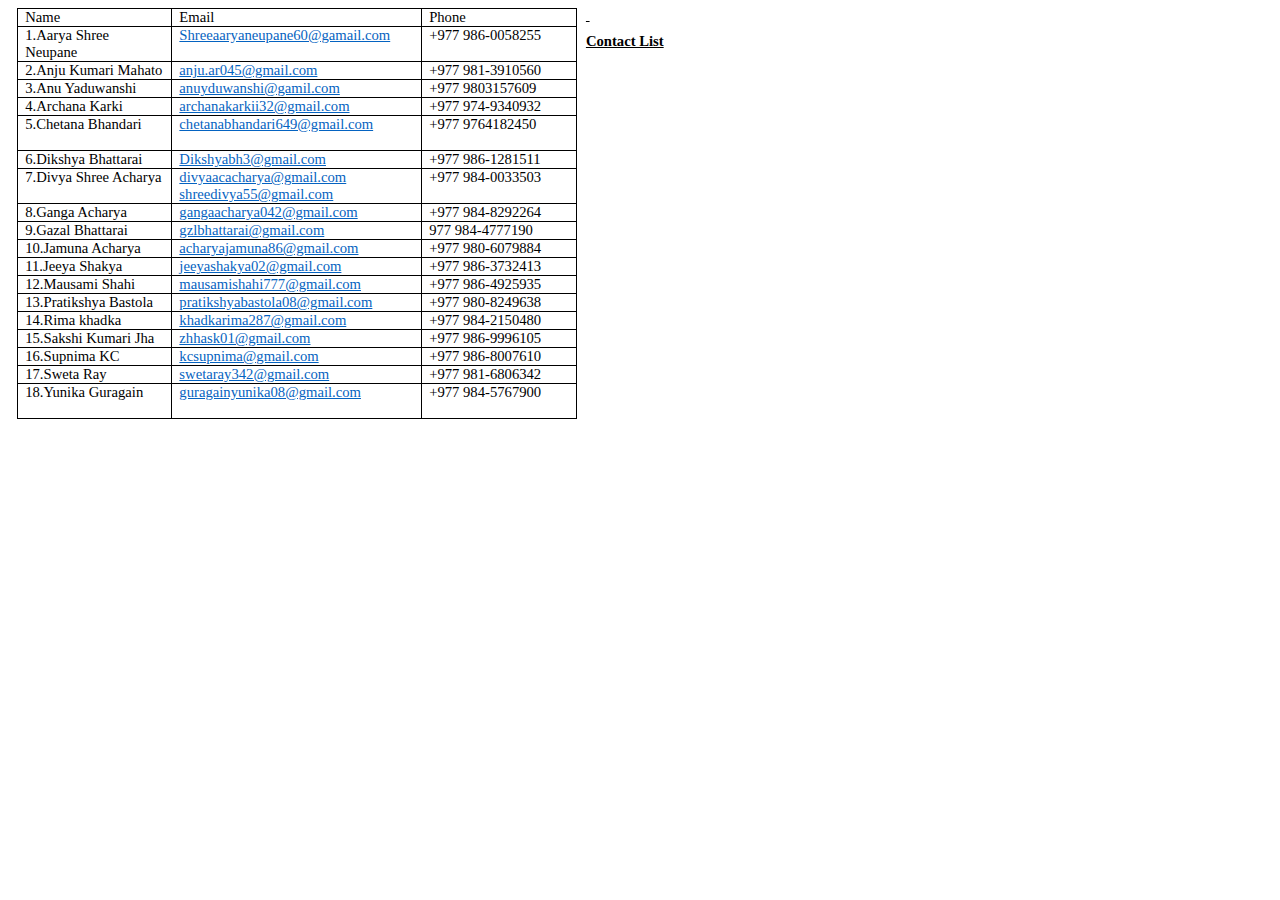
<file: contactlist.html>
<html xmlns:v="urn:schemas-microsoft-com:vml"
xmlns:o="urn:schemas-microsoft-com:office:office"
xmlns:w="urn:schemas-microsoft-com:office:word"
xmlns:m="http://schemas.microsoft.com/office/2004/12/omml"
xmlns="http://www.w3.org/TR/REC-html40">

<head>
<meta http-equiv=Content-Type content="text/html; charset=utf-8">
<meta name=ProgId content=Word.Document>
<meta name=Generator content="Microsoft Word 14">
<meta name=Originator content="Microsoft Word 14">
<link rel=File-List href="contactlist_files/filelist.xml">
<!--[if gte mso 9]><xml>
 <o:DocumentProperties>
  <o:Author>Microsoft account</o:Author>
  <o:Template>Normal</o:Template>
  <o:LastAuthor>Shiva Prasad Acharya</o:LastAuthor>
  <o:Revision>4</o:Revision>
  <o:TotalTime>44</o:TotalTime>
  <o:LastPrinted>2025-08-09T15:16:00Z</o:LastPrinted>
  <o:Created>2025-08-09T15:19:00Z</o:Created>
  <o:LastSaved>2025-08-09T15:19:00Z</o:LastSaved>
  <o:Pages>1</o:Pages>
  <o:Words>311</o:Words>
  <o:Characters>1774</o:Characters>
  <o:Company>HP</o:Company>
  <o:Lines>14</o:Lines>
  <o:Paragraphs>4</o:Paragraphs>
  <o:CharactersWithSpaces>2081</o:CharactersWithSpaces>
  <o:Version>14.00</o:Version>
 </o:DocumentProperties>
 <o:OfficeDocumentSettings>
  <o:RelyOnVML/>
  <o:AllowPNG/>
 </o:OfficeDocumentSettings>
</xml><![endif]-->
<link rel=themeData href="contactlist_files/themedata.thmx">
<link rel=colorSchemeMapping href="contactlist_files/colorschememapping.xml">
<!--[if gte mso 9]><xml>
 <w:WordDocument>
  <w:GrammarState>Clean</w:GrammarState>
  <w:TrackMoves>false</w:TrackMoves>
  <w:TrackFormatting/>
  <w:PunctuationKerning/>
  <w:ValidateAgainstSchemas/>
  <w:SaveIfXMLInvalid>false</w:SaveIfXMLInvalid>
  <w:IgnoreMixedContent>false</w:IgnoreMixedContent>
  <w:AlwaysShowPlaceholderText>false</w:AlwaysShowPlaceholderText>
  <w:DoNotPromoteQF/>
  <w:LidThemeOther>EN-US</w:LidThemeOther>
  <w:LidThemeAsian>X-NONE</w:LidThemeAsian>
  <w:LidThemeComplexScript>NE</w:LidThemeComplexScript>
  <w:Compatibility>
   <w:BreakWrappedTables/>
   <w:SnapToGridInCell/>
   <w:WrapTextWithPunct/>
   <w:UseAsianBreakRules/>
   <w:DontGrowAutofit/>
   <w:SplitPgBreakAndParaMark/>
   <w:EnableOpenTypeKerning/>
   <w:DontFlipMirrorIndents/>
   <w:OverrideTableStyleHps/>
  </w:Compatibility>
  <m:mathPr>
   <m:mathFont m:val="Cambria Math"/>
   <m:brkBin m:val="before"/>
   <m:brkBinSub m:val="&#45;-"/>
   <m:smallFrac m:val="off"/>
   <m:dispDef/>
   <m:lMargin m:val="0"/>
   <m:rMargin m:val="0"/>
   <m:defJc m:val="centerGroup"/>
   <m:wrapIndent m:val="1440"/>
   <m:intLim m:val="subSup"/>
   <m:naryLim m:val="undOvr"/>
  </m:mathPr></w:WordDocument>
</xml><![endif]--><!--[if gte mso 9]><xml>
 <w:LatentStyles DefLockedState="false" DefUnhideWhenUsed="true"
  DefSemiHidden="true" DefQFormat="false" DefPriority="99"
  LatentStyleCount="267">
  <w:LsdException Locked="false" Priority="0" SemiHidden="false"
   UnhideWhenUsed="false" QFormat="true" Name="Normal"/>
  <w:LsdException Locked="false" Priority="9" SemiHidden="false"
   UnhideWhenUsed="false" QFormat="true" Name="heading 1"/>
  <w:LsdException Locked="false" Priority="9" QFormat="true" Name="heading 2"/>
  <w:LsdException Locked="false" Priority="9" QFormat="true" Name="heading 3"/>
  <w:LsdException Locked="false" Priority="9" QFormat="true" Name="heading 4"/>
  <w:LsdException Locked="false" Priority="9" QFormat="true" Name="heading 5"/>
  <w:LsdException Locked="false" Priority="9" QFormat="true" Name="heading 6"/>
  <w:LsdException Locked="false" Priority="9" QFormat="true" Name="heading 7"/>
  <w:LsdException Locked="false" Priority="9" QFormat="true" Name="heading 8"/>
  <w:LsdException Locked="false" Priority="9" QFormat="true" Name="heading 9"/>
  <w:LsdException Locked="false" Priority="39" Name="toc 1"/>
  <w:LsdException Locked="false" Priority="39" Name="toc 2"/>
  <w:LsdException Locked="false" Priority="39" Name="toc 3"/>
  <w:LsdException Locked="false" Priority="39" Name="toc 4"/>
  <w:LsdException Locked="false" Priority="39" Name="toc 5"/>
  <w:LsdException Locked="false" Priority="39" Name="toc 6"/>
  <w:LsdException Locked="false" Priority="39" Name="toc 7"/>
  <w:LsdException Locked="false" Priority="39" Name="toc 8"/>
  <w:LsdException Locked="false" Priority="39" Name="toc 9"/>
  <w:LsdException Locked="false" Priority="35" QFormat="true" Name="caption"/>
  <w:LsdException Locked="false" Priority="10" SemiHidden="false"
   UnhideWhenUsed="false" QFormat="true" Name="Title"/>
  <w:LsdException Locked="false" Priority="1" Name="Default Paragraph Font"/>
  <w:LsdException Locked="false" Priority="11" SemiHidden="false"
   UnhideWhenUsed="false" QFormat="true" Name="Subtitle"/>
  <w:LsdException Locked="false" Priority="22" SemiHidden="false"
   UnhideWhenUsed="false" QFormat="true" Name="Strong"/>
  <w:LsdException Locked="false" Priority="20" SemiHidden="false"
   UnhideWhenUsed="false" QFormat="true" Name="Emphasis"/>
  <w:LsdException Locked="false" Priority="39" SemiHidden="false"
   UnhideWhenUsed="false" Name="Table Grid"/>
  <w:LsdException Locked="false" UnhideWhenUsed="false" Name="Placeholder Text"/>
  <w:LsdException Locked="false" Priority="1" SemiHidden="false"
   UnhideWhenUsed="false" QFormat="true" Name="No Spacing"/>
  <w:LsdException Locked="false" Priority="60" SemiHidden="false"
   UnhideWhenUsed="false" Name="Light Shading"/>
  <w:LsdException Locked="false" Priority="61" SemiHidden="false"
   UnhideWhenUsed="false" Name="Light List"/>
  <w:LsdException Locked="false" Priority="62" SemiHidden="false"
   UnhideWhenUsed="false" Name="Light Grid"/>
  <w:LsdException Locked="false" Priority="63" SemiHidden="false"
   UnhideWhenUsed="false" Name="Medium Shading 1"/>
  <w:LsdException Locked="false" Priority="64" SemiHidden="false"
   UnhideWhenUsed="false" Name="Medium Shading 2"/>
  <w:LsdException Locked="false" Priority="65" SemiHidden="false"
   UnhideWhenUsed="false" Name="Medium List 1"/>
  <w:LsdException Locked="false" Priority="66" SemiHidden="false"
   UnhideWhenUsed="false" Name="Medium List 2"/>
  <w:LsdException Locked="false" Priority="67" SemiHidden="false"
   UnhideWhenUsed="false" Name="Medium Grid 1"/>
  <w:LsdException Locked="false" Priority="68" SemiHidden="false"
   UnhideWhenUsed="false" Name="Medium Grid 2"/>
  <w:LsdException Locked="false" Priority="69" SemiHidden="false"
   UnhideWhenUsed="false" Name="Medium Grid 3"/>
  <w:LsdException Locked="false" Priority="70" SemiHidden="false"
   UnhideWhenUsed="false" Name="Dark List"/>
  <w:LsdException Locked="false" Priority="71" SemiHidden="false"
   UnhideWhenUsed="false" Name="Colorful Shading"/>
  <w:LsdException Locked="false" Priority="72" SemiHidden="false"
   UnhideWhenUsed="false" Name="Colorful List"/>
  <w:LsdException Locked="false" Priority="73" SemiHidden="false"
   UnhideWhenUsed="false" Name="Colorful Grid"/>
  <w:LsdException Locked="false" Priority="60" SemiHidden="false"
   UnhideWhenUsed="false" Name="Light Shading Accent 1"/>
  <w:LsdException Locked="false" Priority="61" SemiHidden="false"
   UnhideWhenUsed="false" Name="Light List Accent 1"/>
  <w:LsdException Locked="false" Priority="62" SemiHidden="false"
   UnhideWhenUsed="false" Name="Light Grid Accent 1"/>
  <w:LsdException Locked="false" Priority="63" SemiHidden="false"
   UnhideWhenUsed="false" Name="Medium Shading 1 Accent 1"/>
  <w:LsdException Locked="false" Priority="64" SemiHidden="false"
   UnhideWhenUsed="false" Name="Medium Shading 2 Accent 1"/>
  <w:LsdException Locked="false" Priority="65" SemiHidden="false"
   UnhideWhenUsed="false" Name="Medium List 1 Accent 1"/>
  <w:LsdException Locked="false" UnhideWhenUsed="false" Name="Revision"/>
  <w:LsdException Locked="false" Priority="34" SemiHidden="false"
   UnhideWhenUsed="false" QFormat="true" Name="List Paragraph"/>
  <w:LsdException Locked="false" Priority="29" SemiHidden="false"
   UnhideWhenUsed="false" QFormat="true" Name="Quote"/>
  <w:LsdException Locked="false" Priority="30" SemiHidden="false"
   UnhideWhenUsed="false" QFormat="true" Name="Intense Quote"/>
  <w:LsdException Locked="false" Priority="66" SemiHidden="false"
   UnhideWhenUsed="false" Name="Medium List 2 Accent 1"/>
  <w:LsdException Locked="false" Priority="67" SemiHidden="false"
   UnhideWhenUsed="false" Name="Medium Grid 1 Accent 1"/>
  <w:LsdException Locked="false" Priority="68" SemiHidden="false"
   UnhideWhenUsed="false" Name="Medium Grid 2 Accent 1"/>
  <w:LsdException Locked="false" Priority="69" SemiHidden="false"
   UnhideWhenUsed="false" Name="Medium Grid 3 Accent 1"/>
  <w:LsdException Locked="false" Priority="70" SemiHidden="false"
   UnhideWhenUsed="false" Name="Dark List Accent 1"/>
  <w:LsdException Locked="false" Priority="71" SemiHidden="false"
   UnhideWhenUsed="false" Name="Colorful Shading Accent 1"/>
  <w:LsdException Locked="false" Priority="72" SemiHidden="false"
   UnhideWhenUsed="false" Name="Colorful List Accent 1"/>
  <w:LsdException Locked="false" Priority="73" SemiHidden="false"
   UnhideWhenUsed="false" Name="Colorful Grid Accent 1"/>
  <w:LsdException Locked="false" Priority="60" SemiHidden="false"
   UnhideWhenUsed="false" Name="Light Shading Accent 2"/>
  <w:LsdException Locked="false" Priority="61" SemiHidden="false"
   UnhideWhenUsed="false" Name="Light List Accent 2"/>
  <w:LsdException Locked="false" Priority="62" SemiHidden="false"
   UnhideWhenUsed="false" Name="Light Grid Accent 2"/>
  <w:LsdException Locked="false" Priority="63" SemiHidden="false"
   UnhideWhenUsed="false" Name="Medium Shading 1 Accent 2"/>
  <w:LsdException Locked="false" Priority="64" SemiHidden="false"
   UnhideWhenUsed="false" Name="Medium Shading 2 Accent 2"/>
  <w:LsdException Locked="false" Priority="65" SemiHidden="false"
   UnhideWhenUsed="false" Name="Medium List 1 Accent 2"/>
  <w:LsdException Locked="false" Priority="66" SemiHidden="false"
   UnhideWhenUsed="false" Name="Medium List 2 Accent 2"/>
  <w:LsdException Locked="false" Priority="67" SemiHidden="false"
   UnhideWhenUsed="false" Name="Medium Grid 1 Accent 2"/>
  <w:LsdException Locked="false" Priority="68" SemiHidden="false"
   UnhideWhenUsed="false" Name="Medium Grid 2 Accent 2"/>
  <w:LsdException Locked="false" Priority="69" SemiHidden="false"
   UnhideWhenUsed="false" Name="Medium Grid 3 Accent 2"/>
  <w:LsdException Locked="false" Priority="70" SemiHidden="false"
   UnhideWhenUsed="false" Name="Dark List Accent 2"/>
  <w:LsdException Locked="false" Priority="71" SemiHidden="false"
   UnhideWhenUsed="false" Name="Colorful Shading Accent 2"/>
  <w:LsdException Locked="false" Priority="72" SemiHidden="false"
   UnhideWhenUsed="false" Name="Colorful List Accent 2"/>
  <w:LsdException Locked="false" Priority="73" SemiHidden="false"
   UnhideWhenUsed="false" Name="Colorful Grid Accent 2"/>
  <w:LsdException Locked="false" Priority="60" SemiHidden="false"
   UnhideWhenUsed="false" Name="Light Shading Accent 3"/>
  <w:LsdException Locked="false" Priority="61" SemiHidden="false"
   UnhideWhenUsed="false" Name="Light List Accent 3"/>
  <w:LsdException Locked="false" Priority="62" SemiHidden="false"
   UnhideWhenUsed="false" Name="Light Grid Accent 3"/>
  <w:LsdException Locked="false" Priority="63" SemiHidden="false"
   UnhideWhenUsed="false" Name="Medium Shading 1 Accent 3"/>
  <w:LsdException Locked="false" Priority="64" SemiHidden="false"
   UnhideWhenUsed="false" Name="Medium Shading 2 Accent 3"/>
  <w:LsdException Locked="false" Priority="65" SemiHidden="false"
   UnhideWhenUsed="false" Name="Medium List 1 Accent 3"/>
  <w:LsdException Locked="false" Priority="66" SemiHidden="false"
   UnhideWhenUsed="false" Name="Medium List 2 Accent 3"/>
  <w:LsdException Locked="false" Priority="67" SemiHidden="false"
   UnhideWhenUsed="false" Name="Medium Grid 1 Accent 3"/>
  <w:LsdException Locked="false" Priority="68" SemiHidden="false"
   UnhideWhenUsed="false" Name="Medium Grid 2 Accent 3"/>
  <w:LsdException Locked="false" Priority="69" SemiHidden="false"
   UnhideWhenUsed="false" Name="Medium Grid 3 Accent 3"/>
  <w:LsdException Locked="false" Priority="70" SemiHidden="false"
   UnhideWhenUsed="false" Name="Dark List Accent 3"/>
  <w:LsdException Locked="false" Priority="71" SemiHidden="false"
   UnhideWhenUsed="false" Name="Colorful Shading Accent 3"/>
  <w:LsdException Locked="false" Priority="72" SemiHidden="false"
   UnhideWhenUsed="false" Name="Colorful List Accent 3"/>
  <w:LsdException Locked="false" Priority="73" SemiHidden="false"
   UnhideWhenUsed="false" Name="Colorful Grid Accent 3"/>
  <w:LsdException Locked="false" Priority="60" SemiHidden="false"
   UnhideWhenUsed="false" Name="Light Shading Accent 4"/>
  <w:LsdException Locked="false" Priority="61" SemiHidden="false"
   UnhideWhenUsed="false" Name="Light List Accent 4"/>
  <w:LsdException Locked="false" Priority="62" SemiHidden="false"
   UnhideWhenUsed="false" Name="Light Grid Accent 4"/>
  <w:LsdException Locked="false" Priority="63" SemiHidden="false"
   UnhideWhenUsed="false" Name="Medium Shading 1 Accent 4"/>
  <w:LsdException Locked="false" Priority="64" SemiHidden="false"
   UnhideWhenUsed="false" Name="Medium Shading 2 Accent 4"/>
  <w:LsdException Locked="false" Priority="65" SemiHidden="false"
   UnhideWhenUsed="false" Name="Medium List 1 Accent 4"/>
  <w:LsdException Locked="false" Priority="66" SemiHidden="false"
   UnhideWhenUsed="false" Name="Medium List 2 Accent 4"/>
  <w:LsdException Locked="false" Priority="67" SemiHidden="false"
   UnhideWhenUsed="false" Name="Medium Grid 1 Accent 4"/>
  <w:LsdException Locked="false" Priority="68" SemiHidden="false"
   UnhideWhenUsed="false" Name="Medium Grid 2 Accent 4"/>
  <w:LsdException Locked="false" Priority="69" SemiHidden="false"
   UnhideWhenUsed="false" Name="Medium Grid 3 Accent 4"/>
  <w:LsdException Locked="false" Priority="70" SemiHidden="false"
   UnhideWhenUsed="false" Name="Dark List Accent 4"/>
  <w:LsdException Locked="false" Priority="71" SemiHidden="false"
   UnhideWhenUsed="false" Name="Colorful Shading Accent 4"/>
  <w:LsdException Locked="false" Priority="72" SemiHidden="false"
   UnhideWhenUsed="false" Name="Colorful List Accent 4"/>
  <w:LsdException Locked="false" Priority="73" SemiHidden="false"
   UnhideWhenUsed="false" Name="Colorful Grid Accent 4"/>
  <w:LsdException Locked="false" Priority="60" SemiHidden="false"
   UnhideWhenUsed="false" Name="Light Shading Accent 5"/>
  <w:LsdException Locked="false" Priority="61" SemiHidden="false"
   UnhideWhenUsed="false" Name="Light List Accent 5"/>
  <w:LsdException Locked="false" Priority="62" SemiHidden="false"
   UnhideWhenUsed="false" Name="Light Grid Accent 5"/>
  <w:LsdException Locked="false" Priority="63" SemiHidden="false"
   UnhideWhenUsed="false" Name="Medium Shading 1 Accent 5"/>
  <w:LsdException Locked="false" Priority="64" SemiHidden="false"
   UnhideWhenUsed="false" Name="Medium Shading 2 Accent 5"/>
  <w:LsdException Locked="false" Priority="65" SemiHidden="false"
   UnhideWhenUsed="false" Name="Medium List 1 Accent 5"/>
  <w:LsdException Locked="false" Priority="66" SemiHidden="false"
   UnhideWhenUsed="false" Name="Medium List 2 Accent 5"/>
  <w:LsdException Locked="false" Priority="67" SemiHidden="false"
   UnhideWhenUsed="false" Name="Medium Grid 1 Accent 5"/>
  <w:LsdException Locked="false" Priority="68" SemiHidden="false"
   UnhideWhenUsed="false" Name="Medium Grid 2 Accent 5"/>
  <w:LsdException Locked="false" Priority="69" SemiHidden="false"
   UnhideWhenUsed="false" Name="Medium Grid 3 Accent 5"/>
  <w:LsdException Locked="false" Priority="70" SemiHidden="false"
   UnhideWhenUsed="false" Name="Dark List Accent 5"/>
  <w:LsdException Locked="false" Priority="71" SemiHidden="false"
   UnhideWhenUsed="false" Name="Colorful Shading Accent 5"/>
  <w:LsdException Locked="false" Priority="72" SemiHidden="false"
   UnhideWhenUsed="false" Name="Colorful List Accent 5"/>
  <w:LsdException Locked="false" Priority="73" SemiHidden="false"
   UnhideWhenUsed="false" Name="Colorful Grid Accent 5"/>
  <w:LsdException Locked="false" Priority="60" SemiHidden="false"
   UnhideWhenUsed="false" Name="Light Shading Accent 6"/>
  <w:LsdException Locked="false" Priority="61" SemiHidden="false"
   UnhideWhenUsed="false" Name="Light List Accent 6"/>
  <w:LsdException Locked="false" Priority="62" SemiHidden="false"
   UnhideWhenUsed="false" Name="Light Grid Accent 6"/>
  <w:LsdException Locked="false" Priority="63" SemiHidden="false"
   UnhideWhenUsed="false" Name="Medium Shading 1 Accent 6"/>
  <w:LsdException Locked="false" Priority="64" SemiHidden="false"
   UnhideWhenUsed="false" Name="Medium Shading 2 Accent 6"/>
  <w:LsdException Locked="false" Priority="65" SemiHidden="false"
   UnhideWhenUsed="false" Name="Medium List 1 Accent 6"/>
  <w:LsdException Locked="false" Priority="66" SemiHidden="false"
   UnhideWhenUsed="false" Name="Medium List 2 Accent 6"/>
  <w:LsdException Locked="false" Priority="67" SemiHidden="false"
   UnhideWhenUsed="false" Name="Medium Grid 1 Accent 6"/>
  <w:LsdException Locked="false" Priority="68" SemiHidden="false"
   UnhideWhenUsed="false" Name="Medium Grid 2 Accent 6"/>
  <w:LsdException Locked="false" Priority="69" SemiHidden="false"
   UnhideWhenUsed="false" Name="Medium Grid 3 Accent 6"/>
  <w:LsdException Locked="false" Priority="70" SemiHidden="false"
   UnhideWhenUsed="false" Name="Dark List Accent 6"/>
  <w:LsdException Locked="false" Priority="71" SemiHidden="false"
   UnhideWhenUsed="false" Name="Colorful Shading Accent 6"/>
  <w:LsdException Locked="false" Priority="72" SemiHidden="false"
   UnhideWhenUsed="false" Name="Colorful List Accent 6"/>
  <w:LsdException Locked="false" Priority="73" SemiHidden="false"
   UnhideWhenUsed="false" Name="Colorful Grid Accent 6"/>
  <w:LsdException Locked="false" Priority="19" SemiHidden="false"
   UnhideWhenUsed="false" QFormat="true" Name="Subtle Emphasis"/>
  <w:LsdException Locked="false" Priority="21" SemiHidden="false"
   UnhideWhenUsed="false" QFormat="true" Name="Intense Emphasis"/>
  <w:LsdException Locked="false" Priority="31" SemiHidden="false"
   UnhideWhenUsed="false" QFormat="true" Name="Subtle Reference"/>
  <w:LsdException Locked="false" Priority="32" SemiHidden="false"
   UnhideWhenUsed="false" QFormat="true" Name="Intense Reference"/>
  <w:LsdException Locked="false" Priority="33" SemiHidden="false"
   UnhideWhenUsed="false" QFormat="true" Name="Book Title"/>
  <w:LsdException Locked="false" Priority="37" Name="Bibliography"/>
  <w:LsdException Locked="false" Priority="39" QFormat="true" Name="TOC Heading"/>
 </w:LatentStyles>
</xml><![endif]-->
<style>
<!--
 /* Font Definitions */
 @font-face
	{font-family:Mangal;
	panose-1:2 4 5 3 5 2 3 3 2 2;
	mso-font-charset:1;
	mso-generic-font-family:auto;
	mso-font-pitch:variable;
	mso-font-signature:32771 0 0 0 1 0;}
@font-face
	{font-family:Mangal;
	panose-1:2 4 5 3 5 2 3 3 2 2;
	mso-font-charset:1;
	mso-generic-font-family:auto;
	mso-font-pitch:variable;
	mso-font-signature:32771 0 0 0 1 0;}
@font-face
	{font-family:Calibri;
	panose-1:2 15 5 2 2 2 4 3 2 4;
	mso-font-charset:0;
	mso-generic-font-family:swiss;
	mso-font-pitch:variable;
	mso-font-signature:-469750017 -1040178053 9 0 511 0;}
 /* Style Definitions */
 p.MsoNormal, li.MsoNormal, div.MsoNormal
	{mso-style-unhide:no;
	mso-style-qformat:yes;
	mso-style-parent:"";
	margin-top:0cm;
	margin-right:0cm;
	margin-bottom:8.0pt;
	margin-left:0cm;
	line-height:107%;
	mso-pagination:widow-orphan;
	font-size:11.0pt;
	font-family:"Calibri","sans-serif";
	mso-ascii-font-family:Calibri;
	mso-ascii-theme-font:minor-latin;
	mso-fareast-font-family:Calibri;
	mso-fareast-theme-font:minor-latin;
	mso-hansi-font-family:Calibri;
	mso-hansi-theme-font:minor-latin;
	mso-bidi-font-family:Mangal;
	mso-bidi-theme-font:minor-bidi;
	mso-bidi-language:AR-SA;}
a:link, span.MsoHyperlink
	{mso-style-priority:99;
	color:#0563C1;
	mso-themecolor:hyperlink;
	text-decoration:underline;
	text-underline:single;}
a:visited, span.MsoHyperlinkFollowed
	{mso-style-noshow:yes;
	mso-style-priority:99;
	color:#954F72;
	mso-themecolor:followedhyperlink;
	text-decoration:underline;
	text-underline:single;}
.MsoChpDefault
	{mso-style-type:export-only;
	mso-default-props:yes;
	mso-bidi-font-size:11.0pt;
	font-family:"Calibri","sans-serif";
	mso-ascii-font-family:Calibri;
	mso-ascii-theme-font:minor-latin;
	mso-fareast-font-family:Calibri;
	mso-fareast-theme-font:minor-latin;
	mso-hansi-font-family:Calibri;
	mso-hansi-theme-font:minor-latin;
	mso-bidi-font-family:Mangal;
	mso-bidi-theme-font:minor-bidi;
	mso-bidi-language:AR-SA;}
.MsoPapDefault
	{mso-style-type:export-only;
	margin-bottom:8.0pt;
	line-height:107%;}
@page WordSection1
	{size:612.0pt 792.0pt;
	margin:72.0pt 72.0pt 72.0pt 72.0pt;
	mso-header-margin:36.0pt;
	mso-footer-margin:36.0pt;
	mso-paper-source:0;}
div.WordSection1
	{page:WordSection1;}
-->
</style>
<!--[if gte mso 10]>
<style>
 /* Style Definitions */
 table.MsoNormalTable
	{mso-style-name:"Table Normal";
	mso-tstyle-rowband-size:0;
	mso-tstyle-colband-size:0;
	mso-style-noshow:yes;
	mso-style-priority:99;
	mso-style-parent:"";
	mso-padding-alt:0cm 5.4pt 0cm 5.4pt;
	mso-para-margin-top:0cm;
	mso-para-margin-right:0cm;
	mso-para-margin-bottom:8.0pt;
	mso-para-margin-left:0cm;
	line-height:107%;
	mso-pagination:widow-orphan;
	font-size:11.0pt;
	font-family:"Calibri","sans-serif";
	mso-ascii-font-family:Calibri;
	mso-ascii-theme-font:minor-latin;
	mso-hansi-font-family:Calibri;
	mso-hansi-theme-font:minor-latin;
	mso-bidi-font-family:Mangal;
	mso-bidi-theme-font:minor-bidi;
	mso-bidi-language:AR-SA;}
table.MsoTableGrid
	{mso-style-name:"Table Grid";
	mso-tstyle-rowband-size:0;
	mso-tstyle-colband-size:0;
	mso-style-priority:39;
	mso-style-unhide:no;
	border:solid windowtext 1.0pt;
	mso-border-alt:solid windowtext .5pt;
	mso-padding-alt:0cm 5.4pt 0cm 5.4pt;
	mso-border-insideh:.5pt solid windowtext;
	mso-border-insidev:.5pt solid windowtext;
	mso-para-margin:0cm;
	mso-para-margin-bottom:.0001pt;
	mso-pagination:widow-orphan;
	font-size:11.0pt;
	font-family:"Calibri","sans-serif";
	mso-ascii-font-family:Calibri;
	mso-ascii-theme-font:minor-latin;
	mso-hansi-font-family:Calibri;
	mso-hansi-theme-font:minor-latin;
	mso-bidi-font-family:Mangal;
	mso-bidi-theme-font:minor-bidi;
	mso-bidi-language:AR-SA;}
</style>
<![endif]--><!--[if gte mso 9]><xml>
 <o:shapedefaults v:ext="edit" spidmax="1026"/>
</xml><![endif]--><!--[if gte mso 9]><xml>
 <o:shapelayout v:ext="edit">
  <o:idmap v:ext="edit" data="1"/>
 </o:shapelayout></xml><![endif]-->
</head>

<body lang=EN-US link="#0563C1" vlink="#954F72" style='tab-interval:36.0pt'>

<div class=WordSection1>

<table class=MsoTableGrid border=1 cellspacing=0 cellpadding=0 align=left
 style='border-collapse:collapse;border:none;mso-border-alt:solid windowtext .5pt;
 mso-yfti-tbllook:1184;mso-table-lspace:9.0pt;margin-left:6.75pt;mso-table-rspace:
 9.0pt;margin-right:6.75pt;mso-table-anchor-vertical:page;mso-table-anchor-horizontal:
 margin;mso-table-left:left;mso-table-top:71.3pt;mso-padding-alt:0cm 5.4pt 0cm 5.4pt'>
 <tr style='mso-yfti-irow:0;mso-yfti-firstrow:yes'>
  <td width=139 valign=top style='width:104.1pt;border:solid windowtext 1.0pt;
  mso-border-alt:solid windowtext .5pt;padding:0cm 5.4pt 0cm 5.4pt'>
  <p class=MsoNormal style='margin-bottom:0cm;margin-bottom:.0001pt;line-height:
  normal;mso-element:frame;mso-element-frame-hspace:9.0pt;mso-element-wrap:
  around;mso-element-anchor-vertical:page;mso-element-anchor-horizontal:margin;
  mso-element-top:71.3pt;mso-height-rule:exactly'>Name </p>
  </td>
  <td width=234 valign=top style='width:175.8pt;border:solid windowtext 1.0pt;
  border-left:none;mso-border-left-alt:solid windowtext .5pt;mso-border-alt:
  solid windowtext .5pt;padding:0cm 5.4pt 0cm 5.4pt'>
  <p class=MsoNormal style='margin-bottom:0cm;margin-bottom:.0001pt;line-height:
  normal;mso-element:frame;mso-element-frame-hspace:9.0pt;mso-element-wrap:
  around;mso-element-anchor-vertical:page;mso-element-anchor-horizontal:margin;
  mso-element-top:71.3pt;mso-height-rule:exactly'>Email </p>
  </td>
  <td width=140 valign=top style='width:104.7pt;border:solid windowtext 1.0pt;
  border-left:none;mso-border-left-alt:solid windowtext .5pt;mso-border-alt:
  solid windowtext .5pt;padding:0cm 5.4pt 0cm 5.4pt'>
  <p class=MsoNormal style='margin-bottom:0cm;margin-bottom:.0001pt;line-height:
  normal;mso-element:frame;mso-element-frame-hspace:9.0pt;mso-element-wrap:
  around;mso-element-anchor-vertical:page;mso-element-anchor-horizontal:margin;
  mso-element-top:71.3pt;mso-height-rule:exactly'>Phone </p>
  </td>
 </tr>
 <tr style='mso-yfti-irow:1'>
  <td width=139 valign=top style='width:104.1pt;border:solid windowtext 1.0pt;
  border-top:none;mso-border-top-alt:solid windowtext .5pt;mso-border-alt:solid windowtext .5pt;
  padding:0cm 5.4pt 0cm 5.4pt'>
  <p class=MsoNormal style='margin-bottom:0cm;margin-bottom:.0001pt;line-height:
  normal;mso-element:frame;mso-element-frame-hspace:9.0pt;mso-element-wrap:
  around;mso-element-anchor-vertical:page;mso-element-anchor-horizontal:margin;
  mso-element-top:71.3pt;mso-height-rule:exactly'>1.Aarya Shree Neupane </p>
  </td>
  <td width=234 valign=top style='width:175.8pt;border-top:none;border-left:
  none;border-bottom:solid windowtext 1.0pt;border-right:solid windowtext 1.0pt;
  mso-border-top-alt:solid windowtext .5pt;mso-border-left-alt:solid windowtext .5pt;
  mso-border-alt:solid windowtext .5pt;padding:0cm 5.4pt 0cm 5.4pt'>
  <p class=MsoNormal style='margin-bottom:0cm;margin-bottom:.0001pt;line-height:
  normal;mso-element:frame;mso-element-frame-hspace:9.0pt;mso-element-wrap:
  around;mso-element-anchor-vertical:page;mso-element-anchor-horizontal:margin;
  mso-element-top:71.3pt;mso-height-rule:exactly'><a
  href="mailto:Shreeaaryaneupane60@gamail.com">Shreeaaryaneupane60@gamail.com</a>
  </p>
  </td>
  <td width=140 valign=top style='width:104.7pt;border-top:none;border-left:
  none;border-bottom:solid windowtext 1.0pt;border-right:solid windowtext 1.0pt;
  mso-border-top-alt:solid windowtext .5pt;mso-border-left-alt:solid windowtext .5pt;
  mso-border-alt:solid windowtext .5pt;padding:0cm 5.4pt 0cm 5.4pt'>
  <p class=MsoNormal style='margin-bottom:0cm;margin-bottom:.0001pt;line-height:
  normal;mso-element:frame;mso-element-frame-hspace:9.0pt;mso-element-wrap:
  around;mso-element-anchor-vertical:page;mso-element-anchor-horizontal:margin;
  mso-element-top:71.3pt;mso-height-rule:exactly'>+977 986-0058255</p>
  </td>
 </tr>
 <tr style='mso-yfti-irow:2'>
  <td width=139 valign=top style='width:104.1pt;border:solid windowtext 1.0pt;
  border-top:none;mso-border-top-alt:solid windowtext .5pt;mso-border-alt:solid windowtext .5pt;
  padding:0cm 5.4pt 0cm 5.4pt'>
  <p class=MsoNormal style='margin-bottom:0cm;margin-bottom:.0001pt;line-height:
  normal;mso-element:frame;mso-element-frame-hspace:9.0pt;mso-element-wrap:
  around;mso-element-anchor-vertical:page;mso-element-anchor-horizontal:margin;
  mso-element-top:71.3pt;mso-height-rule:exactly'>2.Anju Kumari Mahato </p>
  </td>
  <td width=234 valign=top style='width:175.8pt;border-top:none;border-left:
  none;border-bottom:solid windowtext 1.0pt;border-right:solid windowtext 1.0pt;
  mso-border-top-alt:solid windowtext .5pt;mso-border-left-alt:solid windowtext .5pt;
  mso-border-alt:solid windowtext .5pt;padding:0cm 5.4pt 0cm 5.4pt'>
  <p class=MsoNormal style='margin-bottom:0cm;margin-bottom:.0001pt;line-height:
  normal;mso-element:frame;mso-element-frame-hspace:9.0pt;mso-element-wrap:
  around;mso-element-anchor-vertical:page;mso-element-anchor-horizontal:margin;
  mso-element-top:71.3pt;mso-height-rule:exactly'><a
  href="mailto:anju.ar045@gmail.com">anju.ar045@gmail.com</a> </p>
  </td>
  <td width=140 valign=top style='width:104.7pt;border-top:none;border-left:
  none;border-bottom:solid windowtext 1.0pt;border-right:solid windowtext 1.0pt;
  mso-border-top-alt:solid windowtext .5pt;mso-border-left-alt:solid windowtext .5pt;
  mso-border-alt:solid windowtext .5pt;padding:0cm 5.4pt 0cm 5.4pt'>
  <p class=MsoNormal style='margin-bottom:0cm;margin-bottom:.0001pt;line-height:
  normal;mso-element:frame;mso-element-frame-hspace:9.0pt;mso-element-wrap:
  around;mso-element-anchor-vertical:page;mso-element-anchor-horizontal:margin;
  mso-element-top:71.3pt;mso-height-rule:exactly'>+977 981-3910560</p>
  </td>
 </tr>
 <tr style='mso-yfti-irow:3'>
  <td width=139 valign=top style='width:104.1pt;border:solid windowtext 1.0pt;
  border-top:none;mso-border-top-alt:solid windowtext .5pt;mso-border-alt:solid windowtext .5pt;
  padding:0cm 5.4pt 0cm 5.4pt'>
  <p class=MsoNormal style='margin-bottom:0cm;margin-bottom:.0001pt;line-height:
  normal;mso-element:frame;mso-element-frame-hspace:9.0pt;mso-element-wrap:
  around;mso-element-anchor-vertical:page;mso-element-anchor-horizontal:margin;
  mso-element-top:71.3pt;mso-height-rule:exactly'>3.Anu Yaduwanshi </p>
  </td>
  <td width=234 valign=top style='width:175.8pt;border-top:none;border-left:
  none;border-bottom:solid windowtext 1.0pt;border-right:solid windowtext 1.0pt;
  mso-border-top-alt:solid windowtext .5pt;mso-border-left-alt:solid windowtext .5pt;
  mso-border-alt:solid windowtext .5pt;padding:0cm 5.4pt 0cm 5.4pt'>
  <p class=MsoNormal style='margin-bottom:0cm;margin-bottom:.0001pt;line-height:
  normal;mso-element:frame;mso-element-frame-hspace:9.0pt;mso-element-wrap:
  around;mso-element-anchor-vertical:page;mso-element-anchor-horizontal:margin;
  mso-element-top:71.3pt;mso-height-rule:exactly'><a
  href="mailto:anuyduwanshi@gamil.com">anuyduwanshi@gamil.com</a> </p>
  </td>
  <td width=140 valign=top style='width:104.7pt;border-top:none;border-left:
  none;border-bottom:solid windowtext 1.0pt;border-right:solid windowtext 1.0pt;
  mso-border-top-alt:solid windowtext .5pt;mso-border-left-alt:solid windowtext .5pt;
  mso-border-alt:solid windowtext .5pt;padding:0cm 5.4pt 0cm 5.4pt'>
  <p class=MsoNormal style='margin-bottom:0cm;margin-bottom:.0001pt;line-height:
  normal;mso-element:frame;mso-element-frame-hspace:9.0pt;mso-element-wrap:
  around;mso-element-anchor-vertical:page;mso-element-anchor-horizontal:margin;
  mso-element-top:71.3pt;mso-height-rule:exactly'>+977 9803157609</p>
  </td>
 </tr>
 <tr style='mso-yfti-irow:4'>
  <td width=139 valign=top style='width:104.1pt;border:solid windowtext 1.0pt;
  border-top:none;mso-border-top-alt:solid windowtext .5pt;mso-border-alt:solid windowtext .5pt;
  padding:0cm 5.4pt 0cm 5.4pt'>
  <p class=MsoNormal style='margin-bottom:0cm;margin-bottom:.0001pt;line-height:
  normal;mso-element:frame;mso-element-frame-hspace:9.0pt;mso-element-wrap:
  around;mso-element-anchor-vertical:page;mso-element-anchor-horizontal:margin;
  mso-element-top:71.3pt;mso-height-rule:exactly'>4.Archana Karki </p>
  </td>
  <td width=234 valign=top style='width:175.8pt;border-top:none;border-left:
  none;border-bottom:solid windowtext 1.0pt;border-right:solid windowtext 1.0pt;
  mso-border-top-alt:solid windowtext .5pt;mso-border-left-alt:solid windowtext .5pt;
  mso-border-alt:solid windowtext .5pt;padding:0cm 5.4pt 0cm 5.4pt'>
  <p class=MsoNormal style='margin-bottom:0cm;margin-bottom:.0001pt;line-height:
  normal;mso-element:frame;mso-element-frame-hspace:9.0pt;mso-element-wrap:
  around;mso-element-anchor-vertical:page;mso-element-anchor-horizontal:margin;
  mso-element-top:71.3pt;mso-height-rule:exactly'><a
  href="mailto:archanakarkii32@gmail.com">archanakarkii32@gmail.com</a> </p>
  </td>
  <td width=140 valign=top style='width:104.7pt;border-top:none;border-left:
  none;border-bottom:solid windowtext 1.0pt;border-right:solid windowtext 1.0pt;
  mso-border-top-alt:solid windowtext .5pt;mso-border-left-alt:solid windowtext .5pt;
  mso-border-alt:solid windowtext .5pt;padding:0cm 5.4pt 0cm 5.4pt'>
  <p class=MsoNormal style='margin-bottom:0cm;margin-bottom:.0001pt;line-height:
  normal;mso-element:frame;mso-element-frame-hspace:9.0pt;mso-element-wrap:
  around;mso-element-anchor-vertical:page;mso-element-anchor-horizontal:margin;
  mso-element-top:71.3pt;mso-height-rule:exactly'>+977 974-9340932</p>
  </td>
 </tr>
 <tr style='mso-yfti-irow:5'>
  <td width=139 valign=top style='width:104.1pt;border:solid windowtext 1.0pt;
  border-top:none;mso-border-top-alt:solid windowtext .5pt;mso-border-alt:solid windowtext .5pt;
  padding:0cm 5.4pt 0cm 5.4pt'>
  <p class=MsoNormal style='margin-bottom:0cm;margin-bottom:.0001pt;line-height:
  normal;mso-element:frame;mso-element-frame-hspace:9.0pt;mso-element-wrap:
  around;mso-element-anchor-vertical:page;mso-element-anchor-horizontal:margin;
  mso-element-top:71.3pt;mso-height-rule:exactly'>5.Chetana Bhandari</p>
  <p class=MsoNormal style='margin-bottom:0cm;margin-bottom:.0001pt;line-height:
  normal;mso-element:frame;mso-element-frame-hspace:9.0pt;mso-element-wrap:
  around;mso-element-anchor-vertical:page;mso-element-anchor-horizontal:margin;
  mso-element-top:71.3pt;mso-height-rule:exactly'><o:p>&nbsp;</o:p></p>
  </td>
  <td width=234 valign=top style='width:175.8pt;border-top:none;border-left:
  none;border-bottom:solid windowtext 1.0pt;border-right:solid windowtext 1.0pt;
  mso-border-top-alt:solid windowtext .5pt;mso-border-left-alt:solid windowtext .5pt;
  mso-border-alt:solid windowtext .5pt;padding:0cm 5.4pt 0cm 5.4pt'>
  <p class=MsoNormal style='margin-bottom:0cm;margin-bottom:.0001pt;line-height:
  normal;mso-element:frame;mso-element-frame-hspace:9.0pt;mso-element-wrap:
  around;mso-element-anchor-vertical:page;mso-element-anchor-horizontal:margin;
  mso-element-top:71.3pt;mso-height-rule:exactly'><a
  href="mailto:chetanabhandari649@gmail.com">chetanabhandari649@gmail.com</a> </p>
  </td>
  <td width=140 valign=top style='width:104.7pt;border-top:none;border-left:
  none;border-bottom:solid windowtext 1.0pt;border-right:solid windowtext 1.0pt;
  mso-border-top-alt:solid windowtext .5pt;mso-border-left-alt:solid windowtext .5pt;
  mso-border-alt:solid windowtext .5pt;padding:0cm 5.4pt 0cm 5.4pt'>
  <p class=MsoNormal style='margin-bottom:0cm;margin-bottom:.0001pt;line-height:
  normal;mso-element:frame;mso-element-frame-hspace:9.0pt;mso-element-wrap:
  around;mso-element-anchor-vertical:page;mso-element-anchor-horizontal:margin;
  mso-element-top:71.3pt;mso-height-rule:exactly'>+977 9764182450</p>
  </td>
 </tr>
 <tr style='mso-yfti-irow:6'>
  <td width=139 valign=top style='width:104.1pt;border:solid windowtext 1.0pt;
  border-top:none;mso-border-top-alt:solid windowtext .5pt;mso-border-alt:solid windowtext .5pt;
  padding:0cm 5.4pt 0cm 5.4pt'>
  <p class=MsoNormal style='margin-bottom:0cm;margin-bottom:.0001pt;line-height:
  normal;mso-element:frame;mso-element-frame-hspace:9.0pt;mso-element-wrap:
  around;mso-element-anchor-vertical:page;mso-element-anchor-horizontal:margin;
  mso-element-top:71.3pt;mso-height-rule:exactly'>6.Dikshya Bhattarai<span
  style='mso-spacerun:yes'>  </span></p>
  </td>
  <td width=234 valign=top style='width:175.8pt;border-top:none;border-left:
  none;border-bottom:solid windowtext 1.0pt;border-right:solid windowtext 1.0pt;
  mso-border-top-alt:solid windowtext .5pt;mso-border-left-alt:solid windowtext .5pt;
  mso-border-alt:solid windowtext .5pt;padding:0cm 5.4pt 0cm 5.4pt'>
  <p class=MsoNormal style='margin-bottom:0cm;margin-bottom:.0001pt;line-height:
  normal;mso-element:frame;mso-element-frame-hspace:9.0pt;mso-element-wrap:
  around;mso-element-anchor-vertical:page;mso-element-anchor-horizontal:margin;
  mso-element-top:71.3pt;mso-height-rule:exactly'><a
  href="mailto:Dikshyabh3@gmail.com">Dikshyabh3@gmail.com</a> </p>
  </td>
  <td width=140 valign=top style='width:104.7pt;border-top:none;border-left:
  none;border-bottom:solid windowtext 1.0pt;border-right:solid windowtext 1.0pt;
  mso-border-top-alt:solid windowtext .5pt;mso-border-left-alt:solid windowtext .5pt;
  mso-border-alt:solid windowtext .5pt;padding:0cm 5.4pt 0cm 5.4pt'>
  <p class=MsoNormal style='margin-bottom:0cm;margin-bottom:.0001pt;line-height:
  normal;mso-element:frame;mso-element-frame-hspace:9.0pt;mso-element-wrap:
  around;mso-element-anchor-vertical:page;mso-element-anchor-horizontal:margin;
  mso-element-top:71.3pt;mso-height-rule:exactly'>+977 986-1281511</p>
  </td>
 </tr>
 <tr style='mso-yfti-irow:7'>
  <td width=139 valign=top style='width:104.1pt;border:solid windowtext 1.0pt;
  border-top:none;mso-border-top-alt:solid windowtext .5pt;mso-border-alt:solid windowtext .5pt;
  padding:0cm 5.4pt 0cm 5.4pt'>
  <p class=MsoNormal style='margin-bottom:0cm;margin-bottom:.0001pt;line-height:
  normal;mso-element:frame;mso-element-frame-hspace:9.0pt;mso-element-wrap:
  around;mso-element-anchor-vertical:page;mso-element-anchor-horizontal:margin;
  mso-element-top:71.3pt;mso-height-rule:exactly'>7.Divya Shree Acharya </p>
  </td>
  <td width=234 valign=top style='width:175.8pt;border-top:none;border-left:
  none;border-bottom:solid windowtext 1.0pt;border-right:solid windowtext 1.0pt;
  mso-border-top-alt:solid windowtext .5pt;mso-border-left-alt:solid windowtext .5pt;
  mso-border-alt:solid windowtext .5pt;padding:0cm 5.4pt 0cm 5.4pt'>
  <p class=MsoNormal style='margin-bottom:0cm;margin-bottom:.0001pt;line-height:
  normal;mso-element:frame;mso-element-frame-hspace:9.0pt;mso-element-wrap:
  around;mso-element-anchor-vertical:page;mso-element-anchor-horizontal:margin;
  mso-element-top:71.3pt;mso-height-rule:exactly'><a
  href="mailto:divyaacacharya@gmail.com">divyaacacharya@gmail.com</a> </p>
  <p class=MsoNormal style='margin-bottom:0cm;margin-bottom:.0001pt;line-height:
  normal;mso-element:frame;mso-element-frame-hspace:9.0pt;mso-element-wrap:
  around;mso-element-anchor-vertical:page;mso-element-anchor-horizontal:margin;
  mso-element-top:71.3pt;mso-height-rule:exactly'><a
  href="mailto:shreedivya55@gmail.com">shreedivya55@gmail.com</a> </p>
  </td>
  <td width=140 valign=top style='width:104.7pt;border-top:none;border-left:
  none;border-bottom:solid windowtext 1.0pt;border-right:solid windowtext 1.0pt;
  mso-border-top-alt:solid windowtext .5pt;mso-border-left-alt:solid windowtext .5pt;
  mso-border-alt:solid windowtext .5pt;padding:0cm 5.4pt 0cm 5.4pt'>
  <p class=MsoNormal style='margin-bottom:0cm;margin-bottom:.0001pt;line-height:
  normal;mso-element:frame;mso-element-frame-hspace:9.0pt;mso-element-wrap:
  around;mso-element-anchor-vertical:page;mso-element-anchor-horizontal:margin;
  mso-element-top:71.3pt;mso-height-rule:exactly'>+977 984-0033503</p>
  </td>
 </tr>
 <tr style='mso-yfti-irow:8'>
  <td width=139 valign=top style='width:104.1pt;border:solid windowtext 1.0pt;
  border-top:none;mso-border-top-alt:solid windowtext .5pt;mso-border-alt:solid windowtext .5pt;
  padding:0cm 5.4pt 0cm 5.4pt'>
  <p class=MsoNormal style='margin-bottom:0cm;margin-bottom:.0001pt;line-height:
  normal;mso-element:frame;mso-element-frame-hspace:9.0pt;mso-element-wrap:
  around;mso-element-anchor-vertical:page;mso-element-anchor-horizontal:margin;
  mso-element-top:71.3pt;mso-height-rule:exactly'>8.Ganga Acharya </p>
  </td>
  <td width=234 valign=top style='width:175.8pt;border-top:none;border-left:
  none;border-bottom:solid windowtext 1.0pt;border-right:solid windowtext 1.0pt;
  mso-border-top-alt:solid windowtext .5pt;mso-border-left-alt:solid windowtext .5pt;
  mso-border-alt:solid windowtext .5pt;padding:0cm 5.4pt 0cm 5.4pt'>
  <p class=MsoNormal style='margin-bottom:0cm;margin-bottom:.0001pt;line-height:
  normal;mso-element:frame;mso-element-frame-hspace:9.0pt;mso-element-wrap:
  around;mso-element-anchor-vertical:page;mso-element-anchor-horizontal:margin;
  mso-element-top:71.3pt;mso-height-rule:exactly'><a
  href="mailto:gangaacharya042@gmail.com">gangaacharya042@gmail.com</a> </p>
  </td>
  <td width=140 valign=top style='width:104.7pt;border-top:none;border-left:
  none;border-bottom:solid windowtext 1.0pt;border-right:solid windowtext 1.0pt;
  mso-border-top-alt:solid windowtext .5pt;mso-border-left-alt:solid windowtext .5pt;
  mso-border-alt:solid windowtext .5pt;padding:0cm 5.4pt 0cm 5.4pt'>
  <p class=MsoNormal style='margin-bottom:0cm;margin-bottom:.0001pt;line-height:
  normal;mso-element:frame;mso-element-frame-hspace:9.0pt;mso-element-wrap:
  around;mso-element-anchor-vertical:page;mso-element-anchor-horizontal:margin;
  mso-element-top:71.3pt;mso-height-rule:exactly'>+977 984-8292264</p>
  </td>
 </tr>
 <tr style='mso-yfti-irow:9'>
  <td width=139 valign=top style='width:104.1pt;border:solid windowtext 1.0pt;
  border-top:none;mso-border-top-alt:solid windowtext .5pt;mso-border-alt:solid windowtext .5pt;
  padding:0cm 5.4pt 0cm 5.4pt'>
  <p class=MsoNormal style='margin-bottom:0cm;margin-bottom:.0001pt;line-height:
  normal;mso-element:frame;mso-element-frame-hspace:9.0pt;mso-element-wrap:
  around;mso-element-anchor-vertical:page;mso-element-anchor-horizontal:margin;
  mso-element-top:71.3pt;mso-height-rule:exactly'>9.Gazal Bhattarai </p>
  </td>
  <td width=234 valign=top style='width:175.8pt;border-top:none;border-left:
  none;border-bottom:solid windowtext 1.0pt;border-right:solid windowtext 1.0pt;
  mso-border-top-alt:solid windowtext .5pt;mso-border-left-alt:solid windowtext .5pt;
  mso-border-alt:solid windowtext .5pt;padding:0cm 5.4pt 0cm 5.4pt'>
  <p class=MsoNormal style='margin-bottom:0cm;margin-bottom:.0001pt;line-height:
  normal;mso-element:frame;mso-element-frame-hspace:9.0pt;mso-element-wrap:
  around;mso-element-anchor-vertical:page;mso-element-anchor-horizontal:margin;
  mso-element-top:71.3pt;mso-height-rule:exactly'><a
  href="mailto:gzlbhattarai@gmail.com">gzlbhattarai@gmail.com</a> </p>
  </td>
  <td width=140 valign=top style='width:104.7pt;border-top:none;border-left:
  none;border-bottom:solid windowtext 1.0pt;border-right:solid windowtext 1.0pt;
  mso-border-top-alt:solid windowtext .5pt;mso-border-left-alt:solid windowtext .5pt;
  mso-border-alt:solid windowtext .5pt;padding:0cm 5.4pt 0cm 5.4pt'>
  <p class=MsoNormal style='margin-bottom:0cm;margin-bottom:.0001pt;line-height:
  normal;mso-element:frame;mso-element-frame-hspace:9.0pt;mso-element-wrap:
  around;mso-element-anchor-vertical:page;mso-element-anchor-horizontal:margin;
  mso-element-top:71.3pt;mso-height-rule:exactly'>977 984-4777190</p>
  </td>
 </tr>
 <tr style='mso-yfti-irow:10'>
  <td width=139 valign=top style='width:104.1pt;border:solid windowtext 1.0pt;
  border-top:none;mso-border-top-alt:solid windowtext .5pt;mso-border-alt:solid windowtext .5pt;
  padding:0cm 5.4pt 0cm 5.4pt'>
  <p class=MsoNormal style='margin-bottom:0cm;margin-bottom:.0001pt;line-height:
  normal;mso-element:frame;mso-element-frame-hspace:9.0pt;mso-element-wrap:
  around;mso-element-anchor-vertical:page;mso-element-anchor-horizontal:margin;
  mso-element-top:71.3pt;mso-height-rule:exactly'>10.Jamuna Acharya </p>
  </td>
  <td width=234 valign=top style='width:175.8pt;border-top:none;border-left:
  none;border-bottom:solid windowtext 1.0pt;border-right:solid windowtext 1.0pt;
  mso-border-top-alt:solid windowtext .5pt;mso-border-left-alt:solid windowtext .5pt;
  mso-border-alt:solid windowtext .5pt;padding:0cm 5.4pt 0cm 5.4pt'>
  <p class=MsoNormal style='margin-bottom:0cm;margin-bottom:.0001pt;line-height:
  normal;mso-element:frame;mso-element-frame-hspace:9.0pt;mso-element-wrap:
  around;mso-element-anchor-vertical:page;mso-element-anchor-horizontal:margin;
  mso-element-top:71.3pt;mso-height-rule:exactly'><a
  href="mailto:acharyajamuna86@gmail.com">acharyajamuna86@gmail.com</a> </p>
  </td>
  <td width=140 valign=top style='width:104.7pt;border-top:none;border-left:
  none;border-bottom:solid windowtext 1.0pt;border-right:solid windowtext 1.0pt;
  mso-border-top-alt:solid windowtext .5pt;mso-border-left-alt:solid windowtext .5pt;
  mso-border-alt:solid windowtext .5pt;padding:0cm 5.4pt 0cm 5.4pt'>
  <p class=MsoNormal style='margin-bottom:0cm;margin-bottom:.0001pt;line-height:
  normal;mso-element:frame;mso-element-frame-hspace:9.0pt;mso-element-wrap:
  around;mso-element-anchor-vertical:page;mso-element-anchor-horizontal:margin;
  mso-element-top:71.3pt;mso-height-rule:exactly'>+977 980-6079884</p>
  </td>
 </tr>
 <tr style='mso-yfti-irow:11'>
  <td width=139 valign=top style='width:104.1pt;border:solid windowtext 1.0pt;
  border-top:none;mso-border-top-alt:solid windowtext .5pt;mso-border-alt:solid windowtext .5pt;
  padding:0cm 5.4pt 0cm 5.4pt'>
  <p class=MsoNormal style='margin-bottom:0cm;margin-bottom:.0001pt;line-height:
  normal;mso-element:frame;mso-element-frame-hspace:9.0pt;mso-element-wrap:
  around;mso-element-anchor-vertical:page;mso-element-anchor-horizontal:margin;
  mso-element-top:71.3pt;mso-height-rule:exactly'>11.Jeeya Shakya </p>
  </td>
  <td width=234 valign=top style='width:175.8pt;border-top:none;border-left:
  none;border-bottom:solid windowtext 1.0pt;border-right:solid windowtext 1.0pt;
  mso-border-top-alt:solid windowtext .5pt;mso-border-left-alt:solid windowtext .5pt;
  mso-border-alt:solid windowtext .5pt;padding:0cm 5.4pt 0cm 5.4pt'>
  <p class=MsoNormal style='margin-bottom:0cm;margin-bottom:.0001pt;line-height:
  normal;mso-element:frame;mso-element-frame-hspace:9.0pt;mso-element-wrap:
  around;mso-element-anchor-vertical:page;mso-element-anchor-horizontal:margin;
  mso-element-top:71.3pt;mso-height-rule:exactly'><a
  href="mailto:jeeyashakya02@gmail.com">jeeyashakya02@gmail.com</a> </p>
  </td>
  <td width=140 valign=top style='width:104.7pt;border-top:none;border-left:
  none;border-bottom:solid windowtext 1.0pt;border-right:solid windowtext 1.0pt;
  mso-border-top-alt:solid windowtext .5pt;mso-border-left-alt:solid windowtext .5pt;
  mso-border-alt:solid windowtext .5pt;padding:0cm 5.4pt 0cm 5.4pt'>
  <p class=MsoNormal style='margin-bottom:0cm;margin-bottom:.0001pt;line-height:
  normal;mso-element:frame;mso-element-frame-hspace:9.0pt;mso-element-wrap:
  around;mso-element-anchor-vertical:page;mso-element-anchor-horizontal:margin;
  mso-element-top:71.3pt;mso-height-rule:exactly'>+977 986-3732413</p>
  </td>
 </tr>
 <tr style='mso-yfti-irow:12'>
  <td width=139 valign=top style='width:104.1pt;border:solid windowtext 1.0pt;
  border-top:none;mso-border-top-alt:solid windowtext .5pt;mso-border-alt:solid windowtext .5pt;
  padding:0cm 5.4pt 0cm 5.4pt'>
  <p class=MsoNormal style='margin-bottom:0cm;margin-bottom:.0001pt;line-height:
  normal;mso-element:frame;mso-element-frame-hspace:9.0pt;mso-element-wrap:
  around;mso-element-anchor-vertical:page;mso-element-anchor-horizontal:margin;
  mso-element-top:71.3pt;mso-height-rule:exactly'>12.Mausami Shahi </p>
  </td>
  <td width=234 valign=top style='width:175.8pt;border-top:none;border-left:
  none;border-bottom:solid windowtext 1.0pt;border-right:solid windowtext 1.0pt;
  mso-border-top-alt:solid windowtext .5pt;mso-border-left-alt:solid windowtext .5pt;
  mso-border-alt:solid windowtext .5pt;padding:0cm 5.4pt 0cm 5.4pt'>
  <p class=MsoNormal style='margin-bottom:0cm;margin-bottom:.0001pt;line-height:
  normal;mso-element:frame;mso-element-frame-hspace:9.0pt;mso-element-wrap:
  around;mso-element-anchor-vertical:page;mso-element-anchor-horizontal:margin;
  mso-element-top:71.3pt;mso-height-rule:exactly'><a
  href="mailto:mausamishahi777@gmail.com">mausamishahi777@gmail.com</a> </p>
  </td>
  <td width=140 valign=top style='width:104.7pt;border-top:none;border-left:
  none;border-bottom:solid windowtext 1.0pt;border-right:solid windowtext 1.0pt;
  mso-border-top-alt:solid windowtext .5pt;mso-border-left-alt:solid windowtext .5pt;
  mso-border-alt:solid windowtext .5pt;padding:0cm 5.4pt 0cm 5.4pt'>
  <p class=MsoNormal style='margin-bottom:0cm;margin-bottom:.0001pt;line-height:
  normal;mso-element:frame;mso-element-frame-hspace:9.0pt;mso-element-wrap:
  around;mso-element-anchor-vertical:page;mso-element-anchor-horizontal:margin;
  mso-element-top:71.3pt;mso-height-rule:exactly'>+977 986-4925935</p>
  </td>
 </tr>
 <tr style='mso-yfti-irow:13'>
  <td width=139 valign=top style='width:104.1pt;border:solid windowtext 1.0pt;
  border-top:none;mso-border-top-alt:solid windowtext .5pt;mso-border-alt:solid windowtext .5pt;
  padding:0cm 5.4pt 0cm 5.4pt'>
  <p class=MsoNormal style='margin-bottom:0cm;margin-bottom:.0001pt;line-height:
  normal;mso-element:frame;mso-element-frame-hspace:9.0pt;mso-element-wrap:
  around;mso-element-anchor-vertical:page;mso-element-anchor-horizontal:margin;
  mso-element-top:71.3pt;mso-height-rule:exactly'>13.Pratikshya Bastola </p>
  </td>
  <td width=234 valign=top style='width:175.8pt;border-top:none;border-left:
  none;border-bottom:solid windowtext 1.0pt;border-right:solid windowtext 1.0pt;
  mso-border-top-alt:solid windowtext .5pt;mso-border-left-alt:solid windowtext .5pt;
  mso-border-alt:solid windowtext .5pt;padding:0cm 5.4pt 0cm 5.4pt'>
  <p class=MsoNormal style='margin-bottom:0cm;margin-bottom:.0001pt;line-height:
  normal;mso-element:frame;mso-element-frame-hspace:9.0pt;mso-element-wrap:
  around;mso-element-anchor-vertical:page;mso-element-anchor-horizontal:margin;
  mso-element-top:71.3pt;mso-height-rule:exactly'><a
  href="mailto:pratikshyabastola08@gmail.com">pratikshyabastola08@gmail.com</a>
  </p>
  </td>
  <td width=140 valign=top style='width:104.7pt;border-top:none;border-left:
  none;border-bottom:solid windowtext 1.0pt;border-right:solid windowtext 1.0pt;
  mso-border-top-alt:solid windowtext .5pt;mso-border-left-alt:solid windowtext .5pt;
  mso-border-alt:solid windowtext .5pt;padding:0cm 5.4pt 0cm 5.4pt'>
  <p class=MsoNormal style='margin-bottom:0cm;margin-bottom:.0001pt;line-height:
  normal;mso-element:frame;mso-element-frame-hspace:9.0pt;mso-element-wrap:
  around;mso-element-anchor-vertical:page;mso-element-anchor-horizontal:margin;
  mso-element-top:71.3pt;mso-height-rule:exactly'>+977 980-8249638</p>
  </td>
 </tr>
 <tr style='mso-yfti-irow:14'>
  <td width=139 valign=top style='width:104.1pt;border:solid windowtext 1.0pt;
  border-top:none;mso-border-top-alt:solid windowtext .5pt;mso-border-alt:solid windowtext .5pt;
  padding:0cm 5.4pt 0cm 5.4pt'>
  <p class=MsoNormal style='margin-bottom:0cm;margin-bottom:.0001pt;line-height:
  normal;mso-element:frame;mso-element-frame-hspace:9.0pt;mso-element-wrap:
  around;mso-element-anchor-vertical:page;mso-element-anchor-horizontal:margin;
  mso-element-top:71.3pt;mso-height-rule:exactly'>14.Rima khadka </p>
  </td>
  <td width=234 valign=top style='width:175.8pt;border-top:none;border-left:
  none;border-bottom:solid windowtext 1.0pt;border-right:solid windowtext 1.0pt;
  mso-border-top-alt:solid windowtext .5pt;mso-border-left-alt:solid windowtext .5pt;
  mso-border-alt:solid windowtext .5pt;padding:0cm 5.4pt 0cm 5.4pt'>
  <p class=MsoNormal style='margin-bottom:0cm;margin-bottom:.0001pt;line-height:
  normal;mso-element:frame;mso-element-frame-hspace:9.0pt;mso-element-wrap:
  around;mso-element-anchor-vertical:page;mso-element-anchor-horizontal:margin;
  mso-element-top:71.3pt;mso-height-rule:exactly'><a
  href="mailto:khadkarima287@gmail.com">khadkarima287@gmail.com</a> </p>
  </td>
  <td width=140 valign=top style='width:104.7pt;border-top:none;border-left:
  none;border-bottom:solid windowtext 1.0pt;border-right:solid windowtext 1.0pt;
  mso-border-top-alt:solid windowtext .5pt;mso-border-left-alt:solid windowtext .5pt;
  mso-border-alt:solid windowtext .5pt;padding:0cm 5.4pt 0cm 5.4pt'>
  <p class=MsoNormal style='margin-bottom:0cm;margin-bottom:.0001pt;line-height:
  normal;mso-element:frame;mso-element-frame-hspace:9.0pt;mso-element-wrap:
  around;mso-element-anchor-vertical:page;mso-element-anchor-horizontal:margin;
  mso-element-top:71.3pt;mso-height-rule:exactly'>+977 984-2150480</p>
  </td>
 </tr>
 <tr style='mso-yfti-irow:15'>
  <td width=139 valign=top style='width:104.1pt;border:solid windowtext 1.0pt;
  border-top:none;mso-border-top-alt:solid windowtext .5pt;mso-border-alt:solid windowtext .5pt;
  padding:0cm 5.4pt 0cm 5.4pt'>
  <p class=MsoNormal style='margin-bottom:0cm;margin-bottom:.0001pt;line-height:
  normal;mso-element:frame;mso-element-frame-hspace:9.0pt;mso-element-wrap:
  around;mso-element-anchor-vertical:page;mso-element-anchor-horizontal:margin;
  mso-element-top:71.3pt;mso-height-rule:exactly'>15.Sakshi Kumari Jha </p>
  </td>
  <td width=234 valign=top style='width:175.8pt;border-top:none;border-left:
  none;border-bottom:solid windowtext 1.0pt;border-right:solid windowtext 1.0pt;
  mso-border-top-alt:solid windowtext .5pt;mso-border-left-alt:solid windowtext .5pt;
  mso-border-alt:solid windowtext .5pt;padding:0cm 5.4pt 0cm 5.4pt'>
  <p class=MsoNormal style='margin-bottom:0cm;margin-bottom:.0001pt;line-height:
  normal;mso-element:frame;mso-element-frame-hspace:9.0pt;mso-element-wrap:
  around;mso-element-anchor-vertical:page;mso-element-anchor-horizontal:margin;
  mso-element-top:71.3pt;mso-height-rule:exactly'><a
  href="mailto:zhhask01@gmail.com">zhhask01@gmail.com</a> </p>
  </td>
  <td width=140 valign=top style='width:104.7pt;border-top:none;border-left:
  none;border-bottom:solid windowtext 1.0pt;border-right:solid windowtext 1.0pt;
  mso-border-top-alt:solid windowtext .5pt;mso-border-left-alt:solid windowtext .5pt;
  mso-border-alt:solid windowtext .5pt;padding:0cm 5.4pt 0cm 5.4pt'>
  <p class=MsoNormal style='margin-bottom:0cm;margin-bottom:.0001pt;line-height:
  normal;mso-element:frame;mso-element-frame-hspace:9.0pt;mso-element-wrap:
  around;mso-element-anchor-vertical:page;mso-element-anchor-horizontal:margin;
  mso-element-top:71.3pt;mso-height-rule:exactly'>+977 986-9996105</p>
  </td>
 </tr>
 <tr style='mso-yfti-irow:16'>
  <td width=139 valign=top style='width:104.1pt;border:solid windowtext 1.0pt;
  border-top:none;mso-border-top-alt:solid windowtext .5pt;mso-border-alt:solid windowtext .5pt;
  padding:0cm 5.4pt 0cm 5.4pt'>
  <p class=MsoNormal style='margin-bottom:0cm;margin-bottom:.0001pt;line-height:
  normal;mso-element:frame;mso-element-frame-hspace:9.0pt;mso-element-wrap:
  around;mso-element-anchor-vertical:page;mso-element-anchor-horizontal:margin;
  mso-element-top:71.3pt;mso-height-rule:exactly'>16.Supnima KC </p>
  </td>
  <td width=234 valign=top style='width:175.8pt;border-top:none;border-left:
  none;border-bottom:solid windowtext 1.0pt;border-right:solid windowtext 1.0pt;
  mso-border-top-alt:solid windowtext .5pt;mso-border-left-alt:solid windowtext .5pt;
  mso-border-alt:solid windowtext .5pt;padding:0cm 5.4pt 0cm 5.4pt'>
  <p class=MsoNormal style='margin-bottom:0cm;margin-bottom:.0001pt;line-height:
  normal;mso-element:frame;mso-element-frame-hspace:9.0pt;mso-element-wrap:
  around;mso-element-anchor-vertical:page;mso-element-anchor-horizontal:margin;
  mso-element-top:71.3pt;mso-height-rule:exactly'><a
  href="mailto:kcsupnima@gmail.com">kcsupnima@gmail.com</a> </p>
  </td>
  <td width=140 valign=top style='width:104.7pt;border-top:none;border-left:
  none;border-bottom:solid windowtext 1.0pt;border-right:solid windowtext 1.0pt;
  mso-border-top-alt:solid windowtext .5pt;mso-border-left-alt:solid windowtext .5pt;
  mso-border-alt:solid windowtext .5pt;padding:0cm 5.4pt 0cm 5.4pt'>
  <p class=MsoNormal style='margin-bottom:0cm;margin-bottom:.0001pt;line-height:
  normal;mso-element:frame;mso-element-frame-hspace:9.0pt;mso-element-wrap:
  around;mso-element-anchor-vertical:page;mso-element-anchor-horizontal:margin;
  mso-element-top:71.3pt;mso-height-rule:exactly'>+977 986-8007610</p>
  </td>
 </tr>
 <tr style='mso-yfti-irow:17'>
  <td width=139 valign=top style='width:104.1pt;border:solid windowtext 1.0pt;
  border-top:none;mso-border-top-alt:solid windowtext .5pt;mso-border-alt:solid windowtext .5pt;
  padding:0cm 5.4pt 0cm 5.4pt'>
  <p class=MsoNormal style='margin-bottom:0cm;margin-bottom:.0001pt;line-height:
  normal;mso-element:frame;mso-element-frame-hspace:9.0pt;mso-element-wrap:
  around;mso-element-anchor-vertical:page;mso-element-anchor-horizontal:margin;
  mso-element-top:71.3pt;mso-height-rule:exactly'>17.Sweta Ray </p>
  </td>
  <td width=234 valign=top style='width:175.8pt;border-top:none;border-left:
  none;border-bottom:solid windowtext 1.0pt;border-right:solid windowtext 1.0pt;
  mso-border-top-alt:solid windowtext .5pt;mso-border-left-alt:solid windowtext .5pt;
  mso-border-alt:solid windowtext .5pt;padding:0cm 5.4pt 0cm 5.4pt'>
  <p class=MsoNormal style='margin-bottom:0cm;margin-bottom:.0001pt;line-height:
  normal;mso-element:frame;mso-element-frame-hspace:9.0pt;mso-element-wrap:
  around;mso-element-anchor-vertical:page;mso-element-anchor-horizontal:margin;
  mso-element-top:71.3pt;mso-height-rule:exactly'><a
  href="mailto:swetaray342@gmail.com">swetaray342@gmail.com</a> </p>
  </td>
  <td width=140 valign=top style='width:104.7pt;border-top:none;border-left:
  none;border-bottom:solid windowtext 1.0pt;border-right:solid windowtext 1.0pt;
  mso-border-top-alt:solid windowtext .5pt;mso-border-left-alt:solid windowtext .5pt;
  mso-border-alt:solid windowtext .5pt;padding:0cm 5.4pt 0cm 5.4pt'>
  <p class=MsoNormal style='margin-bottom:0cm;margin-bottom:.0001pt;line-height:
  normal;mso-element:frame;mso-element-frame-hspace:9.0pt;mso-element-wrap:
  around;mso-element-anchor-vertical:page;mso-element-anchor-horizontal:margin;
  mso-element-top:71.3pt;mso-height-rule:exactly'>+977 981-6806342</p>
  </td>
 </tr>
 <tr style='mso-yfti-irow:18;mso-yfti-lastrow:yes'>
  <td width=139 valign=top style='width:104.1pt;border:solid windowtext 1.0pt;
  border-top:none;mso-border-top-alt:solid windowtext .5pt;mso-border-alt:solid windowtext .5pt;
  padding:0cm 5.4pt 0cm 5.4pt'>
  <p class=MsoNormal style='margin-bottom:0cm;margin-bottom:.0001pt;line-height:
  normal;mso-element:frame;mso-element-frame-hspace:9.0pt;mso-element-wrap:
  around;mso-element-anchor-vertical:page;mso-element-anchor-horizontal:margin;
  mso-element-top:71.3pt;mso-height-rule:exactly'>18.Yunika Guragain </p>
  <p class=MsoNormal style='margin-bottom:0cm;margin-bottom:.0001pt;line-height:
  normal;mso-element:frame;mso-element-frame-hspace:9.0pt;mso-element-wrap:
  around;mso-element-anchor-vertical:page;mso-element-anchor-horizontal:margin;
  mso-element-top:71.3pt;mso-height-rule:exactly'><o:p>&nbsp;</o:p></p>
  </td>
  <td width=234 valign=top style='width:175.8pt;border-top:none;border-left:
  none;border-bottom:solid windowtext 1.0pt;border-right:solid windowtext 1.0pt;
  mso-border-top-alt:solid windowtext .5pt;mso-border-left-alt:solid windowtext .5pt;
  mso-border-alt:solid windowtext .5pt;padding:0cm 5.4pt 0cm 5.4pt'>
  <p class=MsoNormal style='margin-bottom:0cm;margin-bottom:.0001pt;line-height:
  normal;mso-element:frame;mso-element-frame-hspace:9.0pt;mso-element-wrap:
  around;mso-element-anchor-vertical:page;mso-element-anchor-horizontal:margin;
  mso-element-top:71.3pt;mso-height-rule:exactly'><a
  href="mailto:guragainyunika08@gmail.com">guragainyunika08@gmail.com</a> </p>
  </td>
  <td width=140 valign=top style='width:104.7pt;border-top:none;border-left:
  none;border-bottom:solid windowtext 1.0pt;border-right:solid windowtext 1.0pt;
  mso-border-top-alt:solid windowtext .5pt;mso-border-left-alt:solid windowtext .5pt;
  mso-border-alt:solid windowtext .5pt;padding:0cm 5.4pt 0cm 5.4pt'>
  <p class=MsoNormal style='margin-bottom:0cm;margin-bottom:.0001pt;line-height:
  normal;mso-element:frame;mso-element-frame-hspace:9.0pt;mso-element-wrap:
  around;mso-element-anchor-vertical:page;mso-element-anchor-horizontal:margin;
  mso-element-top:71.3pt;mso-height-rule:exactly'>+977 984-5767900</p>
  </td>
 </tr>
</table>

<p class=MsoNormal><b><u><o:p><span style='text-decoration:none'>&nbsp;</span></o:p></u></b></p>

<p class=MsoNormal><b><u>Contact List<o:p></o:p></u></b></p>

</div>

</body>

</html>
</file>
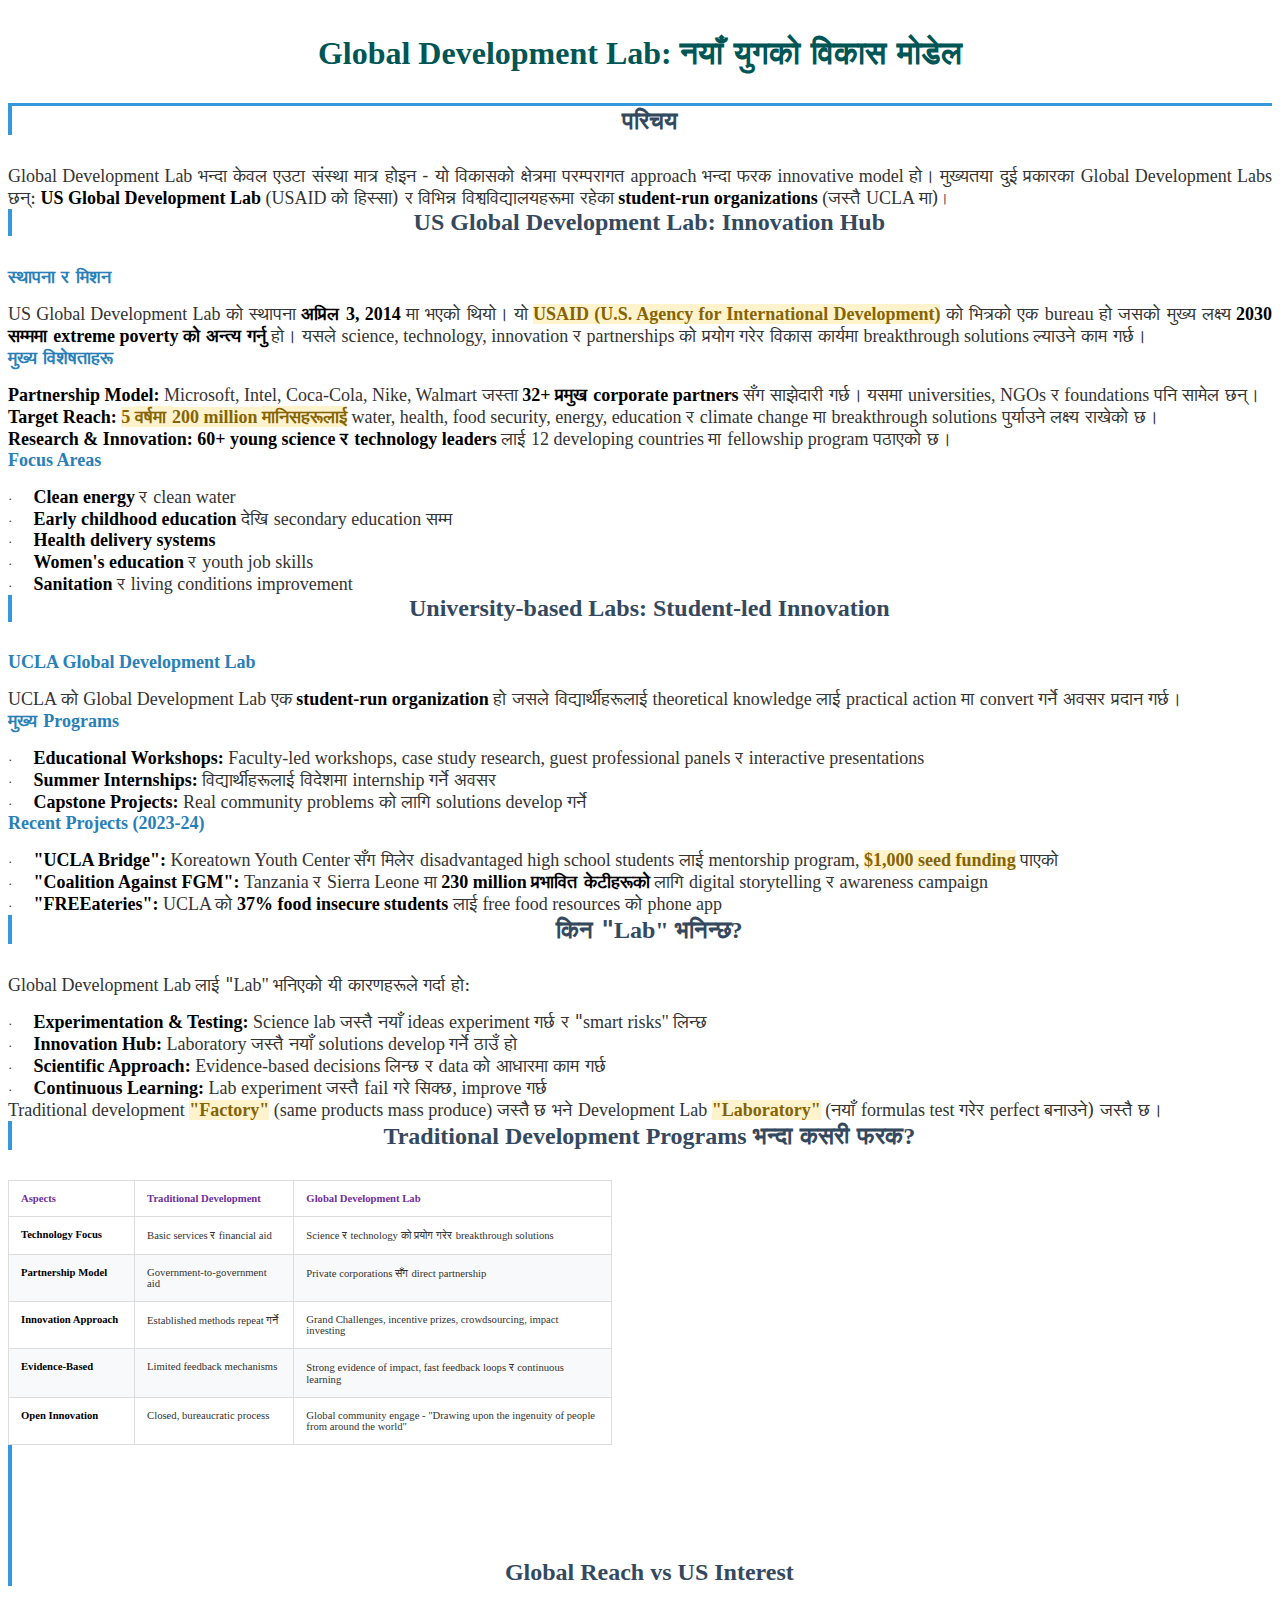
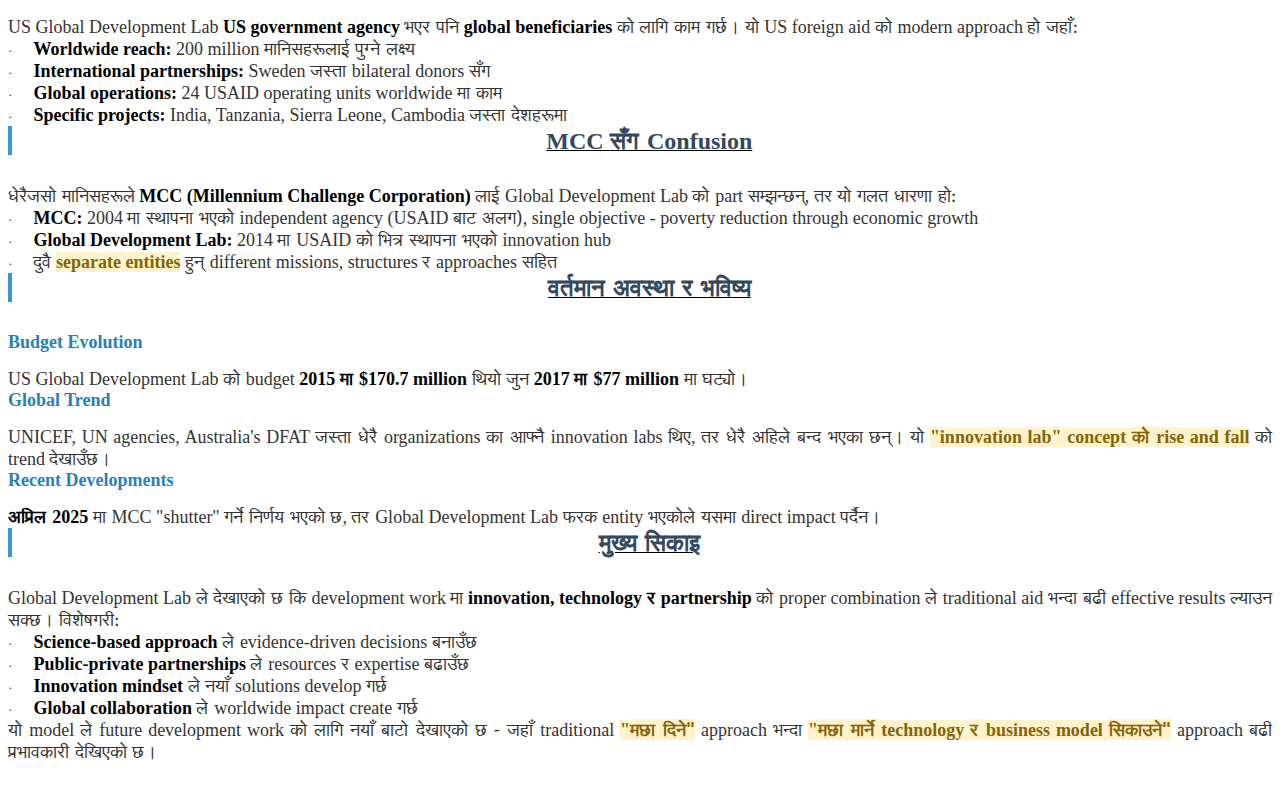
<file: GDL-USA.htm>
<html xmlns:v="urn:schemas-microsoft-com:vml"
xmlns:o="urn:schemas-microsoft-com:office:office"
xmlns:w="urn:schemas-microsoft-com:office:word"
xmlns:m="http://schemas.microsoft.com/office/2004/12/omml"
xmlns="http://www.w3.org/TR/REC-html40">

<head>
<meta http-equiv=Content-Type content="text/html; charset=windows-1252">
<meta name=ProgId content=Word.Document>
<meta name=Generator content="Microsoft Word 15">
<meta name=Originator content="Microsoft Word 15">
<link rel=File-List href="GDL-USA_files/filelist.xml">
<!--[if gte mso 9]><xml>
 <o:DocumentProperties>
  <o:Author>Microsoft account</o:Author>
  <o:Template>Normal</o:Template>
  <o:LastAuthor>Microsoft account</o:LastAuthor>
  <o:Revision>2</o:Revision>
  <o:TotalTime>3</o:TotalTime>
  <o:Created>2025-08-12T03:32:00Z</o:Created>
  <o:LastSaved>2025-08-12T03:32:00Z</o:LastSaved>
  <o:Pages>5</o:Pages>
  <o:Words>815</o:Words>
  <o:Characters>4647</o:Characters>
  <o:Lines>38</o:Lines>
  <o:Paragraphs>10</o:Paragraphs>
  <o:CharactersWithSpaces>5452</o:CharactersWithSpaces>
  <o:Version>15.00</o:Version>
 </o:DocumentProperties>
 <o:OfficeDocumentSettings>
  <o:AllowPNG/>
 </o:OfficeDocumentSettings>
</xml><![endif]-->
<link rel=themeData href="GDL-USA_files/themedata.thmx">
<link rel=colorSchemeMapping href="GDL-USA_files/colorschememapping.xml">
<!--[if gte mso 9]><xml>
 <w:WordDocument>
  <w:SpellingState>Clean</w:SpellingState>
  <w:GrammarState>Clean</w:GrammarState>
  <w:TrackMoves>false</w:TrackMoves>
  <w:TrackFormatting/>
  <w:PunctuationKerning/>
  <w:ValidateAgainstSchemas/>
  <w:SaveIfXMLInvalid>false</w:SaveIfXMLInvalid>
  <w:IgnoreMixedContent>false</w:IgnoreMixedContent>
  <w:AlwaysShowPlaceholderText>false</w:AlwaysShowPlaceholderText>
  <w:DoNotPromoteQF/>
  <w:LidThemeOther>EN-US</w:LidThemeOther>
  <w:LidThemeAsian>X-NONE</w:LidThemeAsian>
  <w:LidThemeComplexScript>NE</w:LidThemeComplexScript>
  <w:Compatibility>
   <w:BreakWrappedTables/>
   <w:SnapToGridInCell/>
   <w:WrapTextWithPunct/>
   <w:UseAsianBreakRules/>
   <w:DontGrowAutofit/>
   <w:SplitPgBreakAndParaMark/>
   <w:EnableOpenTypeKerning/>
   <w:DontFlipMirrorIndents/>
   <w:OverrideTableStyleHps/>
  </w:Compatibility>
  <m:mathPr>
   <m:mathFont m:val="Cambria Math"/>
   <m:brkBin m:val="before"/>
   <m:brkBinSub m:val="&#45;-"/>
   <m:smallFrac m:val="off"/>
   <m:dispDef/>
   <m:lMargin m:val="0"/>
   <m:rMargin m:val="0"/>
   <m:defJc m:val="centerGroup"/>
   <m:wrapIndent m:val="1440"/>
   <m:intLim m:val="subSup"/>
   <m:naryLim m:val="undOvr"/>
  </m:mathPr></w:WordDocument>
</xml><![endif]--><!--[if gte mso 9]><xml>
 <w:LatentStyles DefLockedState="false" DefUnhideWhenUsed="false"
  DefSemiHidden="false" DefQFormat="false" DefPriority="99"
  LatentStyleCount="371">
  <w:LsdException Locked="false" Priority="0" QFormat="true" Name="Normal"/>
  <w:LsdException Locked="false" Priority="9" QFormat="true" Name="heading 1"/>
  <w:LsdException Locked="false" Priority="9" SemiHidden="true"
   UnhideWhenUsed="true" QFormat="true" Name="heading 2"/>
  <w:LsdException Locked="false" Priority="9" SemiHidden="true"
   UnhideWhenUsed="true" QFormat="true" Name="heading 3"/>
  <w:LsdException Locked="false" Priority="9" SemiHidden="true"
   UnhideWhenUsed="true" QFormat="true" Name="heading 4"/>
  <w:LsdException Locked="false" Priority="9" SemiHidden="true"
   UnhideWhenUsed="true" QFormat="true" Name="heading 5"/>
  <w:LsdException Locked="false" Priority="9" SemiHidden="true"
   UnhideWhenUsed="true" QFormat="true" Name="heading 6"/>
  <w:LsdException Locked="false" Priority="9" SemiHidden="true"
   UnhideWhenUsed="true" QFormat="true" Name="heading 7"/>
  <w:LsdException Locked="false" Priority="9" SemiHidden="true"
   UnhideWhenUsed="true" QFormat="true" Name="heading 8"/>
  <w:LsdException Locked="false" Priority="9" SemiHidden="true"
   UnhideWhenUsed="true" QFormat="true" Name="heading 9"/>
  <w:LsdException Locked="false" SemiHidden="true" UnhideWhenUsed="true"
   Name="index 1"/>
  <w:LsdException Locked="false" SemiHidden="true" UnhideWhenUsed="true"
   Name="index 2"/>
  <w:LsdException Locked="false" SemiHidden="true" UnhideWhenUsed="true"
   Name="index 3"/>
  <w:LsdException Locked="false" SemiHidden="true" UnhideWhenUsed="true"
   Name="index 4"/>
  <w:LsdException Locked="false" SemiHidden="true" UnhideWhenUsed="true"
   Name="index 5"/>
  <w:LsdException Locked="false" SemiHidden="true" UnhideWhenUsed="true"
   Name="index 6"/>
  <w:LsdException Locked="false" SemiHidden="true" UnhideWhenUsed="true"
   Name="index 7"/>
  <w:LsdException Locked="false" SemiHidden="true" UnhideWhenUsed="true"
   Name="index 8"/>
  <w:LsdException Locked="false" SemiHidden="true" UnhideWhenUsed="true"
   Name="index 9"/>
  <w:LsdException Locked="false" Priority="39" SemiHidden="true"
   UnhideWhenUsed="true" Name="toc 1"/>
  <w:LsdException Locked="false" Priority="39" SemiHidden="true"
   UnhideWhenUsed="true" Name="toc 2"/>
  <w:LsdException Locked="false" Priority="39" SemiHidden="true"
   UnhideWhenUsed="true" Name="toc 3"/>
  <w:LsdException Locked="false" Priority="39" SemiHidden="true"
   UnhideWhenUsed="true" Name="toc 4"/>
  <w:LsdException Locked="false" Priority="39" SemiHidden="true"
   UnhideWhenUsed="true" Name="toc 5"/>
  <w:LsdException Locked="false" Priority="39" SemiHidden="true"
   UnhideWhenUsed="true" Name="toc 6"/>
  <w:LsdException Locked="false" Priority="39" SemiHidden="true"
   UnhideWhenUsed="true" Name="toc 7"/>
  <w:LsdException Locked="false" Priority="39" SemiHidden="true"
   UnhideWhenUsed="true" Name="toc 8"/>
  <w:LsdException Locked="false" Priority="39" SemiHidden="true"
   UnhideWhenUsed="true" Name="toc 9"/>
  <w:LsdException Locked="false" SemiHidden="true" UnhideWhenUsed="true"
   Name="Normal Indent"/>
  <w:LsdException Locked="false" SemiHidden="true" UnhideWhenUsed="true"
   Name="footnote text"/>
  <w:LsdException Locked="false" SemiHidden="true" UnhideWhenUsed="true"
   Name="annotation text"/>
  <w:LsdException Locked="false" SemiHidden="true" UnhideWhenUsed="true"
   Name="header"/>
  <w:LsdException Locked="false" SemiHidden="true" UnhideWhenUsed="true"
   Name="footer"/>
  <w:LsdException Locked="false" SemiHidden="true" UnhideWhenUsed="true"
   Name="index heading"/>
  <w:LsdException Locked="false" Priority="35" SemiHidden="true"
   UnhideWhenUsed="true" QFormat="true" Name="caption"/>
  <w:LsdException Locked="false" SemiHidden="true" UnhideWhenUsed="true"
   Name="table of figures"/>
  <w:LsdException Locked="false" SemiHidden="true" UnhideWhenUsed="true"
   Name="envelope address"/>
  <w:LsdException Locked="false" SemiHidden="true" UnhideWhenUsed="true"
   Name="envelope return"/>
  <w:LsdException Locked="false" SemiHidden="true" UnhideWhenUsed="true"
   Name="footnote reference"/>
  <w:LsdException Locked="false" SemiHidden="true" UnhideWhenUsed="true"
   Name="annotation reference"/>
  <w:LsdException Locked="false" SemiHidden="true" UnhideWhenUsed="true"
   Name="line number"/>
  <w:LsdException Locked="false" SemiHidden="true" UnhideWhenUsed="true"
   Name="page number"/>
  <w:LsdException Locked="false" SemiHidden="true" UnhideWhenUsed="true"
   Name="endnote reference"/>
  <w:LsdException Locked="false" SemiHidden="true" UnhideWhenUsed="true"
   Name="endnote text"/>
  <w:LsdException Locked="false" SemiHidden="true" UnhideWhenUsed="true"
   Name="table of authorities"/>
  <w:LsdException Locked="false" SemiHidden="true" UnhideWhenUsed="true"
   Name="macro"/>
  <w:LsdException Locked="false" SemiHidden="true" UnhideWhenUsed="true"
   Name="toa heading"/>
  <w:LsdException Locked="false" SemiHidden="true" UnhideWhenUsed="true"
   Name="List"/>
  <w:LsdException Locked="false" SemiHidden="true" UnhideWhenUsed="true"
   Name="List Bullet"/>
  <w:LsdException Locked="false" SemiHidden="true" UnhideWhenUsed="true"
   Name="List Number"/>
  <w:LsdException Locked="false" SemiHidden="true" UnhideWhenUsed="true"
   Name="List 2"/>
  <w:LsdException Locked="false" SemiHidden="true" UnhideWhenUsed="true"
   Name="List 3"/>
  <w:LsdException Locked="false" SemiHidden="true" UnhideWhenUsed="true"
   Name="List 4"/>
  <w:LsdException Locked="false" SemiHidden="true" UnhideWhenUsed="true"
   Name="List 5"/>
  <w:LsdException Locked="false" SemiHidden="true" UnhideWhenUsed="true"
   Name="List Bullet 2"/>
  <w:LsdException Locked="false" SemiHidden="true" UnhideWhenUsed="true"
   Name="List Bullet 3"/>
  <w:LsdException Locked="false" SemiHidden="true" UnhideWhenUsed="true"
   Name="List Bullet 4"/>
  <w:LsdException Locked="false" SemiHidden="true" UnhideWhenUsed="true"
   Name="List Bullet 5"/>
  <w:LsdException Locked="false" SemiHidden="true" UnhideWhenUsed="true"
   Name="List Number 2"/>
  <w:LsdException Locked="false" SemiHidden="true" UnhideWhenUsed="true"
   Name="List Number 3"/>
  <w:LsdException Locked="false" SemiHidden="true" UnhideWhenUsed="true"
   Name="List Number 4"/>
  <w:LsdException Locked="false" SemiHidden="true" UnhideWhenUsed="true"
   Name="List Number 5"/>
  <w:LsdException Locked="false" Priority="10" QFormat="true" Name="Title"/>
  <w:LsdException Locked="false" SemiHidden="true" UnhideWhenUsed="true"
   Name="Closing"/>
  <w:LsdException Locked="false" SemiHidden="true" UnhideWhenUsed="true"
   Name="Signature"/>
  <w:LsdException Locked="false" Priority="1" SemiHidden="true"
   UnhideWhenUsed="true" Name="Default Paragraph Font"/>
  <w:LsdException Locked="false" SemiHidden="true" UnhideWhenUsed="true"
   Name="Body Text"/>
  <w:LsdException Locked="false" SemiHidden="true" UnhideWhenUsed="true"
   Name="Body Text Indent"/>
  <w:LsdException Locked="false" SemiHidden="true" UnhideWhenUsed="true"
   Name="List Continue"/>
  <w:LsdException Locked="false" SemiHidden="true" UnhideWhenUsed="true"
   Name="List Continue 2"/>
  <w:LsdException Locked="false" SemiHidden="true" UnhideWhenUsed="true"
   Name="List Continue 3"/>
  <w:LsdException Locked="false" SemiHidden="true" UnhideWhenUsed="true"
   Name="List Continue 4"/>
  <w:LsdException Locked="false" SemiHidden="true" UnhideWhenUsed="true"
   Name="List Continue 5"/>
  <w:LsdException Locked="false" SemiHidden="true" UnhideWhenUsed="true"
   Name="Message Header"/>
  <w:LsdException Locked="false" Priority="11" QFormat="true" Name="Subtitle"/>
  <w:LsdException Locked="false" SemiHidden="true" UnhideWhenUsed="true"
   Name="Salutation"/>
  <w:LsdException Locked="false" SemiHidden="true" UnhideWhenUsed="true"
   Name="Date"/>
  <w:LsdException Locked="false" SemiHidden="true" UnhideWhenUsed="true"
   Name="Body Text First Indent"/>
  <w:LsdException Locked="false" SemiHidden="true" UnhideWhenUsed="true"
   Name="Body Text First Indent 2"/>
  <w:LsdException Locked="false" SemiHidden="true" UnhideWhenUsed="true"
   Name="Note Heading"/>
  <w:LsdException Locked="false" SemiHidden="true" UnhideWhenUsed="true"
   Name="Body Text 2"/>
  <w:LsdException Locked="false" SemiHidden="true" UnhideWhenUsed="true"
   Name="Body Text 3"/>
  <w:LsdException Locked="false" SemiHidden="true" UnhideWhenUsed="true"
   Name="Body Text Indent 2"/>
  <w:LsdException Locked="false" SemiHidden="true" UnhideWhenUsed="true"
   Name="Body Text Indent 3"/>
  <w:LsdException Locked="false" SemiHidden="true" UnhideWhenUsed="true"
   Name="Block Text"/>
  <w:LsdException Locked="false" SemiHidden="true" UnhideWhenUsed="true"
   Name="Hyperlink"/>
  <w:LsdException Locked="false" SemiHidden="true" UnhideWhenUsed="true"
   Name="FollowedHyperlink"/>
  <w:LsdException Locked="false" Priority="22" QFormat="true" Name="Strong"/>
  <w:LsdException Locked="false" Priority="20" QFormat="true" Name="Emphasis"/>
  <w:LsdException Locked="false" SemiHidden="true" UnhideWhenUsed="true"
   Name="Document Map"/>
  <w:LsdException Locked="false" SemiHidden="true" UnhideWhenUsed="true"
   Name="Plain Text"/>
  <w:LsdException Locked="false" SemiHidden="true" UnhideWhenUsed="true"
   Name="E-mail Signature"/>
  <w:LsdException Locked="false" SemiHidden="true" UnhideWhenUsed="true"
   Name="HTML Top of Form"/>
  <w:LsdException Locked="false" SemiHidden="true" UnhideWhenUsed="true"
   Name="HTML Bottom of Form"/>
  <w:LsdException Locked="false" SemiHidden="true" UnhideWhenUsed="true"
   Name="Normal (Web)"/>
  <w:LsdException Locked="false" SemiHidden="true" UnhideWhenUsed="true"
   Name="HTML Acronym"/>
  <w:LsdException Locked="false" SemiHidden="true" UnhideWhenUsed="true"
   Name="HTML Address"/>
  <w:LsdException Locked="false" SemiHidden="true" UnhideWhenUsed="true"
   Name="HTML Cite"/>
  <w:LsdException Locked="false" SemiHidden="true" UnhideWhenUsed="true"
   Name="HTML Code"/>
  <w:LsdException Locked="false" SemiHidden="true" UnhideWhenUsed="true"
   Name="HTML Definition"/>
  <w:LsdException Locked="false" SemiHidden="true" UnhideWhenUsed="true"
   Name="HTML Keyboard"/>
  <w:LsdException Locked="false" SemiHidden="true" UnhideWhenUsed="true"
   Name="HTML Preformatted"/>
  <w:LsdException Locked="false" SemiHidden="true" UnhideWhenUsed="true"
   Name="HTML Sample"/>
  <w:LsdException Locked="false" SemiHidden="true" UnhideWhenUsed="true"
   Name="HTML Typewriter"/>
  <w:LsdException Locked="false" SemiHidden="true" UnhideWhenUsed="true"
   Name="HTML Variable"/>
  <w:LsdException Locked="false" SemiHidden="true" UnhideWhenUsed="true"
   Name="Normal Table"/>
  <w:LsdException Locked="false" SemiHidden="true" UnhideWhenUsed="true"
   Name="annotation subject"/>
  <w:LsdException Locked="false" SemiHidden="true" UnhideWhenUsed="true"
   Name="No List"/>
  <w:LsdException Locked="false" SemiHidden="true" UnhideWhenUsed="true"
   Name="Outline List 1"/>
  <w:LsdException Locked="false" SemiHidden="true" UnhideWhenUsed="true"
   Name="Outline List 2"/>
  <w:LsdException Locked="false" SemiHidden="true" UnhideWhenUsed="true"
   Name="Outline List 3"/>
  <w:LsdException Locked="false" SemiHidden="true" UnhideWhenUsed="true"
   Name="Table Simple 1"/>
  <w:LsdException Locked="false" SemiHidden="true" UnhideWhenUsed="true"
   Name="Table Simple 2"/>
  <w:LsdException Locked="false" SemiHidden="true" UnhideWhenUsed="true"
   Name="Table Simple 3"/>
  <w:LsdException Locked="false" SemiHidden="true" UnhideWhenUsed="true"
   Name="Table Classic 1"/>
  <w:LsdException Locked="false" SemiHidden="true" UnhideWhenUsed="true"
   Name="Table Classic 2"/>
  <w:LsdException Locked="false" SemiHidden="true" UnhideWhenUsed="true"
   Name="Table Classic 3"/>
  <w:LsdException Locked="false" SemiHidden="true" UnhideWhenUsed="true"
   Name="Table Classic 4"/>
  <w:LsdException Locked="false" SemiHidden="true" UnhideWhenUsed="true"
   Name="Table Colorful 1"/>
  <w:LsdException Locked="false" SemiHidden="true" UnhideWhenUsed="true"
   Name="Table Colorful 2"/>
  <w:LsdException Locked="false" SemiHidden="true" UnhideWhenUsed="true"
   Name="Table Colorful 3"/>
  <w:LsdException Locked="false" SemiHidden="true" UnhideWhenUsed="true"
   Name="Table Columns 1"/>
  <w:LsdException Locked="false" SemiHidden="true" UnhideWhenUsed="true"
   Name="Table Columns 2"/>
  <w:LsdException Locked="false" SemiHidden="true" UnhideWhenUsed="true"
   Name="Table Columns 3"/>
  <w:LsdException Locked="false" SemiHidden="true" UnhideWhenUsed="true"
   Name="Table Columns 4"/>
  <w:LsdException Locked="false" SemiHidden="true" UnhideWhenUsed="true"
   Name="Table Columns 5"/>
  <w:LsdException Locked="false" SemiHidden="true" UnhideWhenUsed="true"
   Name="Table Grid 1"/>
  <w:LsdException Locked="false" SemiHidden="true" UnhideWhenUsed="true"
   Name="Table Grid 2"/>
  <w:LsdException Locked="false" SemiHidden="true" UnhideWhenUsed="true"
   Name="Table Grid 3"/>
  <w:LsdException Locked="false" SemiHidden="true" UnhideWhenUsed="true"
   Name="Table Grid 4"/>
  <w:LsdException Locked="false" SemiHidden="true" UnhideWhenUsed="true"
   Name="Table Grid 5"/>
  <w:LsdException Locked="false" SemiHidden="true" UnhideWhenUsed="true"
   Name="Table Grid 6"/>
  <w:LsdException Locked="false" SemiHidden="true" UnhideWhenUsed="true"
   Name="Table Grid 7"/>
  <w:LsdException Locked="false" SemiHidden="true" UnhideWhenUsed="true"
   Name="Table Grid 8"/>
  <w:LsdException Locked="false" SemiHidden="true" UnhideWhenUsed="true"
   Name="Table List 1"/>
  <w:LsdException Locked="false" SemiHidden="true" UnhideWhenUsed="true"
   Name="Table List 2"/>
  <w:LsdException Locked="false" SemiHidden="true" UnhideWhenUsed="true"
   Name="Table List 3"/>
  <w:LsdException Locked="false" SemiHidden="true" UnhideWhenUsed="true"
   Name="Table List 4"/>
  <w:LsdException Locked="false" SemiHidden="true" UnhideWhenUsed="true"
   Name="Table List 5"/>
  <w:LsdException Locked="false" SemiHidden="true" UnhideWhenUsed="true"
   Name="Table List 6"/>
  <w:LsdException Locked="false" SemiHidden="true" UnhideWhenUsed="true"
   Name="Table List 7"/>
  <w:LsdException Locked="false" SemiHidden="true" UnhideWhenUsed="true"
   Name="Table List 8"/>
  <w:LsdException Locked="false" SemiHidden="true" UnhideWhenUsed="true"
   Name="Table 3D effects 1"/>
  <w:LsdException Locked="false" SemiHidden="true" UnhideWhenUsed="true"
   Name="Table 3D effects 2"/>
  <w:LsdException Locked="false" SemiHidden="true" UnhideWhenUsed="true"
   Name="Table 3D effects 3"/>
  <w:LsdException Locked="false" SemiHidden="true" UnhideWhenUsed="true"
   Name="Table Contemporary"/>
  <w:LsdException Locked="false" SemiHidden="true" UnhideWhenUsed="true"
   Name="Table Elegant"/>
  <w:LsdException Locked="false" SemiHidden="true" UnhideWhenUsed="true"
   Name="Table Professional"/>
  <w:LsdException Locked="false" SemiHidden="true" UnhideWhenUsed="true"
   Name="Table Subtle 1"/>
  <w:LsdException Locked="false" SemiHidden="true" UnhideWhenUsed="true"
   Name="Table Subtle 2"/>
  <w:LsdException Locked="false" SemiHidden="true" UnhideWhenUsed="true"
   Name="Table Web 1"/>
  <w:LsdException Locked="false" SemiHidden="true" UnhideWhenUsed="true"
   Name="Table Web 2"/>
  <w:LsdException Locked="false" SemiHidden="true" UnhideWhenUsed="true"
   Name="Table Web 3"/>
  <w:LsdException Locked="false" SemiHidden="true" UnhideWhenUsed="true"
   Name="Balloon Text"/>
  <w:LsdException Locked="false" Priority="39" Name="Table Grid"/>
  <w:LsdException Locked="false" SemiHidden="true" UnhideWhenUsed="true"
   Name="Table Theme"/>
  <w:LsdException Locked="false" SemiHidden="true" Name="Placeholder Text"/>
  <w:LsdException Locked="false" Priority="1" QFormat="true" Name="No Spacing"/>
  <w:LsdException Locked="false" Priority="60" Name="Light Shading"/>
  <w:LsdException Locked="false" Priority="61" Name="Light List"/>
  <w:LsdException Locked="false" Priority="62" Name="Light Grid"/>
  <w:LsdException Locked="false" Priority="63" Name="Medium Shading 1"/>
  <w:LsdException Locked="false" Priority="64" Name="Medium Shading 2"/>
  <w:LsdException Locked="false" Priority="65" Name="Medium List 1"/>
  <w:LsdException Locked="false" Priority="66" Name="Medium List 2"/>
  <w:LsdException Locked="false" Priority="67" Name="Medium Grid 1"/>
  <w:LsdException Locked="false" Priority="68" Name="Medium Grid 2"/>
  <w:LsdException Locked="false" Priority="69" Name="Medium Grid 3"/>
  <w:LsdException Locked="false" Priority="70" Name="Dark List"/>
  <w:LsdException Locked="false" Priority="71" Name="Colorful Shading"/>
  <w:LsdException Locked="false" Priority="72" Name="Colorful List"/>
  <w:LsdException Locked="false" Priority="73" Name="Colorful Grid"/>
  <w:LsdException Locked="false" Priority="60" Name="Light Shading Accent 1"/>
  <w:LsdException Locked="false" Priority="61" Name="Light List Accent 1"/>
  <w:LsdException Locked="false" Priority="62" Name="Light Grid Accent 1"/>
  <w:LsdException Locked="false" Priority="63" Name="Medium Shading 1 Accent 1"/>
  <w:LsdException Locked="false" Priority="64" Name="Medium Shading 2 Accent 1"/>
  <w:LsdException Locked="false" Priority="65" Name="Medium List 1 Accent 1"/>
  <w:LsdException Locked="false" SemiHidden="true" Name="Revision"/>
  <w:LsdException Locked="false" Priority="34" QFormat="true"
   Name="List Paragraph"/>
  <w:LsdException Locked="false" Priority="29" QFormat="true" Name="Quote"/>
  <w:LsdException Locked="false" Priority="30" QFormat="true"
   Name="Intense Quote"/>
  <w:LsdException Locked="false" Priority="66" Name="Medium List 2 Accent 1"/>
  <w:LsdException Locked="false" Priority="67" Name="Medium Grid 1 Accent 1"/>
  <w:LsdException Locked="false" Priority="68" Name="Medium Grid 2 Accent 1"/>
  <w:LsdException Locked="false" Priority="69" Name="Medium Grid 3 Accent 1"/>
  <w:LsdException Locked="false" Priority="70" Name="Dark List Accent 1"/>
  <w:LsdException Locked="false" Priority="71" Name="Colorful Shading Accent 1"/>
  <w:LsdException Locked="false" Priority="72" Name="Colorful List Accent 1"/>
  <w:LsdException Locked="false" Priority="73" Name="Colorful Grid Accent 1"/>
  <w:LsdException Locked="false" Priority="60" Name="Light Shading Accent 2"/>
  <w:LsdException Locked="false" Priority="61" Name="Light List Accent 2"/>
  <w:LsdException Locked="false" Priority="62" Name="Light Grid Accent 2"/>
  <w:LsdException Locked="false" Priority="63" Name="Medium Shading 1 Accent 2"/>
  <w:LsdException Locked="false" Priority="64" Name="Medium Shading 2 Accent 2"/>
  <w:LsdException Locked="false" Priority="65" Name="Medium List 1 Accent 2"/>
  <w:LsdException Locked="false" Priority="66" Name="Medium List 2 Accent 2"/>
  <w:LsdException Locked="false" Priority="67" Name="Medium Grid 1 Accent 2"/>
  <w:LsdException Locked="false" Priority="68" Name="Medium Grid 2 Accent 2"/>
  <w:LsdException Locked="false" Priority="69" Name="Medium Grid 3 Accent 2"/>
  <w:LsdException Locked="false" Priority="70" Name="Dark List Accent 2"/>
  <w:LsdException Locked="false" Priority="71" Name="Colorful Shading Accent 2"/>
  <w:LsdException Locked="false" Priority="72" Name="Colorful List Accent 2"/>
  <w:LsdException Locked="false" Priority="73" Name="Colorful Grid Accent 2"/>
  <w:LsdException Locked="false" Priority="60" Name="Light Shading Accent 3"/>
  <w:LsdException Locked="false" Priority="61" Name="Light List Accent 3"/>
  <w:LsdException Locked="false" Priority="62" Name="Light Grid Accent 3"/>
  <w:LsdException Locked="false" Priority="63" Name="Medium Shading 1 Accent 3"/>
  <w:LsdException Locked="false" Priority="64" Name="Medium Shading 2 Accent 3"/>
  <w:LsdException Locked="false" Priority="65" Name="Medium List 1 Accent 3"/>
  <w:LsdException Locked="false" Priority="66" Name="Medium List 2 Accent 3"/>
  <w:LsdException Locked="false" Priority="67" Name="Medium Grid 1 Accent 3"/>
  <w:LsdException Locked="false" Priority="68" Name="Medium Grid 2 Accent 3"/>
  <w:LsdException Locked="false" Priority="69" Name="Medium Grid 3 Accent 3"/>
  <w:LsdException Locked="false" Priority="70" Name="Dark List Accent 3"/>
  <w:LsdException Locked="false" Priority="71" Name="Colorful Shading Accent 3"/>
  <w:LsdException Locked="false" Priority="72" Name="Colorful List Accent 3"/>
  <w:LsdException Locked="false" Priority="73" Name="Colorful Grid Accent 3"/>
  <w:LsdException Locked="false" Priority="60" Name="Light Shading Accent 4"/>
  <w:LsdException Locked="false" Priority="61" Name="Light List Accent 4"/>
  <w:LsdException Locked="false" Priority="62" Name="Light Grid Accent 4"/>
  <w:LsdException Locked="false" Priority="63" Name="Medium Shading 1 Accent 4"/>
  <w:LsdException Locked="false" Priority="64" Name="Medium Shading 2 Accent 4"/>
  <w:LsdException Locked="false" Priority="65" Name="Medium List 1 Accent 4"/>
  <w:LsdException Locked="false" Priority="66" Name="Medium List 2 Accent 4"/>
  <w:LsdException Locked="false" Priority="67" Name="Medium Grid 1 Accent 4"/>
  <w:LsdException Locked="false" Priority="68" Name="Medium Grid 2 Accent 4"/>
  <w:LsdException Locked="false" Priority="69" Name="Medium Grid 3 Accent 4"/>
  <w:LsdException Locked="false" Priority="70" Name="Dark List Accent 4"/>
  <w:LsdException Locked="false" Priority="71" Name="Colorful Shading Accent 4"/>
  <w:LsdException Locked="false" Priority="72" Name="Colorful List Accent 4"/>
  <w:LsdException Locked="false" Priority="73" Name="Colorful Grid Accent 4"/>
  <w:LsdException Locked="false" Priority="60" Name="Light Shading Accent 5"/>
  <w:LsdException Locked="false" Priority="61" Name="Light List Accent 5"/>
  <w:LsdException Locked="false" Priority="62" Name="Light Grid Accent 5"/>
  <w:LsdException Locked="false" Priority="63" Name="Medium Shading 1 Accent 5"/>
  <w:LsdException Locked="false" Priority="64" Name="Medium Shading 2 Accent 5"/>
  <w:LsdException Locked="false" Priority="65" Name="Medium List 1 Accent 5"/>
  <w:LsdException Locked="false" Priority="66" Name="Medium List 2 Accent 5"/>
  <w:LsdException Locked="false" Priority="67" Name="Medium Grid 1 Accent 5"/>
  <w:LsdException Locked="false" Priority="68" Name="Medium Grid 2 Accent 5"/>
  <w:LsdException Locked="false" Priority="69" Name="Medium Grid 3 Accent 5"/>
  <w:LsdException Locked="false" Priority="70" Name="Dark List Accent 5"/>
  <w:LsdException Locked="false" Priority="71" Name="Colorful Shading Accent 5"/>
  <w:LsdException Locked="false" Priority="72" Name="Colorful List Accent 5"/>
  <w:LsdException Locked="false" Priority="73" Name="Colorful Grid Accent 5"/>
  <w:LsdException Locked="false" Priority="60" Name="Light Shading Accent 6"/>
  <w:LsdException Locked="false" Priority="61" Name="Light List Accent 6"/>
  <w:LsdException Locked="false" Priority="62" Name="Light Grid Accent 6"/>
  <w:LsdException Locked="false" Priority="63" Name="Medium Shading 1 Accent 6"/>
  <w:LsdException Locked="false" Priority="64" Name="Medium Shading 2 Accent 6"/>
  <w:LsdException Locked="false" Priority="65" Name="Medium List 1 Accent 6"/>
  <w:LsdException Locked="false" Priority="66" Name="Medium List 2 Accent 6"/>
  <w:LsdException Locked="false" Priority="67" Name="Medium Grid 1 Accent 6"/>
  <w:LsdException Locked="false" Priority="68" Name="Medium Grid 2 Accent 6"/>
  <w:LsdException Locked="false" Priority="69" Name="Medium Grid 3 Accent 6"/>
  <w:LsdException Locked="false" Priority="70" Name="Dark List Accent 6"/>
  <w:LsdException Locked="false" Priority="71" Name="Colorful Shading Accent 6"/>
  <w:LsdException Locked="false" Priority="72" Name="Colorful List Accent 6"/>
  <w:LsdException Locked="false" Priority="73" Name="Colorful Grid Accent 6"/>
  <w:LsdException Locked="false" Priority="19" QFormat="true"
   Name="Subtle Emphasis"/>
  <w:LsdException Locked="false" Priority="21" QFormat="true"
   Name="Intense Emphasis"/>
  <w:LsdException Locked="false" Priority="31" QFormat="true"
   Name="Subtle Reference"/>
  <w:LsdException Locked="false" Priority="32" QFormat="true"
   Name="Intense Reference"/>
  <w:LsdException Locked="false" Priority="33" QFormat="true" Name="Book Title"/>
  <w:LsdException Locked="false" Priority="37" SemiHidden="true"
   UnhideWhenUsed="true" Name="Bibliography"/>
  <w:LsdException Locked="false" Priority="39" SemiHidden="true"
   UnhideWhenUsed="true" QFormat="true" Name="TOC Heading"/>
  <w:LsdException Locked="false" Priority="41" Name="Plain Table 1"/>
  <w:LsdException Locked="false" Priority="42" Name="Plain Table 2"/>
  <w:LsdException Locked="false" Priority="43" Name="Plain Table 3"/>
  <w:LsdException Locked="false" Priority="44" Name="Plain Table 4"/>
  <w:LsdException Locked="false" Priority="45" Name="Plain Table 5"/>
  <w:LsdException Locked="false" Priority="40" Name="Grid Table Light"/>
  <w:LsdException Locked="false" Priority="46" Name="Grid Table 1 Light"/>
  <w:LsdException Locked="false" Priority="47" Name="Grid Table 2"/>
  <w:LsdException Locked="false" Priority="48" Name="Grid Table 3"/>
  <w:LsdException Locked="false" Priority="49" Name="Grid Table 4"/>
  <w:LsdException Locked="false" Priority="50" Name="Grid Table 5 Dark"/>
  <w:LsdException Locked="false" Priority="51" Name="Grid Table 6 Colorful"/>
  <w:LsdException Locked="false" Priority="52" Name="Grid Table 7 Colorful"/>
  <w:LsdException Locked="false" Priority="46"
   Name="Grid Table 1 Light Accent 1"/>
  <w:LsdException Locked="false" Priority="47" Name="Grid Table 2 Accent 1"/>
  <w:LsdException Locked="false" Priority="48" Name="Grid Table 3 Accent 1"/>
  <w:LsdException Locked="false" Priority="49" Name="Grid Table 4 Accent 1"/>
  <w:LsdException Locked="false" Priority="50" Name="Grid Table 5 Dark Accent 1"/>
  <w:LsdException Locked="false" Priority="51"
   Name="Grid Table 6 Colorful Accent 1"/>
  <w:LsdException Locked="false" Priority="52"
   Name="Grid Table 7 Colorful Accent 1"/>
  <w:LsdException Locked="false" Priority="46"
   Name="Grid Table 1 Light Accent 2"/>
  <w:LsdException Locked="false" Priority="47" Name="Grid Table 2 Accent 2"/>
  <w:LsdException Locked="false" Priority="48" Name="Grid Table 3 Accent 2"/>
  <w:LsdException Locked="false" Priority="49" Name="Grid Table 4 Accent 2"/>
  <w:LsdException Locked="false" Priority="50" Name="Grid Table 5 Dark Accent 2"/>
  <w:LsdException Locked="false" Priority="51"
   Name="Grid Table 6 Colorful Accent 2"/>
  <w:LsdException Locked="false" Priority="52"
   Name="Grid Table 7 Colorful Accent 2"/>
  <w:LsdException Locked="false" Priority="46"
   Name="Grid Table 1 Light Accent 3"/>
  <w:LsdException Locked="false" Priority="47" Name="Grid Table 2 Accent 3"/>
  <w:LsdException Locked="false" Priority="48" Name="Grid Table 3 Accent 3"/>
  <w:LsdException Locked="false" Priority="49" Name="Grid Table 4 Accent 3"/>
  <w:LsdException Locked="false" Priority="50" Name="Grid Table 5 Dark Accent 3"/>
  <w:LsdException Locked="false" Priority="51"
   Name="Grid Table 6 Colorful Accent 3"/>
  <w:LsdException Locked="false" Priority="52"
   Name="Grid Table 7 Colorful Accent 3"/>
  <w:LsdException Locked="false" Priority="46"
   Name="Grid Table 1 Light Accent 4"/>
  <w:LsdException Locked="false" Priority="47" Name="Grid Table 2 Accent 4"/>
  <w:LsdException Locked="false" Priority="48" Name="Grid Table 3 Accent 4"/>
  <w:LsdException Locked="false" Priority="49" Name="Grid Table 4 Accent 4"/>
  <w:LsdException Locked="false" Priority="50" Name="Grid Table 5 Dark Accent 4"/>
  <w:LsdException Locked="false" Priority="51"
   Name="Grid Table 6 Colorful Accent 4"/>
  <w:LsdException Locked="false" Priority="52"
   Name="Grid Table 7 Colorful Accent 4"/>
  <w:LsdException Locked="false" Priority="46"
   Name="Grid Table 1 Light Accent 5"/>
  <w:LsdException Locked="false" Priority="47" Name="Grid Table 2 Accent 5"/>
  <w:LsdException Locked="false" Priority="48" Name="Grid Table 3 Accent 5"/>
  <w:LsdException Locked="false" Priority="49" Name="Grid Table 4 Accent 5"/>
  <w:LsdException Locked="false" Priority="50" Name="Grid Table 5 Dark Accent 5"/>
  <w:LsdException Locked="false" Priority="51"
   Name="Grid Table 6 Colorful Accent 5"/>
  <w:LsdException Locked="false" Priority="52"
   Name="Grid Table 7 Colorful Accent 5"/>
  <w:LsdException Locked="false" Priority="46"
   Name="Grid Table 1 Light Accent 6"/>
  <w:LsdException Locked="false" Priority="47" Name="Grid Table 2 Accent 6"/>
  <w:LsdException Locked="false" Priority="48" Name="Grid Table 3 Accent 6"/>
  <w:LsdException Locked="false" Priority="49" Name="Grid Table 4 Accent 6"/>
  <w:LsdException Locked="false" Priority="50" Name="Grid Table 5 Dark Accent 6"/>
  <w:LsdException Locked="false" Priority="51"
   Name="Grid Table 6 Colorful Accent 6"/>
  <w:LsdException Locked="false" Priority="52"
   Name="Grid Table 7 Colorful Accent 6"/>
  <w:LsdException Locked="false" Priority="46" Name="List Table 1 Light"/>
  <w:LsdException Locked="false" Priority="47" Name="List Table 2"/>
  <w:LsdException Locked="false" Priority="48" Name="List Table 3"/>
  <w:LsdException Locked="false" Priority="49" Name="List Table 4"/>
  <w:LsdException Locked="false" Priority="50" Name="List Table 5 Dark"/>
  <w:LsdException Locked="false" Priority="51" Name="List Table 6 Colorful"/>
  <w:LsdException Locked="false" Priority="52" Name="List Table 7 Colorful"/>
  <w:LsdException Locked="false" Priority="46"
   Name="List Table 1 Light Accent 1"/>
  <w:LsdException Locked="false" Priority="47" Name="List Table 2 Accent 1"/>
  <w:LsdException Locked="false" Priority="48" Name="List Table 3 Accent 1"/>
  <w:LsdException Locked="false" Priority="49" Name="List Table 4 Accent 1"/>
  <w:LsdException Locked="false" Priority="50" Name="List Table 5 Dark Accent 1"/>
  <w:LsdException Locked="false" Priority="51"
   Name="List Table 6 Colorful Accent 1"/>
  <w:LsdException Locked="false" Priority="52"
   Name="List Table 7 Colorful Accent 1"/>
  <w:LsdException Locked="false" Priority="46"
   Name="List Table 1 Light Accent 2"/>
  <w:LsdException Locked="false" Priority="47" Name="List Table 2 Accent 2"/>
  <w:LsdException Locked="false" Priority="48" Name="List Table 3 Accent 2"/>
  <w:LsdException Locked="false" Priority="49" Name="List Table 4 Accent 2"/>
  <w:LsdException Locked="false" Priority="50" Name="List Table 5 Dark Accent 2"/>
  <w:LsdException Locked="false" Priority="51"
   Name="List Table 6 Colorful Accent 2"/>
  <w:LsdException Locked="false" Priority="52"
   Name="List Table 7 Colorful Accent 2"/>
  <w:LsdException Locked="false" Priority="46"
   Name="List Table 1 Light Accent 3"/>
  <w:LsdException Locked="false" Priority="47" Name="List Table 2 Accent 3"/>
  <w:LsdException Locked="false" Priority="48" Name="List Table 3 Accent 3"/>
  <w:LsdException Locked="false" Priority="49" Name="List Table 4 Accent 3"/>
  <w:LsdException Locked="false" Priority="50" Name="List Table 5 Dark Accent 3"/>
  <w:LsdException Locked="false" Priority="51"
   Name="List Table 6 Colorful Accent 3"/>
  <w:LsdException Locked="false" Priority="52"
   Name="List Table 7 Colorful Accent 3"/>
  <w:LsdException Locked="false" Priority="46"
   Name="List Table 1 Light Accent 4"/>
  <w:LsdException Locked="false" Priority="47" Name="List Table 2 Accent 4"/>
  <w:LsdException Locked="false" Priority="48" Name="List Table 3 Accent 4"/>
  <w:LsdException Locked="false" Priority="49" Name="List Table 4 Accent 4"/>
  <w:LsdException Locked="false" Priority="50" Name="List Table 5 Dark Accent 4"/>
  <w:LsdException Locked="false" Priority="51"
   Name="List Table 6 Colorful Accent 4"/>
  <w:LsdException Locked="false" Priority="52"
   Name="List Table 7 Colorful Accent 4"/>
  <w:LsdException Locked="false" Priority="46"
   Name="List Table 1 Light Accent 5"/>
  <w:LsdException Locked="false" Priority="47" Name="List Table 2 Accent 5"/>
  <w:LsdException Locked="false" Priority="48" Name="List Table 3 Accent 5"/>
  <w:LsdException Locked="false" Priority="49" Name="List Table 4 Accent 5"/>
  <w:LsdException Locked="false" Priority="50" Name="List Table 5 Dark Accent 5"/>
  <w:LsdException Locked="false" Priority="51"
   Name="List Table 6 Colorful Accent 5"/>
  <w:LsdException Locked="false" Priority="52"
   Name="List Table 7 Colorful Accent 5"/>
  <w:LsdException Locked="false" Priority="46"
   Name="List Table 1 Light Accent 6"/>
  <w:LsdException Locked="false" Priority="47" Name="List Table 2 Accent 6"/>
  <w:LsdException Locked="false" Priority="48" Name="List Table 3 Accent 6"/>
  <w:LsdException Locked="false" Priority="49" Name="List Table 4 Accent 6"/>
  <w:LsdException Locked="false" Priority="50" Name="List Table 5 Dark Accent 6"/>
  <w:LsdException Locked="false" Priority="51"
   Name="List Table 6 Colorful Accent 6"/>
  <w:LsdException Locked="false" Priority="52"
   Name="List Table 7 Colorful Accent 6"/>
 </w:LatentStyles>
</xml><![endif]-->
<style>
<!--
 /* Font Definitions */
 @font-face
	{font-family:Wingdings;
	panose-1:5 0 0 0 0 0 0 0 0 0;
	mso-font-charset:2;
	mso-generic-font-family:auto;
	mso-font-pitch:variable;
	mso-font-signature:0 268435456 0 0 -2147483648 0;}
@font-face
	{font-family:Mangal;
	panose-1:2 4 5 3 5 2 3 3 2 2;
	mso-font-charset:0;
	mso-generic-font-family:roman;
	mso-font-pitch:variable;
	mso-font-signature:32771 0 0 0 1 0;}
@font-face
	{font-family:"Cambria Math";
	panose-1:2 4 5 3 5 4 6 3 2 4;
	mso-font-charset:1;
	mso-generic-font-family:roman;
	mso-font-format:other;
	mso-font-pitch:variable;
	mso-font-signature:0 0 0 0 0 0;}
@font-face
	{font-family:Calibri;
	panose-1:2 15 5 2 2 2 4 3 2 4;
	mso-font-charset:0;
	mso-generic-font-family:swiss;
	mso-font-pitch:variable;
	mso-font-signature:-469750017 -1040178053 9 0 511 0;}
@font-face
	{font-family:"Segoe UI";
	panose-1:2 11 5 2 4 2 4 2 2 3;
	mso-font-charset:0;
	mso-generic-font-family:swiss;
	mso-font-pitch:variable;
	mso-font-signature:-469750017 -1073683329 9 0 511 0;}
 /* Style Definitions */
 p.MsoNormal, li.MsoNormal, div.MsoNormal
	{mso-style-unhide:no;
	mso-style-qformat:yes;
	mso-style-parent:"";
	margin-top:0cm;
	margin-right:0cm;
	margin-bottom:8.0pt;
	margin-left:0cm;
	line-height:107%;
	mso-pagination:widow-orphan;
	font-size:11.0pt;
	font-family:"Calibri","sans-serif";
	mso-ascii-font-family:Calibri;
	mso-ascii-theme-font:minor-latin;
	mso-fareast-font-family:Calibri;
	mso-fareast-theme-font:minor-latin;
	mso-hansi-font-family:Calibri;
	mso-hansi-theme-font:minor-latin;
	mso-bidi-font-family:Mangal;
	mso-bidi-theme-font:minor-bidi;
	mso-bidi-language:AR-SA;}
h1
	{mso-style-priority:9;
	mso-style-unhide:no;
	mso-style-qformat:yes;
	mso-style-link:"Heading 1 Char";
	mso-margin-top-alt:auto;
	margin-right:0cm;
	mso-margin-bottom-alt:auto;
	margin-left:0cm;
	mso-pagination:widow-orphan;
	mso-outline-level:1;
	font-size:24.0pt;
	font-family:"Times New Roman","serif";
	mso-fareast-font-family:"Times New Roman";
	font-weight:bold;}
h2
	{mso-style-priority:9;
	mso-style-unhide:no;
	mso-style-qformat:yes;
	mso-style-link:"Heading 2 Char";
	mso-margin-top-alt:auto;
	margin-right:0cm;
	mso-margin-bottom-alt:auto;
	margin-left:0cm;
	mso-pagination:widow-orphan;
	mso-outline-level:2;
	font-size:18.0pt;
	font-family:"Times New Roman","serif";
	mso-fareast-font-family:"Times New Roman";
	font-weight:bold;}
h3
	{mso-style-priority:9;
	mso-style-unhide:no;
	mso-style-qformat:yes;
	mso-style-link:"Heading 3 Char";
	mso-margin-top-alt:auto;
	margin-right:0cm;
	mso-margin-bottom-alt:auto;
	margin-left:0cm;
	mso-pagination:widow-orphan;
	mso-outline-level:3;
	font-size:13.5pt;
	font-family:"Times New Roman","serif";
	mso-fareast-font-family:"Times New Roman";
	font-weight:bold;}
p
	{mso-style-noshow:yes;
	mso-style-priority:99;
	mso-margin-top-alt:auto;
	margin-right:0cm;
	mso-margin-bottom-alt:auto;
	margin-left:0cm;
	mso-pagination:widow-orphan;
	font-size:12.0pt;
	font-family:"Times New Roman","serif";
	mso-fareast-font-family:"Times New Roman";}
span.Heading1Char
	{mso-style-name:"Heading 1 Char";
	mso-style-priority:9;
	mso-style-unhide:no;
	mso-style-locked:yes;
	mso-style-link:"Heading 1";
	mso-ansi-font-size:24.0pt;
	mso-bidi-font-size:24.0pt;
	font-family:"Times New Roman","serif";
	mso-ascii-font-family:"Times New Roman";
	mso-fareast-font-family:"Times New Roman";
	mso-hansi-font-family:"Times New Roman";
	mso-bidi-font-family:"Times New Roman";
	mso-font-kerning:18.0pt;
	mso-bidi-language:NE;
	font-weight:bold;}
span.Heading2Char
	{mso-style-name:"Heading 2 Char";
	mso-style-priority:9;
	mso-style-unhide:no;
	mso-style-locked:yes;
	mso-style-link:"Heading 2";
	mso-ansi-font-size:18.0pt;
	mso-bidi-font-size:18.0pt;
	font-family:"Times New Roman","serif";
	mso-ascii-font-family:"Times New Roman";
	mso-fareast-font-family:"Times New Roman";
	mso-hansi-font-family:"Times New Roman";
	mso-bidi-font-family:"Times New Roman";
	mso-bidi-language:NE;
	font-weight:bold;}
span.Heading3Char
	{mso-style-name:"Heading 3 Char";
	mso-style-priority:9;
	mso-style-unhide:no;
	mso-style-locked:yes;
	mso-style-link:"Heading 3";
	mso-ansi-font-size:13.5pt;
	mso-bidi-font-size:13.5pt;
	font-family:"Times New Roman","serif";
	mso-ascii-font-family:"Times New Roman";
	mso-fareast-font-family:"Times New Roman";
	mso-hansi-font-family:"Times New Roman";
	mso-bidi-font-family:"Times New Roman";
	mso-bidi-language:NE;
	font-weight:bold;}
span.gdl-highlight
	{mso-style-name:gdl-highlight;
	mso-style-unhide:no;}
span.SpellE
	{mso-style-name:"";
	mso-spl-e:yes;}
span.GramE
	{mso-style-name:"";
	mso-gram-e:yes;}
.MsoChpDefault
	{mso-style-type:export-only;
	mso-default-props:yes;
	mso-bidi-font-size:11.0pt;
	font-family:"Calibri","sans-serif";
	mso-ascii-font-family:Calibri;
	mso-ascii-theme-font:minor-latin;
	mso-fareast-font-family:Calibri;
	mso-fareast-theme-font:minor-latin;
	mso-hansi-font-family:Calibri;
	mso-hansi-theme-font:minor-latin;
	mso-bidi-font-family:Mangal;
	mso-bidi-theme-font:minor-bidi;
	mso-bidi-language:AR-SA;}
.MsoPapDefault
	{mso-style-type:export-only;
	margin-bottom:8.0pt;
	line-height:107%;}
@page WordSection1
	{size:612.0pt 792.0pt;
	margin:72.0pt 72.0pt 72.0pt 72.0pt;
	mso-header-margin:36.0pt;
	mso-footer-margin:36.0pt;
	mso-paper-source:0;}
div.WordSection1
	{page:WordSection1;}
 /* List Definitions */
 @list l0
	{mso-list-id:249047755;
	mso-list-template-ids:-380458400;}
@list l0:level1
	{mso-level-number-format:bullet;
	mso-level-text:\F0B7;
	mso-level-tab-stop:36.0pt;
	mso-level-number-position:left;
	text-indent:-18.0pt;
	mso-ansi-font-size:10.0pt;
	font-family:Symbol;}
@list l0:level2
	{mso-level-number-format:bullet;
	mso-level-text:o;
	mso-level-tab-stop:72.0pt;
	mso-level-number-position:left;
	text-indent:-18.0pt;
	mso-ansi-font-size:10.0pt;
	font-family:"Courier New";
	mso-bidi-font-family:"Times New Roman";}
@list l0:level3
	{mso-level-number-format:bullet;
	mso-level-text:\F0A7;
	mso-level-tab-stop:108.0pt;
	mso-level-number-position:left;
	text-indent:-18.0pt;
	mso-ansi-font-size:10.0pt;
	font-family:Wingdings;}
@list l0:level4
	{mso-level-number-format:bullet;
	mso-level-text:\F0A7;
	mso-level-tab-stop:144.0pt;
	mso-level-number-position:left;
	text-indent:-18.0pt;
	mso-ansi-font-size:10.0pt;
	font-family:Wingdings;}
@list l0:level5
	{mso-level-number-format:bullet;
	mso-level-text:\F0A7;
	mso-level-tab-stop:180.0pt;
	mso-level-number-position:left;
	text-indent:-18.0pt;
	mso-ansi-font-size:10.0pt;
	font-family:Wingdings;}
@list l0:level6
	{mso-level-number-format:bullet;
	mso-level-text:\F0A7;
	mso-level-tab-stop:216.0pt;
	mso-level-number-position:left;
	text-indent:-18.0pt;
	mso-ansi-font-size:10.0pt;
	font-family:Wingdings;}
@list l0:level7
	{mso-level-number-format:bullet;
	mso-level-text:\F0A7;
	mso-level-tab-stop:252.0pt;
	mso-level-number-position:left;
	text-indent:-18.0pt;
	mso-ansi-font-size:10.0pt;
	font-family:Wingdings;}
@list l0:level8
	{mso-level-number-format:bullet;
	mso-level-text:\F0A7;
	mso-level-tab-stop:288.0pt;
	mso-level-number-position:left;
	text-indent:-18.0pt;
	mso-ansi-font-size:10.0pt;
	font-family:Wingdings;}
@list l0:level9
	{mso-level-number-format:bullet;
	mso-level-text:\F0A7;
	mso-level-tab-stop:324.0pt;
	mso-level-number-position:left;
	text-indent:-18.0pt;
	mso-ansi-font-size:10.0pt;
	font-family:Wingdings;}
@list l1
	{mso-list-id:727845699;
	mso-list-template-ids:1448219100;}
@list l1:level1
	{mso-level-number-format:bullet;
	mso-level-text:\F0B7;
	mso-level-tab-stop:36.0pt;
	mso-level-number-position:left;
	text-indent:-18.0pt;
	mso-ansi-font-size:10.0pt;
	font-family:Symbol;}
@list l1:level2
	{mso-level-number-format:bullet;
	mso-level-text:o;
	mso-level-tab-stop:72.0pt;
	mso-level-number-position:left;
	text-indent:-18.0pt;
	mso-ansi-font-size:10.0pt;
	font-family:"Courier New";
	mso-bidi-font-family:"Times New Roman";}
@list l1:level3
	{mso-level-number-format:bullet;
	mso-level-text:\F0A7;
	mso-level-tab-stop:108.0pt;
	mso-level-number-position:left;
	text-indent:-18.0pt;
	mso-ansi-font-size:10.0pt;
	font-family:Wingdings;}
@list l1:level4
	{mso-level-number-format:bullet;
	mso-level-text:\F0A7;
	mso-level-tab-stop:144.0pt;
	mso-level-number-position:left;
	text-indent:-18.0pt;
	mso-ansi-font-size:10.0pt;
	font-family:Wingdings;}
@list l1:level5
	{mso-level-number-format:bullet;
	mso-level-text:\F0A7;
	mso-level-tab-stop:180.0pt;
	mso-level-number-position:left;
	text-indent:-18.0pt;
	mso-ansi-font-size:10.0pt;
	font-family:Wingdings;}
@list l1:level6
	{mso-level-number-format:bullet;
	mso-level-text:\F0A7;
	mso-level-tab-stop:216.0pt;
	mso-level-number-position:left;
	text-indent:-18.0pt;
	mso-ansi-font-size:10.0pt;
	font-family:Wingdings;}
@list l1:level7
	{mso-level-number-format:bullet;
	mso-level-text:\F0A7;
	mso-level-tab-stop:252.0pt;
	mso-level-number-position:left;
	text-indent:-18.0pt;
	mso-ansi-font-size:10.0pt;
	font-family:Wingdings;}
@list l1:level8
	{mso-level-number-format:bullet;
	mso-level-text:\F0A7;
	mso-level-tab-stop:288.0pt;
	mso-level-number-position:left;
	text-indent:-18.0pt;
	mso-ansi-font-size:10.0pt;
	font-family:Wingdings;}
@list l1:level9
	{mso-level-number-format:bullet;
	mso-level-text:\F0A7;
	mso-level-tab-stop:324.0pt;
	mso-level-number-position:left;
	text-indent:-18.0pt;
	mso-ansi-font-size:10.0pt;
	font-family:Wingdings;}
@list l2
	{mso-list-id:1052536212;
	mso-list-template-ids:112647512;}
@list l2:level1
	{mso-level-number-format:bullet;
	mso-level-text:\F0B7;
	mso-level-tab-stop:36.0pt;
	mso-level-number-position:left;
	text-indent:-18.0pt;
	mso-ansi-font-size:10.0pt;
	font-family:Symbol;}
@list l2:level2
	{mso-level-number-format:bullet;
	mso-level-text:o;
	mso-level-tab-stop:72.0pt;
	mso-level-number-position:left;
	text-indent:-18.0pt;
	mso-ansi-font-size:10.0pt;
	font-family:"Courier New";
	mso-bidi-font-family:"Times New Roman";}
@list l2:level3
	{mso-level-number-format:bullet;
	mso-level-text:\F0A7;
	mso-level-tab-stop:108.0pt;
	mso-level-number-position:left;
	text-indent:-18.0pt;
	mso-ansi-font-size:10.0pt;
	font-family:Wingdings;}
@list l2:level4
	{mso-level-number-format:bullet;
	mso-level-text:\F0A7;
	mso-level-tab-stop:144.0pt;
	mso-level-number-position:left;
	text-indent:-18.0pt;
	mso-ansi-font-size:10.0pt;
	font-family:Wingdings;}
@list l2:level5
	{mso-level-number-format:bullet;
	mso-level-text:\F0A7;
	mso-level-tab-stop:180.0pt;
	mso-level-number-position:left;
	text-indent:-18.0pt;
	mso-ansi-font-size:10.0pt;
	font-family:Wingdings;}
@list l2:level6
	{mso-level-number-format:bullet;
	mso-level-text:\F0A7;
	mso-level-tab-stop:216.0pt;
	mso-level-number-position:left;
	text-indent:-18.0pt;
	mso-ansi-font-size:10.0pt;
	font-family:Wingdings;}
@list l2:level7
	{mso-level-number-format:bullet;
	mso-level-text:\F0A7;
	mso-level-tab-stop:252.0pt;
	mso-level-number-position:left;
	text-indent:-18.0pt;
	mso-ansi-font-size:10.0pt;
	font-family:Wingdings;}
@list l2:level8
	{mso-level-number-format:bullet;
	mso-level-text:\F0A7;
	mso-level-tab-stop:288.0pt;
	mso-level-number-position:left;
	text-indent:-18.0pt;
	mso-ansi-font-size:10.0pt;
	font-family:Wingdings;}
@list l2:level9
	{mso-level-number-format:bullet;
	mso-level-text:\F0A7;
	mso-level-tab-stop:324.0pt;
	mso-level-number-position:left;
	text-indent:-18.0pt;
	mso-ansi-font-size:10.0pt;
	font-family:Wingdings;}
@list l3
	{mso-list-id:1135635949;
	mso-list-template-ids:-357789286;}
@list l3:level1
	{mso-level-number-format:bullet;
	mso-level-text:\F0B7;
	mso-level-tab-stop:36.0pt;
	mso-level-number-position:left;
	text-indent:-18.0pt;
	mso-ansi-font-size:10.0pt;
	font-family:Symbol;}
@list l3:level2
	{mso-level-number-format:bullet;
	mso-level-text:o;
	mso-level-tab-stop:72.0pt;
	mso-level-number-position:left;
	text-indent:-18.0pt;
	mso-ansi-font-size:10.0pt;
	font-family:"Courier New";
	mso-bidi-font-family:"Times New Roman";}
@list l3:level3
	{mso-level-number-format:bullet;
	mso-level-text:\F0A7;
	mso-level-tab-stop:108.0pt;
	mso-level-number-position:left;
	text-indent:-18.0pt;
	mso-ansi-font-size:10.0pt;
	font-family:Wingdings;}
@list l3:level4
	{mso-level-number-format:bullet;
	mso-level-text:\F0A7;
	mso-level-tab-stop:144.0pt;
	mso-level-number-position:left;
	text-indent:-18.0pt;
	mso-ansi-font-size:10.0pt;
	font-family:Wingdings;}
@list l3:level5
	{mso-level-number-format:bullet;
	mso-level-text:\F0A7;
	mso-level-tab-stop:180.0pt;
	mso-level-number-position:left;
	text-indent:-18.0pt;
	mso-ansi-font-size:10.0pt;
	font-family:Wingdings;}
@list l3:level6
	{mso-level-number-format:bullet;
	mso-level-text:\F0A7;
	mso-level-tab-stop:216.0pt;
	mso-level-number-position:left;
	text-indent:-18.0pt;
	mso-ansi-font-size:10.0pt;
	font-family:Wingdings;}
@list l3:level7
	{mso-level-number-format:bullet;
	mso-level-text:\F0A7;
	mso-level-tab-stop:252.0pt;
	mso-level-number-position:left;
	text-indent:-18.0pt;
	mso-ansi-font-size:10.0pt;
	font-family:Wingdings;}
@list l3:level8
	{mso-level-number-format:bullet;
	mso-level-text:\F0A7;
	mso-level-tab-stop:288.0pt;
	mso-level-number-position:left;
	text-indent:-18.0pt;
	mso-ansi-font-size:10.0pt;
	font-family:Wingdings;}
@list l3:level9
	{mso-level-number-format:bullet;
	mso-level-text:\F0A7;
	mso-level-tab-stop:324.0pt;
	mso-level-number-position:left;
	text-indent:-18.0pt;
	mso-ansi-font-size:10.0pt;
	font-family:Wingdings;}
@list l4
	{mso-list-id:1428308821;
	mso-list-template-ids:-1915984622;}
@list l4:level1
	{mso-level-number-format:bullet;
	mso-level-text:\F0B7;
	mso-level-tab-stop:36.0pt;
	mso-level-number-position:left;
	text-indent:-18.0pt;
	mso-ansi-font-size:10.0pt;
	font-family:Symbol;}
@list l4:level2
	{mso-level-number-format:bullet;
	mso-level-text:o;
	mso-level-tab-stop:72.0pt;
	mso-level-number-position:left;
	text-indent:-18.0pt;
	mso-ansi-font-size:10.0pt;
	font-family:"Courier New";
	mso-bidi-font-family:"Times New Roman";}
@list l4:level3
	{mso-level-number-format:bullet;
	mso-level-text:\F0A7;
	mso-level-tab-stop:108.0pt;
	mso-level-number-position:left;
	text-indent:-18.0pt;
	mso-ansi-font-size:10.0pt;
	font-family:Wingdings;}
@list l4:level4
	{mso-level-number-format:bullet;
	mso-level-text:\F0A7;
	mso-level-tab-stop:144.0pt;
	mso-level-number-position:left;
	text-indent:-18.0pt;
	mso-ansi-font-size:10.0pt;
	font-family:Wingdings;}
@list l4:level5
	{mso-level-number-format:bullet;
	mso-level-text:\F0A7;
	mso-level-tab-stop:180.0pt;
	mso-level-number-position:left;
	text-indent:-18.0pt;
	mso-ansi-font-size:10.0pt;
	font-family:Wingdings;}
@list l4:level6
	{mso-level-number-format:bullet;
	mso-level-text:\F0A7;
	mso-level-tab-stop:216.0pt;
	mso-level-number-position:left;
	text-indent:-18.0pt;
	mso-ansi-font-size:10.0pt;
	font-family:Wingdings;}
@list l4:level7
	{mso-level-number-format:bullet;
	mso-level-text:\F0A7;
	mso-level-tab-stop:252.0pt;
	mso-level-number-position:left;
	text-indent:-18.0pt;
	mso-ansi-font-size:10.0pt;
	font-family:Wingdings;}
@list l4:level8
	{mso-level-number-format:bullet;
	mso-level-text:\F0A7;
	mso-level-tab-stop:288.0pt;
	mso-level-number-position:left;
	text-indent:-18.0pt;
	mso-ansi-font-size:10.0pt;
	font-family:Wingdings;}
@list l4:level9
	{mso-level-number-format:bullet;
	mso-level-text:\F0A7;
	mso-level-tab-stop:324.0pt;
	mso-level-number-position:left;
	text-indent:-18.0pt;
	mso-ansi-font-size:10.0pt;
	font-family:Wingdings;}
@list l5
	{mso-list-id:1668362780;
	mso-list-template-ids:646485636;}
@list l5:level1
	{mso-level-number-format:bullet;
	mso-level-text:\F0B7;
	mso-level-tab-stop:36.0pt;
	mso-level-number-position:left;
	text-indent:-18.0pt;
	mso-ansi-font-size:10.0pt;
	font-family:Symbol;}
@list l5:level2
	{mso-level-number-format:bullet;
	mso-level-text:o;
	mso-level-tab-stop:72.0pt;
	mso-level-number-position:left;
	text-indent:-18.0pt;
	mso-ansi-font-size:10.0pt;
	font-family:"Courier New";
	mso-bidi-font-family:"Times New Roman";}
@list l5:level3
	{mso-level-number-format:bullet;
	mso-level-text:\F0A7;
	mso-level-tab-stop:108.0pt;
	mso-level-number-position:left;
	text-indent:-18.0pt;
	mso-ansi-font-size:10.0pt;
	font-family:Wingdings;}
@list l5:level4
	{mso-level-number-format:bullet;
	mso-level-text:\F0A7;
	mso-level-tab-stop:144.0pt;
	mso-level-number-position:left;
	text-indent:-18.0pt;
	mso-ansi-font-size:10.0pt;
	font-family:Wingdings;}
@list l5:level5
	{mso-level-number-format:bullet;
	mso-level-text:\F0A7;
	mso-level-tab-stop:180.0pt;
	mso-level-number-position:left;
	text-indent:-18.0pt;
	mso-ansi-font-size:10.0pt;
	font-family:Wingdings;}
@list l5:level6
	{mso-level-number-format:bullet;
	mso-level-text:\F0A7;
	mso-level-tab-stop:216.0pt;
	mso-level-number-position:left;
	text-indent:-18.0pt;
	mso-ansi-font-size:10.0pt;
	font-family:Wingdings;}
@list l5:level7
	{mso-level-number-format:bullet;
	mso-level-text:\F0A7;
	mso-level-tab-stop:252.0pt;
	mso-level-number-position:left;
	text-indent:-18.0pt;
	mso-ansi-font-size:10.0pt;
	font-family:Wingdings;}
@list l5:level8
	{mso-level-number-format:bullet;
	mso-level-text:\F0A7;
	mso-level-tab-stop:288.0pt;
	mso-level-number-position:left;
	text-indent:-18.0pt;
	mso-ansi-font-size:10.0pt;
	font-family:Wingdings;}
@list l5:level9
	{mso-level-number-format:bullet;
	mso-level-text:\F0A7;
	mso-level-tab-stop:324.0pt;
	mso-level-number-position:left;
	text-indent:-18.0pt;
	mso-ansi-font-size:10.0pt;
	font-family:Wingdings;}
@list l6
	{mso-list-id:1902907670;
	mso-list-template-ids:1434341936;}
@list l6:level1
	{mso-level-number-format:bullet;
	mso-level-text:\F0B7;
	mso-level-tab-stop:36.0pt;
	mso-level-number-position:left;
	text-indent:-18.0pt;
	mso-ansi-font-size:10.0pt;
	font-family:Symbol;}
@list l6:level2
	{mso-level-number-format:bullet;
	mso-level-text:o;
	mso-level-tab-stop:72.0pt;
	mso-level-number-position:left;
	text-indent:-18.0pt;
	mso-ansi-font-size:10.0pt;
	font-family:"Courier New";
	mso-bidi-font-family:"Times New Roman";}
@list l6:level3
	{mso-level-number-format:bullet;
	mso-level-text:\F0A7;
	mso-level-tab-stop:108.0pt;
	mso-level-number-position:left;
	text-indent:-18.0pt;
	mso-ansi-font-size:10.0pt;
	font-family:Wingdings;}
@list l6:level4
	{mso-level-number-format:bullet;
	mso-level-text:\F0A7;
	mso-level-tab-stop:144.0pt;
	mso-level-number-position:left;
	text-indent:-18.0pt;
	mso-ansi-font-size:10.0pt;
	font-family:Wingdings;}
@list l6:level5
	{mso-level-number-format:bullet;
	mso-level-text:\F0A7;
	mso-level-tab-stop:180.0pt;
	mso-level-number-position:left;
	text-indent:-18.0pt;
	mso-ansi-font-size:10.0pt;
	font-family:Wingdings;}
@list l6:level6
	{mso-level-number-format:bullet;
	mso-level-text:\F0A7;
	mso-level-tab-stop:216.0pt;
	mso-level-number-position:left;
	text-indent:-18.0pt;
	mso-ansi-font-size:10.0pt;
	font-family:Wingdings;}
@list l6:level7
	{mso-level-number-format:bullet;
	mso-level-text:\F0A7;
	mso-level-tab-stop:252.0pt;
	mso-level-number-position:left;
	text-indent:-18.0pt;
	mso-ansi-font-size:10.0pt;
	font-family:Wingdings;}
@list l6:level8
	{mso-level-number-format:bullet;
	mso-level-text:\F0A7;
	mso-level-tab-stop:288.0pt;
	mso-level-number-position:left;
	text-indent:-18.0pt;
	mso-ansi-font-size:10.0pt;
	font-family:Wingdings;}
@list l6:level9
	{mso-level-number-format:bullet;
	mso-level-text:\F0A7;
	mso-level-tab-stop:324.0pt;
	mso-level-number-position:left;
	text-indent:-18.0pt;
	mso-ansi-font-size:10.0pt;
	font-family:Wingdings;}
ol
	{margin-bottom:0cm;}
ul
	{margin-bottom:0cm;}
-->
</style>
<!--[if gte mso 10]>
<style>
 /* Style Definitions */
 table.MsoNormalTable
	{mso-style-name:"Table Normal";
	mso-tstyle-rowband-size:0;
	mso-tstyle-colband-size:0;
	mso-style-noshow:yes;
	mso-style-priority:99;
	mso-style-parent:"";
	mso-padding-alt:0cm 5.4pt 0cm 5.4pt;
	mso-para-margin-top:0cm;
	mso-para-margin-right:0cm;
	mso-para-margin-bottom:8.0pt;
	mso-para-margin-left:0cm;
	line-height:107%;
	mso-pagination:widow-orphan;
	font-size:11.0pt;
	font-family:"Calibri","sans-serif";
	mso-ascii-font-family:Calibri;
	mso-ascii-theme-font:minor-latin;
	mso-hansi-font-family:Calibri;
	mso-hansi-theme-font:minor-latin;
	mso-bidi-font-family:Mangal;
	mso-bidi-theme-font:minor-bidi;
	mso-bidi-language:AR-SA;}
</style>
<![endif]--><!--[if gte mso 9]><xml>
 <o:shapedefaults v:ext="edit" spidmax="1026"/>
</xml><![endif]--><!--[if gte mso 9]><xml>
 <o:shapelayout v:ext="edit">
  <o:idmap v:ext="edit" data="1"/>
 </o:shapelayout></xml><![endif]-->
</head>

<body lang=EN-US style='tab-interval:36.0pt'>

<div class=WordSection1>

<p class=MsoNormal><o:p>&nbsp;</o:p></p>

<div style='mso-element:para-border-div;border:none;border-bottom:solid #3498DB 2.25pt;
padding:0cm 0cm 8.0pt 0cm'>

<p class=MsoNormal align=center style='margin-bottom:15.0pt;text-align:center;
line-height:normal;mso-outline-level:1;border:none;mso-border-bottom-alt:solid #3498DB 2.25pt;
padding:0cm;mso-padding-alt:0cm 0cm 8.0pt 0cm'><b><span style='font-size:24.0pt;
font-family:"Segoe UI","sans-serif";mso-fareast-font-family:"Times New Roman";
color:#005555;mso-font-kerning:18.0pt;mso-bidi-language:NE'>Global Development
Lab: </span></b><b><span lang=NE style='font-size:24.0pt;font-family:"Mangal","serif";
mso-ascii-font-family:"Segoe UI";mso-fareast-font-family:"Times New Roman";
mso-hansi-font-family:"Segoe UI";color:#005555;mso-font-kerning:18.0pt;
mso-bidi-language:NE'>&#2344;&#2351;&#2366;&#2305;
&#2351;&#2369;&#2327;&#2325;&#2379; &#2357;&#2367;&#2325;&#2366;&#2360;
&#2350;&#2379;&#2337;&#2375;&#2354;</span></b><b><span style='font-size:24.0pt;
font-family:"Segoe UI","sans-serif";mso-fareast-font-family:"Times New Roman";
color:#005555;mso-font-kerning:18.0pt;mso-bidi-language:NE'><o:p></o:p></span></b></p>

</div>

<div style='mso-element:para-border-div;border:none;border-left:solid #3498DB 3.0pt;
padding:0cm 0cm 0cm 11.0pt'>

<p class=MsoNormal align=center style='margin-bottom:22.5pt;text-align:center;
line-height:normal;mso-outline-level:2;border:none;mso-border-left-alt:solid #3498DB 3.0pt;
padding:0cm;mso-padding-alt:0cm 0cm 0cm 11.0pt'><b><span lang=NE
style='font-size:18.0pt;font-family:"Mangal","serif";mso-ascii-font-family:
"Segoe UI";mso-fareast-font-family:"Times New Roman";mso-hansi-font-family:
"Segoe UI";color:#34495E;mso-bidi-language:NE'>&#2346;&#2352;&#2367;&#2330;&#2351;</span></b><b><span
style='font-size:18.0pt;font-family:"Segoe UI","sans-serif";mso-fareast-font-family:
"Times New Roman";color:#34495E;mso-bidi-language:NE'><o:p></o:p></span></b></p>

</div>

<p class=MsoNormal style='margin-bottom:0cm;margin-bottom:.0001pt;text-align:
justify;line-height:normal'><span style='font-size:13.5pt;font-family:"Segoe UI","sans-serif";
mso-fareast-font-family:"Times New Roman";color:#333333;mso-bidi-language:NE'>Global
Development Lab </span><span lang=NE style='font-size:13.5pt;font-family:"Mangal","serif";
mso-ascii-font-family:"Segoe UI";mso-fareast-font-family:"Times New Roman";
mso-hansi-font-family:"Segoe UI";color:#333333;mso-bidi-language:NE'>&#2349;&#2344;&#2381;&#2342;&#2366;
&#2325;&#2375;&#2357;&#2354; &#2319;&#2313;&#2335;&#2366;
&#2360;&#2306;&#2360;&#2381;&#2341;&#2366; &#2350;&#2366;&#2340;&#2381;&#2352;
&#2361;&#2379;&#2311;&#2344; - &#2351;&#2379;
&#2357;&#2367;&#2325;&#2366;&#2360;&#2325;&#2379;
&#2325;&#2381;&#2359;&#2375;&#2340;&#2381;&#2352;&#2350;&#2366;
&#2346;&#2352;&#2350;&#2381;&#2346;&#2352;&#2366;&#2327;&#2340; </span><span
style='font-size:13.5pt;font-family:"Segoe UI","sans-serif";mso-fareast-font-family:
"Times New Roman";color:#333333;mso-bidi-language:NE'>approach </span><span
lang=NE style='font-size:13.5pt;font-family:"Mangal","serif";mso-ascii-font-family:
"Segoe UI";mso-fareast-font-family:"Times New Roman";mso-hansi-font-family:
"Segoe UI";color:#333333;mso-bidi-language:NE'>&#2349;&#2344;&#2381;&#2342;&#2366;
&#2347;&#2352;&#2325; </span><span style='font-size:13.5pt;font-family:"Segoe UI","sans-serif";
mso-fareast-font-family:"Times New Roman";color:#333333;mso-bidi-language:NE'>innovative
model </span><span lang=NE style='font-size:13.5pt;font-family:"Mangal","serif";
mso-ascii-font-family:"Segoe UI";mso-fareast-font-family:"Times New Roman";
mso-hansi-font-family:"Segoe UI";color:#333333;mso-bidi-language:NE'>&#2361;&#2379;&#2404;
&#2350;&#2369;&#2326;&#2381;&#2351;&#2340;&#2351;&#2366; &#2342;&#2369;&#2312;
&#2346;&#2381;&#2352;&#2325;&#2366;&#2352;&#2325;&#2366; </span><span
style='font-size:13.5pt;font-family:"Segoe UI","sans-serif";mso-fareast-font-family:
"Times New Roman";color:#333333;mso-bidi-language:NE'>Global Development Labs </span><span
lang=NE style='font-size:13.5pt;font-family:"Mangal","serif";mso-ascii-font-family:
"Segoe UI";mso-fareast-font-family:"Times New Roman";mso-hansi-font-family:
"Segoe UI";color:#333333;mso-bidi-language:NE'>&#2331;&#2344;&#2381;:</span><span
style='font-size:13.5pt;font-family:"Segoe UI","sans-serif";mso-fareast-font-family:
"Times New Roman";color:#333333;mso-bidi-language:NE'>&nbsp;</span><b><span
style='font-size:13.5pt;font-family:"Segoe UI","sans-serif";mso-fareast-font-family:
"Times New Roman";color:black;mso-bidi-language:NE'>US Global Development Lab</span></b><span
style='font-size:13.5pt;font-family:"Segoe UI","sans-serif";mso-fareast-font-family:
"Times New Roman";color:#333333;mso-bidi-language:NE'>&nbsp;(USAID </span><span
lang=NE style='font-size:13.5pt;font-family:"Mangal","serif";mso-ascii-font-family:
"Segoe UI";mso-fareast-font-family:"Times New Roman";mso-hansi-font-family:
"Segoe UI";color:#333333;mso-bidi-language:NE'>&#2325;&#2379;
&#2361;&#2367;&#2360;&#2381;&#2360;&#2366;) &#2352;
&#2357;&#2367;&#2349;&#2367;&#2344;&#2381;&#2344;
&#2357;&#2367;&#2358;&#2381;&#2357;&#2357;&#2367;&#2342;&#2381;&#2351;&#2366;&#2354;&#2351;&#2361;&#2352;&#2370;&#2350;&#2366;
&#2352;&#2361;&#2375;&#2325;&#2366;</span><span style='font-size:13.5pt;
font-family:"Segoe UI","sans-serif";mso-fareast-font-family:"Times New Roman";
color:#333333;mso-bidi-language:NE'>&nbsp;</span><b><span style='font-size:
13.5pt;font-family:"Segoe UI","sans-serif";mso-fareast-font-family:"Times New Roman";
color:black;mso-bidi-language:NE'>student-run organizations</span></b><span
style='font-size:13.5pt;font-family:"Segoe UI","sans-serif";mso-fareast-font-family:
"Times New Roman";color:#333333;mso-bidi-language:NE'>&nbsp;(</span><span
lang=NE style='font-size:13.5pt;font-family:"Mangal","serif";mso-ascii-font-family:
"Segoe UI";mso-fareast-font-family:"Times New Roman";mso-hansi-font-family:
"Segoe UI";color:#333333;mso-bidi-language:NE'>&#2332;&#2360;&#2381;&#2340;&#2376;
</span><span style='font-size:13.5pt;font-family:"Segoe UI","sans-serif";
mso-fareast-font-family:"Times New Roman";color:#333333;mso-bidi-language:NE'>UCLA
</span><span lang=NE style='font-size:13.5pt;font-family:"Mangal","serif";
mso-ascii-font-family:"Segoe UI";mso-fareast-font-family:"Times New Roman";
mso-hansi-font-family:"Segoe UI";color:#333333;mso-bidi-language:NE'>&#2350;&#2366;<span
class=GramE>)&#2404;</span></span><span style='font-size:13.5pt;font-family:
"Segoe UI","sans-serif";mso-fareast-font-family:"Times New Roman";color:#333333;
mso-bidi-language:NE'><o:p></o:p></span></p>

<div style='mso-element:para-border-div;border:none;border-left:solid #3498DB 3.0pt;
padding:0cm 0cm 0cm 11.0pt'>

<p class=MsoNormal align=center style='margin-bottom:22.5pt;text-align:center;
line-height:normal;mso-outline-level:2;border:none;mso-border-left-alt:solid #3498DB 3.0pt;
padding:0cm;mso-padding-alt:0cm 0cm 0cm 11.0pt'><b><span style='font-size:18.0pt;
font-family:"Segoe UI","sans-serif";mso-fareast-font-family:"Times New Roman";
color:#34495E;mso-bidi-language:NE'>US Global Development Lab: Innovation Hub<o:p></o:p></span></b></p>

</div>

<p class=MsoNormal style='margin-bottom:11.25pt;line-height:normal;mso-outline-level:
3'><b><span lang=NE style='font-size:13.5pt;font-family:"Mangal","serif";
mso-ascii-font-family:"Segoe UI";mso-fareast-font-family:"Times New Roman";
mso-hansi-font-family:"Segoe UI";color:#2980B9;mso-bidi-language:NE'>&#2360;&#2381;&#2341;&#2366;&#2346;&#2344;&#2366;
&#2352; &#2350;&#2367;&#2358;&#2344;</span></b><b><span style='font-size:13.5pt;
font-family:"Segoe UI","sans-serif";mso-fareast-font-family:"Times New Roman";
color:#2980B9;mso-bidi-language:NE'><o:p></o:p></span></b></p>

<p class=MsoNormal style='margin-bottom:0cm;margin-bottom:.0001pt;text-align:
justify;line-height:normal'><span style='font-size:13.5pt;font-family:"Segoe UI","sans-serif";
mso-fareast-font-family:"Times New Roman";color:#333333;mso-bidi-language:NE'>US
Global Development Lab </span><span lang=NE style='font-size:13.5pt;font-family:
"Mangal","serif";mso-ascii-font-family:"Segoe UI";mso-fareast-font-family:"Times New Roman";
mso-hansi-font-family:"Segoe UI";color:#333333;mso-bidi-language:NE'>&#2325;&#2379;
&#2360;&#2381;&#2341;&#2366;&#2346;&#2344;&#2366;</span><span style='font-size:
13.5pt;font-family:"Segoe UI","sans-serif";mso-fareast-font-family:"Times New Roman";
color:#333333;mso-bidi-language:NE'>&nbsp;</span><b><span lang=NE
style='font-size:13.5pt;font-family:"Mangal","serif";mso-ascii-font-family:
"Segoe UI";mso-fareast-font-family:"Times New Roman";mso-hansi-font-family:
"Segoe UI";color:black;mso-bidi-language:NE'>&#2309;&#2346;&#2381;&#2352;&#2367;&#2354;
</span></b><b><span style='font-size:13.5pt;font-family:"Segoe UI","sans-serif";
mso-fareast-font-family:"Times New Roman";color:black;mso-bidi-language:NE'>3,
2014</span></b><span style='font-size:13.5pt;font-family:"Segoe UI","sans-serif";
mso-fareast-font-family:"Times New Roman";color:#333333;mso-bidi-language:NE'>&nbsp;</span><span
lang=NE style='font-size:13.5pt;font-family:"Mangal","serif";mso-ascii-font-family:
"Segoe UI";mso-fareast-font-family:"Times New Roman";mso-hansi-font-family:
"Segoe UI";color:#333333;mso-bidi-language:NE'>&#2350;&#2366;
&#2349;&#2319;&#2325;&#2379; &#2341;&#2367;&#2351;&#2379;&#2404; &#2351;&#2379;</span><span
style='font-size:13.5pt;font-family:"Segoe UI","sans-serif";mso-fareast-font-family:
"Times New Roman";color:#333333;mso-bidi-language:NE'>&nbsp;</span><b><span
style='font-size:13.5pt;font-family:"Segoe UI","sans-serif";mso-fareast-font-family:
"Times New Roman";color:#856404;background:#FFF3CD;mso-bidi-language:NE'>USAID
(U.S. Agency for International Development)</span></b><span style='font-size:
13.5pt;font-family:"Segoe UI","sans-serif";mso-fareast-font-family:"Times New Roman";
color:#333333;mso-bidi-language:NE'>&nbsp;</span><span lang=NE
style='font-size:13.5pt;font-family:"Mangal","serif";mso-ascii-font-family:
"Segoe UI";mso-fareast-font-family:"Times New Roman";mso-hansi-font-family:
"Segoe UI";color:#333333;mso-bidi-language:NE'>&#2325;&#2379;
&#2349;&#2367;&#2340;&#2381;&#2352;&#2325;&#2379; &#2319;&#2325; </span><span
style='font-size:13.5pt;font-family:"Segoe UI","sans-serif";mso-fareast-font-family:
"Times New Roman";color:#333333;mso-bidi-language:NE'>bureau </span><span
lang=NE style='font-size:13.5pt;font-family:"Mangal","serif";mso-ascii-font-family:
"Segoe UI";mso-fareast-font-family:"Times New Roman";mso-hansi-font-family:
"Segoe UI";color:#333333;mso-bidi-language:NE'>&#2361;&#2379;
&#2332;&#2360;&#2325;&#2379; &#2350;&#2369;&#2326;&#2381;&#2351;
&#2354;&#2325;&#2381;&#2359;&#2381;&#2351;</span><span style='font-size:13.5pt;
font-family:"Segoe UI","sans-serif";mso-fareast-font-family:"Times New Roman";
color:#333333;mso-bidi-language:NE'>&nbsp;</span><b><span style='font-size:
13.5pt;font-family:"Segoe UI","sans-serif";mso-fareast-font-family:"Times New Roman";
color:black;mso-bidi-language:NE'>2030 </span></b><b><span lang=NE
style='font-size:13.5pt;font-family:"Mangal","serif";mso-ascii-font-family:
"Segoe UI";mso-fareast-font-family:"Times New Roman";mso-hansi-font-family:
"Segoe UI";color:black;mso-bidi-language:NE'>&#2360;&#2350;&#2381;&#2350;&#2350;&#2366;
</span></b><b><span style='font-size:13.5pt;font-family:"Segoe UI","sans-serif";
mso-fareast-font-family:"Times New Roman";color:black;mso-bidi-language:NE'>extreme
poverty </span></b><b><span lang=NE style='font-size:13.5pt;font-family:"Mangal","serif";
mso-ascii-font-family:"Segoe UI";mso-fareast-font-family:"Times New Roman";
mso-hansi-font-family:"Segoe UI";color:black;mso-bidi-language:NE'>&#2325;&#2379;
&#2309;&#2344;&#2381;&#2340;&#2381;&#2351; &#2327;&#2352;&#2381;&#2344;&#2369;</span></b><span
style='font-size:13.5pt;font-family:"Segoe UI","sans-serif";mso-fareast-font-family:
"Times New Roman";color:#333333;mso-bidi-language:NE'>&nbsp;</span><span
lang=NE style='font-size:13.5pt;font-family:"Mangal","serif";mso-ascii-font-family:
"Segoe UI";mso-fareast-font-family:"Times New Roman";mso-hansi-font-family:
"Segoe UI";color:#333333;mso-bidi-language:NE'>&#2361;&#2379;&#2404;
&#2351;&#2360;&#2354;&#2375; </span><span style='font-size:13.5pt;font-family:
"Segoe UI","sans-serif";mso-fareast-font-family:"Times New Roman";color:#333333;
mso-bidi-language:NE'>science, technology, innovation </span><span lang=NE
style='font-size:13.5pt;font-family:"Mangal","serif";mso-ascii-font-family:
"Segoe UI";mso-fareast-font-family:"Times New Roman";mso-hansi-font-family:
"Segoe UI";color:#333333;mso-bidi-language:NE'>&#2352; </span><span
style='font-size:13.5pt;font-family:"Segoe UI","sans-serif";mso-fareast-font-family:
"Times New Roman";color:#333333;mso-bidi-language:NE'>partnerships </span><span
lang=NE style='font-size:13.5pt;font-family:"Mangal","serif";mso-ascii-font-family:
"Segoe UI";mso-fareast-font-family:"Times New Roman";mso-hansi-font-family:
"Segoe UI";color:#333333;mso-bidi-language:NE'>&#2325;&#2379;
&#2346;&#2381;&#2352;&#2351;&#2379;&#2327; &#2327;&#2352;&#2375;&#2352;
&#2357;&#2367;&#2325;&#2366;&#2360;
&#2325;&#2366;&#2352;&#2381;&#2351;&#2350;&#2366; </span><span
style='font-size:13.5pt;font-family:"Segoe UI","sans-serif";mso-fareast-font-family:
"Times New Roman";color:#333333;mso-bidi-language:NE'>breakthrough solutions </span><span
lang=NE style='font-size:13.5pt;font-family:"Mangal","serif";mso-ascii-font-family:
"Segoe UI";mso-fareast-font-family:"Times New Roman";mso-hansi-font-family:
"Segoe UI";color:#333333;mso-bidi-language:NE'>&#2354;&#2381;&#2351;&#2366;&#2313;&#2344;&#2375;
&#2325;&#2366;&#2350; &#2327;&#2352;&#2381;&#2331;&#2404;</span><span
style='font-size:13.5pt;font-family:"Segoe UI","sans-serif";mso-fareast-font-family:
"Times New Roman";color:#333333;mso-bidi-language:NE'><o:p></o:p></span></p>

<p class=MsoNormal style='margin-bottom:11.25pt;line-height:normal;mso-outline-level:
3'><b><span lang=NE style='font-size:13.5pt;font-family:"Mangal","serif";
mso-ascii-font-family:"Segoe UI";mso-fareast-font-family:"Times New Roman";
mso-hansi-font-family:"Segoe UI";color:#2980B9;mso-bidi-language:NE'>&#2350;&#2369;&#2326;&#2381;&#2351;
&#2357;&#2367;&#2358;&#2375;&#2359;&#2340;&#2366;&#2361;&#2352;&#2370;</span></b><b><span
style='font-size:13.5pt;font-family:"Segoe UI","sans-serif";mso-fareast-font-family:
"Times New Roman";color:#2980B9;mso-bidi-language:NE'><o:p></o:p></span></b></p>

<p class=MsoNormal style='margin-bottom:0cm;margin-bottom:.0001pt;text-align:
justify;line-height:normal'><b><span style='font-size:13.5pt;font-family:"Segoe UI","sans-serif";
mso-fareast-font-family:"Times New Roman";color:black;mso-bidi-language:NE'>Partnership
Model:</span></b><span style='font-size:13.5pt;font-family:"Segoe UI","sans-serif";
mso-fareast-font-family:"Times New Roman";color:#333333;mso-bidi-language:NE'>&nbsp;Microsoft,
Intel, Coca-Cola, Nike, Walmart </span><span lang=NE style='font-size:13.5pt;
font-family:"Mangal","serif";mso-ascii-font-family:"Segoe UI";mso-fareast-font-family:
"Times New Roman";mso-hansi-font-family:"Segoe UI";color:#333333;mso-bidi-language:
NE'>&#2332;&#2360;&#2381;&#2340;&#2366;</span><span style='font-size:13.5pt;
font-family:"Segoe UI","sans-serif";mso-fareast-font-family:"Times New Roman";
color:#333333;mso-bidi-language:NE'>&nbsp;</span><b><span style='font-size:
13.5pt;font-family:"Segoe UI","sans-serif";mso-fareast-font-family:"Times New Roman";
color:black;mso-bidi-language:NE'>32+ </span></b><b><span lang=NE
style='font-size:13.5pt;font-family:"Mangal","serif";mso-ascii-font-family:
"Segoe UI";mso-fareast-font-family:"Times New Roman";mso-hansi-font-family:
"Segoe UI";color:black;mso-bidi-language:NE'>&#2346;&#2381;&#2352;&#2350;&#2369;&#2326;
</span></b><b><span style='font-size:13.5pt;font-family:"Segoe UI","sans-serif";
mso-fareast-font-family:"Times New Roman";color:black;mso-bidi-language:NE'>corporate
<span class=GramE>partners</span></span></b><span style='font-size:13.5pt;
font-family:"Segoe UI","sans-serif";mso-fareast-font-family:"Times New Roman";
color:#333333;mso-bidi-language:NE'>&nbsp;</span><span lang=NE
style='font-size:13.5pt;font-family:"Mangal","serif";mso-ascii-font-family:
"Segoe UI";mso-fareast-font-family:"Times New Roman";mso-hansi-font-family:
"Segoe UI";color:#333333;mso-bidi-language:NE'>&#2360;&#2305;&#2327;
&#2360;&#2366;&#2333;&#2375;&#2342;&#2366;&#2352;&#2368;
&#2327;&#2352;&#2381;&#2331;&#2404; &#2351;&#2360;&#2350;&#2366; </span><span
style='font-size:13.5pt;font-family:"Segoe UI","sans-serif";mso-fareast-font-family:
"Times New Roman";color:#333333;mso-bidi-language:NE'>universities, NGOs </span><span
lang=NE style='font-size:13.5pt;font-family:"Mangal","serif";mso-ascii-font-family:
"Segoe UI";mso-fareast-font-family:"Times New Roman";mso-hansi-font-family:
"Segoe UI";color:#333333;mso-bidi-language:NE'>&#2352; </span><span
style='font-size:13.5pt;font-family:"Segoe UI","sans-serif";mso-fareast-font-family:
"Times New Roman";color:#333333;mso-bidi-language:NE'>foundations </span><span
lang=NE style='font-size:13.5pt;font-family:"Mangal","serif";mso-ascii-font-family:
"Segoe UI";mso-fareast-font-family:"Times New Roman";mso-hansi-font-family:
"Segoe UI";color:#333333;mso-bidi-language:NE'>&#2346;&#2344;&#2367;
&#2360;&#2366;&#2350;&#2375;&#2354; &#2331;&#2344;&#2381;&#2404;</span><span
style='font-size:13.5pt;font-family:"Segoe UI","sans-serif";mso-fareast-font-family:
"Times New Roman";color:#333333;mso-bidi-language:NE'><o:p></o:p></span></p>

<p class=MsoNormal style='margin-bottom:0cm;margin-bottom:.0001pt;text-align:
justify;line-height:normal'><b><span style='font-size:13.5pt;font-family:"Segoe UI","sans-serif";
mso-fareast-font-family:"Times New Roman";color:black;mso-bidi-language:NE'>Target
Reach:</span></b><span style='font-size:13.5pt;font-family:"Segoe UI","sans-serif";
mso-fareast-font-family:"Times New Roman";color:#333333;mso-bidi-language:NE'>&nbsp;</span><b><span
style='font-size:13.5pt;font-family:"Segoe UI","sans-serif";mso-fareast-font-family:
"Times New Roman";color:#856404;background:#FFF3CD;mso-bidi-language:NE'>5 </span></b><b><span
lang=NE style='font-size:13.5pt;font-family:"Mangal","serif";mso-ascii-font-family:
"Segoe UI";mso-fareast-font-family:"Times New Roman";mso-hansi-font-family:
"Segoe UI";color:#856404;background:#FFF3CD;mso-bidi-language:NE'>&#2357;&#2352;&#2381;&#2359;&#2350;&#2366;
</span></b><b><span style='font-size:13.5pt;font-family:"Segoe UI","sans-serif";
mso-fareast-font-family:"Times New Roman";color:#856404;background:#FFF3CD;
mso-bidi-language:NE'>200 million </span></b><b><span lang=NE style='font-size:
13.5pt;font-family:"Mangal","serif";mso-ascii-font-family:"Segoe UI";
mso-fareast-font-family:"Times New Roman";mso-hansi-font-family:"Segoe UI";
color:#856404;background:#FFF3CD;mso-bidi-language:NE'>&#2350;&#2366;&#2344;&#2367;&#2360;&#2361;&#2352;&#2370;&#2354;&#2366;&#2312;</span></b><span
style='font-size:13.5pt;font-family:"Segoe UI","sans-serif";mso-fareast-font-family:
"Times New Roman";color:#333333;mso-bidi-language:NE'>&nbsp;water, health, food
security, energy, education </span><span lang=NE style='font-size:13.5pt;
font-family:"Mangal","serif";mso-ascii-font-family:"Segoe UI";mso-fareast-font-family:
"Times New Roman";mso-hansi-font-family:"Segoe UI";color:#333333;mso-bidi-language:
NE'>&#2352; </span><span style='font-size:13.5pt;font-family:"Segoe UI","sans-serif";
mso-fareast-font-family:"Times New Roman";color:#333333;mso-bidi-language:NE'>climate
change </span><span lang=NE style='font-size:13.5pt;font-family:"Mangal","serif";
mso-ascii-font-family:"Segoe UI";mso-fareast-font-family:"Times New Roman";
mso-hansi-font-family:"Segoe UI";color:#333333;mso-bidi-language:NE'>&#2350;&#2366;
</span><span style='font-size:13.5pt;font-family:"Segoe UI","sans-serif";
mso-fareast-font-family:"Times New Roman";color:#333333;mso-bidi-language:NE'>breakthrough
solutions </span><span lang=NE style='font-size:13.5pt;font-family:"Mangal","serif";
mso-ascii-font-family:"Segoe UI";mso-fareast-font-family:"Times New Roman";
mso-hansi-font-family:"Segoe UI";color:#333333;mso-bidi-language:NE'>&#2346;&#2369;&#2352;&#2381;&#2351;&#2366;&#2313;&#2344;&#2375;
&#2354;&#2325;&#2381;&#2359;&#2381;&#2351;
&#2352;&#2366;&#2326;&#2375;&#2325;&#2379; &#2331;&#2404;</span><span
style='font-size:13.5pt;font-family:"Segoe UI","sans-serif";mso-fareast-font-family:
"Times New Roman";color:#333333;mso-bidi-language:NE'><o:p></o:p></span></p>

<p class=MsoNormal style='margin-bottom:0cm;margin-bottom:.0001pt;text-align:
justify;line-height:normal'><b><span style='font-size:13.5pt;font-family:"Segoe UI","sans-serif";
mso-fareast-font-family:"Times New Roman";color:black;mso-bidi-language:NE'>Research
&amp; Innovation:</span></b><span style='font-size:13.5pt;font-family:"Segoe UI","sans-serif";
mso-fareast-font-family:"Times New Roman";color:#333333;mso-bidi-language:NE'>&nbsp;</span><b><span
style='font-size:13.5pt;font-family:"Segoe UI","sans-serif";mso-fareast-font-family:
"Times New Roman";color:black;mso-bidi-language:NE'>60+ young science </span></b><b><span
lang=NE style='font-size:13.5pt;font-family:"Mangal","serif";mso-ascii-font-family:
"Segoe UI";mso-fareast-font-family:"Times New Roman";mso-hansi-font-family:
"Segoe UI";color:black;mso-bidi-language:NE'>&#2352; </span></b><b><span
style='font-size:13.5pt;font-family:"Segoe UI","sans-serif";mso-fareast-font-family:
"Times New Roman";color:black;mso-bidi-language:NE'>technology leaders</span></b><span
style='font-size:13.5pt;font-family:"Segoe UI","sans-serif";mso-fareast-font-family:
"Times New Roman";color:#333333;mso-bidi-language:NE'>&nbsp;</span><span
lang=NE style='font-size:13.5pt;font-family:"Mangal","serif";mso-ascii-font-family:
"Segoe UI";mso-fareast-font-family:"Times New Roman";mso-hansi-font-family:
"Segoe UI";color:#333333;mso-bidi-language:NE'>&#2354;&#2366;&#2312; </span><span
style='font-size:13.5pt;font-family:"Segoe UI","sans-serif";mso-fareast-font-family:
"Times New Roman";color:#333333;mso-bidi-language:NE'>12 developing countries </span><span
lang=NE style='font-size:13.5pt;font-family:"Mangal","serif";mso-ascii-font-family:
"Segoe UI";mso-fareast-font-family:"Times New Roman";mso-hansi-font-family:
"Segoe UI";color:#333333;mso-bidi-language:NE'>&#2350;&#2366; </span><span
style='font-size:13.5pt;font-family:"Segoe UI","sans-serif";mso-fareast-font-family:
"Times New Roman";color:#333333;mso-bidi-language:NE'>fellowship program </span><span
lang=NE style='font-size:13.5pt;font-family:"Mangal","serif";mso-ascii-font-family:
"Segoe UI";mso-fareast-font-family:"Times New Roman";mso-hansi-font-family:
"Segoe UI";color:#333333;mso-bidi-language:NE'>&#2346;&#2336;&#2366;&#2319;&#2325;&#2379;
&#2331;&#2404;</span><span style='font-size:13.5pt;font-family:"Segoe UI","sans-serif";
mso-fareast-font-family:"Times New Roman";color:#333333;mso-bidi-language:NE'><o:p></o:p></span></p>

<p class=MsoNormal style='margin-bottom:11.25pt;line-height:normal;mso-outline-level:
3'><b><span style='font-size:13.5pt;font-family:"Segoe UI","sans-serif";
mso-fareast-font-family:"Times New Roman";color:#2980B9;mso-bidi-language:NE'>Focus
Areas<o:p></o:p></span></b></p>

<p class=MsoNormal style='margin-top:0cm;margin-right:0cm;margin-bottom:0cm;
margin-left:18.0pt;margin-bottom:.0001pt;text-indent:-18.0pt;line-height:normal;
mso-list:l1 level1 lfo1;tab-stops:list 36.0pt'><![if !supportLists]><span
style='font-size:10.0pt;mso-bidi-font-size:13.5pt;font-family:Symbol;
mso-fareast-font-family:Symbol;mso-bidi-font-family:Symbol;color:#333333;
mso-bidi-language:NE'><span style='mso-list:Ignore'>�<span style='font:7.0pt "Times New Roman"'>&nbsp;&nbsp;&nbsp;&nbsp;&nbsp;&nbsp;&nbsp;&nbsp;
</span></span></span><![endif]><b><span style='font-size:13.5pt;font-family:
"Segoe UI","sans-serif";mso-fareast-font-family:"Times New Roman";color:black;
mso-bidi-language:NE'>Clean energy</span></b><span style='font-size:13.5pt;
font-family:"Segoe UI","sans-serif";mso-fareast-font-family:"Times New Roman";
color:#333333;mso-bidi-language:NE'>&nbsp;</span><span lang=NE
style='font-size:13.5pt;font-family:"Mangal","serif";mso-ascii-font-family:
"Segoe UI";mso-fareast-font-family:"Times New Roman";mso-hansi-font-family:
"Segoe UI";color:#333333;mso-bidi-language:NE'>&#2352; </span><span
style='font-size:13.5pt;font-family:"Segoe UI","sans-serif";mso-fareast-font-family:
"Times New Roman";color:#333333;mso-bidi-language:NE'>clean water<o:p></o:p></span></p>

<p class=MsoNormal style='margin-top:0cm;margin-right:0cm;margin-bottom:0cm;
margin-left:18.0pt;margin-bottom:.0001pt;text-indent:-18.0pt;line-height:normal;
mso-list:l1 level1 lfo1;tab-stops:list 36.0pt'><![if !supportLists]><span
style='font-size:10.0pt;mso-bidi-font-size:13.5pt;font-family:Symbol;
mso-fareast-font-family:Symbol;mso-bidi-font-family:Symbol;color:#333333;
mso-bidi-language:NE'><span style='mso-list:Ignore'>�<span style='font:7.0pt "Times New Roman"'>&nbsp;&nbsp;&nbsp;&nbsp;&nbsp;&nbsp;&nbsp;&nbsp;
</span></span></span><![endif]><b><span style='font-size:13.5pt;font-family:
"Segoe UI","sans-serif";mso-fareast-font-family:"Times New Roman";color:black;
mso-bidi-language:NE'>Early childhood education</span></b><span
style='font-size:13.5pt;font-family:"Segoe UI","sans-serif";mso-fareast-font-family:
"Times New Roman";color:#333333;mso-bidi-language:NE'>&nbsp;</span><span
lang=NE style='font-size:13.5pt;font-family:"Mangal","serif";mso-ascii-font-family:
"Segoe UI";mso-fareast-font-family:"Times New Roman";mso-hansi-font-family:
"Segoe UI";color:#333333;mso-bidi-language:NE'>&#2342;&#2375;&#2326;&#2367; </span><span
style='font-size:13.5pt;font-family:"Segoe UI","sans-serif";mso-fareast-font-family:
"Times New Roman";color:#333333;mso-bidi-language:NE'>secondary education </span><span
lang=NE style='font-size:13.5pt;font-family:"Mangal","serif";mso-ascii-font-family:
"Segoe UI";mso-fareast-font-family:"Times New Roman";mso-hansi-font-family:
"Segoe UI";color:#333333;mso-bidi-language:NE'>&#2360;&#2350;&#2381;&#2350;</span><span
style='font-size:13.5pt;font-family:"Segoe UI","sans-serif";mso-fareast-font-family:
"Times New Roman";color:#333333;mso-bidi-language:NE'><o:p></o:p></span></p>

<p class=MsoNormal style='margin-top:0cm;margin-right:0cm;margin-bottom:0cm;
margin-left:18.0pt;margin-bottom:.0001pt;text-indent:-18.0pt;line-height:normal;
mso-list:l1 level1 lfo1;tab-stops:list 36.0pt'><![if !supportLists]><span
style='font-size:10.0pt;mso-bidi-font-size:13.5pt;font-family:Symbol;
mso-fareast-font-family:Symbol;mso-bidi-font-family:Symbol;color:#333333;
mso-bidi-language:NE'><span style='mso-list:Ignore'>�<span style='font:7.0pt "Times New Roman"'>&nbsp;&nbsp;&nbsp;&nbsp;&nbsp;&nbsp;&nbsp;&nbsp;
</span></span></span><![endif]><b><span style='font-size:13.5pt;font-family:
"Segoe UI","sans-serif";mso-fareast-font-family:"Times New Roman";color:black;
mso-bidi-language:NE'>Health delivery systems</span></b><span style='font-size:
13.5pt;font-family:"Segoe UI","sans-serif";mso-fareast-font-family:"Times New Roman";
color:#333333;mso-bidi-language:NE'><o:p></o:p></span></p>

<p class=MsoNormal style='margin-top:0cm;margin-right:0cm;margin-bottom:0cm;
margin-left:18.0pt;margin-bottom:.0001pt;text-indent:-18.0pt;line-height:normal;
mso-list:l1 level1 lfo1;tab-stops:list 36.0pt'><![if !supportLists]><span
style='font-size:10.0pt;mso-bidi-font-size:13.5pt;font-family:Symbol;
mso-fareast-font-family:Symbol;mso-bidi-font-family:Symbol;color:#333333;
mso-bidi-language:NE'><span style='mso-list:Ignore'>�<span style='font:7.0pt "Times New Roman"'>&nbsp;&nbsp;&nbsp;&nbsp;&nbsp;&nbsp;&nbsp;&nbsp;
</span></span></span><![endif]><b><span style='font-size:13.5pt;font-family:
"Segoe UI","sans-serif";mso-fareast-font-family:"Times New Roman";color:black;
mso-bidi-language:NE'>Women's education</span></b><span style='font-size:13.5pt;
font-family:"Segoe UI","sans-serif";mso-fareast-font-family:"Times New Roman";
color:#333333;mso-bidi-language:NE'>&nbsp;</span><span lang=NE
style='font-size:13.5pt;font-family:"Mangal","serif";mso-ascii-font-family:
"Segoe UI";mso-fareast-font-family:"Times New Roman";mso-hansi-font-family:
"Segoe UI";color:#333333;mso-bidi-language:NE'>&#2352; </span><span
style='font-size:13.5pt;font-family:"Segoe UI","sans-serif";mso-fareast-font-family:
"Times New Roman";color:#333333;mso-bidi-language:NE'>youth job skills<o:p></o:p></span></p>

<p class=MsoNormal style='margin-top:0cm;margin-right:0cm;margin-bottom:0cm;
margin-left:18.0pt;margin-bottom:.0001pt;text-indent:-18.0pt;line-height:normal;
mso-list:l1 level1 lfo1;tab-stops:list 36.0pt'><![if !supportLists]><span
style='font-size:10.0pt;mso-bidi-font-size:13.5pt;font-family:Symbol;
mso-fareast-font-family:Symbol;mso-bidi-font-family:Symbol;color:#333333;
mso-bidi-language:NE'><span style='mso-list:Ignore'>�<span style='font:7.0pt "Times New Roman"'>&nbsp;&nbsp;&nbsp;&nbsp;&nbsp;&nbsp;&nbsp;&nbsp;
</span></span></span><![endif]><b><span style='font-size:13.5pt;font-family:
"Segoe UI","sans-serif";mso-fareast-font-family:"Times New Roman";color:black;
mso-bidi-language:NE'>Sanitation</span></b><span style='font-size:13.5pt;
font-family:"Segoe UI","sans-serif";mso-fareast-font-family:"Times New Roman";
color:#333333;mso-bidi-language:NE'>&nbsp;</span><span lang=NE
style='font-size:13.5pt;font-family:"Mangal","serif";mso-ascii-font-family:
"Segoe UI";mso-fareast-font-family:"Times New Roman";mso-hansi-font-family:
"Segoe UI";color:#333333;mso-bidi-language:NE'>&#2352; </span><span
style='font-size:13.5pt;font-family:"Segoe UI","sans-serif";mso-fareast-font-family:
"Times New Roman";color:#333333;mso-bidi-language:NE'>living conditions
improvement<o:p></o:p></span></p>

<div style='mso-element:para-border-div;border:none;border-left:solid #3498DB 3.0pt;
padding:0cm 0cm 0cm 11.0pt'>

<p class=MsoNormal align=center style='margin-bottom:22.5pt;text-align:center;
line-height:normal;mso-outline-level:2;border:none;mso-border-left-alt:solid #3498DB 3.0pt;
padding:0cm;mso-padding-alt:0cm 0cm 0cm 11.0pt'><b><span style='font-size:18.0pt;
font-family:"Segoe UI","sans-serif";mso-fareast-font-family:"Times New Roman";
color:#34495E;mso-bidi-language:NE'>University-based Labs: Student-led
Innovation<o:p></o:p></span></b></p>

</div>

<p class=MsoNormal style='margin-bottom:11.25pt;line-height:normal;mso-outline-level:
3'><b><span style='font-size:13.5pt;font-family:"Segoe UI","sans-serif";
mso-fareast-font-family:"Times New Roman";color:#2980B9;mso-bidi-language:NE'>UCLA
Global Development Lab<o:p></o:p></span></b></p>

<p class=MsoNormal style='margin-bottom:0cm;margin-bottom:.0001pt;text-align:
justify;line-height:normal'><span style='font-size:13.5pt;font-family:"Segoe UI","sans-serif";
mso-fareast-font-family:"Times New Roman";color:#333333;mso-bidi-language:NE'>UCLA
</span><span lang=NE style='font-size:13.5pt;font-family:"Mangal","serif";
mso-ascii-font-family:"Segoe UI";mso-fareast-font-family:"Times New Roman";
mso-hansi-font-family:"Segoe UI";color:#333333;mso-bidi-language:NE'>&#2325;&#2379;
</span><span style='font-size:13.5pt;font-family:"Segoe UI","sans-serif";
mso-fareast-font-family:"Times New Roman";color:#333333;mso-bidi-language:NE'>Global
Development Lab </span><span lang=NE style='font-size:13.5pt;font-family:"Mangal","serif";
mso-ascii-font-family:"Segoe UI";mso-fareast-font-family:"Times New Roman";
mso-hansi-font-family:"Segoe UI";color:#333333;mso-bidi-language:NE'>&#2319;&#2325;</span><span
style='font-size:13.5pt;font-family:"Segoe UI","sans-serif";mso-fareast-font-family:
"Times New Roman";color:#333333;mso-bidi-language:NE'>&nbsp;</span><b><span
style='font-size:13.5pt;font-family:"Segoe UI","sans-serif";mso-fareast-font-family:
"Times New Roman";color:black;mso-bidi-language:NE'>student-run organization</span></b><span
style='font-size:13.5pt;font-family:"Segoe UI","sans-serif";mso-fareast-font-family:
"Times New Roman";color:#333333;mso-bidi-language:NE'>&nbsp;</span><span
lang=NE style='font-size:13.5pt;font-family:"Mangal","serif";mso-ascii-font-family:
"Segoe UI";mso-fareast-font-family:"Times New Roman";mso-hansi-font-family:
"Segoe UI";color:#333333;mso-bidi-language:NE'>&#2361;&#2379;
&#2332;&#2360;&#2354;&#2375;
&#2357;&#2367;&#2342;&#2381;&#2351;&#2366;&#2352;&#2381;&#2341;&#2368;&#2361;&#2352;&#2370;&#2354;&#2366;&#2312;
</span><span style='font-size:13.5pt;font-family:"Segoe UI","sans-serif";
mso-fareast-font-family:"Times New Roman";color:#333333;mso-bidi-language:NE'>theoretical
knowledge </span><span lang=NE style='font-size:13.5pt;font-family:"Mangal","serif";
mso-ascii-font-family:"Segoe UI";mso-fareast-font-family:"Times New Roman";
mso-hansi-font-family:"Segoe UI";color:#333333;mso-bidi-language:NE'>&#2354;&#2366;&#2312;
</span><span style='font-size:13.5pt;font-family:"Segoe UI","sans-serif";
mso-fareast-font-family:"Times New Roman";color:#333333;mso-bidi-language:NE'>practical
action </span><span lang=NE style='font-size:13.5pt;font-family:"Mangal","serif";
mso-ascii-font-family:"Segoe UI";mso-fareast-font-family:"Times New Roman";
mso-hansi-font-family:"Segoe UI";color:#333333;mso-bidi-language:NE'>&#2350;&#2366;
</span><span style='font-size:13.5pt;font-family:"Segoe UI","sans-serif";
mso-fareast-font-family:"Times New Roman";color:#333333;mso-bidi-language:NE'>convert
</span><span lang=NE style='font-size:13.5pt;font-family:"Mangal","serif";
mso-ascii-font-family:"Segoe UI";mso-fareast-font-family:"Times New Roman";
mso-hansi-font-family:"Segoe UI";color:#333333;mso-bidi-language:NE'>&#2327;&#2352;&#2381;&#2344;&#2375;
&#2309;&#2357;&#2360;&#2352; &#2346;&#2381;&#2352;&#2342;&#2366;&#2344;
&#2327;&#2352;&#2381;&#2331;&#2404;</span><span style='font-size:13.5pt;
font-family:"Segoe UI","sans-serif";mso-fareast-font-family:"Times New Roman";
color:#333333;mso-bidi-language:NE'><o:p></o:p></span></p>

<p class=MsoNormal style='margin-bottom:11.25pt;line-height:normal;mso-outline-level:
3'><b><span lang=NE style='font-size:13.5pt;font-family:"Mangal","serif";
mso-ascii-font-family:"Segoe UI";mso-fareast-font-family:"Times New Roman";
mso-hansi-font-family:"Segoe UI";color:#2980B9;mso-bidi-language:NE'>&#2350;&#2369;&#2326;&#2381;&#2351;
</span></b><b><span style='font-size:13.5pt;font-family:"Segoe UI","sans-serif";
mso-fareast-font-family:"Times New Roman";color:#2980B9;mso-bidi-language:NE'>Programs<o:p></o:p></span></b></p>

<p class=MsoNormal style='margin-top:0cm;margin-right:0cm;margin-bottom:0cm;
margin-left:18.0pt;margin-bottom:.0001pt;text-indent:-18.0pt;line-height:normal;
mso-list:l2 level1 lfo2;tab-stops:list 36.0pt'><![if !supportLists]><span
style='font-size:10.0pt;mso-bidi-font-size:13.5pt;font-family:Symbol;
mso-fareast-font-family:Symbol;mso-bidi-font-family:Symbol;color:#333333;
mso-bidi-language:NE'><span style='mso-list:Ignore'>�<span style='font:7.0pt "Times New Roman"'>&nbsp;&nbsp;&nbsp;&nbsp;&nbsp;&nbsp;&nbsp;&nbsp;
</span></span></span><![endif]><b><span style='font-size:13.5pt;font-family:
"Segoe UI","sans-serif";mso-fareast-font-family:"Times New Roman";color:black;
mso-bidi-language:NE'>Educational Workshops:</span></b><span style='font-size:
13.5pt;font-family:"Segoe UI","sans-serif";mso-fareast-font-family:"Times New Roman";
color:#333333;mso-bidi-language:NE'>&nbsp;Faculty-led workshops, case study
research, guest professional panels </span><span lang=NE style='font-size:13.5pt;
font-family:"Mangal","serif";mso-ascii-font-family:"Segoe UI";mso-fareast-font-family:
"Times New Roman";mso-hansi-font-family:"Segoe UI";color:#333333;mso-bidi-language:
NE'>&#2352; </span><span style='font-size:13.5pt;font-family:"Segoe UI","sans-serif";
mso-fareast-font-family:"Times New Roman";color:#333333;mso-bidi-language:NE'>interactive
presentations<o:p></o:p></span></p>

<p class=MsoNormal style='margin-top:0cm;margin-right:0cm;margin-bottom:0cm;
margin-left:18.0pt;margin-bottom:.0001pt;text-indent:-18.0pt;line-height:normal;
mso-list:l2 level1 lfo2;tab-stops:list 36.0pt'><![if !supportLists]><span
style='font-size:10.0pt;mso-bidi-font-size:13.5pt;font-family:Symbol;
mso-fareast-font-family:Symbol;mso-bidi-font-family:Symbol;color:#333333;
mso-bidi-language:NE'><span style='mso-list:Ignore'>�<span style='font:7.0pt "Times New Roman"'>&nbsp;&nbsp;&nbsp;&nbsp;&nbsp;&nbsp;&nbsp;&nbsp;
</span></span></span><![endif]><b><span style='font-size:13.5pt;font-family:
"Segoe UI","sans-serif";mso-fareast-font-family:"Times New Roman";color:black;
mso-bidi-language:NE'>Summer Internships:</span></b><span style='font-size:
13.5pt;font-family:"Segoe UI","sans-serif";mso-fareast-font-family:"Times New Roman";
color:#333333;mso-bidi-language:NE'>&nbsp;</span><span lang=NE
style='font-size:13.5pt;font-family:"Mangal","serif";mso-ascii-font-family:
"Segoe UI";mso-fareast-font-family:"Times New Roman";mso-hansi-font-family:
"Segoe UI";color:#333333;mso-bidi-language:NE'>&#2357;&#2367;&#2342;&#2381;&#2351;&#2366;&#2352;&#2381;&#2341;&#2368;&#2361;&#2352;&#2370;&#2354;&#2366;&#2312;
&#2357;&#2367;&#2342;&#2375;&#2358;&#2350;&#2366; </span><span
style='font-size:13.5pt;font-family:"Segoe UI","sans-serif";mso-fareast-font-family:
"Times New Roman";color:#333333;mso-bidi-language:NE'>internship </span><span
lang=NE style='font-size:13.5pt;font-family:"Mangal","serif";mso-ascii-font-family:
"Segoe UI";mso-fareast-font-family:"Times New Roman";mso-hansi-font-family:
"Segoe UI";color:#333333;mso-bidi-language:NE'>&#2327;&#2352;&#2381;&#2344;&#2375;
&#2309;&#2357;&#2360;&#2352;</span><span style='font-size:13.5pt;font-family:
"Segoe UI","sans-serif";mso-fareast-font-family:"Times New Roman";color:#333333;
mso-bidi-language:NE'><o:p></o:p></span></p>

<p class=MsoNormal style='margin-top:0cm;margin-right:0cm;margin-bottom:0cm;
margin-left:18.0pt;margin-bottom:.0001pt;text-indent:-18.0pt;line-height:normal;
mso-list:l2 level1 lfo2;tab-stops:list 36.0pt'><![if !supportLists]><span
style='font-size:10.0pt;mso-bidi-font-size:13.5pt;font-family:Symbol;
mso-fareast-font-family:Symbol;mso-bidi-font-family:Symbol;color:#333333;
mso-bidi-language:NE'><span style='mso-list:Ignore'>�<span style='font:7.0pt "Times New Roman"'>&nbsp;&nbsp;&nbsp;&nbsp;&nbsp;&nbsp;&nbsp;&nbsp;
</span></span></span><![endif]><b><span style='font-size:13.5pt;font-family:
"Segoe UI","sans-serif";mso-fareast-font-family:"Times New Roman";color:black;
mso-bidi-language:NE'>Capstone Projects:</span></b><span style='font-size:13.5pt;
font-family:"Segoe UI","sans-serif";mso-fareast-font-family:"Times New Roman";
color:#333333;mso-bidi-language:NE'>&nbsp;Real community problems </span><span
lang=NE style='font-size:13.5pt;font-family:"Mangal","serif";mso-ascii-font-family:
"Segoe UI";mso-fareast-font-family:"Times New Roman";mso-hansi-font-family:
"Segoe UI";color:#333333;mso-bidi-language:NE'>&#2325;&#2379;
&#2354;&#2366;&#2327;&#2367; </span><span style='font-size:13.5pt;font-family:
"Segoe UI","sans-serif";mso-fareast-font-family:"Times New Roman";color:#333333;
mso-bidi-language:NE'>solutions develop </span><span lang=NE style='font-size:
13.5pt;font-family:"Mangal","serif";mso-ascii-font-family:"Segoe UI";
mso-fareast-font-family:"Times New Roman";mso-hansi-font-family:"Segoe UI";
color:#333333;mso-bidi-language:NE'>&#2327;&#2352;&#2381;&#2344;&#2375;</span><span
style='font-size:13.5pt;font-family:"Segoe UI","sans-serif";mso-fareast-font-family:
"Times New Roman";color:#333333;mso-bidi-language:NE'><o:p></o:p></span></p>

<p class=MsoNormal style='margin-bottom:11.25pt;line-height:normal;mso-outline-level:
3'><b><span style='font-size:13.5pt;font-family:"Segoe UI","sans-serif";
mso-fareast-font-family:"Times New Roman";color:#2980B9;mso-bidi-language:NE'>Recent
Projects (2023-24)<o:p></o:p></span></b></p>

<p class=MsoNormal style='margin-top:0cm;margin-right:0cm;margin-bottom:0cm;
margin-left:18.0pt;margin-bottom:.0001pt;text-indent:-18.0pt;line-height:normal;
mso-list:l0 level1 lfo3;tab-stops:list 36.0pt'><![if !supportLists]><span
style='font-size:10.0pt;mso-bidi-font-size:13.5pt;font-family:Symbol;
mso-fareast-font-family:Symbol;mso-bidi-font-family:Symbol;color:#333333;
mso-bidi-language:NE'><span style='mso-list:Ignore'>�<span style='font:7.0pt "Times New Roman"'>&nbsp;&nbsp;&nbsp;&nbsp;&nbsp;&nbsp;&nbsp;&nbsp;
</span></span></span><![endif]><b><span style='font-size:13.5pt;font-family:
"Segoe UI","sans-serif";mso-fareast-font-family:"Times New Roman";color:black;
mso-bidi-language:NE'>&quot;UCLA Bridge&quot;:</span></b><span
style='font-size:13.5pt;font-family:"Segoe UI","sans-serif";mso-fareast-font-family:
"Times New Roman";color:#333333;mso-bidi-language:NE'>&nbsp;<span class=SpellE>Koreatown</span>
Youth Center </span><span lang=NE style='font-size:13.5pt;font-family:"Mangal","serif";
mso-ascii-font-family:"Segoe UI";mso-fareast-font-family:"Times New Roman";
mso-hansi-font-family:"Segoe UI";color:#333333;mso-bidi-language:NE'>&#2360;&#2305;&#2327;
&#2350;&#2367;&#2354;&#2375;&#2352; </span><span style='font-size:13.5pt;
font-family:"Segoe UI","sans-serif";mso-fareast-font-family:"Times New Roman";
color:#333333;mso-bidi-language:NE'>disadvantaged high school students </span><span
lang=NE style='font-size:13.5pt;font-family:"Mangal","serif";mso-ascii-font-family:
"Segoe UI";mso-fareast-font-family:"Times New Roman";mso-hansi-font-family:
"Segoe UI";color:#333333;mso-bidi-language:NE'>&#2354;&#2366;&#2312; </span><span
style='font-size:13.5pt;font-family:"Segoe UI","sans-serif";mso-fareast-font-family:
"Times New Roman";color:#333333;mso-bidi-language:NE'>mentorship program,&nbsp;</span><b><span
style='font-size:13.5pt;font-family:"Segoe UI","sans-serif";mso-fareast-font-family:
"Times New Roman";color:#856404;background:#FFF3CD;mso-bidi-language:NE'>$1,000
seed funding</span></b><span style='font-size:13.5pt;font-family:"Segoe UI","sans-serif";
mso-fareast-font-family:"Times New Roman";color:#333333;mso-bidi-language:NE'>&nbsp;</span><span
lang=NE style='font-size:13.5pt;font-family:"Mangal","serif";mso-ascii-font-family:
"Segoe UI";mso-fareast-font-family:"Times New Roman";mso-hansi-font-family:
"Segoe UI";color:#333333;mso-bidi-language:NE'>&#2346;&#2366;&#2319;&#2325;&#2379;</span><span
style='font-size:13.5pt;font-family:"Segoe UI","sans-serif";mso-fareast-font-family:
"Times New Roman";color:#333333;mso-bidi-language:NE'><o:p></o:p></span></p>

<p class=MsoNormal style='margin-top:0cm;margin-right:0cm;margin-bottom:0cm;
margin-left:18.0pt;margin-bottom:.0001pt;text-indent:-18.0pt;line-height:normal;
mso-list:l0 level1 lfo3;tab-stops:list 36.0pt'><![if !supportLists]><span
style='font-size:10.0pt;mso-bidi-font-size:13.5pt;font-family:Symbol;
mso-fareast-font-family:Symbol;mso-bidi-font-family:Symbol;color:#333333;
mso-bidi-language:NE'><span style='mso-list:Ignore'>�<span style='font:7.0pt "Times New Roman"'>&nbsp;&nbsp;&nbsp;&nbsp;&nbsp;&nbsp;&nbsp;&nbsp;
</span></span></span><![endif]><b><span style='font-size:13.5pt;font-family:
"Segoe UI","sans-serif";mso-fareast-font-family:"Times New Roman";color:black;
mso-bidi-language:NE'>&quot;Coalition Against FGM&quot;:</span></b><span
style='font-size:13.5pt;font-family:"Segoe UI","sans-serif";mso-fareast-font-family:
"Times New Roman";color:#333333;mso-bidi-language:NE'>&nbsp;Tanzania </span><span
lang=NE style='font-size:13.5pt;font-family:"Mangal","serif";mso-ascii-font-family:
"Segoe UI";mso-fareast-font-family:"Times New Roman";mso-hansi-font-family:
"Segoe UI";color:#333333;mso-bidi-language:NE'>&#2352; </span><span
style='font-size:13.5pt;font-family:"Segoe UI","sans-serif";mso-fareast-font-family:
"Times New Roman";color:#333333;mso-bidi-language:NE'>Sierra Leone </span><span
lang=NE style='font-size:13.5pt;font-family:"Mangal","serif";mso-ascii-font-family:
"Segoe UI";mso-fareast-font-family:"Times New Roman";mso-hansi-font-family:
"Segoe UI";color:#333333;mso-bidi-language:NE'>&#2350;&#2366;</span><span
style='font-size:13.5pt;font-family:"Segoe UI","sans-serif";mso-fareast-font-family:
"Times New Roman";color:#333333;mso-bidi-language:NE'>&nbsp;</span><b><span
style='font-size:13.5pt;font-family:"Segoe UI","sans-serif";mso-fareast-font-family:
"Times New Roman";color:black;mso-bidi-language:NE'>230 million </span></b><b><span
lang=NE style='font-size:13.5pt;font-family:"Mangal","serif";mso-ascii-font-family:
"Segoe UI";mso-fareast-font-family:"Times New Roman";mso-hansi-font-family:
"Segoe UI";color:black;mso-bidi-language:NE'>&#2346;&#2381;&#2352;&#2349;&#2366;&#2357;&#2367;&#2340;
&#2325;&#2375;&#2335;&#2368;&#2361;&#2352;&#2370;&#2325;&#2379;</span></b><span
style='font-size:13.5pt;font-family:"Segoe UI","sans-serif";mso-fareast-font-family:
"Times New Roman";color:#333333;mso-bidi-language:NE'>&nbsp;</span><span
lang=NE style='font-size:13.5pt;font-family:"Mangal","serif";mso-ascii-font-family:
"Segoe UI";mso-fareast-font-family:"Times New Roman";mso-hansi-font-family:
"Segoe UI";color:#333333;mso-bidi-language:NE'>&#2354;&#2366;&#2327;&#2367; </span><span
style='font-size:13.5pt;font-family:"Segoe UI","sans-serif";mso-fareast-font-family:
"Times New Roman";color:#333333;mso-bidi-language:NE'>digital storytelling </span><span
lang=NE style='font-size:13.5pt;font-family:"Mangal","serif";mso-ascii-font-family:
"Segoe UI";mso-fareast-font-family:"Times New Roman";mso-hansi-font-family:
"Segoe UI";color:#333333;mso-bidi-language:NE'>&#2352; </span><span
style='font-size:13.5pt;font-family:"Segoe UI","sans-serif";mso-fareast-font-family:
"Times New Roman";color:#333333;mso-bidi-language:NE'>awareness campaign<o:p></o:p></span></p>

<p class=MsoNormal style='margin-top:0cm;margin-right:0cm;margin-bottom:0cm;
margin-left:18.0pt;margin-bottom:.0001pt;text-indent:-18.0pt;line-height:normal;
mso-list:l0 level1 lfo3;tab-stops:list 36.0pt'><![if !supportLists]><span
style='font-size:10.0pt;mso-bidi-font-size:13.5pt;font-family:Symbol;
mso-fareast-font-family:Symbol;mso-bidi-font-family:Symbol;color:#333333;
mso-bidi-language:NE'><span style='mso-list:Ignore'>�<span style='font:7.0pt "Times New Roman"'>&nbsp;&nbsp;&nbsp;&nbsp;&nbsp;&nbsp;&nbsp;&nbsp;
</span></span></span><![endif]><b><span style='font-size:13.5pt;font-family:
"Segoe UI","sans-serif";mso-fareast-font-family:"Times New Roman";color:black;
mso-bidi-language:NE'>&quot;<span class=SpellE>FREEateries</span>&quot;:</span></b><span
style='font-size:13.5pt;font-family:"Segoe UI","sans-serif";mso-fareast-font-family:
"Times New Roman";color:#333333;mso-bidi-language:NE'>&nbsp;UCLA </span><span
lang=NE style='font-size:13.5pt;font-family:"Mangal","serif";mso-ascii-font-family:
"Segoe UI";mso-fareast-font-family:"Times New Roman";mso-hansi-font-family:
"Segoe UI";color:#333333;mso-bidi-language:NE'>&#2325;&#2379;</span><span
style='font-size:13.5pt;font-family:"Segoe UI","sans-serif";mso-fareast-font-family:
"Times New Roman";color:#333333;mso-bidi-language:NE'>&nbsp;</span><b><span
style='font-size:13.5pt;font-family:"Segoe UI","sans-serif";mso-fareast-font-family:
"Times New Roman";color:black;mso-bidi-language:NE'>37% food insecure students</span></b><span
style='font-size:13.5pt;font-family:"Segoe UI","sans-serif";mso-fareast-font-family:
"Times New Roman";color:#333333;mso-bidi-language:NE'>&nbsp;</span><span
lang=NE style='font-size:13.5pt;font-family:"Mangal","serif";mso-ascii-font-family:
"Segoe UI";mso-fareast-font-family:"Times New Roman";mso-hansi-font-family:
"Segoe UI";color:#333333;mso-bidi-language:NE'>&#2354;&#2366;&#2312; </span><span
style='font-size:13.5pt;font-family:"Segoe UI","sans-serif";mso-fareast-font-family:
"Times New Roman";color:#333333;mso-bidi-language:NE'>free food resources </span><span
lang=NE style='font-size:13.5pt;font-family:"Mangal","serif";mso-ascii-font-family:
"Segoe UI";mso-fareast-font-family:"Times New Roman";mso-hansi-font-family:
"Segoe UI";color:#333333;mso-bidi-language:NE'>&#2325;&#2379; </span><span
style='font-size:13.5pt;font-family:"Segoe UI","sans-serif";mso-fareast-font-family:
"Times New Roman";color:#333333;mso-bidi-language:NE'>phone app<o:p></o:p></span></p>

<div style='mso-element:para-border-div;border:none;border-left:solid #3498DB 3.0pt;
padding:0cm 0cm 0cm 11.0pt'>

<p class=MsoNormal align=center style='margin-bottom:22.5pt;text-align:center;
line-height:normal;mso-outline-level:2;border:none;mso-border-left-alt:solid #3498DB 3.0pt;
padding:0cm;mso-padding-alt:0cm 0cm 0cm 11.0pt'><b><span lang=NE
style='font-size:18.0pt;font-family:"Mangal","serif";mso-ascii-font-family:
"Segoe UI";mso-fareast-font-family:"Times New Roman";mso-hansi-font-family:
"Segoe UI";color:#34495E;mso-bidi-language:NE'>&#2325;&#2367;&#2344; &quot;</span></b><b><span
style='font-size:18.0pt;font-family:"Segoe UI","sans-serif";mso-fareast-font-family:
"Times New Roman";color:#34495E;mso-bidi-language:NE'>Lab&quot; </span></b><b><span
lang=NE style='font-size:18.0pt;font-family:"Mangal","serif";mso-ascii-font-family:
"Segoe UI";mso-fareast-font-family:"Times New Roman";mso-hansi-font-family:
"Segoe UI";color:#34495E;mso-bidi-language:NE'>&#2349;&#2344;&#2367;&#2344;&#2381;&#2331;</span></b><b><span
style='font-size:18.0pt;font-family:"Segoe UI","sans-serif";mso-fareast-font-family:
"Times New Roman";color:#34495E;mso-bidi-language:NE'>?<o:p></o:p></span></b></p>

</div>

<p class=MsoNormal style='margin-bottom:11.25pt;text-align:justify;line-height:
normal'><span style='font-size:13.5pt;font-family:"Segoe UI","sans-serif";
mso-fareast-font-family:"Times New Roman";color:#333333;mso-bidi-language:NE'>Global
Development Lab </span><span lang=NE style='font-size:13.5pt;font-family:"Mangal","serif";
mso-ascii-font-family:"Segoe UI";mso-fareast-font-family:"Times New Roman";
mso-hansi-font-family:"Segoe UI";color:#333333;mso-bidi-language:NE'>&#2354;&#2366;&#2312;
&quot;</span><span style='font-size:13.5pt;font-family:"Segoe UI","sans-serif";
mso-fareast-font-family:"Times New Roman";color:#333333;mso-bidi-language:NE'>Lab&quot;
</span><span lang=NE style='font-size:13.5pt;font-family:"Mangal","serif";
mso-ascii-font-family:"Segoe UI";mso-fareast-font-family:"Times New Roman";
mso-hansi-font-family:"Segoe UI";color:#333333;mso-bidi-language:NE'>&#2349;&#2344;&#2367;&#2319;&#2325;&#2379;
&#2351;&#2368; &#2325;&#2366;&#2352;&#2339;&#2361;&#2352;&#2370;&#2354;&#2375;
&#2327;&#2352;&#2381;&#2342;&#2366; &#2361;&#2379;:</span><span
style='font-size:13.5pt;font-family:"Segoe UI","sans-serif";mso-fareast-font-family:
"Times New Roman";color:#333333;mso-bidi-language:NE'><o:p></o:p></span></p>

<p class=MsoNormal style='margin-top:0cm;margin-right:0cm;margin-bottom:0cm;
margin-left:18.0pt;margin-bottom:.0001pt;text-indent:-18.0pt;line-height:normal;
mso-list:l4 level1 lfo4;tab-stops:list 36.0pt'><![if !supportLists]><span
style='font-size:10.0pt;mso-bidi-font-size:13.5pt;font-family:Symbol;
mso-fareast-font-family:Symbol;mso-bidi-font-family:Symbol;color:#333333;
mso-bidi-language:NE'><span style='mso-list:Ignore'>�<span style='font:7.0pt "Times New Roman"'>&nbsp;&nbsp;&nbsp;&nbsp;&nbsp;&nbsp;&nbsp;&nbsp;
</span></span></span><![endif]><b><span style='font-size:13.5pt;font-family:
"Segoe UI","sans-serif";mso-fareast-font-family:"Times New Roman";color:black;
mso-bidi-language:NE'>Experimentation &amp; Testing:</span></b><span
style='font-size:13.5pt;font-family:"Segoe UI","sans-serif";mso-fareast-font-family:
"Times New Roman";color:#333333;mso-bidi-language:NE'>&nbsp;Science lab </span><span
lang=NE style='font-size:13.5pt;font-family:"Mangal","serif";mso-ascii-font-family:
"Segoe UI";mso-fareast-font-family:"Times New Roman";mso-hansi-font-family:
"Segoe UI";color:#333333;mso-bidi-language:NE'>&#2332;&#2360;&#2381;&#2340;&#2376;
&#2344;&#2351;&#2366;&#2305; </span><span style='font-size:13.5pt;font-family:
"Segoe UI","sans-serif";mso-fareast-font-family:"Times New Roman";color:#333333;
mso-bidi-language:NE'>ideas experiment </span><span lang=NE style='font-size:
13.5pt;font-family:"Mangal","serif";mso-ascii-font-family:"Segoe UI";
mso-fareast-font-family:"Times New Roman";mso-hansi-font-family:"Segoe UI";
color:#333333;mso-bidi-language:NE'>&#2327;&#2352;&#2381;&#2331; &#2352; &quot;</span><span
style='font-size:13.5pt;font-family:"Segoe UI","sans-serif";mso-fareast-font-family:
"Times New Roman";color:#333333;mso-bidi-language:NE'>smart risks&quot; </span><span
lang=NE style='font-size:13.5pt;font-family:"Mangal","serif";mso-ascii-font-family:
"Segoe UI";mso-fareast-font-family:"Times New Roman";mso-hansi-font-family:
"Segoe UI";color:#333333;mso-bidi-language:NE'>&#2354;&#2367;&#2344;&#2381;&#2331;</span><span
style='font-size:13.5pt;font-family:"Segoe UI","sans-serif";mso-fareast-font-family:
"Times New Roman";color:#333333;mso-bidi-language:NE'><o:p></o:p></span></p>

<p class=MsoNormal style='margin-top:0cm;margin-right:0cm;margin-bottom:0cm;
margin-left:18.0pt;margin-bottom:.0001pt;text-indent:-18.0pt;line-height:normal;
mso-list:l4 level1 lfo4;tab-stops:list 36.0pt'><![if !supportLists]><span
style='font-size:10.0pt;mso-bidi-font-size:13.5pt;font-family:Symbol;
mso-fareast-font-family:Symbol;mso-bidi-font-family:Symbol;color:#333333;
mso-bidi-language:NE'><span style='mso-list:Ignore'>�<span style='font:7.0pt "Times New Roman"'>&nbsp;&nbsp;&nbsp;&nbsp;&nbsp;&nbsp;&nbsp;&nbsp;
</span></span></span><![endif]><b><span style='font-size:13.5pt;font-family:
"Segoe UI","sans-serif";mso-fareast-font-family:"Times New Roman";color:black;
mso-bidi-language:NE'>Innovation Hub:</span></b><span style='font-size:13.5pt;
font-family:"Segoe UI","sans-serif";mso-fareast-font-family:"Times New Roman";
color:#333333;mso-bidi-language:NE'>&nbsp;Laboratory </span><span lang=NE
style='font-size:13.5pt;font-family:"Mangal","serif";mso-ascii-font-family:
"Segoe UI";mso-fareast-font-family:"Times New Roman";mso-hansi-font-family:
"Segoe UI";color:#333333;mso-bidi-language:NE'>&#2332;&#2360;&#2381;&#2340;&#2376;
&#2344;&#2351;&#2366;&#2305; </span><span style='font-size:13.5pt;font-family:
"Segoe UI","sans-serif";mso-fareast-font-family:"Times New Roman";color:#333333;
mso-bidi-language:NE'>solutions develop </span><span lang=NE style='font-size:
13.5pt;font-family:"Mangal","serif";mso-ascii-font-family:"Segoe UI";
mso-fareast-font-family:"Times New Roman";mso-hansi-font-family:"Segoe UI";
color:#333333;mso-bidi-language:NE'>&#2327;&#2352;&#2381;&#2344;&#2375;
&#2336;&#2366;&#2313;&#2305; &#2361;&#2379;</span><span style='font-size:13.5pt;
font-family:"Segoe UI","sans-serif";mso-fareast-font-family:"Times New Roman";
color:#333333;mso-bidi-language:NE'><o:p></o:p></span></p>

<p class=MsoNormal style='margin-top:0cm;margin-right:0cm;margin-bottom:0cm;
margin-left:18.0pt;margin-bottom:.0001pt;text-indent:-18.0pt;line-height:normal;
mso-list:l4 level1 lfo4;tab-stops:list 36.0pt'><![if !supportLists]><span
style='font-size:10.0pt;mso-bidi-font-size:13.5pt;font-family:Symbol;
mso-fareast-font-family:Symbol;mso-bidi-font-family:Symbol;color:#333333;
mso-bidi-language:NE'><span style='mso-list:Ignore'>�<span style='font:7.0pt "Times New Roman"'>&nbsp;&nbsp;&nbsp;&nbsp;&nbsp;&nbsp;&nbsp;&nbsp;
</span></span></span><![endif]><b><span style='font-size:13.5pt;font-family:
"Segoe UI","sans-serif";mso-fareast-font-family:"Times New Roman";color:black;
mso-bidi-language:NE'>Scientific Approach:</span></b><span style='font-size:
13.5pt;font-family:"Segoe UI","sans-serif";mso-fareast-font-family:"Times New Roman";
color:#333333;mso-bidi-language:NE'>&nbsp;Evidence-based decisions </span><span
lang=NE style='font-size:13.5pt;font-family:"Mangal","serif";mso-ascii-font-family:
"Segoe UI";mso-fareast-font-family:"Times New Roman";mso-hansi-font-family:
"Segoe UI";color:#333333;mso-bidi-language:NE'>&#2354;&#2367;&#2344;&#2381;&#2331;
&#2352; </span><span style='font-size:13.5pt;font-family:"Segoe UI","sans-serif";
mso-fareast-font-family:"Times New Roman";color:#333333;mso-bidi-language:NE'>data
</span><span lang=NE style='font-size:13.5pt;font-family:"Mangal","serif";
mso-ascii-font-family:"Segoe UI";mso-fareast-font-family:"Times New Roman";
mso-hansi-font-family:"Segoe UI";color:#333333;mso-bidi-language:NE'>&#2325;&#2379;
&#2310;&#2343;&#2366;&#2352;&#2350;&#2366; &#2325;&#2366;&#2350;
&#2327;&#2352;&#2381;&#2331;</span><span style='font-size:13.5pt;font-family:
"Segoe UI","sans-serif";mso-fareast-font-family:"Times New Roman";color:#333333;
mso-bidi-language:NE'><o:p></o:p></span></p>

<p class=MsoNormal style='margin-top:0cm;margin-right:0cm;margin-bottom:0cm;
margin-left:18.0pt;margin-bottom:.0001pt;text-indent:-18.0pt;line-height:normal;
mso-list:l4 level1 lfo4;tab-stops:list 36.0pt'><![if !supportLists]><span
style='font-size:10.0pt;mso-bidi-font-size:13.5pt;font-family:Symbol;
mso-fareast-font-family:Symbol;mso-bidi-font-family:Symbol;color:#333333;
mso-bidi-language:NE'><span style='mso-list:Ignore'>�<span style='font:7.0pt "Times New Roman"'>&nbsp;&nbsp;&nbsp;&nbsp;&nbsp;&nbsp;&nbsp;&nbsp;
</span></span></span><![endif]><b><span style='font-size:13.5pt;font-family:
"Segoe UI","sans-serif";mso-fareast-font-family:"Times New Roman";color:black;
mso-bidi-language:NE'>Continuous Learning:</span></b><span style='font-size:
13.5pt;font-family:"Segoe UI","sans-serif";mso-fareast-font-family:"Times New Roman";
color:#333333;mso-bidi-language:NE'>&nbsp;Lab experiment </span><span lang=NE
style='font-size:13.5pt;font-family:"Mangal","serif";mso-ascii-font-family:
"Segoe UI";mso-fareast-font-family:"Times New Roman";mso-hansi-font-family:
"Segoe UI";color:#333333;mso-bidi-language:NE'>&#2332;&#2360;&#2381;&#2340;&#2376;
</span><span style='font-size:13.5pt;font-family:"Segoe UI","sans-serif";
mso-fareast-font-family:"Times New Roman";color:#333333;mso-bidi-language:NE'>fail
</span><span lang=NE style='font-size:13.5pt;font-family:"Mangal","serif";
mso-ascii-font-family:"Segoe UI";mso-fareast-font-family:"Times New Roman";
mso-hansi-font-family:"Segoe UI";color:#333333;mso-bidi-language:NE'>&#2327;&#2352;&#2375;
&#2360;&#2367;&#2325;&#2381;&#2331;</span><span style='font-size:13.5pt;
font-family:"Segoe UI","sans-serif";mso-fareast-font-family:"Times New Roman";
color:#333333;mso-bidi-language:NE'>, improve </span><span lang=NE
style='font-size:13.5pt;font-family:"Mangal","serif";mso-ascii-font-family:
"Segoe UI";mso-fareast-font-family:"Times New Roman";mso-hansi-font-family:
"Segoe UI";color:#333333;mso-bidi-language:NE'>&#2327;&#2352;&#2381;&#2331;</span><span
style='font-size:13.5pt;font-family:"Segoe UI","sans-serif";mso-fareast-font-family:
"Times New Roman";color:#333333;mso-bidi-language:NE'><o:p></o:p></span></p>

<p class=MsoNormal style='margin-bottom:0cm;margin-bottom:.0001pt;text-align:
justify;line-height:normal'><span style='font-size:13.5pt;font-family:"Segoe UI","sans-serif";
mso-fareast-font-family:"Times New Roman";color:#333333;mso-bidi-language:NE'>Traditional
development&nbsp;</span><b><span style='font-size:13.5pt;font-family:"Segoe UI","sans-serif";
mso-fareast-font-family:"Times New Roman";color:#856404;background:#FFF3CD;
mso-bidi-language:NE'>&quot;Factory&quot;</span></b><span style='font-size:
13.5pt;font-family:"Segoe UI","sans-serif";mso-fareast-font-family:"Times New Roman";
color:#333333;mso-bidi-language:NE'>&nbsp;(same products mass produce) </span><span
lang=NE style='font-size:13.5pt;font-family:"Mangal","serif";mso-ascii-font-family:
"Segoe UI";mso-fareast-font-family:"Times New Roman";mso-hansi-font-family:
"Segoe UI";color:#333333;mso-bidi-language:NE'>&#2332;&#2360;&#2381;&#2340;&#2376;
&#2331; &#2349;&#2344;&#2375; </span><span style='font-size:13.5pt;font-family:
"Segoe UI","sans-serif";mso-fareast-font-family:"Times New Roman";color:#333333;
mso-bidi-language:NE'>Development Lab&nbsp;</span><b><span style='font-size:
13.5pt;font-family:"Segoe UI","sans-serif";mso-fareast-font-family:"Times New Roman";
color:#856404;background:#FFF3CD;mso-bidi-language:NE'>&quot;Laboratory&quot;</span></b><span
style='font-size:13.5pt;font-family:"Segoe UI","sans-serif";mso-fareast-font-family:
"Times New Roman";color:#333333;mso-bidi-language:NE'>&nbsp;(</span><span
lang=NE style='font-size:13.5pt;font-family:"Mangal","serif";mso-ascii-font-family:
"Segoe UI";mso-fareast-font-family:"Times New Roman";mso-hansi-font-family:
"Segoe UI";color:#333333;mso-bidi-language:NE'>&#2344;&#2351;&#2366;&#2305; </span><span
style='font-size:13.5pt;font-family:"Segoe UI","sans-serif";mso-fareast-font-family:
"Times New Roman";color:#333333;mso-bidi-language:NE'>formulas test </span><span
lang=NE style='font-size:13.5pt;font-family:"Mangal","serif";mso-ascii-font-family:
"Segoe UI";mso-fareast-font-family:"Times New Roman";mso-hansi-font-family:
"Segoe UI";color:#333333;mso-bidi-language:NE'>&#2327;&#2352;&#2375;&#2352; </span><span
style='font-size:13.5pt;font-family:"Segoe UI","sans-serif";mso-fareast-font-family:
"Times New Roman";color:#333333;mso-bidi-language:NE'>perfect </span><span
lang=NE style='font-size:13.5pt;font-family:"Mangal","serif";mso-ascii-font-family:
"Segoe UI";mso-fareast-font-family:"Times New Roman";mso-hansi-font-family:
"Segoe UI";color:#333333;mso-bidi-language:NE'>&#2348;&#2344;&#2366;&#2313;&#2344;&#2375;)
&#2332;&#2360;&#2381;&#2340;&#2376; &#2331;&#2404;</span><span
style='font-size:13.5pt;font-family:"Segoe UI","sans-serif";mso-fareast-font-family:
"Times New Roman";color:#333333;mso-bidi-language:NE'><o:p></o:p></span></p>

<div style='mso-element:para-border-div;border:none;border-left:solid #3498DB 3.0pt;
padding:0cm 0cm 0cm 11.0pt'>

<p class=MsoNormal align=center style='margin-bottom:22.5pt;text-align:center;
line-height:normal;mso-outline-level:2;border:none;mso-border-left-alt:solid #3498DB 3.0pt;
padding:0cm;mso-padding-alt:0cm 0cm 0cm 11.0pt'><b><span style='font-size:18.0pt;
font-family:"Segoe UI","sans-serif";mso-fareast-font-family:"Times New Roman";
color:#34495E;mso-bidi-language:NE'>Traditional Development Programs </span></b><b><span
lang=NE style='font-size:18.0pt;font-family:"Mangal","serif";mso-ascii-font-family:
"Segoe UI";mso-fareast-font-family:"Times New Roman";mso-hansi-font-family:
"Segoe UI";color:#34495E;mso-bidi-language:NE'>&#2349;&#2344;&#2381;&#2342;&#2366;
&#2325;&#2360;&#2352;&#2368; &#2347;&#2352;&#2325;</span></b><b><span
style='font-size:18.0pt;font-family:"Segoe UI","sans-serif";mso-fareast-font-family:
"Times New Roman";color:#34495E;mso-bidi-language:NE'>?<o:p></o:p></span></b></p>

</div>

<table class=MsoNormalTable border=0 cellspacing=0 cellpadding=0 width=604
 style='width:453.2pt;background:white;border-collapse:collapse;mso-yfti-tbllook:
 1184;mso-padding-alt:0cm 0cm 0cm 0cm'>
 <thead>
  <tr style='mso-yfti-irow:0;mso-yfti-firstrow:yes'>
   <td style='border:solid #DDDDDD 1.0pt;mso-border-alt:solid #DDDDDD .75pt;
   padding:9.0pt 9.0pt 9.0pt 9.0pt'>
   <p class=MsoNormal style='margin-bottom:0cm;margin-bottom:.0001pt;
   line-height:normal'><b><span style='font-size:8.0pt;font-family:"Segoe UI","sans-serif";
   mso-fareast-font-family:"Times New Roman";color:#7030A0;mso-bidi-language:
   NE'>Aspects<o:p></o:p></span></b></p>
   </td>
   <td width=134 style='width:100.7pt;border:solid #DDDDDD 1.0pt;border-left:
   none;mso-border-left-alt:solid #DDDDDD .75pt;mso-border-alt:solid #DDDDDD .75pt;
   padding:9.0pt 9.0pt 9.0pt 9.0pt'>
   <p class=MsoNormal style='margin-bottom:0cm;margin-bottom:.0001pt;
   line-height:normal'><b><span style='font-size:8.0pt;font-family:"Segoe UI","sans-serif";
   mso-fareast-font-family:"Times New Roman";color:#7030A0;mso-bidi-language:
   NE'>Traditional Development<o:p></o:p></span></b></p>
   </td>
   <td width=293 style='width:219.7pt;border:solid #DDDDDD 1.0pt;border-left:
   none;mso-border-left-alt:solid #DDDDDD .75pt;mso-border-alt:solid #DDDDDD .75pt;
   padding:9.0pt 9.0pt 9.0pt 9.0pt'>
   <p class=MsoNormal style='margin-bottom:0cm;margin-bottom:.0001pt;
   line-height:normal'><b><span style='font-size:8.0pt;font-family:"Segoe UI","sans-serif";
   mso-fareast-font-family:"Times New Roman";color:#7030A0;mso-bidi-language:
   NE'>Global Development Lab<o:p></o:p></span></b></p>
   </td>
  </tr>
 </thead>
 <tr style='mso-yfti-irow:1'>
  <td valign=top style='border:solid #DDDDDD 1.0pt;border-top:none;mso-border-top-alt:
  solid #DDDDDD .75pt;mso-border-alt:solid #DDDDDD .75pt;padding:9.0pt 9.0pt 9.0pt 9.0pt'>
  <p class=MsoNormal style='margin-bottom:0cm;margin-bottom:.0001pt;line-height:
  normal'><b><span style='font-size:8.0pt;font-family:"Segoe UI","sans-serif";
  mso-fareast-font-family:"Times New Roman";color:black;mso-bidi-language:NE'>Technology
  Focus</span></b><span style='font-size:8.0pt;font-family:"Segoe UI","sans-serif";
  mso-fareast-font-family:"Times New Roman";color:#333333;mso-bidi-language:
  NE'><o:p></o:p></span></p>
  </td>
  <td width=134 valign=top style='width:100.7pt;border-top:none;border-left:
  none;border-bottom:solid #DDDDDD 1.0pt;border-right:solid #DDDDDD 1.0pt;
  mso-border-top-alt:solid #DDDDDD .75pt;mso-border-left-alt:solid #DDDDDD .75pt;
  mso-border-alt:solid #DDDDDD .75pt;padding:9.0pt 9.0pt 9.0pt 9.0pt'>
  <p class=MsoNormal style='margin-bottom:0cm;margin-bottom:.0001pt;line-height:
  normal'><span style='font-size:8.0pt;font-family:"Segoe UI","sans-serif";
  mso-fareast-font-family:"Times New Roman";color:#333333;mso-bidi-language:
  NE'>Basic services </span><span lang=NE style='font-size:8.0pt;font-family:
  "Mangal","serif";mso-ascii-font-family:"Segoe UI";mso-fareast-font-family:
  "Times New Roman";mso-hansi-font-family:"Segoe UI";color:#333333;mso-bidi-language:
  NE'>&#2352; </span><span style='font-size:8.0pt;font-family:"Segoe UI","sans-serif";
  mso-fareast-font-family:"Times New Roman";color:#333333;mso-bidi-language:
  NE'>financial aid<o:p></o:p></span></p>
  </td>
  <td width=293 valign=top style='width:219.7pt;border-top:none;border-left:
  none;border-bottom:solid #DDDDDD 1.0pt;border-right:solid #DDDDDD 1.0pt;
  mso-border-top-alt:solid #DDDDDD .75pt;mso-border-left-alt:solid #DDDDDD .75pt;
  mso-border-alt:solid #DDDDDD .75pt;padding:9.0pt 9.0pt 9.0pt 9.0pt'>
  <p class=MsoNormal style='margin-bottom:0cm;margin-bottom:.0001pt;line-height:
  normal'><span style='font-size:8.0pt;font-family:"Segoe UI","sans-serif";
  mso-fareast-font-family:"Times New Roman";color:#333333;mso-bidi-language:
  NE'>Science </span><span lang=NE style='font-size:8.0pt;font-family:"Mangal","serif";
  mso-ascii-font-family:"Segoe UI";mso-fareast-font-family:"Times New Roman";
  mso-hansi-font-family:"Segoe UI";color:#333333;mso-bidi-language:NE'>&#2352; </span><span
  style='font-size:8.0pt;font-family:"Segoe UI","sans-serif";mso-fareast-font-family:
  "Times New Roman";color:#333333;mso-bidi-language:NE'>technology </span><span
  lang=NE style='font-size:8.0pt;font-family:"Mangal","serif";mso-ascii-font-family:
  "Segoe UI";mso-fareast-font-family:"Times New Roman";mso-hansi-font-family:
  "Segoe UI";color:#333333;mso-bidi-language:NE'>&#2325;&#2379;
  &#2346;&#2381;&#2352;&#2351;&#2379;&#2327; &#2327;&#2352;&#2375;&#2352; </span><span
  style='font-size:8.0pt;font-family:"Segoe UI","sans-serif";mso-fareast-font-family:
  "Times New Roman";color:#333333;mso-bidi-language:NE'>breakthrough solutions<o:p></o:p></span></p>
  </td>
 </tr>
 <tr style='mso-yfti-irow:2'>
  <td valign=top style='border:solid #DDDDDD 1.0pt;border-top:none;mso-border-top-alt:
  solid #DDDDDD .75pt;mso-border-alt:solid #DDDDDD .75pt;background:#F8F9FA;
  padding:9.0pt 9.0pt 9.0pt 9.0pt'>
  <p class=MsoNormal style='margin-bottom:0cm;margin-bottom:.0001pt;line-height:
  normal'><b><span style='font-size:8.0pt;font-family:"Segoe UI","sans-serif";
  mso-fareast-font-family:"Times New Roman";color:black;mso-bidi-language:NE'>Partnership
  Model</span></b><span style='font-size:8.0pt;font-family:"Segoe UI","sans-serif";
  mso-fareast-font-family:"Times New Roman";color:#333333;mso-bidi-language:
  NE'><o:p></o:p></span></p>
  </td>
  <td width=134 valign=top style='width:100.7pt;border-top:none;border-left:
  none;border-bottom:solid #DDDDDD 1.0pt;border-right:solid #DDDDDD 1.0pt;
  mso-border-top-alt:solid #DDDDDD .75pt;mso-border-left-alt:solid #DDDDDD .75pt;
  mso-border-alt:solid #DDDDDD .75pt;background:#F8F9FA;padding:9.0pt 9.0pt 9.0pt 9.0pt'>
  <p class=MsoNormal style='margin-bottom:0cm;margin-bottom:.0001pt;line-height:
  normal'><span style='font-size:8.0pt;font-family:"Segoe UI","sans-serif";
  mso-fareast-font-family:"Times New Roman";color:#333333;mso-bidi-language:
  NE'>Government-to-government aid<o:p></o:p></span></p>
  </td>
  <td width=293 valign=top style='width:219.7pt;border-top:none;border-left:
  none;border-bottom:solid #DDDDDD 1.0pt;border-right:solid #DDDDDD 1.0pt;
  mso-border-top-alt:solid #DDDDDD .75pt;mso-border-left-alt:solid #DDDDDD .75pt;
  mso-border-alt:solid #DDDDDD .75pt;background:#F8F9FA;padding:9.0pt 9.0pt 9.0pt 9.0pt'>
  <p class=MsoNormal style='margin-bottom:0cm;margin-bottom:.0001pt;line-height:
  normal'><span style='font-size:8.0pt;font-family:"Segoe UI","sans-serif";
  mso-fareast-font-family:"Times New Roman";color:#333333;mso-bidi-language:
  NE'>Private corporations </span><span lang=NE style='font-size:8.0pt;
  font-family:"Mangal","serif";mso-ascii-font-family:"Segoe UI";mso-fareast-font-family:
  "Times New Roman";mso-hansi-font-family:"Segoe UI";color:#333333;mso-bidi-language:
  NE'>&#2360;&#2305;&#2327; </span><span style='font-size:8.0pt;font-family:
  "Segoe UI","sans-serif";mso-fareast-font-family:"Times New Roman";color:#333333;
  mso-bidi-language:NE'>direct partnership<o:p></o:p></span></p>
  </td>
 </tr>
 <tr style='mso-yfti-irow:3'>
  <td valign=top style='border:solid #DDDDDD 1.0pt;border-top:none;mso-border-top-alt:
  solid #DDDDDD .75pt;mso-border-alt:solid #DDDDDD .75pt;padding:9.0pt 9.0pt 9.0pt 9.0pt'>
  <p class=MsoNormal style='margin-bottom:0cm;margin-bottom:.0001pt;line-height:
  normal'><b><span style='font-size:8.0pt;font-family:"Segoe UI","sans-serif";
  mso-fareast-font-family:"Times New Roman";color:black;mso-bidi-language:NE'>Innovation
  Approach</span></b><span style='font-size:8.0pt;font-family:"Segoe UI","sans-serif";
  mso-fareast-font-family:"Times New Roman";color:#333333;mso-bidi-language:
  NE'><o:p></o:p></span></p>
  </td>
  <td width=134 valign=top style='width:100.7pt;border-top:none;border-left:
  none;border-bottom:solid #DDDDDD 1.0pt;border-right:solid #DDDDDD 1.0pt;
  mso-border-top-alt:solid #DDDDDD .75pt;mso-border-left-alt:solid #DDDDDD .75pt;
  mso-border-alt:solid #DDDDDD .75pt;padding:9.0pt 9.0pt 9.0pt 9.0pt'>
  <p class=MsoNormal style='margin-bottom:0cm;margin-bottom:.0001pt;line-height:
  normal'><span style='font-size:8.0pt;font-family:"Segoe UI","sans-serif";
  mso-fareast-font-family:"Times New Roman";color:#333333;mso-bidi-language:
  NE'>Established methods repeat </span><span lang=NE style='font-size:8.0pt;
  font-family:"Mangal","serif";mso-ascii-font-family:"Segoe UI";mso-fareast-font-family:
  "Times New Roman";mso-hansi-font-family:"Segoe UI";color:#333333;mso-bidi-language:
  NE'>&#2327;&#2352;&#2381;&#2344;&#2375;</span><span style='font-size:8.0pt;
  font-family:"Segoe UI","sans-serif";mso-fareast-font-family:"Times New Roman";
  color:#333333;mso-bidi-language:NE'><o:p></o:p></span></p>
  </td>
  <td width=293 valign=top style='width:219.7pt;border-top:none;border-left:
  none;border-bottom:solid #DDDDDD 1.0pt;border-right:solid #DDDDDD 1.0pt;
  mso-border-top-alt:solid #DDDDDD .75pt;mso-border-left-alt:solid #DDDDDD .75pt;
  mso-border-alt:solid #DDDDDD .75pt;padding:9.0pt 9.0pt 9.0pt 9.0pt'>
  <p class=MsoNormal style='margin-bottom:0cm;margin-bottom:.0001pt;line-height:
  normal'><span style='font-size:8.0pt;font-family:"Segoe UI","sans-serif";
  mso-fareast-font-family:"Times New Roman";color:#333333;mso-bidi-language:
  NE'>Grand Challenges, incentive prizes, crowdsourcing, impact investing<o:p></o:p></span></p>
  </td>
 </tr>
 <tr style='mso-yfti-irow:4'>
  <td valign=top style='border:solid #DDDDDD 1.0pt;border-top:none;mso-border-top-alt:
  solid #DDDDDD .75pt;mso-border-alt:solid #DDDDDD .75pt;background:#F8F9FA;
  padding:9.0pt 9.0pt 9.0pt 9.0pt'>
  <p class=MsoNormal style='margin-bottom:0cm;margin-bottom:.0001pt;line-height:
  normal'><b><span style='font-size:8.0pt;font-family:"Segoe UI","sans-serif";
  mso-fareast-font-family:"Times New Roman";color:black;mso-bidi-language:NE'>Evidence-Based</span></b><span
  style='font-size:8.0pt;font-family:"Segoe UI","sans-serif";mso-fareast-font-family:
  "Times New Roman";color:#333333;mso-bidi-language:NE'><o:p></o:p></span></p>
  </td>
  <td width=134 valign=top style='width:100.7pt;border-top:none;border-left:
  none;border-bottom:solid #DDDDDD 1.0pt;border-right:solid #DDDDDD 1.0pt;
  mso-border-top-alt:solid #DDDDDD .75pt;mso-border-left-alt:solid #DDDDDD .75pt;
  mso-border-alt:solid #DDDDDD .75pt;background:#F8F9FA;padding:9.0pt 9.0pt 9.0pt 9.0pt'>
  <p class=MsoNormal style='margin-bottom:0cm;margin-bottom:.0001pt;line-height:
  normal'><span style='font-size:8.0pt;font-family:"Segoe UI","sans-serif";
  mso-fareast-font-family:"Times New Roman";color:#333333;mso-bidi-language:
  NE'>Limited feedback mechanisms<o:p></o:p></span></p>
  </td>
  <td width=293 valign=top style='width:219.7pt;border-top:none;border-left:
  none;border-bottom:solid #DDDDDD 1.0pt;border-right:solid #DDDDDD 1.0pt;
  mso-border-top-alt:solid #DDDDDD .75pt;mso-border-left-alt:solid #DDDDDD .75pt;
  mso-border-alt:solid #DDDDDD .75pt;background:#F8F9FA;padding:9.0pt 9.0pt 9.0pt 9.0pt'>
  <p class=MsoNormal style='margin-bottom:0cm;margin-bottom:.0001pt;line-height:
  normal'><span style='font-size:8.0pt;font-family:"Segoe UI","sans-serif";
  mso-fareast-font-family:"Times New Roman";color:#333333;mso-bidi-language:
  NE'>Strong evidence of impact, fast feedback loops </span><span lang=NE
  style='font-size:8.0pt;font-family:"Mangal","serif";mso-ascii-font-family:
  "Segoe UI";mso-fareast-font-family:"Times New Roman";mso-hansi-font-family:
  "Segoe UI";color:#333333;mso-bidi-language:NE'>&#2352; </span><span
  style='font-size:8.0pt;font-family:"Segoe UI","sans-serif";mso-fareast-font-family:
  "Times New Roman";color:#333333;mso-bidi-language:NE'>continuous learning<o:p></o:p></span></p>
  </td>
 </tr>
 <tr style='mso-yfti-irow:5;mso-yfti-lastrow:yes'>
  <td valign=top style='border:solid #DDDDDD 1.0pt;border-top:none;mso-border-top-alt:
  solid #DDDDDD .75pt;mso-border-alt:solid #DDDDDD .75pt;padding:9.0pt 9.0pt 9.0pt 9.0pt'>
  <p class=MsoNormal style='margin-bottom:0cm;margin-bottom:.0001pt;line-height:
  normal'><b><span style='font-size:8.0pt;font-family:"Segoe UI","sans-serif";
  mso-fareast-font-family:"Times New Roman";color:black;mso-bidi-language:NE'>Open
  Innovation</span></b><span style='font-size:8.0pt;font-family:"Segoe UI","sans-serif";
  mso-fareast-font-family:"Times New Roman";color:#333333;mso-bidi-language:
  NE'><o:p></o:p></span></p>
  </td>
  <td width=134 valign=top style='width:100.7pt;border-top:none;border-left:
  none;border-bottom:solid #DDDDDD 1.0pt;border-right:solid #DDDDDD 1.0pt;
  mso-border-top-alt:solid #DDDDDD .75pt;mso-border-left-alt:solid #DDDDDD .75pt;
  mso-border-alt:solid #DDDDDD .75pt;padding:9.0pt 9.0pt 9.0pt 9.0pt'>
  <p class=MsoNormal style='margin-bottom:0cm;margin-bottom:.0001pt;line-height:
  normal'><span style='font-size:8.0pt;font-family:"Segoe UI","sans-serif";
  mso-fareast-font-family:"Times New Roman";color:#333333;mso-bidi-language:
  NE'>Closed, bureaucratic process<o:p></o:p></span></p>
  </td>
  <td width=293 valign=top style='width:219.7pt;border-top:none;border-left:
  none;border-bottom:solid #DDDDDD 1.0pt;border-right:solid #DDDDDD 1.0pt;
  mso-border-top-alt:solid #DDDDDD .75pt;mso-border-left-alt:solid #DDDDDD .75pt;
  mso-border-alt:solid #DDDDDD .75pt;padding:9.0pt 9.0pt 9.0pt 9.0pt'>
  <p class=MsoNormal style='margin-bottom:0cm;margin-bottom:.0001pt;line-height:
  normal'><span style='font-size:8.0pt;font-family:"Segoe UI","sans-serif";
  mso-fareast-font-family:"Times New Roman";color:#333333;mso-bidi-language:
  NE'>Global community engage - &quot;Drawing upon the ingenuity of people from
  around the world&quot;<o:p></o:p></span></p>
  </td>
 </tr>
</table>

<div style='mso-element:para-border-div;border:none;border-left:solid #3498DB 3.0pt;
padding:0cm 0cm 0cm 11.0pt'>

<p class=MsoNormal align=center style='margin-bottom:22.5pt;text-align:center;
line-height:normal;mso-outline-level:2;border:none;mso-border-left-alt:solid #3498DB 3.0pt;
padding:0cm;mso-padding-alt:0cm 0cm 0cm 11.0pt'><b><span style='font-size:18.0pt;
font-family:"Segoe UI","sans-serif";mso-fareast-font-family:"Times New Roman";
color:#34495E;mso-bidi-language:NE'><o:p>&nbsp;</o:p></span></b></p>

<p class=MsoNormal align=center style='margin-bottom:22.5pt;text-align:center;
line-height:normal;mso-outline-level:2;border:none;mso-border-left-alt:solid #3498DB 3.0pt;
padding:0cm;mso-padding-alt:0cm 0cm 0cm 11.0pt'><b><span style='font-size:18.0pt;
font-family:"Segoe UI","sans-serif";mso-fareast-font-family:"Times New Roman";
color:#34495E;mso-bidi-language:NE'><o:p>&nbsp;</o:p></span></b></p>

<p class=MsoNormal align=center style='margin-bottom:22.5pt;text-align:center;
line-height:normal;mso-outline-level:2;border:none;mso-border-left-alt:solid #3498DB 3.0pt;
padding:0cm;mso-padding-alt:0cm 0cm 0cm 11.0pt'><b><span style='font-size:18.0pt;
font-family:"Segoe UI","sans-serif";mso-fareast-font-family:"Times New Roman";
color:#34495E;mso-bidi-language:NE'>Global Reach <span class=SpellE>vs</span>
US Interest<o:p></o:p></span></b></p>

</div>

<p class=MsoNormal style='margin-bottom:0cm;margin-bottom:.0001pt;text-align:
justify;line-height:normal'><span style='font-size:13.5pt;font-family:"Segoe UI","sans-serif";
mso-fareast-font-family:"Times New Roman";color:#333333;mso-bidi-language:NE'>US
Global Development Lab&nbsp;</span><b><span style='font-size:13.5pt;font-family:
"Segoe UI","sans-serif";mso-fareast-font-family:"Times New Roman";color:black;
mso-bidi-language:NE'>US government agency</span></b><span style='font-size:
13.5pt;font-family:"Segoe UI","sans-serif";mso-fareast-font-family:"Times New Roman";
color:#333333;mso-bidi-language:NE'>&nbsp;</span><span lang=NE
style='font-size:13.5pt;font-family:"Mangal","serif";mso-ascii-font-family:
"Segoe UI";mso-fareast-font-family:"Times New Roman";mso-hansi-font-family:
"Segoe UI";color:#333333;mso-bidi-language:NE'>&#2349;&#2319;&#2352;
&#2346;&#2344;&#2367;</span><span style='font-size:13.5pt;font-family:"Segoe UI","sans-serif";
mso-fareast-font-family:"Times New Roman";color:#333333;mso-bidi-language:NE'>&nbsp;</span><b><span
style='font-size:13.5pt;font-family:"Segoe UI","sans-serif";mso-fareast-font-family:
"Times New Roman";color:black;mso-bidi-language:NE'>global <span class=GramE>beneficiaries</span></span></b><span
style='font-size:13.5pt;font-family:"Segoe UI","sans-serif";mso-fareast-font-family:
"Times New Roman";color:#333333;mso-bidi-language:NE'>&nbsp;</span><span
lang=NE style='font-size:13.5pt;font-family:"Mangal","serif";mso-ascii-font-family:
"Segoe UI";mso-fareast-font-family:"Times New Roman";mso-hansi-font-family:
"Segoe UI";color:#333333;mso-bidi-language:NE'>&#2325;&#2379;
&#2354;&#2366;&#2327;&#2367; &#2325;&#2366;&#2350;
&#2327;&#2352;&#2381;&#2331;&#2404; &#2351;&#2379; </span><span
style='font-size:13.5pt;font-family:"Segoe UI","sans-serif";mso-fareast-font-family:
"Times New Roman";color:#333333;mso-bidi-language:NE'>US foreign aid </span><span
lang=NE style='font-size:13.5pt;font-family:"Mangal","serif";mso-ascii-font-family:
"Segoe UI";mso-fareast-font-family:"Times New Roman";mso-hansi-font-family:
"Segoe UI";color:#333333;mso-bidi-language:NE'>&#2325;&#2379; </span><span
style='font-size:13.5pt;font-family:"Segoe UI","sans-serif";mso-fareast-font-family:
"Times New Roman";color:#333333;mso-bidi-language:NE'>modern approach </span><span
lang=NE style='font-size:13.5pt;font-family:"Mangal","serif";mso-ascii-font-family:
"Segoe UI";mso-fareast-font-family:"Times New Roman";mso-hansi-font-family:
"Segoe UI";color:#333333;mso-bidi-language:NE'>&#2361;&#2379;
&#2332;&#2361;&#2366;&#2305;:</span><span style='font-size:13.5pt;font-family:
"Segoe UI","sans-serif";mso-fareast-font-family:"Times New Roman";color:#333333;
mso-bidi-language:NE'><o:p></o:p></span></p>

<p class=MsoNormal style='margin-top:0cm;margin-right:0cm;margin-bottom:0cm;
margin-left:18.0pt;margin-bottom:.0001pt;text-indent:-18.0pt;line-height:normal;
mso-list:l5 level1 lfo5;tab-stops:list 36.0pt'><![if !supportLists]><span
style='font-size:10.0pt;mso-bidi-font-size:13.5pt;font-family:Symbol;
mso-fareast-font-family:Symbol;mso-bidi-font-family:Symbol;color:#333333;
mso-bidi-language:NE'><span style='mso-list:Ignore'>�<span style='font:7.0pt "Times New Roman"'>&nbsp;&nbsp;&nbsp;&nbsp;&nbsp;&nbsp;&nbsp;&nbsp;
</span></span></span><![endif]><b><span style='font-size:13.5pt;font-family:
"Segoe UI","sans-serif";mso-fareast-font-family:"Times New Roman";color:black;
mso-bidi-language:NE'>Worldwide reach:</span></b><span style='font-size:13.5pt;
font-family:"Segoe UI","sans-serif";mso-fareast-font-family:"Times New Roman";
color:#333333;mso-bidi-language:NE'>&nbsp;200 million </span><span lang=NE
style='font-size:13.5pt;font-family:"Mangal","serif";mso-ascii-font-family:
"Segoe UI";mso-fareast-font-family:"Times New Roman";mso-hansi-font-family:
"Segoe UI";color:#333333;mso-bidi-language:NE'>&#2350;&#2366;&#2344;&#2367;&#2360;&#2361;&#2352;&#2370;&#2354;&#2366;&#2312;
&#2346;&#2369;&#2327;&#2381;&#2344;&#2375;
&#2354;&#2325;&#2381;&#2359;&#2381;&#2351;</span><span style='font-size:13.5pt;
font-family:"Segoe UI","sans-serif";mso-fareast-font-family:"Times New Roman";
color:#333333;mso-bidi-language:NE'><o:p></o:p></span></p>

<p class=MsoNormal style='margin-top:0cm;margin-right:0cm;margin-bottom:0cm;
margin-left:18.0pt;margin-bottom:.0001pt;text-indent:-18.0pt;line-height:normal;
mso-list:l5 level1 lfo5;tab-stops:list 36.0pt'><![if !supportLists]><span
style='font-size:10.0pt;mso-bidi-font-size:13.5pt;font-family:Symbol;
mso-fareast-font-family:Symbol;mso-bidi-font-family:Symbol;color:#333333;
mso-bidi-language:NE'><span style='mso-list:Ignore'>�<span style='font:7.0pt "Times New Roman"'>&nbsp;&nbsp;&nbsp;&nbsp;&nbsp;&nbsp;&nbsp;&nbsp;
</span></span></span><![endif]><b><span style='font-size:13.5pt;font-family:
"Segoe UI","sans-serif";mso-fareast-font-family:"Times New Roman";color:black;
mso-bidi-language:NE'>International partnerships:</span></b><span
style='font-size:13.5pt;font-family:"Segoe UI","sans-serif";mso-fareast-font-family:
"Times New Roman";color:#333333;mso-bidi-language:NE'>&nbsp;Sweden </span><span
lang=NE style='font-size:13.5pt;font-family:"Mangal","serif";mso-ascii-font-family:
"Segoe UI";mso-fareast-font-family:"Times New Roman";mso-hansi-font-family:
"Segoe UI";color:#333333;mso-bidi-language:NE'>&#2332;&#2360;&#2381;&#2340;&#2366;
</span><span style='font-size:13.5pt;font-family:"Segoe UI","sans-serif";
mso-fareast-font-family:"Times New Roman";color:#333333;mso-bidi-language:NE'>bilateral
donors </span><span lang=NE style='font-size:13.5pt;font-family:"Mangal","serif";
mso-ascii-font-family:"Segoe UI";mso-fareast-font-family:"Times New Roman";
mso-hansi-font-family:"Segoe UI";color:#333333;mso-bidi-language:NE'>&#2360;&#2305;&#2327;</span><span
style='font-size:13.5pt;font-family:"Segoe UI","sans-serif";mso-fareast-font-family:
"Times New Roman";color:#333333;mso-bidi-language:NE'><o:p></o:p></span></p>

<p class=MsoNormal style='margin-top:0cm;margin-right:0cm;margin-bottom:0cm;
margin-left:18.0pt;margin-bottom:.0001pt;text-indent:-18.0pt;line-height:normal;
mso-list:l5 level1 lfo5;tab-stops:list 36.0pt'><![if !supportLists]><span
style='font-size:10.0pt;mso-bidi-font-size:13.5pt;font-family:Symbol;
mso-fareast-font-family:Symbol;mso-bidi-font-family:Symbol;color:#333333;
mso-bidi-language:NE'><span style='mso-list:Ignore'>�<span style='font:7.0pt "Times New Roman"'>&nbsp;&nbsp;&nbsp;&nbsp;&nbsp;&nbsp;&nbsp;&nbsp;
</span></span></span><![endif]><b><span style='font-size:13.5pt;font-family:
"Segoe UI","sans-serif";mso-fareast-font-family:"Times New Roman";color:black;
mso-bidi-language:NE'>Global operations:</span></b><span style='font-size:13.5pt;
font-family:"Segoe UI","sans-serif";mso-fareast-font-family:"Times New Roman";
color:#333333;mso-bidi-language:NE'>&nbsp;24 USAID operating units worldwide </span><span
lang=NE style='font-size:13.5pt;font-family:"Mangal","serif";mso-ascii-font-family:
"Segoe UI";mso-fareast-font-family:"Times New Roman";mso-hansi-font-family:
"Segoe UI";color:#333333;mso-bidi-language:NE'>&#2350;&#2366;
&#2325;&#2366;&#2350;</span><span style='font-size:13.5pt;font-family:"Segoe UI","sans-serif";
mso-fareast-font-family:"Times New Roman";color:#333333;mso-bidi-language:NE'><o:p></o:p></span></p>

<p class=MsoNormal style='margin-top:0cm;margin-right:0cm;margin-bottom:0cm;
margin-left:18.0pt;margin-bottom:.0001pt;text-indent:-18.0pt;line-height:normal;
mso-list:l5 level1 lfo5;tab-stops:list 36.0pt'><![if !supportLists]><span
style='font-size:10.0pt;mso-bidi-font-size:13.5pt;font-family:Symbol;
mso-fareast-font-family:Symbol;mso-bidi-font-family:Symbol;color:#333333;
mso-bidi-language:NE'><span style='mso-list:Ignore'>�<span style='font:7.0pt "Times New Roman"'>&nbsp;&nbsp;&nbsp;&nbsp;&nbsp;&nbsp;&nbsp;&nbsp;
</span></span></span><![endif]><b><span style='font-size:13.5pt;font-family:
"Segoe UI","sans-serif";mso-fareast-font-family:"Times New Roman";color:black;
mso-bidi-language:NE'>Specific projects:</span></b><span style='font-size:13.5pt;
font-family:"Segoe UI","sans-serif";mso-fareast-font-family:"Times New Roman";
color:#333333;mso-bidi-language:NE'>&nbsp;India, Tanzania, Sierra Leone,
Cambodia </span><span lang=NE style='font-size:13.5pt;font-family:"Mangal","serif";
mso-ascii-font-family:"Segoe UI";mso-fareast-font-family:"Times New Roman";
mso-hansi-font-family:"Segoe UI";color:#333333;mso-bidi-language:NE'>&#2332;&#2360;&#2381;&#2340;&#2366;
&#2342;&#2375;&#2358;&#2361;&#2352;&#2370;&#2350;&#2366;</span><span
style='font-size:13.5pt;font-family:"Segoe UI","sans-serif";mso-fareast-font-family:
"Times New Roman";color:#333333;mso-bidi-language:NE'><o:p></o:p></span></p>

<div style='mso-element:para-border-div;border:none;border-left:solid #3498DB 3.0pt;
padding:0cm 0cm 0cm 11.0pt'>

<p class=MsoNormal align=center style='margin-bottom:22.5pt;text-align:center;
line-height:normal;mso-outline-level:2;border:none;mso-border-left-alt:solid #3498DB 3.0pt;
padding:0cm;mso-padding-alt:0cm 0cm 0cm 11.0pt'><b><u><span style='font-size:
18.0pt;font-family:"Segoe UI","sans-serif";mso-fareast-font-family:"Times New Roman";
color:#34495E;mso-bidi-language:NE'>MCC </span></u></b><b><u><span lang=NE
style='font-size:18.0pt;font-family:"Mangal","serif";mso-ascii-font-family:
"Segoe UI";mso-fareast-font-family:"Times New Roman";mso-hansi-font-family:
"Segoe UI";color:#34495E;mso-bidi-language:NE'>&#2360;&#2305;&#2327; </span></u></b><b><u><span
style='font-size:18.0pt;font-family:"Segoe UI","sans-serif";mso-fareast-font-family:
"Times New Roman";color:#34495E;mso-bidi-language:NE'>Confusion<o:p></o:p></span></u></b></p>

</div>

<p class=MsoNormal style='margin-bottom:0cm;margin-bottom:.0001pt;text-align:
justify;line-height:normal'><span lang=NE style='font-size:13.5pt;font-family:
"Mangal","serif";mso-ascii-font-family:"Segoe UI";mso-fareast-font-family:"Times New Roman";
mso-hansi-font-family:"Segoe UI";color:#333333;mso-bidi-language:NE'>&#2343;&#2375;&#2352;&#2376;&#2332;&#2360;&#2379;
&#2350;&#2366;&#2344;&#2367;&#2360;&#2361;&#2352;&#2370;&#2354;&#2375;</span><span
style='font-size:13.5pt;font-family:"Segoe UI","sans-serif";mso-fareast-font-family:
"Times New Roman";color:#333333;mso-bidi-language:NE'>&nbsp;</span><b><span
style='font-size:13.5pt;font-family:"Segoe UI","sans-serif";mso-fareast-font-family:
"Times New Roman";color:black;mso-bidi-language:NE'>MCC (Millennium Challenge
Corporation)</span></b><span style='font-size:13.5pt;font-family:"Segoe UI","sans-serif";
mso-fareast-font-family:"Times New Roman";color:#333333;mso-bidi-language:NE'>&nbsp;</span><span
lang=NE style='font-size:13.5pt;font-family:"Mangal","serif";mso-ascii-font-family:
"Segoe UI";mso-fareast-font-family:"Times New Roman";mso-hansi-font-family:
"Segoe UI";color:#333333;mso-bidi-language:NE'>&#2354;&#2366;&#2312; </span><span
style='font-size:13.5pt;font-family:"Segoe UI","sans-serif";mso-fareast-font-family:
"Times New Roman";color:#333333;mso-bidi-language:NE'>Global Development Lab </span><span
lang=NE style='font-size:13.5pt;font-family:"Mangal","serif";mso-ascii-font-family:
"Segoe UI";mso-fareast-font-family:"Times New Roman";mso-hansi-font-family:
"Segoe UI";color:#333333;mso-bidi-language:NE'>&#2325;&#2379; </span><span
style='font-size:13.5pt;font-family:"Segoe UI","sans-serif";mso-fareast-font-family:
"Times New Roman";color:#333333;mso-bidi-language:NE'>part </span><span
lang=NE style='font-size:13.5pt;font-family:"Mangal","serif";mso-ascii-font-family:
"Segoe UI";mso-fareast-font-family:"Times New Roman";mso-hansi-font-family:
"Segoe UI";color:#333333;mso-bidi-language:NE'>&#2360;&#2350;&#2381;&#2333;&#2344;&#2381;&#2331;&#2344;&#2381;</span><span
style='font-size:13.5pt;font-family:"Segoe UI","sans-serif";mso-fareast-font-family:
"Times New Roman";color:#333333;mso-bidi-language:NE'>, </span><span lang=NE
style='font-size:13.5pt;font-family:"Mangal","serif";mso-ascii-font-family:
"Segoe UI";mso-fareast-font-family:"Times New Roman";mso-hansi-font-family:
"Segoe UI";color:#333333;mso-bidi-language:NE'>&#2340;&#2352; &#2351;&#2379;
&#2327;&#2354;&#2340; &#2343;&#2366;&#2352;&#2339;&#2366; &#2361;&#2379;:</span><span
style='font-size:13.5pt;font-family:"Segoe UI","sans-serif";mso-fareast-font-family:
"Times New Roman";color:#333333;mso-bidi-language:NE'><o:p></o:p></span></p>

<p class=MsoNormal style='margin-top:0cm;margin-right:0cm;margin-bottom:0cm;
margin-left:18.0pt;margin-bottom:.0001pt;text-indent:-18.0pt;line-height:normal;
mso-list:l6 level1 lfo6;tab-stops:list 36.0pt'><![if !supportLists]><span
style='font-size:10.0pt;mso-bidi-font-size:13.5pt;font-family:Symbol;
mso-fareast-font-family:Symbol;mso-bidi-font-family:Symbol;color:#333333;
mso-bidi-language:NE'><span style='mso-list:Ignore'>�<span style='font:7.0pt "Times New Roman"'>&nbsp;&nbsp;&nbsp;&nbsp;&nbsp;&nbsp;&nbsp;&nbsp;
</span></span></span><![endif]><b><span style='font-size:13.5pt;font-family:
"Segoe UI","sans-serif";mso-fareast-font-family:"Times New Roman";color:black;
mso-bidi-language:NE'>MCC:</span></b><span style='font-size:13.5pt;font-family:
"Segoe UI","sans-serif";mso-fareast-font-family:"Times New Roman";color:#333333;
mso-bidi-language:NE'>&nbsp;2004 </span><span lang=NE style='font-size:13.5pt;
font-family:"Mangal","serif";mso-ascii-font-family:"Segoe UI";mso-fareast-font-family:
"Times New Roman";mso-hansi-font-family:"Segoe UI";color:#333333;mso-bidi-language:
NE'>&#2350;&#2366; &#2360;&#2381;&#2341;&#2366;&#2346;&#2344;&#2366;
&#2349;&#2319;&#2325;&#2379; </span><span style='font-size:13.5pt;font-family:
"Segoe UI","sans-serif";mso-fareast-font-family:"Times New Roman";color:#333333;
mso-bidi-language:NE'>independent agency (USAID </span><span lang=NE
style='font-size:13.5pt;font-family:"Mangal","serif";mso-ascii-font-family:
"Segoe UI";mso-fareast-font-family:"Times New Roman";mso-hansi-font-family:
"Segoe UI";color:#333333;mso-bidi-language:NE'>&#2348;&#2366;&#2335;
&#2309;&#2354;&#2327;)</span><span style='font-size:13.5pt;font-family:"Segoe UI","sans-serif";
mso-fareast-font-family:"Times New Roman";color:#333333;mso-bidi-language:NE'>,
single objective - poverty reduction through economic growth<o:p></o:p></span></p>

<p class=MsoNormal style='margin-top:0cm;margin-right:0cm;margin-bottom:0cm;
margin-left:18.0pt;margin-bottom:.0001pt;text-indent:-18.0pt;line-height:normal;
mso-list:l6 level1 lfo6;tab-stops:list 36.0pt'><![if !supportLists]><span
style='font-size:10.0pt;mso-bidi-font-size:13.5pt;font-family:Symbol;
mso-fareast-font-family:Symbol;mso-bidi-font-family:Symbol;color:#333333;
mso-bidi-language:NE'><span style='mso-list:Ignore'>�<span style='font:7.0pt "Times New Roman"'>&nbsp;&nbsp;&nbsp;&nbsp;&nbsp;&nbsp;&nbsp;&nbsp;
</span></span></span><![endif]><b><span style='font-size:13.5pt;font-family:
"Segoe UI","sans-serif";mso-fareast-font-family:"Times New Roman";color:black;
mso-bidi-language:NE'>Global Development Lab:</span></b><span style='font-size:
13.5pt;font-family:"Segoe UI","sans-serif";mso-fareast-font-family:"Times New Roman";
color:#333333;mso-bidi-language:NE'>&nbsp;2014 </span><span lang=NE
style='font-size:13.5pt;font-family:"Mangal","serif";mso-ascii-font-family:
"Segoe UI";mso-fareast-font-family:"Times New Roman";mso-hansi-font-family:
"Segoe UI";color:#333333;mso-bidi-language:NE'>&#2350;&#2366; </span><span
style='font-size:13.5pt;font-family:"Segoe UI","sans-serif";mso-fareast-font-family:
"Times New Roman";color:#333333;mso-bidi-language:NE'>USAID </span><span
lang=NE style='font-size:13.5pt;font-family:"Mangal","serif";mso-ascii-font-family:
"Segoe UI";mso-fareast-font-family:"Times New Roman";mso-hansi-font-family:
"Segoe UI";color:#333333;mso-bidi-language:NE'>&#2325;&#2379;
&#2349;&#2367;&#2340;&#2381;&#2352;
&#2360;&#2381;&#2341;&#2366;&#2346;&#2344;&#2366; &#2349;&#2319;&#2325;&#2379; </span><span
style='font-size:13.5pt;font-family:"Segoe UI","sans-serif";mso-fareast-font-family:
"Times New Roman";color:#333333;mso-bidi-language:NE'>innovation hub<o:p></o:p></span></p>

<p class=MsoNormal style='margin-top:0cm;margin-right:0cm;margin-bottom:0cm;
margin-left:18.0pt;margin-bottom:.0001pt;text-indent:-18.0pt;line-height:normal;
mso-list:l6 level1 lfo6;tab-stops:list 36.0pt'><![if !supportLists]><span
style='font-size:10.0pt;mso-bidi-font-size:13.5pt;font-family:Symbol;
mso-fareast-font-family:Symbol;mso-bidi-font-family:Symbol;color:#333333;
mso-bidi-language:NE'><span style='mso-list:Ignore'>�<span style='font:7.0pt "Times New Roman"'>&nbsp;&nbsp;&nbsp;&nbsp;&nbsp;&nbsp;&nbsp;&nbsp;
</span></span></span><![endif]><span lang=NE style='font-size:13.5pt;
font-family:"Mangal","serif";mso-ascii-font-family:"Segoe UI";mso-fareast-font-family:
"Times New Roman";mso-hansi-font-family:"Segoe UI";color:#333333;mso-bidi-language:
NE'>&#2342;&#2369;&#2357;&#2376;</span><span style='font-size:13.5pt;
font-family:"Segoe UI","sans-serif";mso-fareast-font-family:"Times New Roman";
color:#333333;mso-bidi-language:NE'>&nbsp;</span><b><span style='font-size:
13.5pt;font-family:"Segoe UI","sans-serif";mso-fareast-font-family:"Times New Roman";
color:#856404;background:#FFF3CD;mso-bidi-language:NE'>separate entities</span></b><span
style='font-size:13.5pt;font-family:"Segoe UI","sans-serif";mso-fareast-font-family:
"Times New Roman";color:#333333;mso-bidi-language:NE'>&nbsp;</span><span
lang=NE style='font-size:13.5pt;font-family:"Mangal","serif";mso-ascii-font-family:
"Segoe UI";mso-fareast-font-family:"Times New Roman";mso-hansi-font-family:
"Segoe UI";color:#333333;mso-bidi-language:NE'>&#2361;&#2369;&#2344;&#2381; </span><span
style='font-size:13.5pt;font-family:"Segoe UI","sans-serif";mso-fareast-font-family:
"Times New Roman";color:#333333;mso-bidi-language:NE'>different missions,
structures </span><span lang=NE style='font-size:13.5pt;font-family:"Mangal","serif";
mso-ascii-font-family:"Segoe UI";mso-fareast-font-family:"Times New Roman";
mso-hansi-font-family:"Segoe UI";color:#333333;mso-bidi-language:NE'>&#2352; </span><span
style='font-size:13.5pt;font-family:"Segoe UI","sans-serif";mso-fareast-font-family:
"Times New Roman";color:#333333;mso-bidi-language:NE'>approaches </span><span
lang=NE style='font-size:13.5pt;font-family:"Mangal","serif";mso-ascii-font-family:
"Segoe UI";mso-fareast-font-family:"Times New Roman";mso-hansi-font-family:
"Segoe UI";color:#333333;mso-bidi-language:NE'>&#2360;&#2361;&#2367;&#2340;</span><span
style='font-size:13.5pt;font-family:"Segoe UI","sans-serif";mso-fareast-font-family:
"Times New Roman";color:#333333;mso-bidi-language:NE'><o:p></o:p></span></p>

<div style='mso-element:para-border-div;border:none;border-left:solid #3498DB 3.0pt;
padding:0cm 0cm 0cm 11.0pt'>

<p class=MsoNormal align=center style='margin-bottom:22.5pt;text-align:center;
line-height:normal;mso-outline-level:2;border:none;mso-border-left-alt:solid #3498DB 3.0pt;
padding:0cm;mso-padding-alt:0cm 0cm 0cm 11.0pt'><b><u><span lang=NE
style='font-size:18.0pt;font-family:"Mangal","serif";mso-ascii-font-family:
"Segoe UI";mso-fareast-font-family:"Times New Roman";mso-hansi-font-family:
"Segoe UI";color:#34495E;mso-bidi-language:NE'>&#2357;&#2352;&#2381;&#2340;&#2350;&#2366;&#2344;
&#2309;&#2357;&#2360;&#2381;&#2341;&#2366; &#2352;
&#2349;&#2357;&#2367;&#2359;&#2381;&#2351;</span></u></b><b><u><span
style='font-size:18.0pt;font-family:"Segoe UI","sans-serif";mso-fareast-font-family:
"Times New Roman";color:#34495E;mso-bidi-language:NE'><o:p></o:p></span></u></b></p>

</div>

<p class=MsoNormal style='margin-bottom:11.25pt;line-height:normal;mso-outline-level:
3'><b><span style='font-size:13.5pt;font-family:"Segoe UI","sans-serif";
mso-fareast-font-family:"Times New Roman";color:#2980B9;mso-bidi-language:NE'>Budget
Evolution<o:p></o:p></span></b></p>

<p class=MsoNormal style='margin-bottom:0cm;margin-bottom:.0001pt;text-align:
justify;line-height:normal'><span style='font-size:13.5pt;font-family:"Segoe UI","sans-serif";
mso-fareast-font-family:"Times New Roman";color:#333333;mso-bidi-language:NE'>US
Global Development Lab </span><span lang=NE style='font-size:13.5pt;font-family:
"Mangal","serif";mso-ascii-font-family:"Segoe UI";mso-fareast-font-family:"Times New Roman";
mso-hansi-font-family:"Segoe UI";color:#333333;mso-bidi-language:NE'>&#2325;&#2379;
</span><span style='font-size:13.5pt;font-family:"Segoe UI","sans-serif";
mso-fareast-font-family:"Times New Roman";color:#333333;mso-bidi-language:NE'>budget&nbsp;</span><b><span
style='font-size:13.5pt;font-family:"Segoe UI","sans-serif";mso-fareast-font-family:
"Times New Roman";color:black;mso-bidi-language:NE'>2015 </span></b><b><span
lang=NE style='font-size:13.5pt;font-family:"Mangal","serif";mso-ascii-font-family:
"Segoe UI";mso-fareast-font-family:"Times New Roman";mso-hansi-font-family:
"Segoe UI";color:black;mso-bidi-language:NE'>&#2350;&#2366; </span></b><b><span
style='font-size:13.5pt;font-family:"Segoe UI","sans-serif";mso-fareast-font-family:
"Times New Roman";color:black;mso-bidi-language:NE'>$170.7 million</span></b><span
style='font-size:13.5pt;font-family:"Segoe UI","sans-serif";mso-fareast-font-family:
"Times New Roman";color:#333333;mso-bidi-language:NE'>&nbsp;</span><span
lang=NE style='font-size:13.5pt;font-family:"Mangal","serif";mso-ascii-font-family:
"Segoe UI";mso-fareast-font-family:"Times New Roman";mso-hansi-font-family:
"Segoe UI";color:#333333;mso-bidi-language:NE'>&#2341;&#2367;&#2351;&#2379;
&#2332;&#2369;&#2344;</span><span style='font-size:13.5pt;font-family:"Segoe UI","sans-serif";
mso-fareast-font-family:"Times New Roman";color:#333333;mso-bidi-language:NE'>&nbsp;</span><b><span
style='font-size:13.5pt;font-family:"Segoe UI","sans-serif";mso-fareast-font-family:
"Times New Roman";color:black;mso-bidi-language:NE'>2017 </span></b><b><span
lang=NE style='font-size:13.5pt;font-family:"Mangal","serif";mso-ascii-font-family:
"Segoe UI";mso-fareast-font-family:"Times New Roman";mso-hansi-font-family:
"Segoe UI";color:black;mso-bidi-language:NE'>&#2350;&#2366; </span></b><b><span
style='font-size:13.5pt;font-family:"Segoe UI","sans-serif";mso-fareast-font-family:
"Times New Roman";color:black;mso-bidi-language:NE'>$77 million</span></b><span
style='font-size:13.5pt;font-family:"Segoe UI","sans-serif";mso-fareast-font-family:
"Times New Roman";color:#333333;mso-bidi-language:NE'>&nbsp;</span><span
lang=NE style='font-size:13.5pt;font-family:"Mangal","serif";mso-ascii-font-family:
"Segoe UI";mso-fareast-font-family:"Times New Roman";mso-hansi-font-family:
"Segoe UI";color:#333333;mso-bidi-language:NE'>&#2350;&#2366;
&#2328;&#2335;&#2381;&#2351;&#2379;&#2404;</span><span style='font-size:13.5pt;
font-family:"Segoe UI","sans-serif";mso-fareast-font-family:"Times New Roman";
color:#333333;mso-bidi-language:NE'><o:p></o:p></span></p>

<p class=MsoNormal style='margin-bottom:11.25pt;line-height:normal;mso-outline-level:
3'><b><span style='font-size:13.5pt;font-family:"Segoe UI","sans-serif";
mso-fareast-font-family:"Times New Roman";color:#2980B9;mso-bidi-language:NE'>Global
Trend<o:p></o:p></span></b></p>

<p class=MsoNormal style='margin-bottom:0cm;margin-bottom:.0001pt;text-align:
justify;line-height:normal'><span style='font-size:13.5pt;font-family:"Segoe UI","sans-serif";
mso-fareast-font-family:"Times New Roman";color:#333333;mso-bidi-language:NE'>UNICEF,
UN agencies, Australia's DFAT </span><span lang=NE style='font-size:13.5pt;
font-family:"Mangal","serif";mso-ascii-font-family:"Segoe UI";mso-fareast-font-family:
"Times New Roman";mso-hansi-font-family:"Segoe UI";color:#333333;mso-bidi-language:
NE'>&#2332;&#2360;&#2381;&#2340;&#2366; &#2343;&#2375;&#2352;&#2376; </span><span
style='font-size:13.5pt;font-family:"Segoe UI","sans-serif";mso-fareast-font-family:
"Times New Roman";color:#333333;mso-bidi-language:NE'>organizations </span><span
lang=NE style='font-size:13.5pt;font-family:"Mangal","serif";mso-ascii-font-family:
"Segoe UI";mso-fareast-font-family:"Times New Roman";mso-hansi-font-family:
"Segoe UI";color:#333333;mso-bidi-language:NE'>&#2325;&#2366;
&#2310;&#2347;&#2381;&#2344;&#2376; </span><span style='font-size:13.5pt;
font-family:"Segoe UI","sans-serif";mso-fareast-font-family:"Times New Roman";
color:#333333;mso-bidi-language:NE'>innovation labs </span><span lang=NE
style='font-size:13.5pt;font-family:"Mangal","serif";mso-ascii-font-family:
"Segoe UI";mso-fareast-font-family:"Times New Roman";mso-hansi-font-family:
"Segoe UI";color:#333333;mso-bidi-language:NE'>&#2341;&#2367;&#2319;</span><span
style='font-size:13.5pt;font-family:"Segoe UI","sans-serif";mso-fareast-font-family:
"Times New Roman";color:#333333;mso-bidi-language:NE'>, </span><span lang=NE
style='font-size:13.5pt;font-family:"Mangal","serif";mso-ascii-font-family:
"Segoe UI";mso-fareast-font-family:"Times New Roman";mso-hansi-font-family:
"Segoe UI";color:#333333;mso-bidi-language:NE'>&#2340;&#2352;
&#2343;&#2375;&#2352;&#2376; &#2309;&#2361;&#2367;&#2354;&#2375;
&#2348;&#2344;&#2381;&#2342; &#2349;&#2319;&#2325;&#2366;
&#2331;&#2344;&#2381;&#2404; &#2351;&#2379;</span><span style='font-size:13.5pt;
font-family:"Segoe UI","sans-serif";mso-fareast-font-family:"Times New Roman";
color:#333333;mso-bidi-language:NE'>&nbsp;</span><b><span style='font-size:
13.5pt;font-family:"Segoe UI","sans-serif";mso-fareast-font-family:"Times New Roman";
color:#856404;background:#FFF3CD;mso-bidi-language:NE'>&quot;innovation
lab&quot; concept </span></b><b><span lang=NE style='font-size:13.5pt;
font-family:"Mangal","serif";mso-ascii-font-family:"Segoe UI";mso-fareast-font-family:
"Times New Roman";mso-hansi-font-family:"Segoe UI";color:#856404;background:
#FFF3CD;mso-bidi-language:NE'>&#2325;&#2379; </span></b><b><span
style='font-size:13.5pt;font-family:"Segoe UI","sans-serif";mso-fareast-font-family:
"Times New Roman";color:#856404;background:#FFF3CD;mso-bidi-language:NE'>rise
and fall</span></b><span style='font-size:13.5pt;font-family:"Segoe UI","sans-serif";
mso-fareast-font-family:"Times New Roman";color:#333333;mso-bidi-language:NE'>&nbsp;</span><span
lang=NE style='font-size:13.5pt;font-family:"Mangal","serif";mso-ascii-font-family:
"Segoe UI";mso-fareast-font-family:"Times New Roman";mso-hansi-font-family:
"Segoe UI";color:#333333;mso-bidi-language:NE'>&#2325;&#2379; </span><span
style='font-size:13.5pt;font-family:"Segoe UI","sans-serif";mso-fareast-font-family:
"Times New Roman";color:#333333;mso-bidi-language:NE'>trend </span><span
lang=NE style='font-size:13.5pt;font-family:"Mangal","serif";mso-ascii-font-family:
"Segoe UI";mso-fareast-font-family:"Times New Roman";mso-hansi-font-family:
"Segoe UI";color:#333333;mso-bidi-language:NE'>&#2342;&#2375;&#2326;&#2366;&#2313;&#2305;&#2331;&#2404;</span><span
style='font-size:13.5pt;font-family:"Segoe UI","sans-serif";mso-fareast-font-family:
"Times New Roman";color:#333333;mso-bidi-language:NE'><o:p></o:p></span></p>

<p class=MsoNormal style='margin-bottom:11.25pt;line-height:normal;mso-outline-level:
3'><b><span style='font-size:13.5pt;font-family:"Segoe UI","sans-serif";
mso-fareast-font-family:"Times New Roman";color:#2980B9;mso-bidi-language:NE'>Recent
Developments<o:p></o:p></span></b></p>

<p class=MsoNormal style='margin-bottom:0cm;margin-bottom:.0001pt;text-align:
justify;line-height:normal'><b><span lang=NE style='font-size:13.5pt;
font-family:"Mangal","serif";mso-ascii-font-family:"Segoe UI";mso-fareast-font-family:
"Times New Roman";mso-hansi-font-family:"Segoe UI";color:black;mso-bidi-language:
NE'>&#2309;&#2346;&#2381;&#2352;&#2367;&#2354; </span></b><b><span
style='font-size:13.5pt;font-family:"Segoe UI","sans-serif";mso-fareast-font-family:
"Times New Roman";color:black;mso-bidi-language:NE'>2025</span></b><span
style='font-size:13.5pt;font-family:"Segoe UI","sans-serif";mso-fareast-font-family:
"Times New Roman";color:#333333;mso-bidi-language:NE'>&nbsp;</span><span
lang=NE style='font-size:13.5pt;font-family:"Mangal","serif";mso-ascii-font-family:
"Segoe UI";mso-fareast-font-family:"Times New Roman";mso-hansi-font-family:
"Segoe UI";color:#333333;mso-bidi-language:NE'>&#2350;&#2366; </span><span
style='font-size:13.5pt;font-family:"Segoe UI","sans-serif";mso-fareast-font-family:
"Times New Roman";color:#333333;mso-bidi-language:NE'>MCC &quot;shutter&quot; </span><span
lang=NE style='font-size:13.5pt;font-family:"Mangal","serif";mso-ascii-font-family:
"Segoe UI";mso-fareast-font-family:"Times New Roman";mso-hansi-font-family:
"Segoe UI";color:#333333;mso-bidi-language:NE'>&#2327;&#2352;&#2381;&#2344;&#2375;
&#2344;&#2367;&#2352;&#2381;&#2339;&#2351; &#2349;&#2319;&#2325;&#2379; &#2331;</span><span
style='font-size:13.5pt;font-family:"Segoe UI","sans-serif";mso-fareast-font-family:
"Times New Roman";color:#333333;mso-bidi-language:NE'>, </span><span lang=NE
style='font-size:13.5pt;font-family:"Mangal","serif";mso-ascii-font-family:
"Segoe UI";mso-fareast-font-family:"Times New Roman";mso-hansi-font-family:
"Segoe UI";color:#333333;mso-bidi-language:NE'>&#2340;&#2352; </span><span
style='font-size:13.5pt;font-family:"Segoe UI","sans-serif";mso-fareast-font-family:
"Times New Roman";color:#333333;mso-bidi-language:NE'>Global Development Lab </span><span
lang=NE style='font-size:13.5pt;font-family:"Mangal","serif";mso-ascii-font-family:
"Segoe UI";mso-fareast-font-family:"Times New Roman";mso-hansi-font-family:
"Segoe UI";color:#333333;mso-bidi-language:NE'>&#2347;&#2352;&#2325; </span><span
style='font-size:13.5pt;font-family:"Segoe UI","sans-serif";mso-fareast-font-family:
"Times New Roman";color:#333333;mso-bidi-language:NE'>entity </span><span
lang=NE style='font-size:13.5pt;font-family:"Mangal","serif";mso-ascii-font-family:
"Segoe UI";mso-fareast-font-family:"Times New Roman";mso-hansi-font-family:
"Segoe UI";color:#333333;mso-bidi-language:NE'>&#2349;&#2319;&#2325;&#2379;&#2354;&#2375;
&#2351;&#2360;&#2350;&#2366; </span><span style='font-size:13.5pt;font-family:
"Segoe UI","sans-serif";mso-fareast-font-family:"Times New Roman";color:#333333;
mso-bidi-language:NE'>direct impact </span><span lang=NE style='font-size:13.5pt;
font-family:"Mangal","serif";mso-ascii-font-family:"Segoe UI";mso-fareast-font-family:
"Times New Roman";mso-hansi-font-family:"Segoe UI";color:#333333;mso-bidi-language:
NE'>&#2346;&#2352;&#2381;&#2342;&#2376;&#2344;&#2404;</span><span
style='font-size:13.5pt;font-family:"Segoe UI","sans-serif";mso-fareast-font-family:
"Times New Roman";color:#333333;mso-bidi-language:NE'><o:p></o:p></span></p>

<div style='mso-element:para-border-div;border:none;border-left:solid #3498DB 3.0pt;
padding:0cm 0cm 0cm 11.0pt'>

<p class=MsoNormal align=center style='margin-bottom:22.5pt;text-align:center;
line-height:normal;mso-outline-level:2;border:none;mso-border-left-alt:solid #3498DB 3.0pt;
padding:0cm;mso-padding-alt:0cm 0cm 0cm 11.0pt'><b><u><span lang=NE
style='font-size:18.0pt;font-family:"Mangal","serif";mso-ascii-font-family:
"Segoe UI";mso-fareast-font-family:"Times New Roman";mso-hansi-font-family:
"Segoe UI";color:#34495E;mso-bidi-language:NE'>&#2350;&#2369;&#2326;&#2381;&#2351;
&#2360;&#2367;&#2325;&#2366;&#2311;</span></u></b><b><u><span style='font-size:
18.0pt;font-family:"Segoe UI","sans-serif";mso-fareast-font-family:"Times New Roman";
color:#34495E;mso-bidi-language:NE'><o:p></o:p></span></u></b></p>

</div>

<p class=MsoNormal style='margin-bottom:0cm;margin-bottom:.0001pt;text-align:
justify;line-height:normal'><span style='font-size:13.5pt;font-family:"Segoe UI","sans-serif";
mso-fareast-font-family:"Times New Roman";color:#333333;mso-bidi-language:NE'>Global
Development Lab </span><span lang=NE style='font-size:13.5pt;font-family:"Mangal","serif";
mso-ascii-font-family:"Segoe UI";mso-fareast-font-family:"Times New Roman";
mso-hansi-font-family:"Segoe UI";color:#333333;mso-bidi-language:NE'>&#2354;&#2375;
&#2342;&#2375;&#2326;&#2366;&#2319;&#2325;&#2379; &#2331; &#2325;&#2367; </span><span
style='font-size:13.5pt;font-family:"Segoe UI","sans-serif";mso-fareast-font-family:
"Times New Roman";color:#333333;mso-bidi-language:NE'>development work </span><span
lang=NE style='font-size:13.5pt;font-family:"Mangal","serif";mso-ascii-font-family:
"Segoe UI";mso-fareast-font-family:"Times New Roman";mso-hansi-font-family:
"Segoe UI";color:#333333;mso-bidi-language:NE'>&#2350;&#2366;</span><span
style='font-size:13.5pt;font-family:"Segoe UI","sans-serif";mso-fareast-font-family:
"Times New Roman";color:#333333;mso-bidi-language:NE'>&nbsp;</span><b><span
style='font-size:13.5pt;font-family:"Segoe UI","sans-serif";mso-fareast-font-family:
"Times New Roman";color:black;mso-bidi-language:NE'>innovation, technology </span></b><b><span
lang=NE style='font-size:13.5pt;font-family:"Mangal","serif";mso-ascii-font-family:
"Segoe UI";mso-fareast-font-family:"Times New Roman";mso-hansi-font-family:
"Segoe UI";color:black;mso-bidi-language:NE'>&#2352; </span></b><b><span
style='font-size:13.5pt;font-family:"Segoe UI","sans-serif";mso-fareast-font-family:
"Times New Roman";color:black;mso-bidi-language:NE'>partnership</span></b><span
style='font-size:13.5pt;font-family:"Segoe UI","sans-serif";mso-fareast-font-family:
"Times New Roman";color:#333333;mso-bidi-language:NE'>&nbsp;</span><span
lang=NE style='font-size:13.5pt;font-family:"Mangal","serif";mso-ascii-font-family:
"Segoe UI";mso-fareast-font-family:"Times New Roman";mso-hansi-font-family:
"Segoe UI";color:#333333;mso-bidi-language:NE'>&#2325;&#2379; </span><span
style='font-size:13.5pt;font-family:"Segoe UI","sans-serif";mso-fareast-font-family:
"Times New Roman";color:#333333;mso-bidi-language:NE'>proper combination </span><span
lang=NE style='font-size:13.5pt;font-family:"Mangal","serif";mso-ascii-font-family:
"Segoe UI";mso-fareast-font-family:"Times New Roman";mso-hansi-font-family:
"Segoe UI";color:#333333;mso-bidi-language:NE'>&#2354;&#2375; </span><span
style='font-size:13.5pt;font-family:"Segoe UI","sans-serif";mso-fareast-font-family:
"Times New Roman";color:#333333;mso-bidi-language:NE'>traditional aid </span><span
lang=NE style='font-size:13.5pt;font-family:"Mangal","serif";mso-ascii-font-family:
"Segoe UI";mso-fareast-font-family:"Times New Roman";mso-hansi-font-family:
"Segoe UI";color:#333333;mso-bidi-language:NE'>&#2349;&#2344;&#2381;&#2342;&#2366;
&#2348;&#2338;&#2368; </span><span style='font-size:13.5pt;font-family:"Segoe UI","sans-serif";
mso-fareast-font-family:"Times New Roman";color:#333333;mso-bidi-language:NE'>effective
results </span><span lang=NE style='font-size:13.5pt;font-family:"Mangal","serif";
mso-ascii-font-family:"Segoe UI";mso-fareast-font-family:"Times New Roman";
mso-hansi-font-family:"Segoe UI";color:#333333;mso-bidi-language:NE'>&#2354;&#2381;&#2351;&#2366;&#2313;&#2344;
&#2360;&#2325;&#2381;&#2331;&#2404;
&#2357;&#2367;&#2358;&#2375;&#2359;&#2327;&#2352;&#2368;:</span><span
style='font-size:13.5pt;font-family:"Segoe UI","sans-serif";mso-fareast-font-family:
"Times New Roman";color:#333333;mso-bidi-language:NE'><o:p></o:p></span></p>

<p class=MsoNormal style='margin-top:0cm;margin-right:0cm;margin-bottom:0cm;
margin-left:18.0pt;margin-bottom:.0001pt;text-indent:-18.0pt;line-height:normal;
mso-list:l3 level1 lfo7;tab-stops:list 36.0pt'><![if !supportLists]><span
style='font-size:10.0pt;mso-bidi-font-size:13.5pt;font-family:Symbol;
mso-fareast-font-family:Symbol;mso-bidi-font-family:Symbol;color:#333333;
mso-bidi-language:NE'><span style='mso-list:Ignore'>�<span style='font:7.0pt "Times New Roman"'>&nbsp;&nbsp;&nbsp;&nbsp;&nbsp;&nbsp;&nbsp;&nbsp;
</span></span></span><![endif]><b><span style='font-size:13.5pt;font-family:
"Segoe UI","sans-serif";mso-fareast-font-family:"Times New Roman";color:black;
mso-bidi-language:NE'>Science-based approach</span></b><span style='font-size:
13.5pt;font-family:"Segoe UI","sans-serif";mso-fareast-font-family:"Times New Roman";
color:#333333;mso-bidi-language:NE'>&nbsp;</span><span lang=NE
style='font-size:13.5pt;font-family:"Mangal","serif";mso-ascii-font-family:
"Segoe UI";mso-fareast-font-family:"Times New Roman";mso-hansi-font-family:
"Segoe UI";color:#333333;mso-bidi-language:NE'>&#2354;&#2375; </span><span
style='font-size:13.5pt;font-family:"Segoe UI","sans-serif";mso-fareast-font-family:
"Times New Roman";color:#333333;mso-bidi-language:NE'>evidence-driven decisions
</span><span lang=NE style='font-size:13.5pt;font-family:"Mangal","serif";
mso-ascii-font-family:"Segoe UI";mso-fareast-font-family:"Times New Roman";
mso-hansi-font-family:"Segoe UI";color:#333333;mso-bidi-language:NE'>&#2348;&#2344;&#2366;&#2313;&#2305;&#2331;</span><span
style='font-size:13.5pt;font-family:"Segoe UI","sans-serif";mso-fareast-font-family:
"Times New Roman";color:#333333;mso-bidi-language:NE'><o:p></o:p></span></p>

<p class=MsoNormal style='margin-top:0cm;margin-right:0cm;margin-bottom:0cm;
margin-left:18.0pt;margin-bottom:.0001pt;text-indent:-18.0pt;line-height:normal;
mso-list:l3 level1 lfo7;tab-stops:list 36.0pt'><![if !supportLists]><span
style='font-size:10.0pt;mso-bidi-font-size:13.5pt;font-family:Symbol;
mso-fareast-font-family:Symbol;mso-bidi-font-family:Symbol;color:#333333;
mso-bidi-language:NE'><span style='mso-list:Ignore'>�<span style='font:7.0pt "Times New Roman"'>&nbsp;&nbsp;&nbsp;&nbsp;&nbsp;&nbsp;&nbsp;&nbsp;
</span></span></span><![endif]><b><span style='font-size:13.5pt;font-family:
"Segoe UI","sans-serif";mso-fareast-font-family:"Times New Roman";color:black;
mso-bidi-language:NE'>Public-private partnerships</span></b><span
style='font-size:13.5pt;font-family:"Segoe UI","sans-serif";mso-fareast-font-family:
"Times New Roman";color:#333333;mso-bidi-language:NE'>&nbsp;</span><span
lang=NE style='font-size:13.5pt;font-family:"Mangal","serif";mso-ascii-font-family:
"Segoe UI";mso-fareast-font-family:"Times New Roman";mso-hansi-font-family:
"Segoe UI";color:#333333;mso-bidi-language:NE'>&#2354;&#2375; </span><span
style='font-size:13.5pt;font-family:"Segoe UI","sans-serif";mso-fareast-font-family:
"Times New Roman";color:#333333;mso-bidi-language:NE'>resources </span><span
lang=NE style='font-size:13.5pt;font-family:"Mangal","serif";mso-ascii-font-family:
"Segoe UI";mso-fareast-font-family:"Times New Roman";mso-hansi-font-family:
"Segoe UI";color:#333333;mso-bidi-language:NE'>&#2352; </span><span
style='font-size:13.5pt;font-family:"Segoe UI","sans-serif";mso-fareast-font-family:
"Times New Roman";color:#333333;mso-bidi-language:NE'>expertise </span><span
lang=NE style='font-size:13.5pt;font-family:"Mangal","serif";mso-ascii-font-family:
"Segoe UI";mso-fareast-font-family:"Times New Roman";mso-hansi-font-family:
"Segoe UI";color:#333333;mso-bidi-language:NE'>&#2348;&#2338;&#2366;&#2313;&#2305;&#2331;</span><span
style='font-size:13.5pt;font-family:"Segoe UI","sans-serif";mso-fareast-font-family:
"Times New Roman";color:#333333;mso-bidi-language:NE'><o:p></o:p></span></p>

<p class=MsoNormal style='margin-top:0cm;margin-right:0cm;margin-bottom:0cm;
margin-left:18.0pt;margin-bottom:.0001pt;text-indent:-18.0pt;line-height:normal;
mso-list:l3 level1 lfo7;tab-stops:list 36.0pt'><![if !supportLists]><span
style='font-size:10.0pt;mso-bidi-font-size:13.5pt;font-family:Symbol;
mso-fareast-font-family:Symbol;mso-bidi-font-family:Symbol;color:#333333;
mso-bidi-language:NE'><span style='mso-list:Ignore'>�<span style='font:7.0pt "Times New Roman"'>&nbsp;&nbsp;&nbsp;&nbsp;&nbsp;&nbsp;&nbsp;&nbsp;
</span></span></span><![endif]><b><span style='font-size:13.5pt;font-family:
"Segoe UI","sans-serif";mso-fareast-font-family:"Times New Roman";color:black;
mso-bidi-language:NE'>Innovation mindset</span></b><span style='font-size:13.5pt;
font-family:"Segoe UI","sans-serif";mso-fareast-font-family:"Times New Roman";
color:#333333;mso-bidi-language:NE'>&nbsp;</span><span lang=NE
style='font-size:13.5pt;font-family:"Mangal","serif";mso-ascii-font-family:
"Segoe UI";mso-fareast-font-family:"Times New Roman";mso-hansi-font-family:
"Segoe UI";color:#333333;mso-bidi-language:NE'>&#2354;&#2375;
&#2344;&#2351;&#2366;&#2305; </span><span style='font-size:13.5pt;font-family:
"Segoe UI","sans-serif";mso-fareast-font-family:"Times New Roman";color:#333333;
mso-bidi-language:NE'>solutions develop </span><span lang=NE style='font-size:
13.5pt;font-family:"Mangal","serif";mso-ascii-font-family:"Segoe UI";
mso-fareast-font-family:"Times New Roman";mso-hansi-font-family:"Segoe UI";
color:#333333;mso-bidi-language:NE'>&#2327;&#2352;&#2381;&#2331;</span><span
style='font-size:13.5pt;font-family:"Segoe UI","sans-serif";mso-fareast-font-family:
"Times New Roman";color:#333333;mso-bidi-language:NE'><o:p></o:p></span></p>

<p class=MsoNormal style='margin-top:0cm;margin-right:0cm;margin-bottom:0cm;
margin-left:18.0pt;margin-bottom:.0001pt;text-indent:-18.0pt;line-height:normal;
mso-list:l3 level1 lfo7;tab-stops:list 36.0pt'><![if !supportLists]><span
style='font-size:10.0pt;mso-bidi-font-size:13.5pt;font-family:Symbol;
mso-fareast-font-family:Symbol;mso-bidi-font-family:Symbol;color:#333333;
mso-bidi-language:NE'><span style='mso-list:Ignore'>�<span style='font:7.0pt "Times New Roman"'>&nbsp;&nbsp;&nbsp;&nbsp;&nbsp;&nbsp;&nbsp;&nbsp;
</span></span></span><![endif]><b><span style='font-size:13.5pt;font-family:
"Segoe UI","sans-serif";mso-fareast-font-family:"Times New Roman";color:black;
mso-bidi-language:NE'>Global collaboration</span></b><span style='font-size:
13.5pt;font-family:"Segoe UI","sans-serif";mso-fareast-font-family:"Times New Roman";
color:#333333;mso-bidi-language:NE'>&nbsp;</span><span lang=NE
style='font-size:13.5pt;font-family:"Mangal","serif";mso-ascii-font-family:
"Segoe UI";mso-fareast-font-family:"Times New Roman";mso-hansi-font-family:
"Segoe UI";color:#333333;mso-bidi-language:NE'>&#2354;&#2375; </span><span
style='font-size:13.5pt;font-family:"Segoe UI","sans-serif";mso-fareast-font-family:
"Times New Roman";color:#333333;mso-bidi-language:NE'>worldwide impact create </span><span
lang=NE style='font-size:13.5pt;font-family:"Mangal","serif";mso-ascii-font-family:
"Segoe UI";mso-fareast-font-family:"Times New Roman";mso-hansi-font-family:
"Segoe UI";color:#333333;mso-bidi-language:NE'>&#2327;&#2352;&#2381;&#2331;</span><span
style='font-size:13.5pt;font-family:"Segoe UI","sans-serif";mso-fareast-font-family:
"Times New Roman";color:#333333;mso-bidi-language:NE'><o:p></o:p></span></p>

<p class=MsoNormal style='margin-bottom:0cm;margin-bottom:.0001pt;text-align:
justify;line-height:normal'><span lang=NE style='font-size:13.5pt;font-family:
"Mangal","serif";mso-ascii-font-family:"Segoe UI";mso-fareast-font-family:"Times New Roman";
mso-hansi-font-family:"Segoe UI";color:#333333;mso-bidi-language:NE'>&#2351;&#2379;
</span><span style='font-size:13.5pt;font-family:"Segoe UI","sans-serif";
mso-fareast-font-family:"Times New Roman";color:#333333;mso-bidi-language:NE'>model
</span><span lang=NE style='font-size:13.5pt;font-family:"Mangal","serif";
mso-ascii-font-family:"Segoe UI";mso-fareast-font-family:"Times New Roman";
mso-hansi-font-family:"Segoe UI";color:#333333;mso-bidi-language:NE'>&#2354;&#2375;
</span><span style='font-size:13.5pt;font-family:"Segoe UI","sans-serif";
mso-fareast-font-family:"Times New Roman";color:#333333;mso-bidi-language:NE'>future
development work </span><span lang=NE style='font-size:13.5pt;font-family:"Mangal","serif";
mso-ascii-font-family:"Segoe UI";mso-fareast-font-family:"Times New Roman";
mso-hansi-font-family:"Segoe UI";color:#333333;mso-bidi-language:NE'>&#2325;&#2379;
&#2354;&#2366;&#2327;&#2367; &#2344;&#2351;&#2366;&#2305;
&#2348;&#2366;&#2335;&#2379; &#2342;&#2375;&#2326;&#2366;&#2319;&#2325;&#2379;
&#2331; - &#2332;&#2361;&#2366;&#2305; </span><span style='font-size:13.5pt;
font-family:"Segoe UI","sans-serif";mso-fareast-font-family:"Times New Roman";
color:#333333;mso-bidi-language:NE'>traditional&nbsp;</span><b><span
style='font-size:13.5pt;font-family:"Segoe UI","sans-serif";mso-fareast-font-family:
"Times New Roman";color:#856404;background:#FFF3CD;mso-bidi-language:NE'>&quot;</span></b><b><span
lang=NE style='font-size:13.5pt;font-family:"Mangal","serif";mso-ascii-font-family:
"Segoe UI";mso-fareast-font-family:"Times New Roman";mso-hansi-font-family:
"Segoe UI";color:#856404;background:#FFF3CD;mso-bidi-language:NE'>&#2350;&#2331;&#2366;
&#2342;&#2367;&#2344;&#2375;&quot;</span></b><span style='font-size:13.5pt;
font-family:"Segoe UI","sans-serif";mso-fareast-font-family:"Times New Roman";
color:#333333;mso-bidi-language:NE'>&nbsp;approach </span><span lang=NE
style='font-size:13.5pt;font-family:"Mangal","serif";mso-ascii-font-family:
"Segoe UI";mso-fareast-font-family:"Times New Roman";mso-hansi-font-family:
"Segoe UI";color:#333333;mso-bidi-language:NE'>&#2349;&#2344;&#2381;&#2342;&#2366;</span><span
style='font-size:13.5pt;font-family:"Segoe UI","sans-serif";mso-fareast-font-family:
"Times New Roman";color:#333333;mso-bidi-language:NE'>&nbsp;</span><b><span
style='font-size:13.5pt;font-family:"Segoe UI","sans-serif";mso-fareast-font-family:
"Times New Roman";color:#856404;background:#FFF3CD;mso-bidi-language:NE'>&quot;</span></b><b><span
lang=NE style='font-size:13.5pt;font-family:"Mangal","serif";mso-ascii-font-family:
"Segoe UI";mso-fareast-font-family:"Times New Roman";mso-hansi-font-family:
"Segoe UI";color:#856404;background:#FFF3CD;mso-bidi-language:NE'>&#2350;&#2331;&#2366;
&#2350;&#2366;&#2352;&#2381;&#2344;&#2375; </span></b><b><span
style='font-size:13.5pt;font-family:"Segoe UI","sans-serif";mso-fareast-font-family:
"Times New Roman";color:#856404;background:#FFF3CD;mso-bidi-language:NE'>technology
</span></b><b><span lang=NE style='font-size:13.5pt;font-family:"Mangal","serif";
mso-ascii-font-family:"Segoe UI";mso-fareast-font-family:"Times New Roman";
mso-hansi-font-family:"Segoe UI";color:#856404;background:#FFF3CD;mso-bidi-language:
NE'>&#2352; </span></b><b><span style='font-size:13.5pt;font-family:"Segoe UI","sans-serif";
mso-fareast-font-family:"Times New Roman";color:#856404;background:#FFF3CD;
mso-bidi-language:NE'>business model </span></b><b><span lang=NE
style='font-size:13.5pt;font-family:"Mangal","serif";mso-ascii-font-family:
"Segoe UI";mso-fareast-font-family:"Times New Roman";mso-hansi-font-family:
"Segoe UI";color:#856404;background:#FFF3CD;mso-bidi-language:NE'>&#2360;&#2367;&#2325;&#2366;&#2313;&#2344;&#2375;&quot;</span></b><span
style='font-size:13.5pt;font-family:"Segoe UI","sans-serif";mso-fareast-font-family:
"Times New Roman";color:#333333;mso-bidi-language:NE'>&nbsp;approach </span><span
lang=NE style='font-size:13.5pt;font-family:"Mangal","serif";mso-ascii-font-family:
"Segoe UI";mso-fareast-font-family:"Times New Roman";mso-hansi-font-family:
"Segoe UI";color:#333333;mso-bidi-language:NE'>&#2348;&#2338;&#2368;
&#2346;&#2381;&#2352;&#2349;&#2366;&#2357;&#2325;&#2366;&#2352;&#2368;
&#2342;&#2375;&#2326;&#2367;&#2319;&#2325;&#2379; &#2331;&#2404;</span><span
style='font-size:13.5pt;font-family:"Segoe UI","sans-serif";mso-fareast-font-family:
"Times New Roman";color:#333333;mso-bidi-language:NE'><o:p></o:p></span></p>

<p class=MsoNormal><o:p>&nbsp;</o:p></p>

</div>

</body>

</html>
</file>
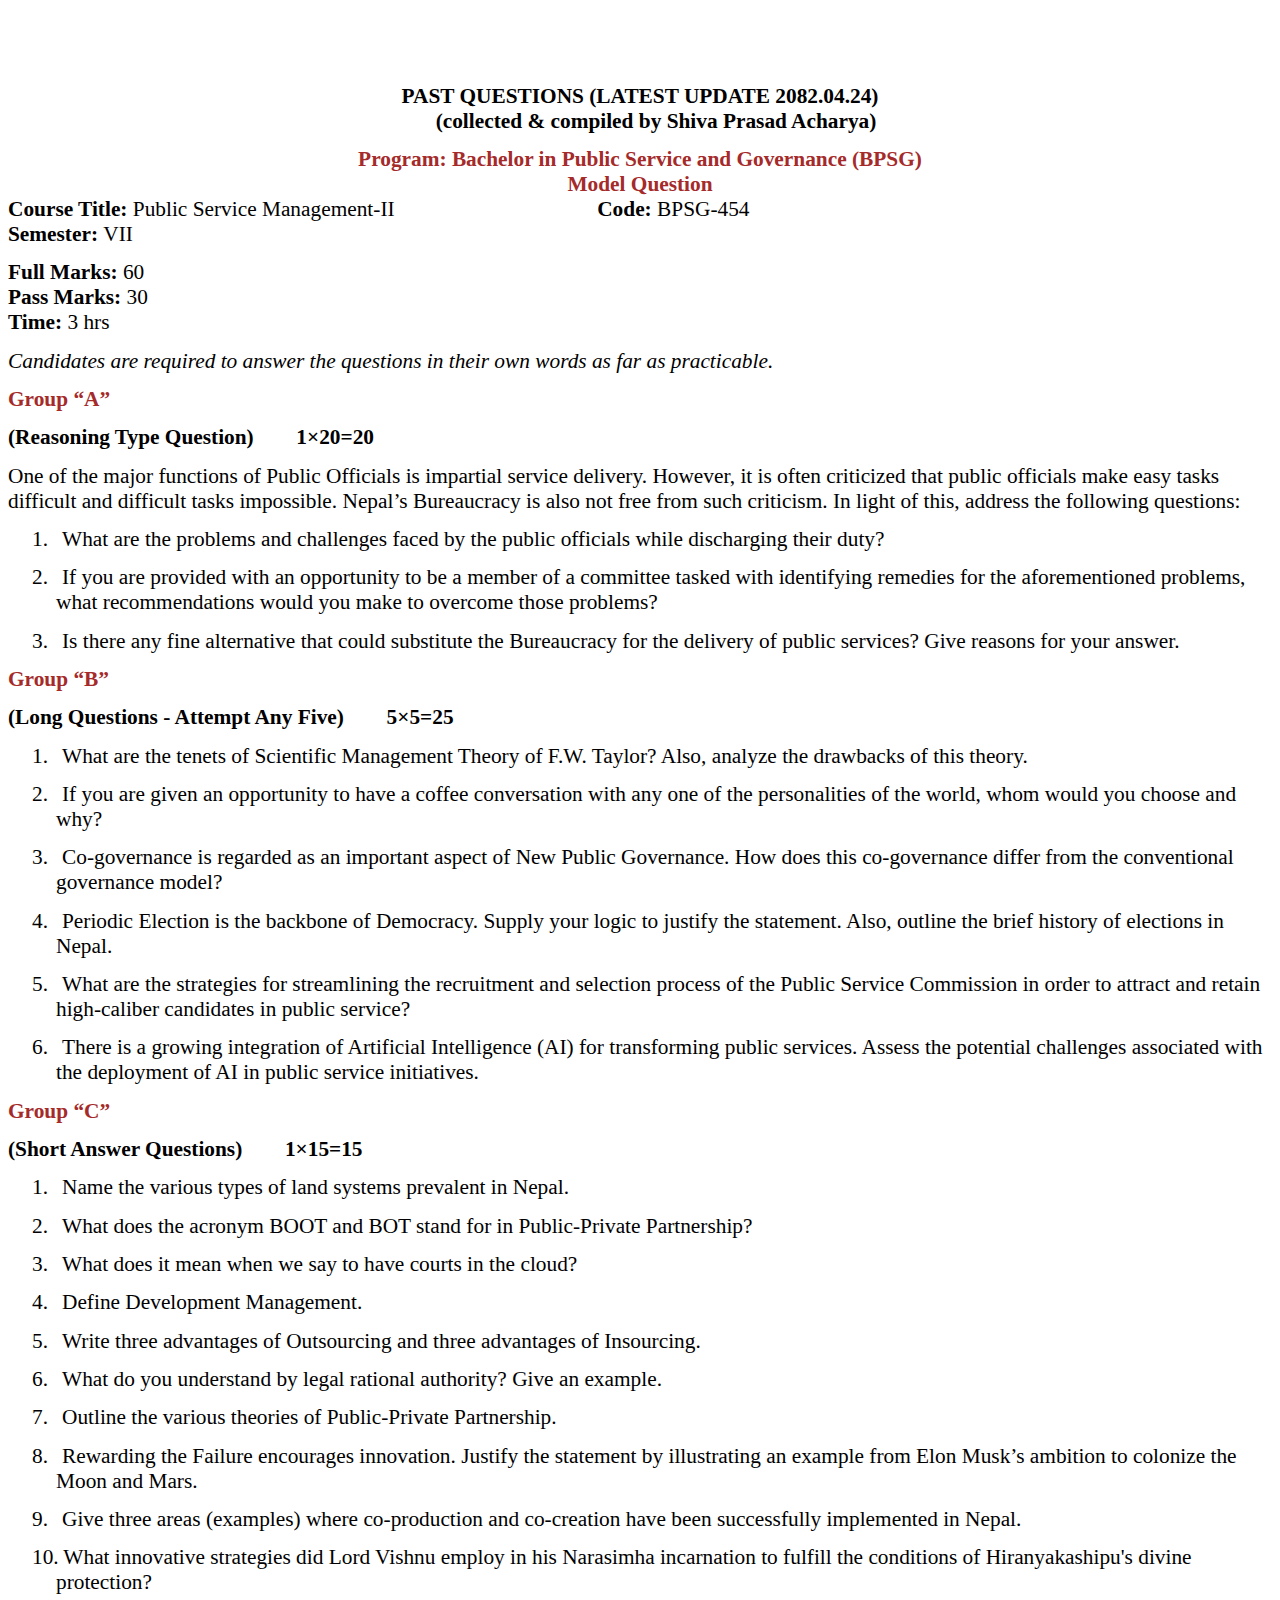
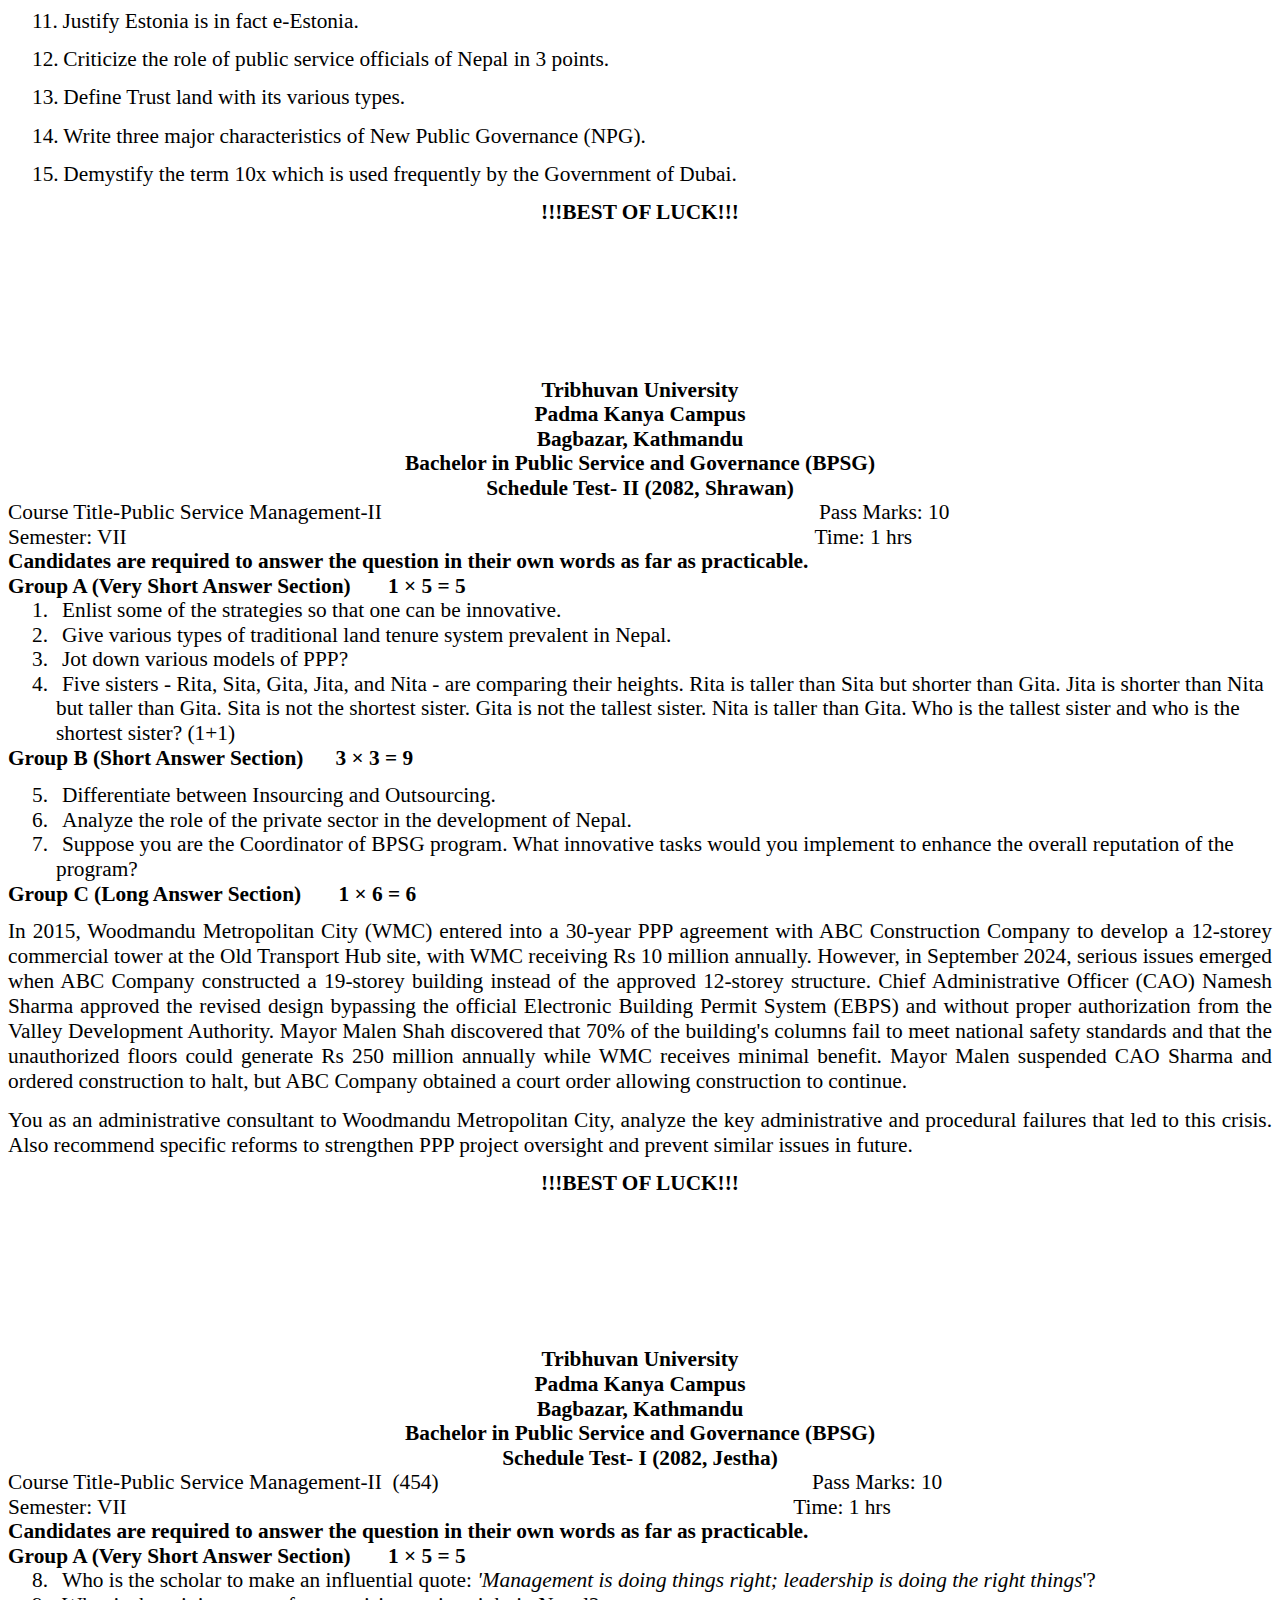
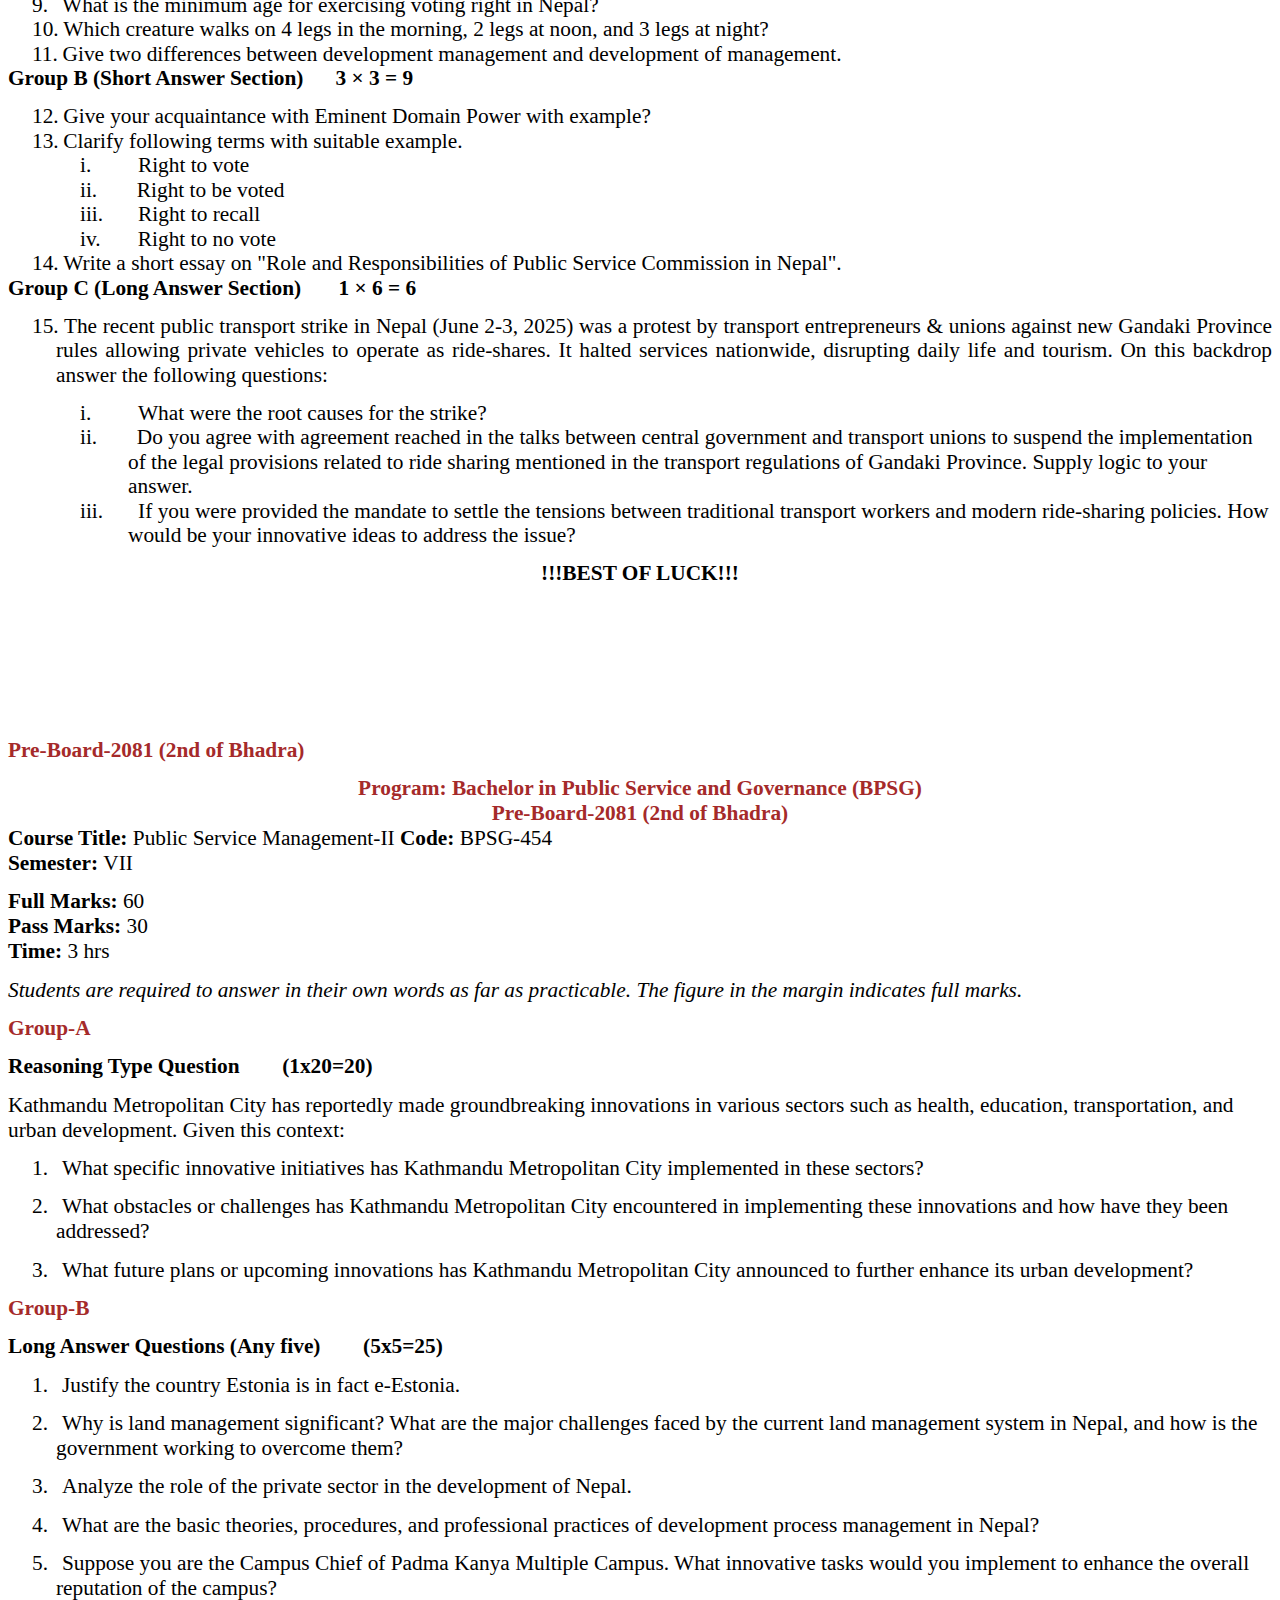
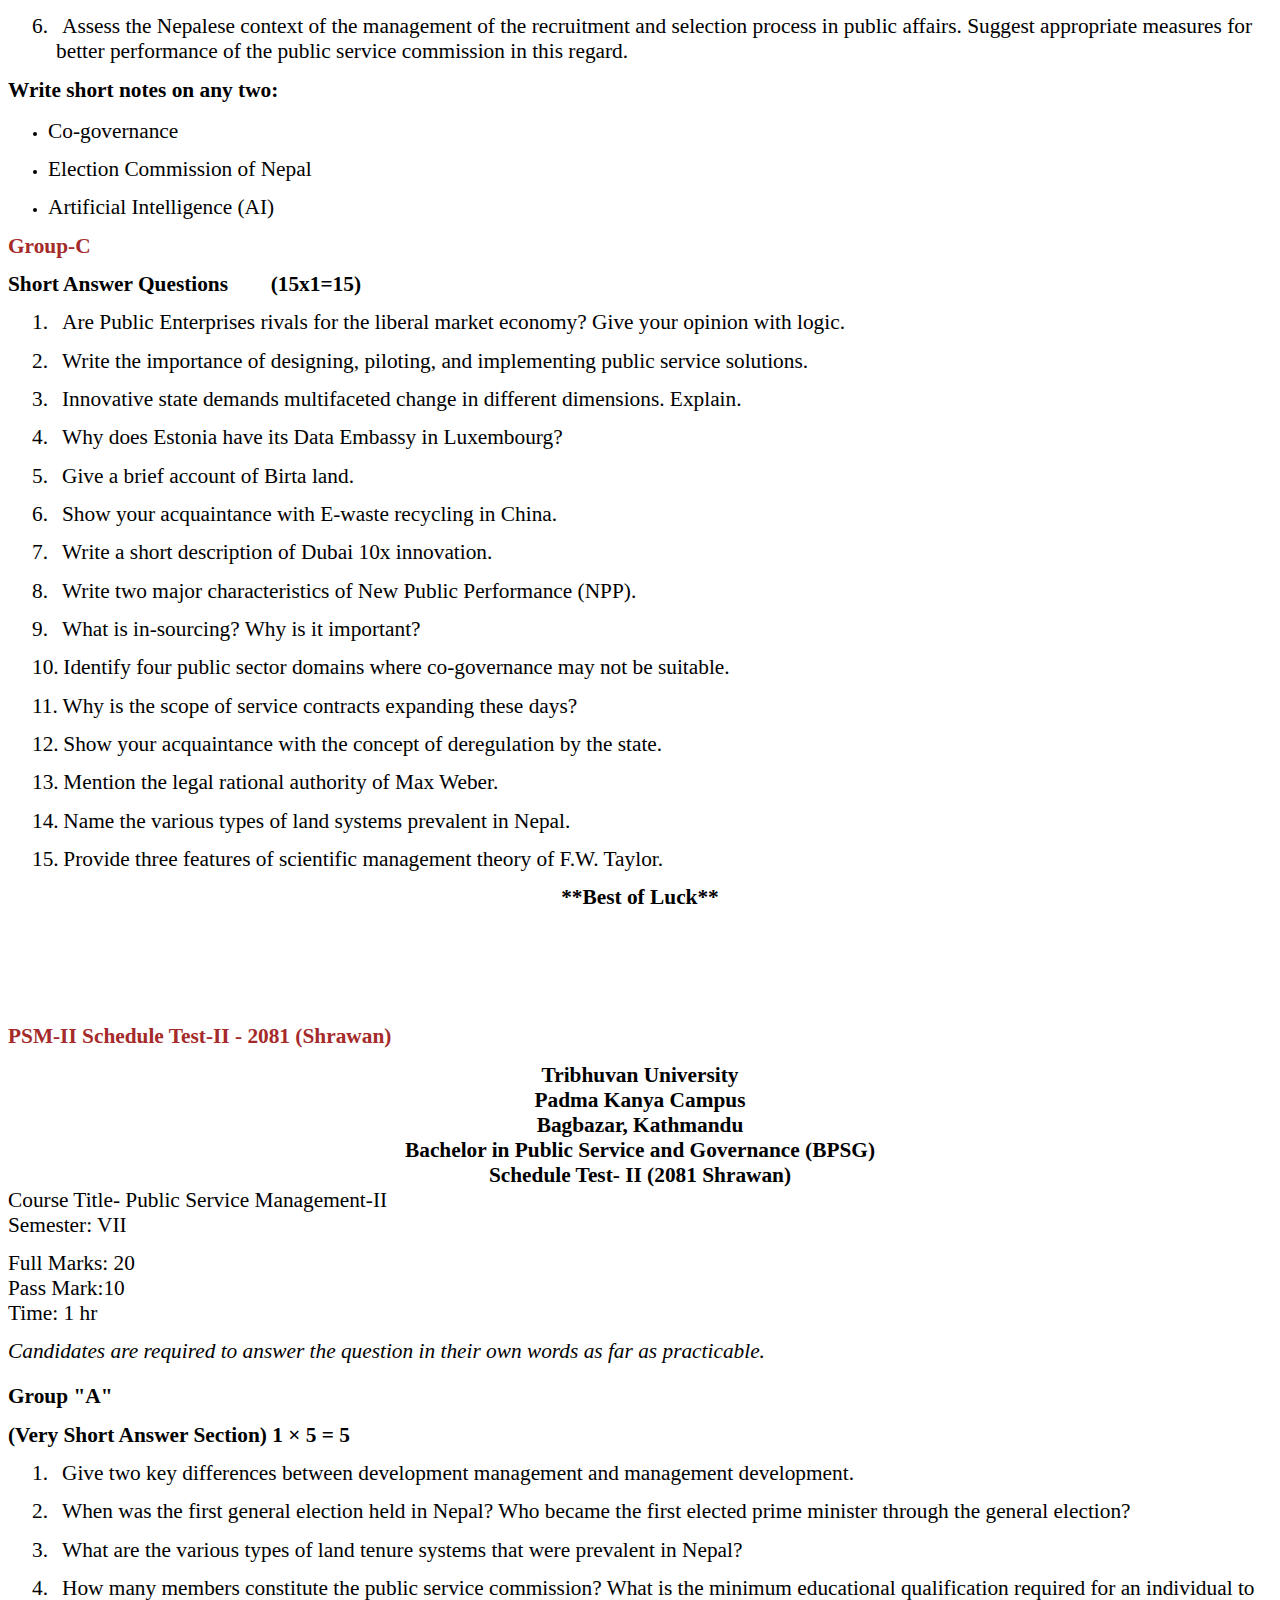
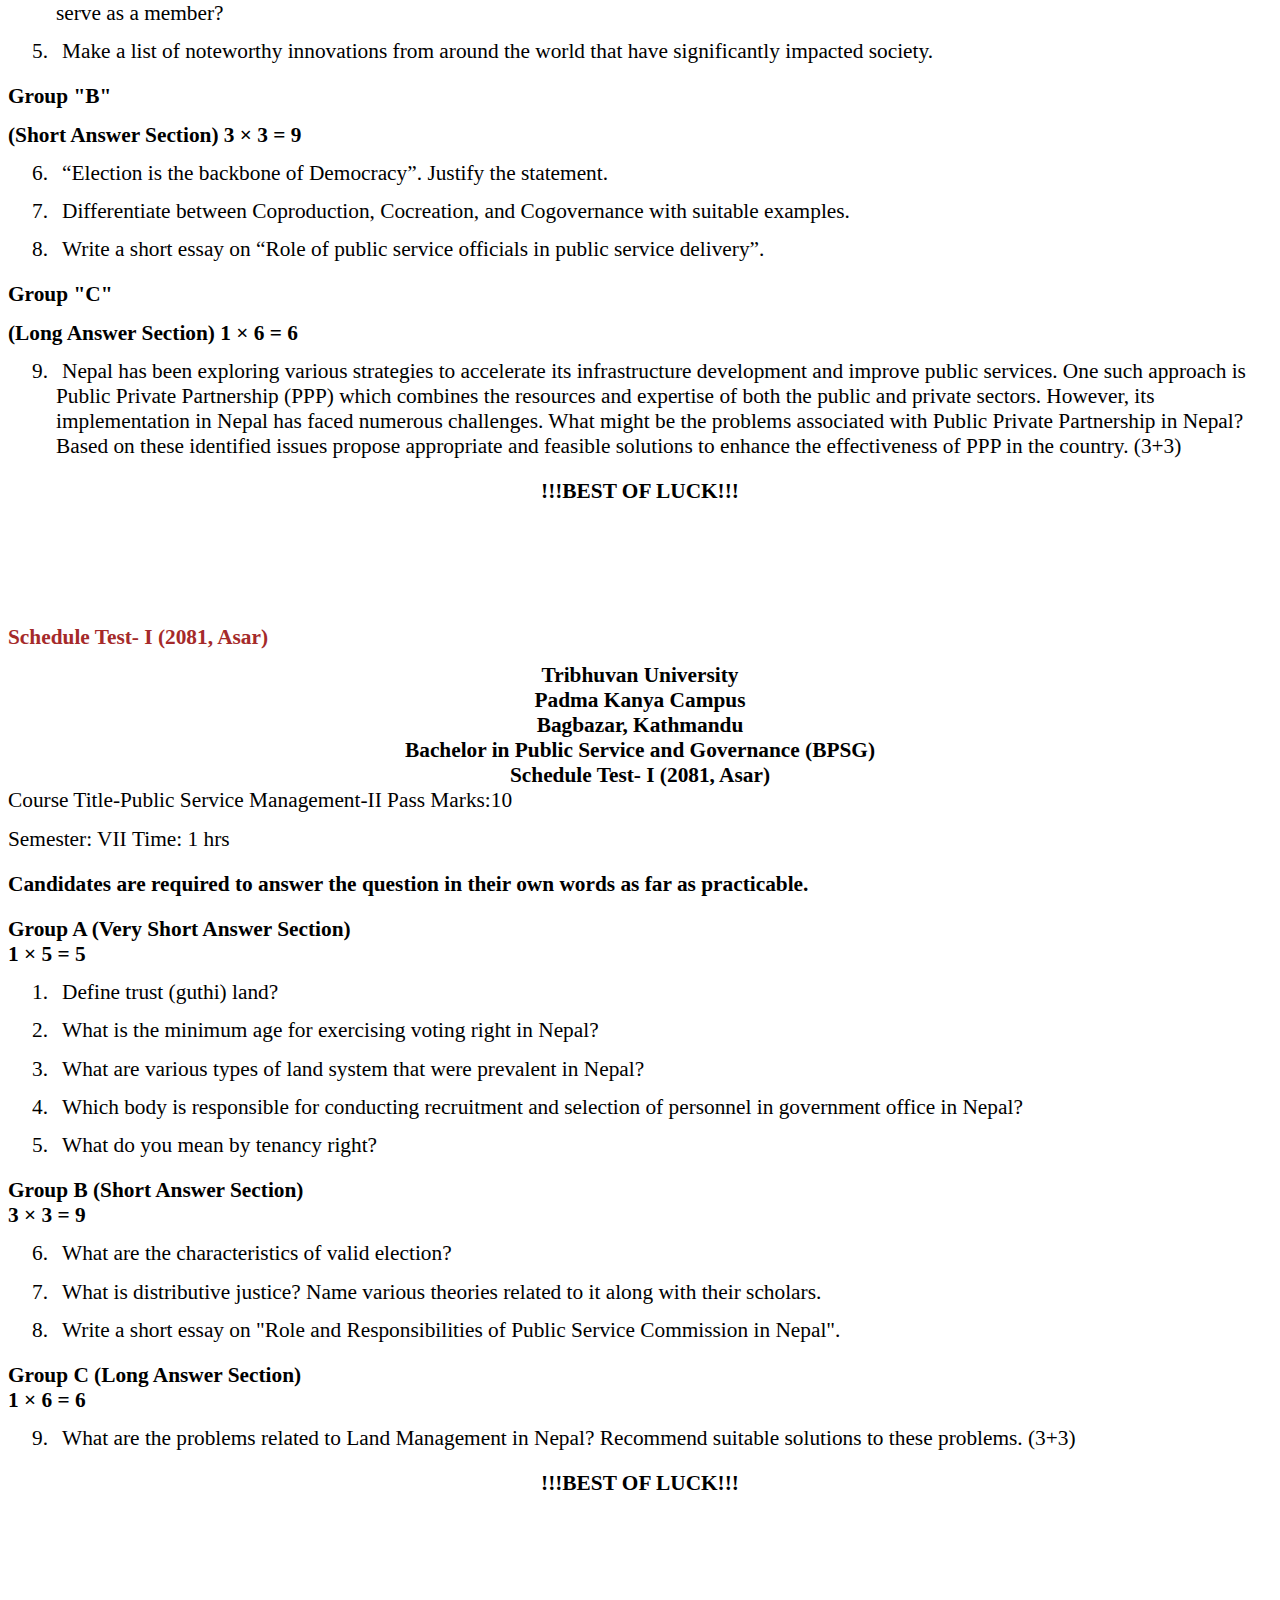
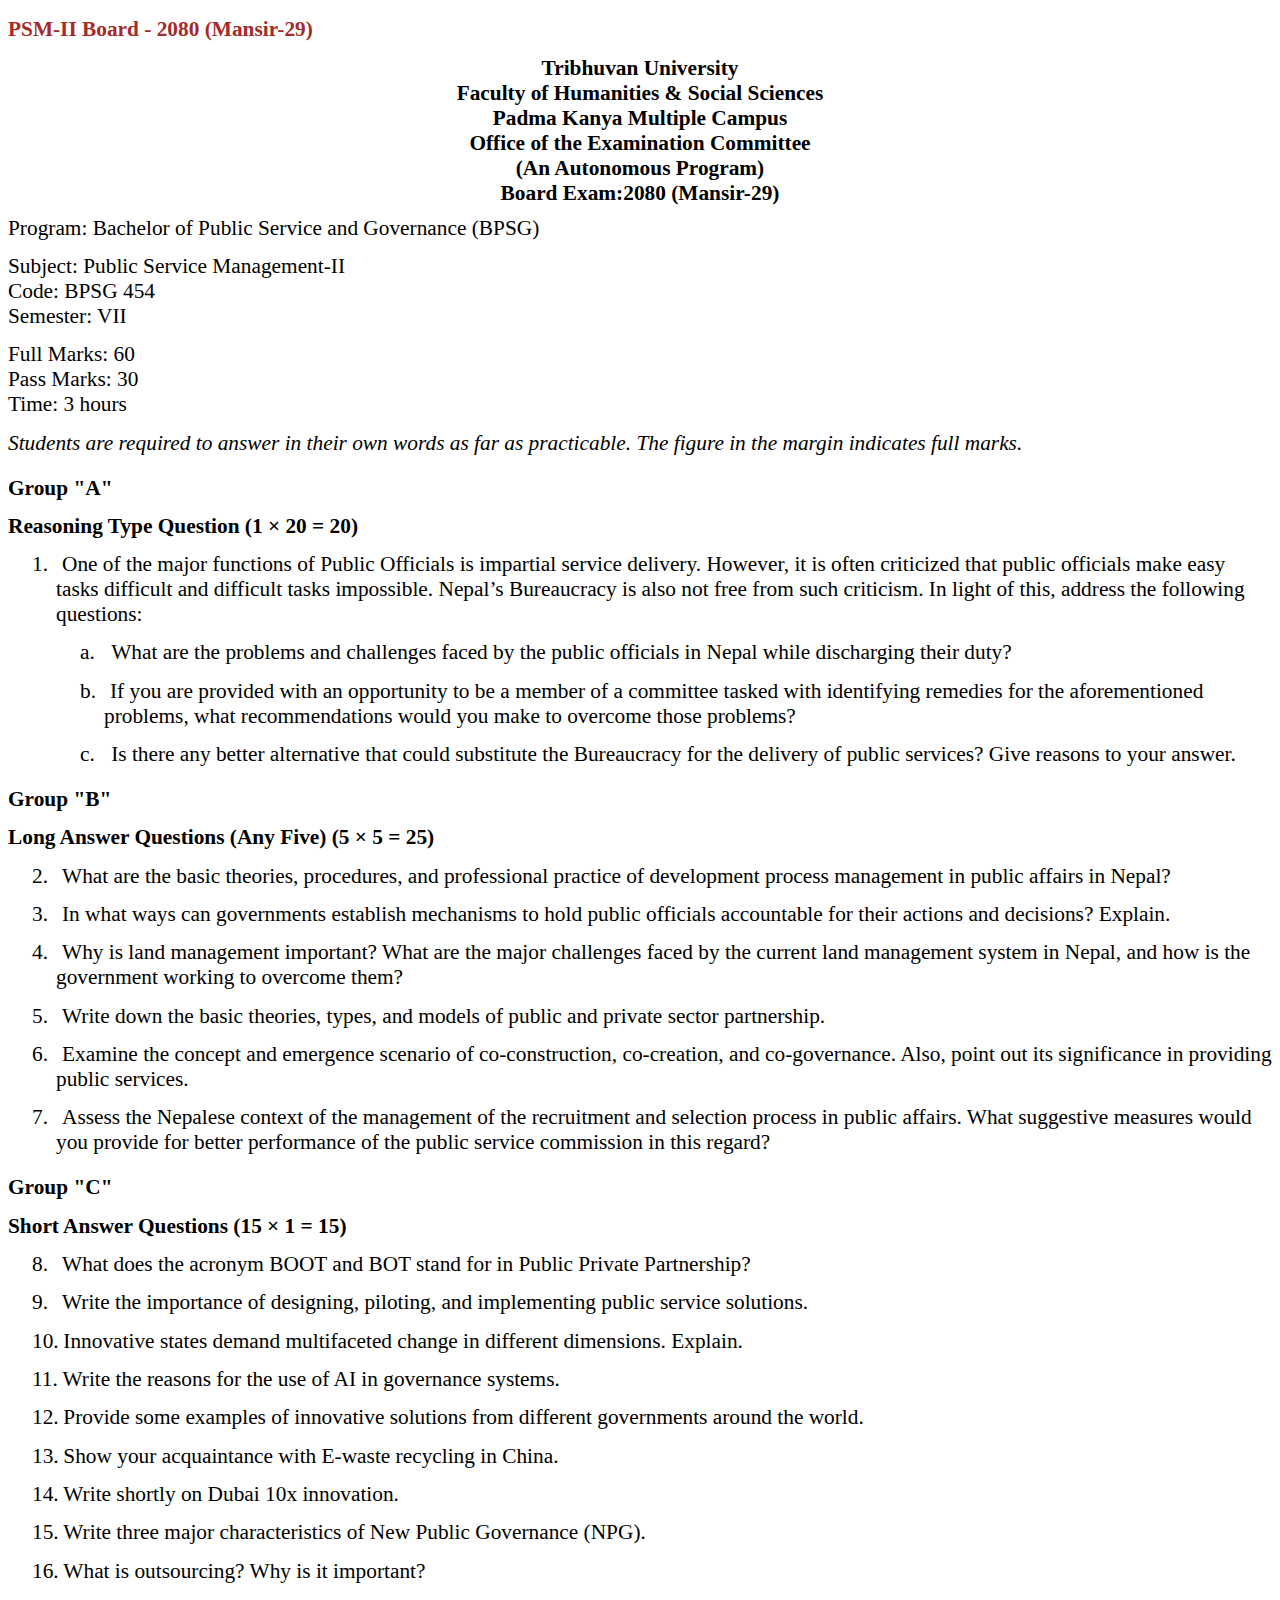
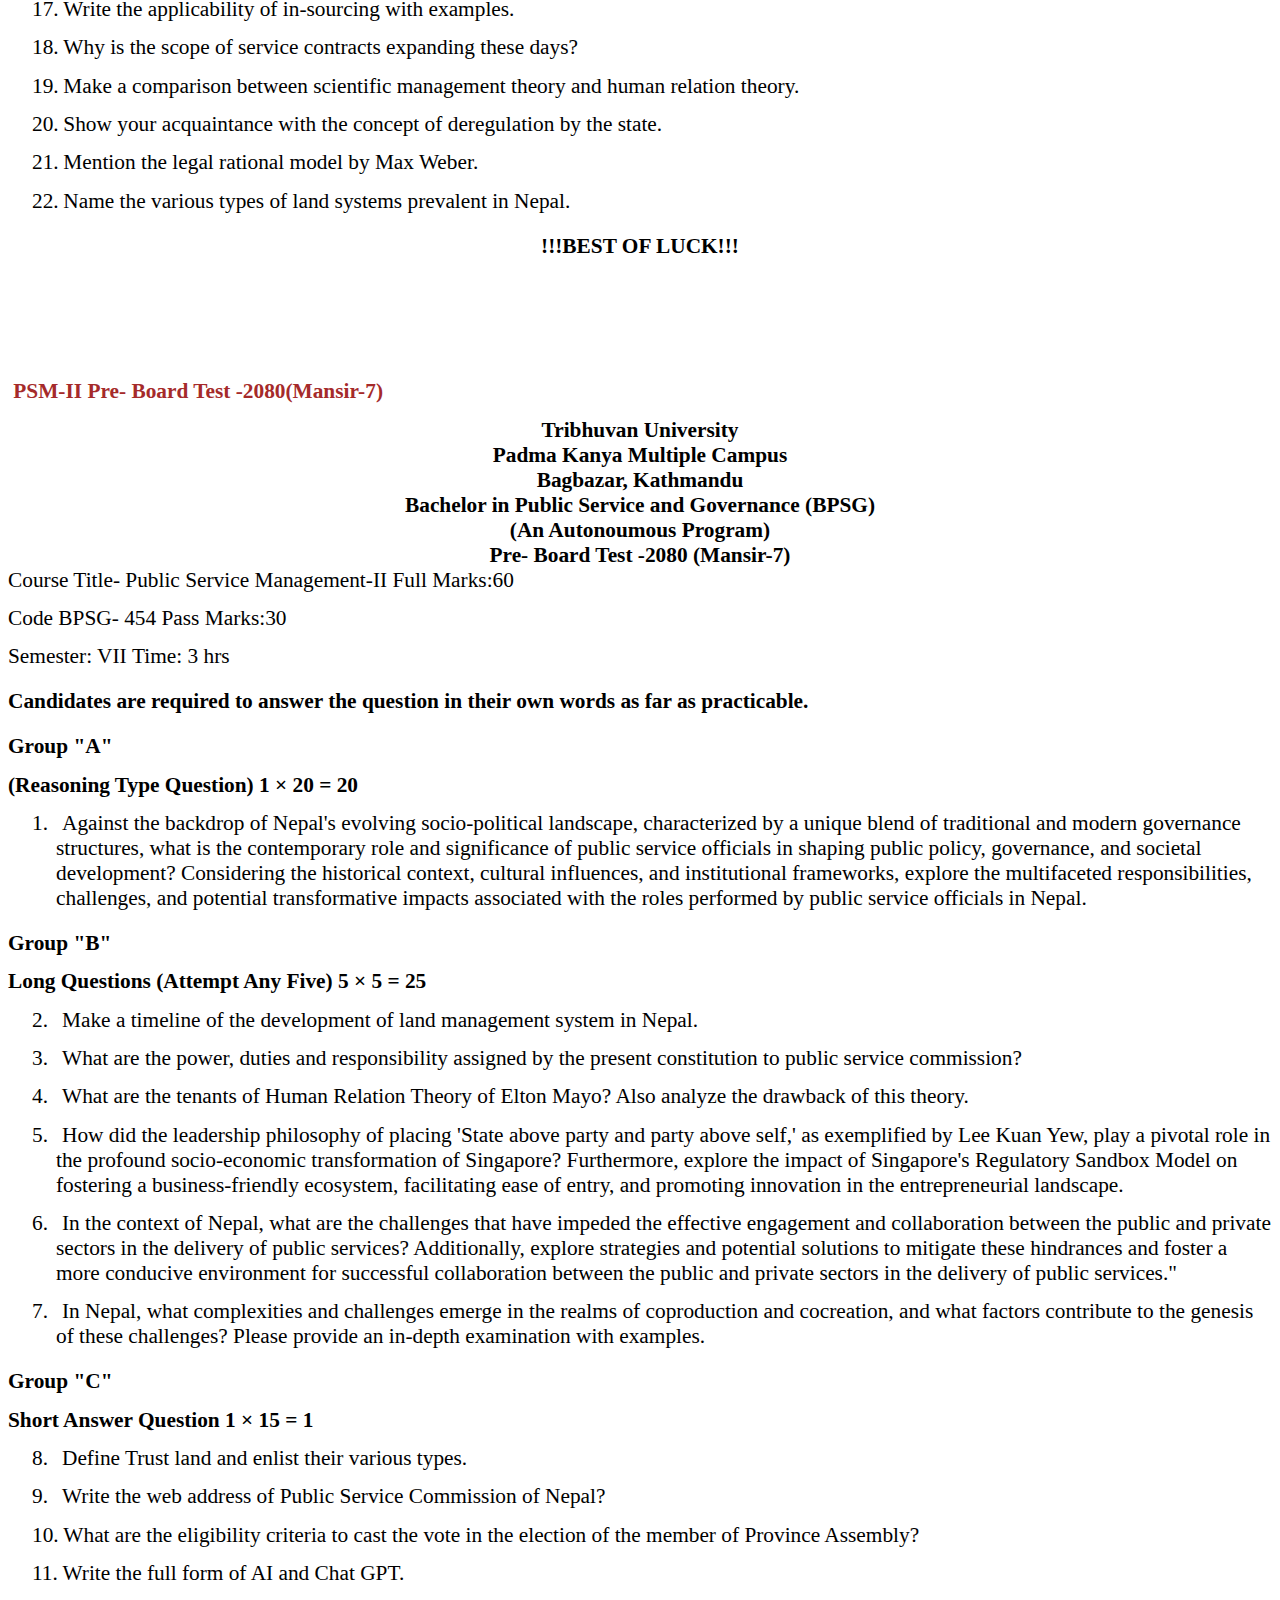
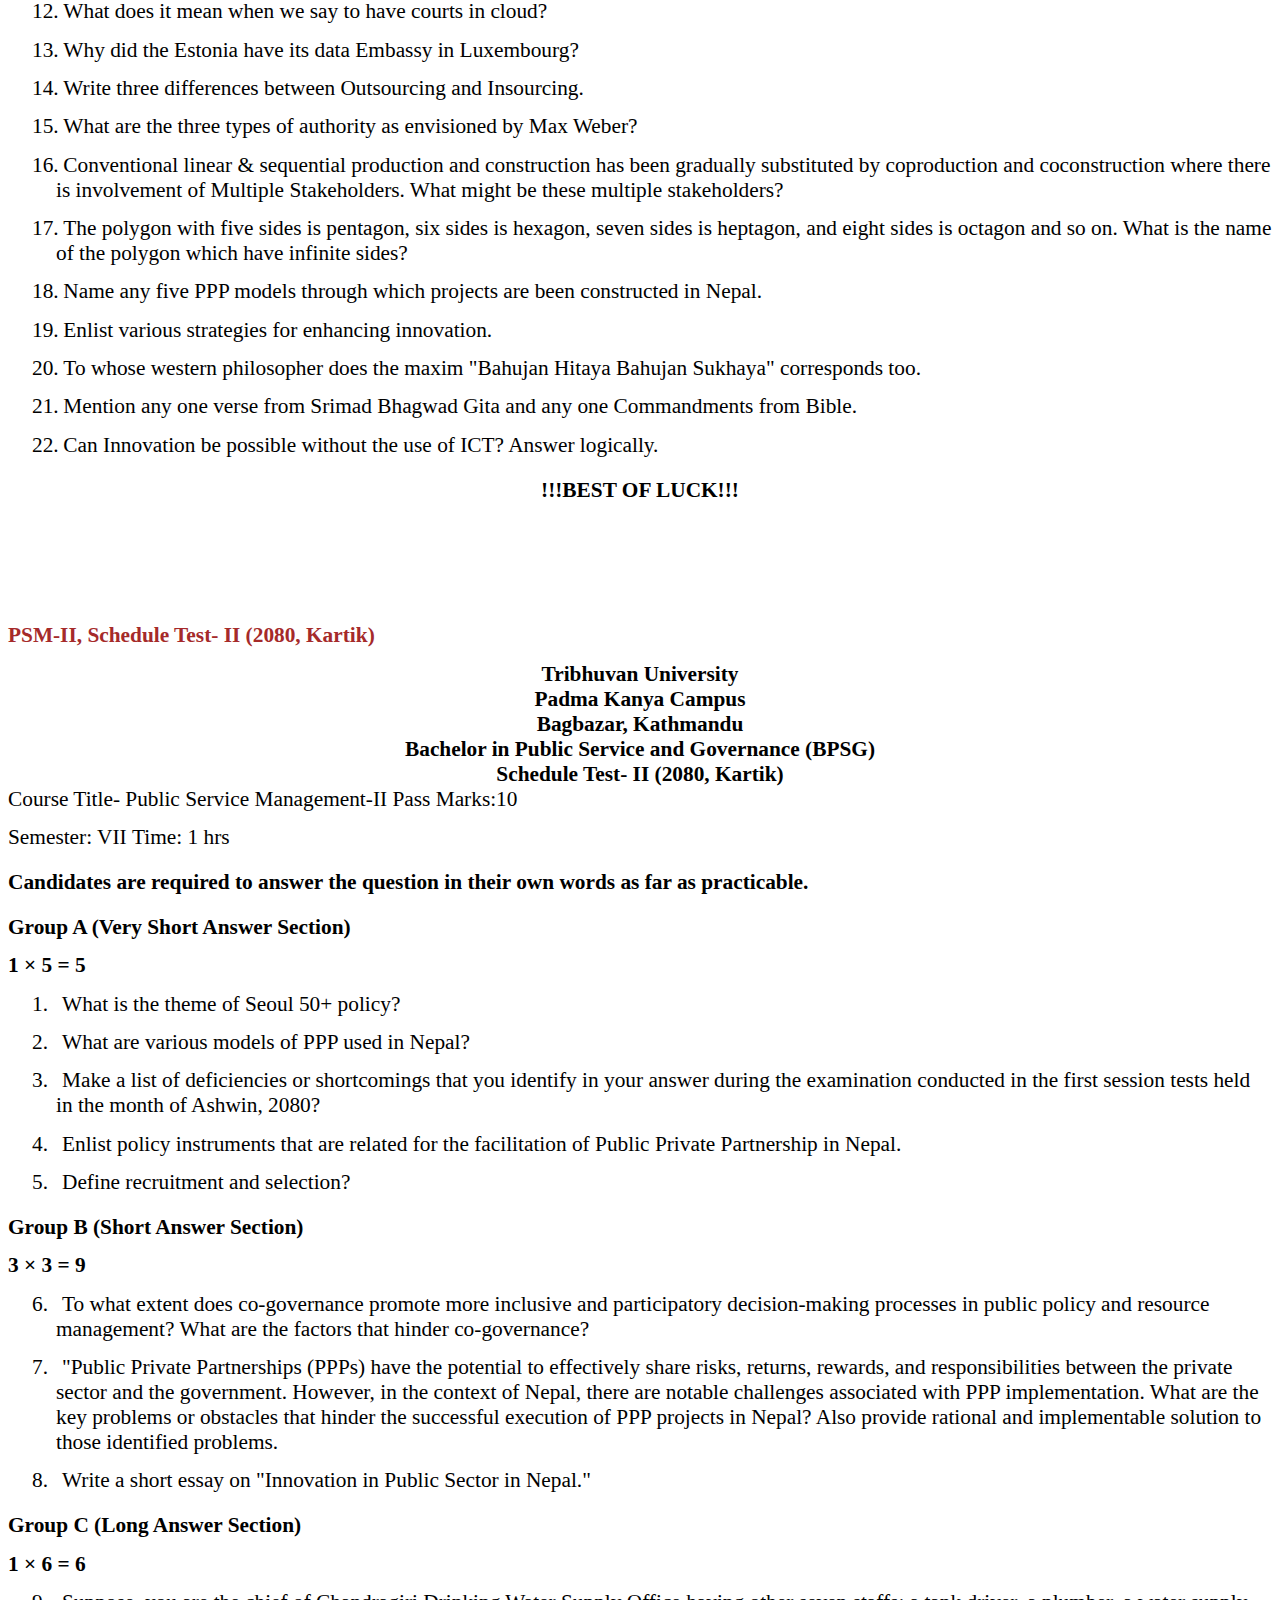
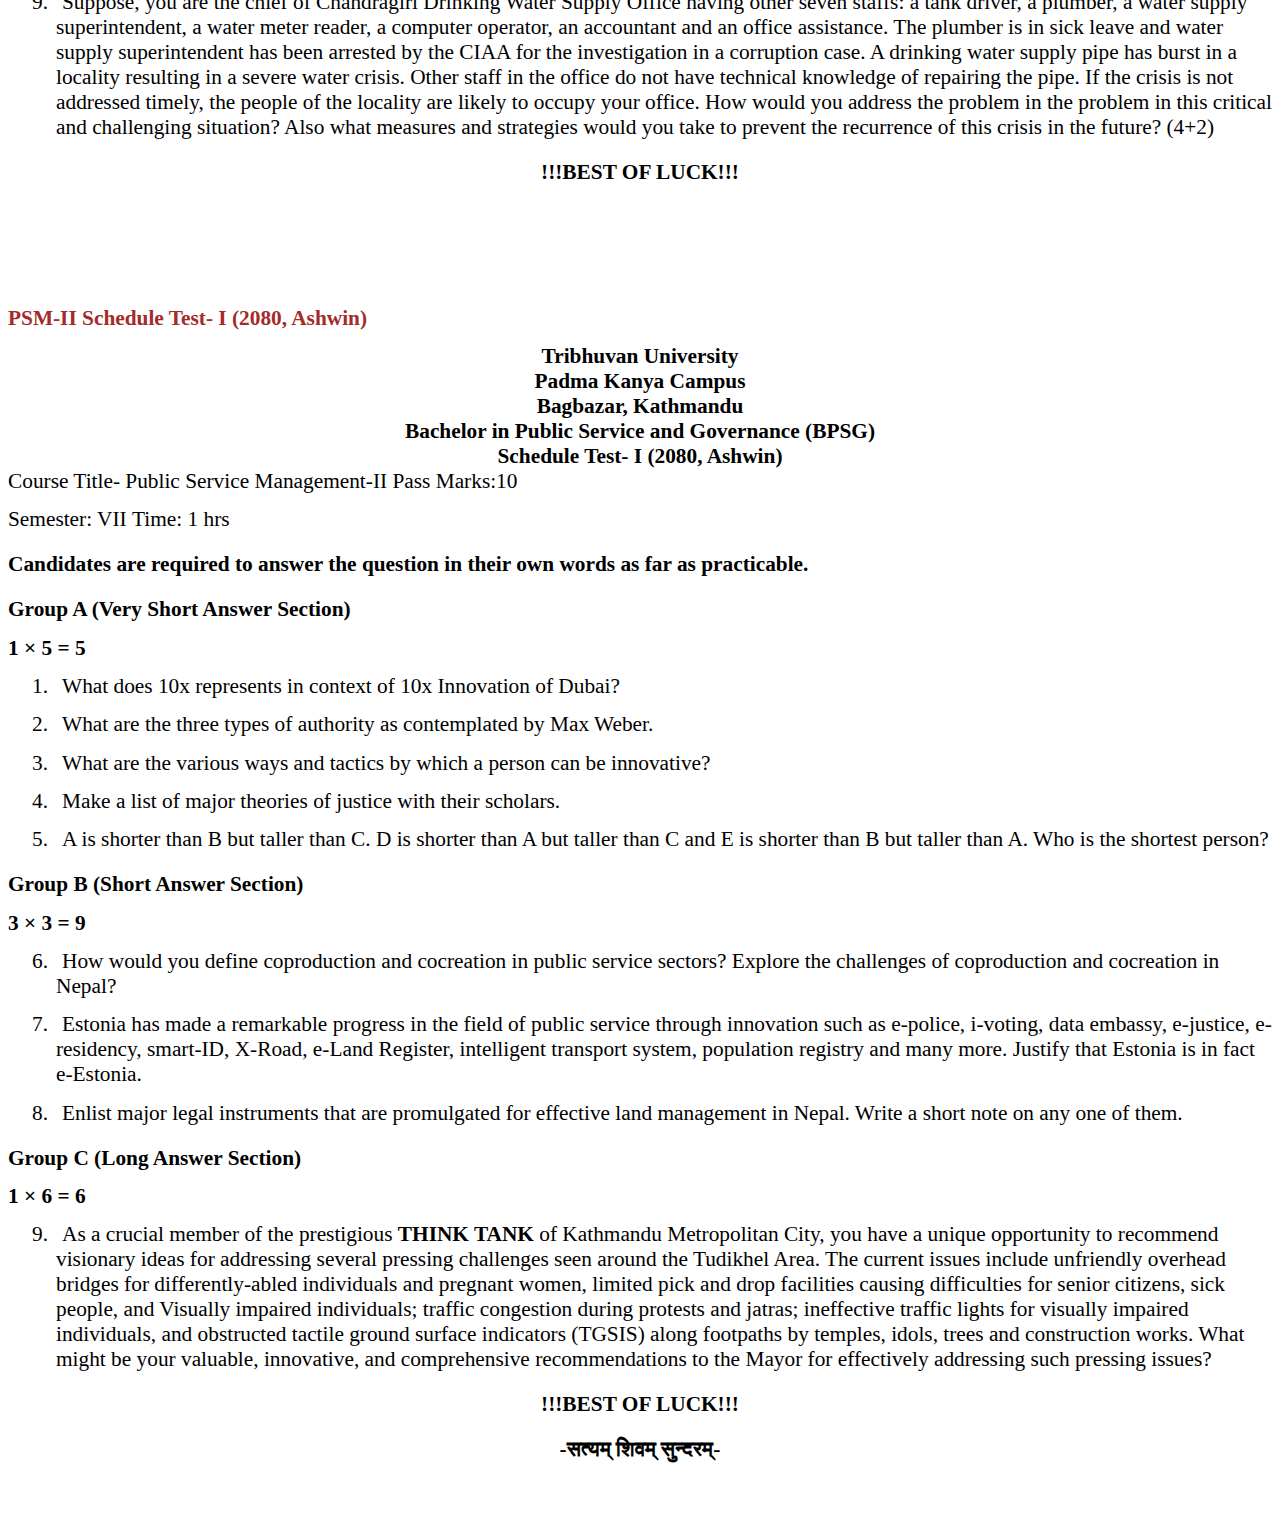
<file: pastquestions.htm>
<html xmlns:v="urn:schemas-microsoft-com:vml"
xmlns:o="urn:schemas-microsoft-com:office:office"
xmlns:w="urn:schemas-microsoft-com:office:word"
xmlns:m="http://schemas.microsoft.com/office/2004/12/omml"
xmlns="http://www.w3.org/TR/REC-html40">

<head>
<meta http-equiv=Content-Type content="text/html; charset=utf-8">
<meta name=ProgId content=Word.Document>
<meta name=Generator content="Microsoft Word 14">
<meta name=Originator content="Microsoft Word 14">
<link rel=File-List href="PAST%20QUESTION2_files/filelist.xml">
<!--[if gte mso 9]><xml>
 <o:DocumentProperties>
  <o:Author>Shiva Prasad Acharya</o:Author>
  <o:Template>Normal</o:Template>
  <o:LastAuthor>Shiva Prasad Acharya</o:LastAuthor>
  <o:Revision>2</o:Revision>
  <o:TotalTime>1</o:TotalTime>
  <o:Created>2025-08-10T04:51:00Z</o:Created>
  <o:LastSaved>2025-08-10T04:51:00Z</o:LastSaved>
  <o:Pages>24</o:Pages>
  <o:Words>3845</o:Words>
  <o:Characters>21923</o:Characters>
  <o:Company>HP</o:Company>
  <o:Lines>182</o:Lines>
  <o:Paragraphs>51</o:Paragraphs>
  <o:CharactersWithSpaces>25717</o:CharactersWithSpaces>
  <o:Version>14.00</o:Version>
 </o:DocumentProperties>
 <o:OfficeDocumentSettings>
  <o:AllowPNG/>
 </o:OfficeDocumentSettings>
</xml><![endif]-->
<link rel=themeData href="PAST%20QUESTION2_files/themedata.thmx">
<link rel=colorSchemeMapping
href="PAST%20QUESTION2_files/colorschememapping.xml">
<!--[if gte mso 9]><xml>
 <w:WordDocument>
  <w:TrackMoves>false</w:TrackMoves>
  <w:TrackFormatting/>
  <w:PunctuationKerning/>
  <w:ValidateAgainstSchemas/>
  <w:SaveIfXMLInvalid>false</w:SaveIfXMLInvalid>
  <w:IgnoreMixedContent>false</w:IgnoreMixedContent>
  <w:AlwaysShowPlaceholderText>false</w:AlwaysShowPlaceholderText>
  <w:DoNotPromoteQF/>
  <w:LidThemeOther>EN-US</w:LidThemeOther>
  <w:LidThemeAsian>X-NONE</w:LidThemeAsian>
  <w:LidThemeComplexScript>NE</w:LidThemeComplexScript>
  <w:Compatibility>
   <w:BreakWrappedTables/>
   <w:SnapToGridInCell/>
   <w:WrapTextWithPunct/>
   <w:UseAsianBreakRules/>
   <w:DontGrowAutofit/>
   <w:SplitPgBreakAndParaMark/>
   <w:EnableOpenTypeKerning/>
   <w:DontFlipMirrorIndents/>
   <w:OverrideTableStyleHps/>
  </w:Compatibility>
  <m:mathPr>
   <m:mathFont m:val="Cambria Math"/>
   <m:brkBin m:val="before"/>
   <m:brkBinSub m:val="&#45;-"/>
   <m:smallFrac m:val="off"/>
   <m:dispDef/>
   <m:lMargin m:val="0"/>
   <m:rMargin m:val="0"/>
   <m:defJc m:val="centerGroup"/>
   <m:wrapIndent m:val="1440"/>
   <m:intLim m:val="subSup"/>
   <m:naryLim m:val="undOvr"/>
  </m:mathPr></w:WordDocument>
</xml><![endif]--><!--[if gte mso 9]><xml>
 <w:LatentStyles DefLockedState="false" DefUnhideWhenUsed="true"
  DefSemiHidden="true" DefQFormat="false" DefPriority="99"
  LatentStyleCount="267">
  <w:LsdException Locked="false" Priority="0" SemiHidden="false"
   UnhideWhenUsed="false" QFormat="true" Name="Normal"/>
  <w:LsdException Locked="false" Priority="9" SemiHidden="false"
   UnhideWhenUsed="false" QFormat="true" Name="heading 1"/>
  <w:LsdException Locked="false" Priority="9" QFormat="true" Name="heading 2"/>
  <w:LsdException Locked="false" Priority="9" QFormat="true" Name="heading 3"/>
  <w:LsdException Locked="false" Priority="9" QFormat="true" Name="heading 4"/>
  <w:LsdException Locked="false" Priority="9" QFormat="true" Name="heading 5"/>
  <w:LsdException Locked="false" Priority="9" QFormat="true" Name="heading 6"/>
  <w:LsdException Locked="false" Priority="9" QFormat="true" Name="heading 7"/>
  <w:LsdException Locked="false" Priority="9" QFormat="true" Name="heading 8"/>
  <w:LsdException Locked="false" Priority="9" QFormat="true" Name="heading 9"/>
  <w:LsdException Locked="false" Priority="39" Name="toc 1"/>
  <w:LsdException Locked="false" Priority="39" Name="toc 2"/>
  <w:LsdException Locked="false" Priority="39" Name="toc 3"/>
  <w:LsdException Locked="false" Priority="39" Name="toc 4"/>
  <w:LsdException Locked="false" Priority="39" Name="toc 5"/>
  <w:LsdException Locked="false" Priority="39" Name="toc 6"/>
  <w:LsdException Locked="false" Priority="39" Name="toc 7"/>
  <w:LsdException Locked="false" Priority="39" Name="toc 8"/>
  <w:LsdException Locked="false" Priority="39" Name="toc 9"/>
  <w:LsdException Locked="false" Priority="35" QFormat="true" Name="caption"/>
  <w:LsdException Locked="false" Priority="10" SemiHidden="false"
   UnhideWhenUsed="false" QFormat="true" Name="Title"/>
  <w:LsdException Locked="false" Priority="1" Name="Default Paragraph Font"/>
  <w:LsdException Locked="false" Priority="11" SemiHidden="false"
   UnhideWhenUsed="false" QFormat="true" Name="Subtitle"/>
  <w:LsdException Locked="false" Priority="22" SemiHidden="false"
   UnhideWhenUsed="false" QFormat="true" Name="Strong"/>
  <w:LsdException Locked="false" Priority="20" SemiHidden="false"
   UnhideWhenUsed="false" QFormat="true" Name="Emphasis"/>
  <w:LsdException Locked="false" Priority="59" SemiHidden="false"
   UnhideWhenUsed="false" Name="Table Grid"/>
  <w:LsdException Locked="false" UnhideWhenUsed="false" Name="Placeholder Text"/>
  <w:LsdException Locked="false" Priority="1" SemiHidden="false"
   UnhideWhenUsed="false" QFormat="true" Name="No Spacing"/>
  <w:LsdException Locked="false" Priority="60" SemiHidden="false"
   UnhideWhenUsed="false" Name="Light Shading"/>
  <w:LsdException Locked="false" Priority="61" SemiHidden="false"
   UnhideWhenUsed="false" Name="Light List"/>
  <w:LsdException Locked="false" Priority="62" SemiHidden="false"
   UnhideWhenUsed="false" Name="Light Grid"/>
  <w:LsdException Locked="false" Priority="63" SemiHidden="false"
   UnhideWhenUsed="false" Name="Medium Shading 1"/>
  <w:LsdException Locked="false" Priority="64" SemiHidden="false"
   UnhideWhenUsed="false" Name="Medium Shading 2"/>
  <w:LsdException Locked="false" Priority="65" SemiHidden="false"
   UnhideWhenUsed="false" Name="Medium List 1"/>
  <w:LsdException Locked="false" Priority="66" SemiHidden="false"
   UnhideWhenUsed="false" Name="Medium List 2"/>
  <w:LsdException Locked="false" Priority="67" SemiHidden="false"
   UnhideWhenUsed="false" Name="Medium Grid 1"/>
  <w:LsdException Locked="false" Priority="68" SemiHidden="false"
   UnhideWhenUsed="false" Name="Medium Grid 2"/>
  <w:LsdException Locked="false" Priority="69" SemiHidden="false"
   UnhideWhenUsed="false" Name="Medium Grid 3"/>
  <w:LsdException Locked="false" Priority="70" SemiHidden="false"
   UnhideWhenUsed="false" Name="Dark List"/>
  <w:LsdException Locked="false" Priority="71" SemiHidden="false"
   UnhideWhenUsed="false" Name="Colorful Shading"/>
  <w:LsdException Locked="false" Priority="72" SemiHidden="false"
   UnhideWhenUsed="false" Name="Colorful List"/>
  <w:LsdException Locked="false" Priority="73" SemiHidden="false"
   UnhideWhenUsed="false" Name="Colorful Grid"/>
  <w:LsdException Locked="false" Priority="60" SemiHidden="false"
   UnhideWhenUsed="false" Name="Light Shading Accent 1"/>
  <w:LsdException Locked="false" Priority="61" SemiHidden="false"
   UnhideWhenUsed="false" Name="Light List Accent 1"/>
  <w:LsdException Locked="false" Priority="62" SemiHidden="false"
   UnhideWhenUsed="false" Name="Light Grid Accent 1"/>
  <w:LsdException Locked="false" Priority="63" SemiHidden="false"
   UnhideWhenUsed="false" Name="Medium Shading 1 Accent 1"/>
  <w:LsdException Locked="false" Priority="64" SemiHidden="false"
   UnhideWhenUsed="false" Name="Medium Shading 2 Accent 1"/>
  <w:LsdException Locked="false" Priority="65" SemiHidden="false"
   UnhideWhenUsed="false" Name="Medium List 1 Accent 1"/>
  <w:LsdException Locked="false" UnhideWhenUsed="false" Name="Revision"/>
  <w:LsdException Locked="false" Priority="34" SemiHidden="false"
   UnhideWhenUsed="false" QFormat="true" Name="List Paragraph"/>
  <w:LsdException Locked="false" Priority="29" SemiHidden="false"
   UnhideWhenUsed="false" QFormat="true" Name="Quote"/>
  <w:LsdException Locked="false" Priority="30" SemiHidden="false"
   UnhideWhenUsed="false" QFormat="true" Name="Intense Quote"/>
  <w:LsdException Locked="false" Priority="66" SemiHidden="false"
   UnhideWhenUsed="false" Name="Medium List 2 Accent 1"/>
  <w:LsdException Locked="false" Priority="67" SemiHidden="false"
   UnhideWhenUsed="false" Name="Medium Grid 1 Accent 1"/>
  <w:LsdException Locked="false" Priority="68" SemiHidden="false"
   UnhideWhenUsed="false" Name="Medium Grid 2 Accent 1"/>
  <w:LsdException Locked="false" Priority="69" SemiHidden="false"
   UnhideWhenUsed="false" Name="Medium Grid 3 Accent 1"/>
  <w:LsdException Locked="false" Priority="70" SemiHidden="false"
   UnhideWhenUsed="false" Name="Dark List Accent 1"/>
  <w:LsdException Locked="false" Priority="71" SemiHidden="false"
   UnhideWhenUsed="false" Name="Colorful Shading Accent 1"/>
  <w:LsdException Locked="false" Priority="72" SemiHidden="false"
   UnhideWhenUsed="false" Name="Colorful List Accent 1"/>
  <w:LsdException Locked="false" Priority="73" SemiHidden="false"
   UnhideWhenUsed="false" Name="Colorful Grid Accent 1"/>
  <w:LsdException Locked="false" Priority="60" SemiHidden="false"
   UnhideWhenUsed="false" Name="Light Shading Accent 2"/>
  <w:LsdException Locked="false" Priority="61" SemiHidden="false"
   UnhideWhenUsed="false" Name="Light List Accent 2"/>
  <w:LsdException Locked="false" Priority="62" SemiHidden="false"
   UnhideWhenUsed="false" Name="Light Grid Accent 2"/>
  <w:LsdException Locked="false" Priority="63" SemiHidden="false"
   UnhideWhenUsed="false" Name="Medium Shading 1 Accent 2"/>
  <w:LsdException Locked="false" Priority="64" SemiHidden="false"
   UnhideWhenUsed="false" Name="Medium Shading 2 Accent 2"/>
  <w:LsdException Locked="false" Priority="65" SemiHidden="false"
   UnhideWhenUsed="false" Name="Medium List 1 Accent 2"/>
  <w:LsdException Locked="false" Priority="66" SemiHidden="false"
   UnhideWhenUsed="false" Name="Medium List 2 Accent 2"/>
  <w:LsdException Locked="false" Priority="67" SemiHidden="false"
   UnhideWhenUsed="false" Name="Medium Grid 1 Accent 2"/>
  <w:LsdException Locked="false" Priority="68" SemiHidden="false"
   UnhideWhenUsed="false" Name="Medium Grid 2 Accent 2"/>
  <w:LsdException Locked="false" Priority="69" SemiHidden="false"
   UnhideWhenUsed="false" Name="Medium Grid 3 Accent 2"/>
  <w:LsdException Locked="false" Priority="70" SemiHidden="false"
   UnhideWhenUsed="false" Name="Dark List Accent 2"/>
  <w:LsdException Locked="false" Priority="71" SemiHidden="false"
   UnhideWhenUsed="false" Name="Colorful Shading Accent 2"/>
  <w:LsdException Locked="false" Priority="72" SemiHidden="false"
   UnhideWhenUsed="false" Name="Colorful List Accent 2"/>
  <w:LsdException Locked="false" Priority="73" SemiHidden="false"
   UnhideWhenUsed="false" Name="Colorful Grid Accent 2"/>
  <w:LsdException Locked="false" Priority="60" SemiHidden="false"
   UnhideWhenUsed="false" Name="Light Shading Accent 3"/>
  <w:LsdException Locked="false" Priority="61" SemiHidden="false"
   UnhideWhenUsed="false" Name="Light List Accent 3"/>
  <w:LsdException Locked="false" Priority="62" SemiHidden="false"
   UnhideWhenUsed="false" Name="Light Grid Accent 3"/>
  <w:LsdException Locked="false" Priority="63" SemiHidden="false"
   UnhideWhenUsed="false" Name="Medium Shading 1 Accent 3"/>
  <w:LsdException Locked="false" Priority="64" SemiHidden="false"
   UnhideWhenUsed="false" Name="Medium Shading 2 Accent 3"/>
  <w:LsdException Locked="false" Priority="65" SemiHidden="false"
   UnhideWhenUsed="false" Name="Medium List 1 Accent 3"/>
  <w:LsdException Locked="false" Priority="66" SemiHidden="false"
   UnhideWhenUsed="false" Name="Medium List 2 Accent 3"/>
  <w:LsdException Locked="false" Priority="67" SemiHidden="false"
   UnhideWhenUsed="false" Name="Medium Grid 1 Accent 3"/>
  <w:LsdException Locked="false" Priority="68" SemiHidden="false"
   UnhideWhenUsed="false" Name="Medium Grid 2 Accent 3"/>
  <w:LsdException Locked="false" Priority="69" SemiHidden="false"
   UnhideWhenUsed="false" Name="Medium Grid 3 Accent 3"/>
  <w:LsdException Locked="false" Priority="70" SemiHidden="false"
   UnhideWhenUsed="false" Name="Dark List Accent 3"/>
  <w:LsdException Locked="false" Priority="71" SemiHidden="false"
   UnhideWhenUsed="false" Name="Colorful Shading Accent 3"/>
  <w:LsdException Locked="false" Priority="72" SemiHidden="false"
   UnhideWhenUsed="false" Name="Colorful List Accent 3"/>
  <w:LsdException Locked="false" Priority="73" SemiHidden="false"
   UnhideWhenUsed="false" Name="Colorful Grid Accent 3"/>
  <w:LsdException Locked="false" Priority="60" SemiHidden="false"
   UnhideWhenUsed="false" Name="Light Shading Accent 4"/>
  <w:LsdException Locked="false" Priority="61" SemiHidden="false"
   UnhideWhenUsed="false" Name="Light List Accent 4"/>
  <w:LsdException Locked="false" Priority="62" SemiHidden="false"
   UnhideWhenUsed="false" Name="Light Grid Accent 4"/>
  <w:LsdException Locked="false" Priority="63" SemiHidden="false"
   UnhideWhenUsed="false" Name="Medium Shading 1 Accent 4"/>
  <w:LsdException Locked="false" Priority="64" SemiHidden="false"
   UnhideWhenUsed="false" Name="Medium Shading 2 Accent 4"/>
  <w:LsdException Locked="false" Priority="65" SemiHidden="false"
   UnhideWhenUsed="false" Name="Medium List 1 Accent 4"/>
  <w:LsdException Locked="false" Priority="66" SemiHidden="false"
   UnhideWhenUsed="false" Name="Medium List 2 Accent 4"/>
  <w:LsdException Locked="false" Priority="67" SemiHidden="false"
   UnhideWhenUsed="false" Name="Medium Grid 1 Accent 4"/>
  <w:LsdException Locked="false" Priority="68" SemiHidden="false"
   UnhideWhenUsed="false" Name="Medium Grid 2 Accent 4"/>
  <w:LsdException Locked="false" Priority="69" SemiHidden="false"
   UnhideWhenUsed="false" Name="Medium Grid 3 Accent 4"/>
  <w:LsdException Locked="false" Priority="70" SemiHidden="false"
   UnhideWhenUsed="false" Name="Dark List Accent 4"/>
  <w:LsdException Locked="false" Priority="71" SemiHidden="false"
   UnhideWhenUsed="false" Name="Colorful Shading Accent 4"/>
  <w:LsdException Locked="false" Priority="72" SemiHidden="false"
   UnhideWhenUsed="false" Name="Colorful List Accent 4"/>
  <w:LsdException Locked="false" Priority="73" SemiHidden="false"
   UnhideWhenUsed="false" Name="Colorful Grid Accent 4"/>
  <w:LsdException Locked="false" Priority="60" SemiHidden="false"
   UnhideWhenUsed="false" Name="Light Shading Accent 5"/>
  <w:LsdException Locked="false" Priority="61" SemiHidden="false"
   UnhideWhenUsed="false" Name="Light List Accent 5"/>
  <w:LsdException Locked="false" Priority="62" SemiHidden="false"
   UnhideWhenUsed="false" Name="Light Grid Accent 5"/>
  <w:LsdException Locked="false" Priority="63" SemiHidden="false"
   UnhideWhenUsed="false" Name="Medium Shading 1 Accent 5"/>
  <w:LsdException Locked="false" Priority="64" SemiHidden="false"
   UnhideWhenUsed="false" Name="Medium Shading 2 Accent 5"/>
  <w:LsdException Locked="false" Priority="65" SemiHidden="false"
   UnhideWhenUsed="false" Name="Medium List 1 Accent 5"/>
  <w:LsdException Locked="false" Priority="66" SemiHidden="false"
   UnhideWhenUsed="false" Name="Medium List 2 Accent 5"/>
  <w:LsdException Locked="false" Priority="67" SemiHidden="false"
   UnhideWhenUsed="false" Name="Medium Grid 1 Accent 5"/>
  <w:LsdException Locked="false" Priority="68" SemiHidden="false"
   UnhideWhenUsed="false" Name="Medium Grid 2 Accent 5"/>
  <w:LsdException Locked="false" Priority="69" SemiHidden="false"
   UnhideWhenUsed="false" Name="Medium Grid 3 Accent 5"/>
  <w:LsdException Locked="false" Priority="70" SemiHidden="false"
   UnhideWhenUsed="false" Name="Dark List Accent 5"/>
  <w:LsdException Locked="false" Priority="71" SemiHidden="false"
   UnhideWhenUsed="false" Name="Colorful Shading Accent 5"/>
  <w:LsdException Locked="false" Priority="72" SemiHidden="false"
   UnhideWhenUsed="false" Name="Colorful List Accent 5"/>
  <w:LsdException Locked="false" Priority="73" SemiHidden="false"
   UnhideWhenUsed="false" Name="Colorful Grid Accent 5"/>
  <w:LsdException Locked="false" Priority="60" SemiHidden="false"
   UnhideWhenUsed="false" Name="Light Shading Accent 6"/>
  <w:LsdException Locked="false" Priority="61" SemiHidden="false"
   UnhideWhenUsed="false" Name="Light List Accent 6"/>
  <w:LsdException Locked="false" Priority="62" SemiHidden="false"
   UnhideWhenUsed="false" Name="Light Grid Accent 6"/>
  <w:LsdException Locked="false" Priority="63" SemiHidden="false"
   UnhideWhenUsed="false" Name="Medium Shading 1 Accent 6"/>
  <w:LsdException Locked="false" Priority="64" SemiHidden="false"
   UnhideWhenUsed="false" Name="Medium Shading 2 Accent 6"/>
  <w:LsdException Locked="false" Priority="65" SemiHidden="false"
   UnhideWhenUsed="false" Name="Medium List 1 Accent 6"/>
  <w:LsdException Locked="false" Priority="66" SemiHidden="false"
   UnhideWhenUsed="false" Name="Medium List 2 Accent 6"/>
  <w:LsdException Locked="false" Priority="67" SemiHidden="false"
   UnhideWhenUsed="false" Name="Medium Grid 1 Accent 6"/>
  <w:LsdException Locked="false" Priority="68" SemiHidden="false"
   UnhideWhenUsed="false" Name="Medium Grid 2 Accent 6"/>
  <w:LsdException Locked="false" Priority="69" SemiHidden="false"
   UnhideWhenUsed="false" Name="Medium Grid 3 Accent 6"/>
  <w:LsdException Locked="false" Priority="70" SemiHidden="false"
   UnhideWhenUsed="false" Name="Dark List Accent 6"/>
  <w:LsdException Locked="false" Priority="71" SemiHidden="false"
   UnhideWhenUsed="false" Name="Colorful Shading Accent 6"/>
  <w:LsdException Locked="false" Priority="72" SemiHidden="false"
   UnhideWhenUsed="false" Name="Colorful List Accent 6"/>
  <w:LsdException Locked="false" Priority="73" SemiHidden="false"
   UnhideWhenUsed="false" Name="Colorful Grid Accent 6"/>
  <w:LsdException Locked="false" Priority="19" SemiHidden="false"
   UnhideWhenUsed="false" QFormat="true" Name="Subtle Emphasis"/>
  <w:LsdException Locked="false" Priority="21" SemiHidden="false"
   UnhideWhenUsed="false" QFormat="true" Name="Intense Emphasis"/>
  <w:LsdException Locked="false" Priority="31" SemiHidden="false"
   UnhideWhenUsed="false" QFormat="true" Name="Subtle Reference"/>
  <w:LsdException Locked="false" Priority="32" SemiHidden="false"
   UnhideWhenUsed="false" QFormat="true" Name="Intense Reference"/>
  <w:LsdException Locked="false" Priority="33" SemiHidden="false"
   UnhideWhenUsed="false" QFormat="true" Name="Book Title"/>
  <w:LsdException Locked="false" Priority="37" Name="Bibliography"/>
  <w:LsdException Locked="false" Priority="39" QFormat="true" Name="TOC Heading"/>
 </w:LatentStyles>
</xml><![endif]-->
<style>
<!--
 /* Font Definitions */
 @font-face
	{font-family:Wingdings;
	panose-1:5 0 0 0 0 0 0 0 0 0;
	mso-font-charset:2;
	mso-generic-font-family:auto;
	mso-font-pitch:variable;
	mso-font-signature:0 268435456 0 0 -2147483648 0;}
@font-face
	{font-family:Mangal;
	panose-1:2 4 5 3 5 2 3 3 2 2;
	mso-font-charset:0;
	mso-generic-font-family:roman;
	mso-font-pitch:variable;
	mso-font-signature:32771 0 0 0 1 0;}
@font-face
	{font-family:Mangal;
	panose-1:2 4 5 3 5 2 3 3 2 2;
	mso-font-charset:0;
	mso-generic-font-family:roman;
	mso-font-pitch:variable;
	mso-font-signature:32771 0 0 0 1 0;}
@font-face
	{font-family:Calibri;
	panose-1:2 15 5 2 2 2 4 3 2 4;
	mso-font-charset:0;
	mso-generic-font-family:swiss;
	mso-font-pitch:variable;
	mso-font-signature:-469750017 -1040178053 9 0 511 0;}
@font-face
	{font-family:Kokila;
	panose-1:2 11 6 4 2 2 2 2 2 4;
	mso-font-charset:0;
	mso-generic-font-family:swiss;
	mso-font-pitch:variable;
	mso-font-signature:32771 0 0 0 1 0;}
 /* Style Definitions */
 p.MsoNormal, li.MsoNormal, div.MsoNormal
	{mso-style-unhide:no;
	mso-style-qformat:yes;
	mso-style-parent:"";
	margin-top:0cm;
	margin-right:0cm;
	margin-bottom:10.0pt;
	margin-left:0cm;
	line-height:115%;
	mso-pagination:widow-orphan;
	font-size:11.0pt;
	mso-bidi-font-size:10.0pt;
	font-family:"Calibri","sans-serif";
	mso-ascii-font-family:Calibri;
	mso-ascii-theme-font:minor-latin;
	mso-fareast-font-family:Calibri;
	mso-fareast-theme-font:minor-latin;
	mso-hansi-font-family:Calibri;
	mso-hansi-theme-font:minor-latin;
	mso-bidi-font-family:Mangal;
	mso-bidi-theme-font:minor-bidi;}
h2
	{mso-style-priority:9;
	mso-style-unhide:no;
	mso-style-qformat:yes;
	mso-style-link:"Heading 2 Char";
	mso-margin-top-alt:auto;
	margin-right:0cm;
	mso-margin-bottom-alt:auto;
	margin-left:0cm;
	mso-pagination:widow-orphan;
	mso-outline-level:2;
	font-size:18.0pt;
	font-family:"Times New Roman","serif";
	mso-fareast-font-family:"Times New Roman";
	font-weight:bold;}
h3
	{mso-style-priority:9;
	mso-style-unhide:no;
	mso-style-qformat:yes;
	mso-style-link:"Heading 3 Char";
	mso-margin-top-alt:auto;
	margin-right:0cm;
	mso-margin-bottom-alt:auto;
	margin-left:0cm;
	mso-pagination:widow-orphan;
	mso-outline-level:3;
	font-size:13.5pt;
	font-family:"Times New Roman","serif";
	mso-fareast-font-family:"Times New Roman";
	font-weight:bold;}
p.MsoHeader, li.MsoHeader, div.MsoHeader
	{mso-style-priority:99;
	mso-style-link:"Header Char";
	margin:0cm;
	margin-bottom:.0001pt;
	mso-pagination:widow-orphan;
	tab-stops:center 234.0pt right 468.0pt;
	font-size:11.0pt;
	mso-bidi-font-size:10.0pt;
	font-family:"Calibri","sans-serif";
	mso-ascii-font-family:Calibri;
	mso-ascii-theme-font:minor-latin;
	mso-fareast-font-family:Calibri;
	mso-fareast-theme-font:minor-latin;
	mso-hansi-font-family:Calibri;
	mso-hansi-theme-font:minor-latin;
	mso-bidi-font-family:Mangal;
	mso-bidi-theme-font:minor-bidi;}
p.MsoFooter, li.MsoFooter, div.MsoFooter
	{mso-style-priority:99;
	mso-style-link:"Footer Char";
	margin:0cm;
	margin-bottom:.0001pt;
	mso-pagination:widow-orphan;
	tab-stops:center 234.0pt right 468.0pt;
	font-size:11.0pt;
	mso-bidi-font-size:10.0pt;
	font-family:"Calibri","sans-serif";
	mso-ascii-font-family:Calibri;
	mso-ascii-theme-font:minor-latin;
	mso-fareast-font-family:Calibri;
	mso-fareast-theme-font:minor-latin;
	mso-hansi-font-family:Calibri;
	mso-hansi-theme-font:minor-latin;
	mso-bidi-font-family:Mangal;
	mso-bidi-theme-font:minor-bidi;}
p
	{mso-style-noshow:yes;
	mso-style-priority:99;
	mso-margin-top-alt:auto;
	margin-right:0cm;
	mso-margin-bottom-alt:auto;
	margin-left:0cm;
	mso-pagination:widow-orphan;
	font-size:12.0pt;
	font-family:"Times New Roman","serif";
	mso-fareast-font-family:"Times New Roman";}
p.MsoListParagraph, li.MsoListParagraph, div.MsoListParagraph
	{mso-style-priority:34;
	mso-style-unhide:no;
	mso-style-qformat:yes;
	margin-top:0cm;
	margin-right:0cm;
	margin-bottom:10.0pt;
	margin-left:36.0pt;
	mso-add-space:auto;
	line-height:115%;
	mso-pagination:widow-orphan;
	font-size:11.0pt;
	mso-bidi-font-size:10.0pt;
	font-family:"Calibri","sans-serif";
	mso-ascii-font-family:Calibri;
	mso-ascii-theme-font:minor-latin;
	mso-fareast-font-family:Calibri;
	mso-fareast-theme-font:minor-latin;
	mso-hansi-font-family:Calibri;
	mso-hansi-theme-font:minor-latin;
	mso-bidi-font-family:Mangal;
	mso-bidi-theme-font:minor-bidi;}
p.MsoListParagraphCxSpFirst, li.MsoListParagraphCxSpFirst, div.MsoListParagraphCxSpFirst
	{mso-style-priority:34;
	mso-style-unhide:no;
	mso-style-qformat:yes;
	mso-style-type:export-only;
	margin-top:0cm;
	margin-right:0cm;
	margin-bottom:0cm;
	margin-left:36.0pt;
	margin-bottom:.0001pt;
	mso-add-space:auto;
	line-height:115%;
	mso-pagination:widow-orphan;
	font-size:11.0pt;
	mso-bidi-font-size:10.0pt;
	font-family:"Calibri","sans-serif";
	mso-ascii-font-family:Calibri;
	mso-ascii-theme-font:minor-latin;
	mso-fareast-font-family:Calibri;
	mso-fareast-theme-font:minor-latin;
	mso-hansi-font-family:Calibri;
	mso-hansi-theme-font:minor-latin;
	mso-bidi-font-family:Mangal;
	mso-bidi-theme-font:minor-bidi;}
p.MsoListParagraphCxSpMiddle, li.MsoListParagraphCxSpMiddle, div.MsoListParagraphCxSpMiddle
	{mso-style-priority:34;
	mso-style-unhide:no;
	mso-style-qformat:yes;
	mso-style-type:export-only;
	margin-top:0cm;
	margin-right:0cm;
	margin-bottom:0cm;
	margin-left:36.0pt;
	margin-bottom:.0001pt;
	mso-add-space:auto;
	line-height:115%;
	mso-pagination:widow-orphan;
	font-size:11.0pt;
	mso-bidi-font-size:10.0pt;
	font-family:"Calibri","sans-serif";
	mso-ascii-font-family:Calibri;
	mso-ascii-theme-font:minor-latin;
	mso-fareast-font-family:Calibri;
	mso-fareast-theme-font:minor-latin;
	mso-hansi-font-family:Calibri;
	mso-hansi-theme-font:minor-latin;
	mso-bidi-font-family:Mangal;
	mso-bidi-theme-font:minor-bidi;}
p.MsoListParagraphCxSpLast, li.MsoListParagraphCxSpLast, div.MsoListParagraphCxSpLast
	{mso-style-priority:34;
	mso-style-unhide:no;
	mso-style-qformat:yes;
	mso-style-type:export-only;
	margin-top:0cm;
	margin-right:0cm;
	margin-bottom:10.0pt;
	margin-left:36.0pt;
	mso-add-space:auto;
	line-height:115%;
	mso-pagination:widow-orphan;
	font-size:11.0pt;
	mso-bidi-font-size:10.0pt;
	font-family:"Calibri","sans-serif";
	mso-ascii-font-family:Calibri;
	mso-ascii-theme-font:minor-latin;
	mso-fareast-font-family:Calibri;
	mso-fareast-theme-font:minor-latin;
	mso-hansi-font-family:Calibri;
	mso-hansi-theme-font:minor-latin;
	mso-bidi-font-family:Mangal;
	mso-bidi-theme-font:minor-bidi;}
span.Heading2Char
	{mso-style-name:"Heading 2 Char";
	mso-style-priority:9;
	mso-style-unhide:no;
	mso-style-locked:yes;
	mso-style-link:"Heading 2";
	mso-ansi-font-size:18.0pt;
	mso-bidi-font-size:18.0pt;
	font-family:"Times New Roman","serif";
	mso-ascii-font-family:"Times New Roman";
	mso-fareast-font-family:"Times New Roman";
	mso-hansi-font-family:"Times New Roman";
	mso-bidi-font-family:"Times New Roman";
	font-weight:bold;}
span.Heading3Char
	{mso-style-name:"Heading 3 Char";
	mso-style-priority:9;
	mso-style-unhide:no;
	mso-style-locked:yes;
	mso-style-link:"Heading 3";
	mso-ansi-font-size:13.5pt;
	mso-bidi-font-size:13.5pt;
	font-family:"Times New Roman","serif";
	mso-ascii-font-family:"Times New Roman";
	mso-fareast-font-family:"Times New Roman";
	mso-hansi-font-family:"Times New Roman";
	mso-bidi-font-family:"Times New Roman";
	font-weight:bold;}
p.italic, li.italic, div.italic
	{mso-style-name:italic;
	mso-style-unhide:no;
	mso-margin-top-alt:auto;
	margin-right:0cm;
	mso-margin-bottom-alt:auto;
	margin-left:0cm;
	mso-pagination:widow-orphan;
	font-size:12.0pt;
	font-family:"Times New Roman","serif";
	mso-fareast-font-family:"Times New Roman";}
p.mt-20, li.mt-20, div.mt-20
	{mso-style-name:mt-20;
	mso-style-unhide:no;
	mso-margin-top-alt:auto;
	margin-right:0cm;
	mso-margin-bottom-alt:auto;
	margin-left:0cm;
	mso-pagination:widow-orphan;
	font-size:12.0pt;
	font-family:"Times New Roman","serif";
	mso-fareast-font-family:"Times New Roman";}
p.bold, li.bold, div.bold
	{mso-style-name:bold;
	mso-style-unhide:no;
	mso-margin-top-alt:auto;
	margin-right:0cm;
	mso-margin-bottom-alt:auto;
	margin-left:0cm;
	mso-pagination:widow-orphan;
	font-size:12.0pt;
	font-family:"Times New Roman","serif";
	mso-fareast-font-family:"Times New Roman";}
p.mt-10, li.mt-10, div.mt-10
	{mso-style-name:mt-10;
	mso-style-unhide:no;
	mso-margin-top-alt:auto;
	margin-right:0cm;
	mso-margin-bottom-alt:auto;
	margin-left:0cm;
	mso-pagination:widow-orphan;
	font-size:12.0pt;
	font-family:"Times New Roman","serif";
	mso-fareast-font-family:"Times New Roman";}
span.right
	{mso-style-name:right;
	mso-style-unhide:no;}
span.HeaderChar
	{mso-style-name:"Header Char";
	mso-style-priority:99;
	mso-style-unhide:no;
	mso-style-locked:yes;
	mso-style-link:Header;}
span.FooterChar
	{mso-style-name:"Footer Char";
	mso-style-priority:99;
	mso-style-unhide:no;
	mso-style-locked:yes;
	mso-style-link:Footer;}
.MsoChpDefault
	{mso-style-type:export-only;
	mso-default-props:yes;
	font-family:"Calibri","sans-serif";
	mso-ascii-font-family:Calibri;
	mso-ascii-theme-font:minor-latin;
	mso-fareast-font-family:Calibri;
	mso-fareast-theme-font:minor-latin;
	mso-hansi-font-family:Calibri;
	mso-hansi-theme-font:minor-latin;
	mso-bidi-font-family:Mangal;
	mso-bidi-theme-font:minor-bidi;}
.MsoPapDefault
	{mso-style-type:export-only;
	margin-bottom:10.0pt;
	line-height:115%;}
 /* Page Definitions */
 @page
	{mso-footnote-separator:url("PAST%20QUESTION2_files/header.htm") fs;
	mso-footnote-continuation-separator:url("PAST%20QUESTION2_files/header.htm") fcs;
	mso-endnote-separator:url("PAST%20QUESTION2_files/header.htm") es;
	mso-endnote-continuation-separator:url("PAST%20QUESTION2_files/header.htm") ecs;}
@page WordSection1
	{size:612.0pt 792.0pt;
	margin:72.0pt 72.0pt 72.0pt 72.0pt;
	mso-header-margin:35.4pt;
	mso-footer-margin:35.4pt;
	mso-footer:url("PAST%20QUESTION2_files/header.htm") f1;
	mso-paper-source:0;}
div.WordSection1
	{page:WordSection1;}
 /* List Definitions */
 @list l0
	{mso-list-id:134379044;
	mso-list-template-ids:636382524;}
@list l0:level1
	{mso-level-start-at:8;
	mso-level-tab-stop:36.0pt;
	mso-level-number-position:left;
	text-indent:-18.0pt;}
@list l1
	{mso-list-id:263147915;
	mso-list-template-ids:141564088;}
@list l1:level1
	{mso-level-start-at:6;
	mso-level-tab-stop:36.0pt;
	mso-level-number-position:left;
	text-indent:-18.0pt;}
@list l2
	{mso-list-id:311254529;
	mso-list-template-ids:444899104;}
@list l2:level1
	{mso-level-start-at:9;
	mso-level-tab-stop:36.0pt;
	mso-level-number-position:left;
	text-indent:-18.0pt;}
@list l3
	{mso-list-id:371272030;
	mso-list-template-ids:-2127293470;}
@list l4
	{mso-list-id:417097274;
	mso-list-template-ids:-80203088;}
@list l5
	{mso-list-id:448360298;
	mso-list-template-ids:812830714;}
@list l6
	{mso-list-id:518734380;
	mso-list-template-ids:-1174776656;}
@list l7
	{mso-list-id:531845144;
	mso-list-template-ids:-805372882;}
@list l7:level1
	{mso-level-start-at:2;
	mso-level-tab-stop:36.0pt;
	mso-level-number-position:left;
	text-indent:-18.0pt;}
@list l8
	{mso-list-id:701982702;
	mso-list-template-ids:-1194048642;}
@list l8:level1
	{mso-level-start-at:8;
	mso-level-tab-stop:36.0pt;
	mso-level-number-position:left;
	text-indent:-18.0pt;}
@list l9
	{mso-list-id:739863477;
	mso-list-template-ids:-1555919166;}
@list l9:level1
	{mso-level-start-at:2;
	mso-level-tab-stop:36.0pt;
	mso-level-number-position:left;
	text-indent:-18.0pt;}
@list l10
	{mso-list-id:754788670;
	mso-list-template-ids:-1093604612;}
@list l10:level1
	{mso-level-start-at:9;
	mso-level-tab-stop:36.0pt;
	mso-level-number-position:left;
	text-indent:-18.0pt;}
@list l11
	{mso-list-id:804351053;
	mso-list-template-ids:491453594;}
@list l11:level1
	{mso-level-start-at:6;
	mso-level-tab-stop:36.0pt;
	mso-level-number-position:left;
	text-indent:-18.0pt;}
@list l12
	{mso-list-id:837888576;
	mso-list-template-ids:709538610;}
@list l12:level1
	{mso-level-start-at:6;
	mso-level-tab-stop:36.0pt;
	mso-level-number-position:left;
	text-indent:-18.0pt;}
@list l13
	{mso-list-id:883441673;
	mso-list-template-ids:-1384762034;}
@list l13:level2
	{mso-level-number-format:alpha-lower;
	mso-level-tab-stop:72.0pt;
	mso-level-number-position:left;
	text-indent:-18.0pt;}
@list l14
	{mso-list-id:907232458;
	mso-list-template-ids:1760566740;}
@list l14:level1
	{mso-level-tab-stop:36.0pt;
	mso-level-number-position:left;
	text-indent:-18.0pt;
	mso-ansi-font-weight:normal;
	mso-bidi-font-weight:normal;
	mso-ansi-font-style:normal;
	mso-bidi-font-style:normal;}
@list l14:level2
	{mso-level-number-format:roman-lower;
	mso-level-tab-stop:none;
	mso-level-number-position:left;
	margin-left:90.0pt;
	text-indent:-36.0pt;}
@list l15
	{mso-list-id:919407849;
	mso-list-template-ids:-551514696;}
@list l16
	{mso-list-id:939603783;
	mso-list-template-ids:-1227599326;}
@list l17
	{mso-list-id:977418362;
	mso-list-template-ids:-628306028;}
@list l17:level1
	{mso-level-start-at:2;
	mso-level-tab-stop:36.0pt;
	mso-level-number-position:left;
	text-indent:-18.0pt;}
@list l18
	{mso-list-id:1051853171;
	mso-list-template-ids:-1804835662;}
@list l19
	{mso-list-id:1109008632;
	mso-list-template-ids:1153581776;}
@list l19:level1
	{mso-level-start-at:7;
	mso-level-tab-stop:36.0pt;
	mso-level-number-position:left;
	text-indent:-18.0pt;}
@list l19:level2
	{mso-level-number-format:roman-lower;
	mso-level-tab-stop:none;
	mso-level-number-position:left;
	margin-left:90.0pt;
	text-indent:-36.0pt;}
@list l20
	{mso-list-id:1127745886;
	mso-list-template-ids:312234858;}
@list l21
	{mso-list-id:1180663341;
	mso-list-template-ids:-1389467354;}
@list l22
	{mso-list-id:1231161409;
	mso-list-template-ids:-1809307164;}
@list l22:level1
	{mso-level-start-at:6;
	mso-level-tab-stop:36.0pt;
	mso-level-number-position:left;
	text-indent:-18.0pt;}
@list l23
	{mso-list-id:1298339643;
	mso-list-template-ids:-1348306534;}
@list l23:level1
	{mso-level-start-at:9;
	mso-level-tab-stop:36.0pt;
	mso-level-number-position:left;
	text-indent:-18.0pt;}
@list l24
	{mso-list-id:1305741726;
	mso-list-template-ids:1042721588;}
@list l24:level1
	{mso-level-number-format:bullet;
	mso-level-text:;
	mso-level-tab-stop:36.0pt;
	mso-level-number-position:left;
	text-indent:-18.0pt;
	mso-ansi-font-size:10.0pt;
	font-family:Symbol;}
@list l24:level2
	{mso-level-number-format:bullet;
	mso-level-text:o;
	mso-level-tab-stop:72.0pt;
	mso-level-number-position:left;
	text-indent:-18.0pt;
	mso-ansi-font-size:10.0pt;
	font-family:"Courier New";
	mso-bidi-font-family:"Times New Roman";}
@list l24:level3
	{mso-level-number-format:bullet;
	mso-level-text:;
	mso-level-tab-stop:108.0pt;
	mso-level-number-position:left;
	text-indent:-18.0pt;
	mso-ansi-font-size:10.0pt;
	font-family:Wingdings;}
@list l24:level4
	{mso-level-number-format:bullet;
	mso-level-text:;
	mso-level-tab-stop:144.0pt;
	mso-level-number-position:left;
	text-indent:-18.0pt;
	mso-ansi-font-size:10.0pt;
	font-family:Wingdings;}
@list l24:level5
	{mso-level-number-format:bullet;
	mso-level-text:;
	mso-level-tab-stop:180.0pt;
	mso-level-number-position:left;
	text-indent:-18.0pt;
	mso-ansi-font-size:10.0pt;
	font-family:Wingdings;}
@list l24:level6
	{mso-level-number-format:bullet;
	mso-level-text:;
	mso-level-tab-stop:216.0pt;
	mso-level-number-position:left;
	text-indent:-18.0pt;
	mso-ansi-font-size:10.0pt;
	font-family:Wingdings;}
@list l24:level7
	{mso-level-number-format:bullet;
	mso-level-text:;
	mso-level-tab-stop:252.0pt;
	mso-level-number-position:left;
	text-indent:-18.0pt;
	mso-ansi-font-size:10.0pt;
	font-family:Wingdings;}
@list l24:level8
	{mso-level-number-format:bullet;
	mso-level-text:;
	mso-level-tab-stop:288.0pt;
	mso-level-number-position:left;
	text-indent:-18.0pt;
	mso-ansi-font-size:10.0pt;
	font-family:Wingdings;}
@list l24:level9
	{mso-level-number-format:bullet;
	mso-level-text:;
	mso-level-tab-stop:324.0pt;
	mso-level-number-position:left;
	text-indent:-18.0pt;
	mso-ansi-font-size:10.0pt;
	font-family:Wingdings;}
@list l25
	{mso-list-id:1385182160;
	mso-list-template-ids:-661227432;}
@list l25:level2
	{mso-level-number-format:alpha-lower;
	mso-level-tab-stop:72.0pt;
	mso-level-number-position:left;
	text-indent:-18.0pt;}
@list l26
	{mso-list-id:1423523860;
	mso-list-template-ids:-553075574;}
@list l26:level1
	{mso-level-start-at:9;
	mso-level-tab-stop:36.0pt;
	mso-level-number-position:left;
	text-indent:-18.0pt;}
@list l27
	{mso-list-id:1821923662;
	mso-list-template-ids:-1306221866;}
@list l28
	{mso-list-id:2027245940;
	mso-list-template-ids:531401188;}
@list l29
	{mso-list-id:2068409985;
	mso-list-template-ids:1171549400;}
@list l29:level1
	{mso-level-start-at:8;
	mso-level-tab-stop:36.0pt;
	mso-level-number-position:left;
	text-indent:-18.0pt;}
ol
	{margin-bottom:0cm;}
ul
	{margin-bottom:0cm;}
-->
</style>
<!--[if gte mso 10]>
<style>
 /* Style Definitions */
 table.MsoNormalTable
	{mso-style-name:"Table Normal";
	mso-tstyle-rowband-size:0;
	mso-tstyle-colband-size:0;
	mso-style-noshow:yes;
	mso-style-priority:99;
	mso-style-parent:"";
	mso-padding-alt:0cm 5.4pt 0cm 5.4pt;
	mso-para-margin-top:0cm;
	mso-para-margin-right:0cm;
	mso-para-margin-bottom:10.0pt;
	mso-para-margin-left:0cm;
	line-height:115%;
	mso-pagination:widow-orphan;
	font-size:11.0pt;
	mso-bidi-font-size:10.0pt;
	font-family:"Calibri","sans-serif";
	mso-ascii-font-family:Calibri;
	mso-ascii-theme-font:minor-latin;
	mso-hansi-font-family:Calibri;
	mso-hansi-theme-font:minor-latin;
	mso-bidi-font-family:Mangal;
	mso-bidi-theme-font:minor-bidi;}
</style>
<![endif]--><!--[if gte mso 9]><xml>
 <o:shapedefaults v:ext="edit" spidmax="1026"/>
</xml><![endif]--><!--[if gte mso 9]><xml>
 <o:shapelayout v:ext="edit">
  <o:idmap v:ext="edit" data="1"/>
 </o:shapelayout></xml><![endif]-->
</head>

<body lang=EN-US style='tab-interval:36.0pt'>

<div class=WordSection1>

<p class=MsoNormal><span style='font-size:16.0pt;line-height:115%;font-family:
"Kokila","sans-serif"'><o:p>&nbsp;</o:p></span></p>

<p class=MsoNormal><span style='font-size:16.0pt;line-height:115%;font-family:
"Kokila","sans-serif"'><o:p>&nbsp;</o:p></span></p>

<p class=MsoNormal align=center style='mso-margin-top-alt:auto;mso-margin-bottom-alt:
auto;text-align:center;line-height:normal;mso-outline-level:2'><b><span
style='font-size:16.0pt;font-family:"Kokila","sans-serif";mso-fareast-font-family:
"Times New Roman";color:black;mso-themecolor:text1'>PAST QUESTIONS (LATEST
UPDATE 2082.04.24)</span></b><b><span style='font-size:16.0pt;font-family:"Kokila","sans-serif";
mso-fareast-font-family:"Times New Roman";color:black'><br>
<span style='mso-spacerun:yes'>      </span>(collected &amp; compiled by Shiva
Prasad Acharya)<o:p></o:p></span></b></p>

<p class=MsoNormal align=center style='margin-bottom:0cm;margin-bottom:.0001pt;
text-align:center;line-height:normal;mso-outline-level:3'><b><span
style='font-size:16.0pt;font-family:"Kokila","sans-serif";mso-fareast-font-family:
"Times New Roman";color:brown'>Program: Bachelor in Public Service and
Governance (BPSG)<o:p></o:p></span></b></p>

<p class=MsoNormal align=center style='margin-bottom:0cm;margin-bottom:.0001pt;
text-align:center;line-height:normal;mso-outline-level:3'><b><span
style='font-size:16.0pt;font-family:"Kokila","sans-serif";mso-fareast-font-family:
"Times New Roman";color:brown'>Model Question<o:p></o:p></span></b></p>

<p class=MsoNormal style='mso-margin-top-alt:auto;mso-margin-bottom-alt:auto;
line-height:normal'><b><span style='font-size:16.0pt;font-family:"Kokila","sans-serif";
mso-fareast-font-family:"Times New Roman";color:black'>Course Title:</span></b><span
style='font-size:16.0pt;font-family:"Kokila","sans-serif";mso-fareast-font-family:
"Times New Roman";color:black'>&nbsp;Public Service Management-II&nbsp;<span
style='mso-spacerun:yes'>                                     </span><b>Code:</b>&nbsp;BPSG-454<br>
<b>Semester:</b>&nbsp;VII<o:p></o:p></span></p>

<p class=MsoNormal style='mso-margin-top-alt:auto;mso-margin-bottom-alt:auto;
line-height:normal'><b><span style='font-size:16.0pt;font-family:"Kokila","sans-serif";
mso-fareast-font-family:"Times New Roman";color:black'>Full Marks:</span></b><span
style='font-size:16.0pt;font-family:"Kokila","sans-serif";mso-fareast-font-family:
"Times New Roman";color:black'>&nbsp;60<br>
<b>Pass Marks:</b>&nbsp;30<br>
<b>Time:</b>&nbsp;3 hrs<o:p></o:p></span></p>

<p class=MsoNormal style='mso-margin-top-alt:auto;mso-margin-bottom-alt:auto;
line-height:normal'><i><span style='font-size:16.0pt;font-family:"Kokila","sans-serif";
mso-fareast-font-family:"Times New Roman";color:black'>Candidates are required
to answer the questions in their own words as far as practicable.</span></i><span
style='font-size:16.0pt;font-family:"Kokila","sans-serif";mso-fareast-font-family:
"Times New Roman";color:black'><o:p></o:p></span></p>

<p class=MsoNormal style='mso-margin-top-alt:auto;mso-margin-bottom-alt:auto;
line-height:normal;mso-outline-level:3'><b><span style='font-size:16.0pt;
font-family:"Kokila","sans-serif";mso-fareast-font-family:"Times New Roman";
color:brown'>Group “A”<o:p></o:p></span></b></p>

<p class=MsoNormal style='mso-margin-top-alt:auto;mso-margin-bottom-alt:auto;
line-height:normal'><b><span style='font-size:16.0pt;font-family:"Kokila","sans-serif";
mso-fareast-font-family:"Times New Roman";color:black'>(Reasoning Type
Question)</span></b><span style='font-size:16.0pt;font-family:"Kokila","sans-serif";
mso-fareast-font-family:"Times New Roman";color:black'>&nbsp;&nbsp;&nbsp;&nbsp;&nbsp;&nbsp;&nbsp;&nbsp;<b>1×20=20</b><o:p></o:p></span></p>

<p class=MsoNormal style='mso-margin-top-alt:auto;mso-margin-bottom-alt:auto;
line-height:normal'><span style='font-size:16.0pt;font-family:"Kokila","sans-serif";
mso-fareast-font-family:"Times New Roman";color:black'>One of the major
functions of Public Officials is impartial service delivery. However, it is
often criticized that public officials make easy tasks difficult and difficult
tasks impossible. Nepal’s Bureaucracy is also not free from such criticism. In
light of this, address the following questions:<o:p></o:p></span></p>

<p class=MsoNormal style='mso-margin-top-alt:auto;mso-margin-bottom-alt:auto;
margin-left:36.0pt;text-indent:-18.0pt;line-height:normal;mso-list:l20 level1 lfo1;
tab-stops:list 36.0pt'><![if !supportLists]><span style='font-size:16.0pt;
font-family:"Kokila","sans-serif";mso-fareast-font-family:Kokila;color:black'><span
style='mso-list:Ignore'>1.<span style='font:7.0pt "Times New Roman"'>&nbsp;&nbsp;&nbsp;&nbsp;&nbsp;
</span></span></span><![endif]><span style='font-size:16.0pt;font-family:"Kokila","sans-serif";
mso-fareast-font-family:"Times New Roman";color:black'>What are the problems
and challenges faced by the public officials while discharging their duty?<o:p></o:p></span></p>

<p class=MsoNormal style='mso-margin-top-alt:auto;mso-margin-bottom-alt:auto;
margin-left:36.0pt;text-indent:-18.0pt;line-height:normal;mso-list:l20 level1 lfo1;
tab-stops:list 36.0pt'><![if !supportLists]><span style='font-size:16.0pt;
font-family:"Kokila","sans-serif";mso-fareast-font-family:Kokila;color:black'><span
style='mso-list:Ignore'>2.<span style='font:7.0pt "Times New Roman"'>&nbsp;&nbsp;&nbsp;&nbsp;&nbsp;
</span></span></span><![endif]><span style='font-size:16.0pt;font-family:"Kokila","sans-serif";
mso-fareast-font-family:"Times New Roman";color:black'>If you are provided with
an opportunity to be a member of a committee tasked with identifying remedies
for the aforementioned problems, what recommendations would you make to
overcome those problems?<o:p></o:p></span></p>

<p class=MsoNormal style='mso-margin-top-alt:auto;mso-margin-bottom-alt:auto;
margin-left:36.0pt;text-indent:-18.0pt;line-height:normal;mso-list:l20 level1 lfo1;
tab-stops:list 36.0pt'><![if !supportLists]><span style='font-size:16.0pt;
font-family:"Kokila","sans-serif";mso-fareast-font-family:Kokila;color:black'><span
style='mso-list:Ignore'>3.<span style='font:7.0pt "Times New Roman"'>&nbsp;&nbsp;&nbsp;&nbsp;&nbsp;
</span></span></span><![endif]><span style='font-size:16.0pt;font-family:"Kokila","sans-serif";
mso-fareast-font-family:"Times New Roman";color:black'>Is there any fine
alternative that could substitute the Bureaucracy for the delivery of public
services? Give reasons for your answer.<o:p></o:p></span></p>

<p class=MsoNormal style='mso-margin-top-alt:auto;mso-margin-bottom-alt:auto;
line-height:normal;mso-outline-level:3'><b><span style='font-size:16.0pt;
font-family:"Kokila","sans-serif";mso-fareast-font-family:"Times New Roman";
color:brown'>Group “B”<o:p></o:p></span></b></p>

<p class=MsoNormal style='mso-margin-top-alt:auto;mso-margin-bottom-alt:auto;
line-height:normal'><b><span style='font-size:16.0pt;font-family:"Kokila","sans-serif";
mso-fareast-font-family:"Times New Roman";color:black'>(Long Questions -
Attempt Any Five)</span></b><span style='font-size:16.0pt;font-family:"Kokila","sans-serif";
mso-fareast-font-family:"Times New Roman";color:black'>&nbsp;&nbsp;&nbsp;&nbsp;&nbsp;&nbsp;&nbsp;&nbsp;<b>5×5=25</b><o:p></o:p></span></p>

<p class=MsoNormal style='mso-margin-top-alt:auto;mso-margin-bottom-alt:auto;
margin-left:36.0pt;text-indent:-18.0pt;line-height:normal;mso-list:l21 level1 lfo2;
tab-stops:list 36.0pt'><![if !supportLists]><span style='font-size:16.0pt;
font-family:"Kokila","sans-serif";mso-fareast-font-family:Kokila;color:black'><span
style='mso-list:Ignore'>1.<span style='font:7.0pt "Times New Roman"'>&nbsp;&nbsp;&nbsp;&nbsp;&nbsp;
</span></span></span><![endif]><span style='font-size:16.0pt;font-family:"Kokila","sans-serif";
mso-fareast-font-family:"Times New Roman";color:black'>What are the tenets of
Scientific Management Theory of F.W. Taylor? Also, analyze the drawbacks of
this theory.<o:p></o:p></span></p>

<p class=MsoNormal style='mso-margin-top-alt:auto;mso-margin-bottom-alt:auto;
margin-left:36.0pt;text-indent:-18.0pt;line-height:normal;mso-list:l21 level1 lfo2;
tab-stops:list 36.0pt'><![if !supportLists]><span style='font-size:16.0pt;
font-family:"Kokila","sans-serif";mso-fareast-font-family:Kokila;color:black'><span
style='mso-list:Ignore'>2.<span style='font:7.0pt "Times New Roman"'>&nbsp;&nbsp;&nbsp;&nbsp;&nbsp;
</span></span></span><![endif]><span style='font-size:16.0pt;font-family:"Kokila","sans-serif";
mso-fareast-font-family:"Times New Roman";color:black'>If you are given an
opportunity to have a coffee conversation with any one of the personalities of
the world, whom would you choose and why?<o:p></o:p></span></p>

<p class=MsoNormal style='mso-margin-top-alt:auto;mso-margin-bottom-alt:auto;
margin-left:36.0pt;text-indent:-18.0pt;line-height:normal;mso-list:l21 level1 lfo2;
tab-stops:list 36.0pt'><![if !supportLists]><span style='font-size:16.0pt;
font-family:"Kokila","sans-serif";mso-fareast-font-family:Kokila;color:black'><span
style='mso-list:Ignore'>3.<span style='font:7.0pt "Times New Roman"'>&nbsp;&nbsp;&nbsp;&nbsp;&nbsp;
</span></span></span><![endif]><span style='font-size:16.0pt;font-family:"Kokila","sans-serif";
mso-fareast-font-family:"Times New Roman";color:black'>Co-governance is
regarded as an important aspect of New Public Governance. How does this
co-governance differ from the conventional governance model?<o:p></o:p></span></p>

<p class=MsoNormal style='mso-margin-top-alt:auto;mso-margin-bottom-alt:auto;
margin-left:36.0pt;text-indent:-18.0pt;line-height:normal;mso-list:l21 level1 lfo2;
tab-stops:list 36.0pt'><![if !supportLists]><span style='font-size:16.0pt;
font-family:"Kokila","sans-serif";mso-fareast-font-family:Kokila;color:black'><span
style='mso-list:Ignore'>4.<span style='font:7.0pt "Times New Roman"'>&nbsp;&nbsp;&nbsp;&nbsp;&nbsp;
</span></span></span><![endif]><span style='font-size:16.0pt;font-family:"Kokila","sans-serif";
mso-fareast-font-family:"Times New Roman";color:black'>Periodic Election is the
backbone of Democracy. Supply your logic to justify the statement. Also,
outline the brief history of elections in Nepal.<o:p></o:p></span></p>

<p class=MsoNormal style='mso-margin-top-alt:auto;mso-margin-bottom-alt:auto;
margin-left:36.0pt;text-indent:-18.0pt;line-height:normal;mso-list:l21 level1 lfo2;
tab-stops:list 36.0pt'><![if !supportLists]><span style='font-size:16.0pt;
font-family:"Kokila","sans-serif";mso-fareast-font-family:Kokila;color:black'><span
style='mso-list:Ignore'>5.<span style='font:7.0pt "Times New Roman"'>&nbsp;&nbsp;&nbsp;&nbsp;&nbsp;
</span></span></span><![endif]><span style='font-size:16.0pt;font-family:"Kokila","sans-serif";
mso-fareast-font-family:"Times New Roman";color:black'>What are the strategies
for streamlining the recruitment and selection process of the Public Service
Commission in order to attract and retain high-caliber candidates in public
service?<o:p></o:p></span></p>

<p class=MsoNormal style='mso-margin-top-alt:auto;mso-margin-bottom-alt:auto;
margin-left:36.0pt;text-indent:-18.0pt;line-height:normal;mso-list:l21 level1 lfo2;
tab-stops:list 36.0pt'><![if !supportLists]><span style='font-size:16.0pt;
font-family:"Kokila","sans-serif";mso-fareast-font-family:Kokila;color:black'><span
style='mso-list:Ignore'>6.<span style='font:7.0pt "Times New Roman"'>&nbsp;&nbsp;&nbsp;&nbsp;&nbsp;
</span></span></span><![endif]><span style='font-size:16.0pt;font-family:"Kokila","sans-serif";
mso-fareast-font-family:"Times New Roman";color:black'>There is a growing
integration of Artificial Intelligence (AI) for transforming public services.
Assess the potential challenges associated with the deployment of AI in public
service initiatives.<o:p></o:p></span></p>

<p class=MsoNormal style='mso-margin-top-alt:auto;mso-margin-bottom-alt:auto;
line-height:normal;mso-outline-level:3'><b><span style='font-size:16.0pt;
font-family:"Kokila","sans-serif";mso-fareast-font-family:"Times New Roman";
color:brown'>Group “C”<o:p></o:p></span></b></p>

<p class=MsoNormal style='mso-margin-top-alt:auto;mso-margin-bottom-alt:auto;
line-height:normal'><b><span style='font-size:16.0pt;font-family:"Kokila","sans-serif";
mso-fareast-font-family:"Times New Roman";color:black'>(Short Answer Questions)</span></b><span
style='font-size:16.0pt;font-family:"Kokila","sans-serif";mso-fareast-font-family:
"Times New Roman";color:black'>&nbsp;&nbsp;&nbsp;&nbsp;&nbsp;&nbsp;&nbsp;&nbsp;<b>1×15=15</b><o:p></o:p></span></p>

<p class=MsoNormal style='mso-margin-top-alt:auto;mso-margin-bottom-alt:auto;
margin-left:36.0pt;text-indent:-18.0pt;line-height:normal;mso-list:l15 level1 lfo3;
tab-stops:list 36.0pt'><![if !supportLists]><span style='font-size:16.0pt;
font-family:"Kokila","sans-serif";mso-fareast-font-family:Kokila;color:black'><span
style='mso-list:Ignore'>1.<span style='font:7.0pt "Times New Roman"'>&nbsp;&nbsp;&nbsp;&nbsp;&nbsp;
</span></span></span><![endif]><span style='font-size:16.0pt;font-family:"Kokila","sans-serif";
mso-fareast-font-family:"Times New Roman";color:black'>Name the various types
of land systems prevalent in Nepal.<o:p></o:p></span></p>

<p class=MsoNormal style='mso-margin-top-alt:auto;mso-margin-bottom-alt:auto;
margin-left:36.0pt;text-indent:-18.0pt;line-height:normal;mso-list:l15 level1 lfo3;
tab-stops:list 36.0pt'><![if !supportLists]><span style='font-size:16.0pt;
font-family:"Kokila","sans-serif";mso-fareast-font-family:Kokila;color:black'><span
style='mso-list:Ignore'>2.<span style='font:7.0pt "Times New Roman"'>&nbsp;&nbsp;&nbsp;&nbsp;&nbsp;
</span></span></span><![endif]><span style='font-size:16.0pt;font-family:"Kokila","sans-serif";
mso-fareast-font-family:"Times New Roman";color:black'>What does the acronym
BOOT and BOT stand for in Public-Private Partnership?<o:p></o:p></span></p>

<p class=MsoNormal style='mso-margin-top-alt:auto;mso-margin-bottom-alt:auto;
margin-left:36.0pt;text-indent:-18.0pt;line-height:normal;mso-list:l15 level1 lfo3;
tab-stops:list 36.0pt'><![if !supportLists]><span style='font-size:16.0pt;
font-family:"Kokila","sans-serif";mso-fareast-font-family:Kokila;color:black'><span
style='mso-list:Ignore'>3.<span style='font:7.0pt "Times New Roman"'>&nbsp;&nbsp;&nbsp;&nbsp;&nbsp;
</span></span></span><![endif]><span style='font-size:16.0pt;font-family:"Kokila","sans-serif";
mso-fareast-font-family:"Times New Roman";color:black'>What does it mean when
we say to have courts in the cloud?<o:p></o:p></span></p>

<p class=MsoNormal style='mso-margin-top-alt:auto;mso-margin-bottom-alt:auto;
margin-left:36.0pt;text-indent:-18.0pt;line-height:normal;mso-list:l15 level1 lfo3;
tab-stops:list 36.0pt'><![if !supportLists]><span style='font-size:16.0pt;
font-family:"Kokila","sans-serif";mso-fareast-font-family:Kokila;color:black'><span
style='mso-list:Ignore'>4.<span style='font:7.0pt "Times New Roman"'>&nbsp;&nbsp;&nbsp;&nbsp;&nbsp;
</span></span></span><![endif]><span style='font-size:16.0pt;font-family:"Kokila","sans-serif";
mso-fareast-font-family:"Times New Roman";color:black'>Define Development
Management.<o:p></o:p></span></p>

<p class=MsoNormal style='mso-margin-top-alt:auto;mso-margin-bottom-alt:auto;
margin-left:36.0pt;text-indent:-18.0pt;line-height:normal;mso-list:l15 level1 lfo3;
tab-stops:list 36.0pt'><![if !supportLists]><span style='font-size:16.0pt;
font-family:"Kokila","sans-serif";mso-fareast-font-family:Kokila;color:black'><span
style='mso-list:Ignore'>5.<span style='font:7.0pt "Times New Roman"'>&nbsp;&nbsp;&nbsp;&nbsp;&nbsp;
</span></span></span><![endif]><span style='font-size:16.0pt;font-family:"Kokila","sans-serif";
mso-fareast-font-family:"Times New Roman";color:black'>Write three advantages
of Outsourcing and three advantages of Insourcing.<o:p></o:p></span></p>

<p class=MsoNormal style='mso-margin-top-alt:auto;mso-margin-bottom-alt:auto;
margin-left:36.0pt;text-indent:-18.0pt;line-height:normal;mso-list:l15 level1 lfo3;
tab-stops:list 36.0pt'><![if !supportLists]><span style='font-size:16.0pt;
font-family:"Kokila","sans-serif";mso-fareast-font-family:Kokila;color:black'><span
style='mso-list:Ignore'>6.<span style='font:7.0pt "Times New Roman"'>&nbsp;&nbsp;&nbsp;&nbsp;&nbsp;
</span></span></span><![endif]><span style='font-size:16.0pt;font-family:"Kokila","sans-serif";
mso-fareast-font-family:"Times New Roman";color:black'>What do you understand by
legal rational authority? Give an example.<o:p></o:p></span></p>

<p class=MsoNormal style='mso-margin-top-alt:auto;mso-margin-bottom-alt:auto;
margin-left:36.0pt;text-indent:-18.0pt;line-height:normal;mso-list:l15 level1 lfo3;
tab-stops:list 36.0pt'><![if !supportLists]><span style='font-size:16.0pt;
font-family:"Kokila","sans-serif";mso-fareast-font-family:Kokila;color:black'><span
style='mso-list:Ignore'>7.<span style='font:7.0pt "Times New Roman"'>&nbsp;&nbsp;&nbsp;&nbsp;&nbsp;
</span></span></span><![endif]><span style='font-size:16.0pt;font-family:"Kokila","sans-serif";
mso-fareast-font-family:"Times New Roman";color:black'>Outline the various
theories of Public-Private Partnership.<o:p></o:p></span></p>

<p class=MsoNormal style='mso-margin-top-alt:auto;mso-margin-bottom-alt:auto;
margin-left:36.0pt;text-indent:-18.0pt;line-height:normal;mso-list:l15 level1 lfo3;
tab-stops:list 36.0pt'><![if !supportLists]><span style='font-size:16.0pt;
font-family:"Kokila","sans-serif";mso-fareast-font-family:Kokila;color:black'><span
style='mso-list:Ignore'>8.<span style='font:7.0pt "Times New Roman"'>&nbsp;&nbsp;&nbsp;&nbsp;&nbsp;
</span></span></span><![endif]><span style='font-size:16.0pt;font-family:"Kokila","sans-serif";
mso-fareast-font-family:"Times New Roman";color:black'>Rewarding the Failure
encourages innovation. Justify the statement by illustrating an example from
Elon Musk’s ambition to colonize the Moon and Mars.<o:p></o:p></span></p>

<p class=MsoNormal style='mso-margin-top-alt:auto;mso-margin-bottom-alt:auto;
margin-left:36.0pt;text-indent:-18.0pt;line-height:normal;mso-list:l15 level1 lfo3;
tab-stops:list 36.0pt'><![if !supportLists]><span style='font-size:16.0pt;
font-family:"Kokila","sans-serif";mso-fareast-font-family:Kokila;color:black'><span
style='mso-list:Ignore'>9.<span style='font:7.0pt "Times New Roman"'>&nbsp;&nbsp;&nbsp;&nbsp;&nbsp;
</span></span></span><![endif]><span style='font-size:16.0pt;font-family:"Kokila","sans-serif";
mso-fareast-font-family:"Times New Roman";color:black'>Give three areas
(examples) where co-production and co-creation have been successfully
implemented in Nepal.<o:p></o:p></span></p>

<p class=MsoNormal style='mso-margin-top-alt:auto;mso-margin-bottom-alt:auto;
margin-left:36.0pt;text-indent:-18.0pt;line-height:normal;mso-list:l15 level1 lfo3;
tab-stops:list 36.0pt'><![if !supportLists]><span style='font-size:16.0pt;
font-family:"Kokila","sans-serif";mso-fareast-font-family:Kokila;color:black'><span
style='mso-list:Ignore'>10.<span style='font:7.0pt "Times New Roman"'>&nbsp; </span></span></span><![endif]><span
style='font-size:16.0pt;font-family:"Kokila","sans-serif";mso-fareast-font-family:
"Times New Roman";color:black'>What innovative strategies did Lord Vishnu
employ in his Narasimha incarnation to fulfill the conditions of
Hiranyakashipu's divine protection?<o:p></o:p></span></p>

<p class=MsoNormal style='mso-margin-top-alt:auto;mso-margin-bottom-alt:auto;
margin-left:36.0pt;text-indent:-18.0pt;line-height:normal;mso-list:l15 level1 lfo3;
tab-stops:list 36.0pt'><![if !supportLists]><span style='font-size:16.0pt;
font-family:"Kokila","sans-serif";mso-fareast-font-family:Kokila;color:black'><span
style='mso-list:Ignore'>11.<span style='font:7.0pt "Times New Roman"'>&nbsp; </span></span></span><![endif]><span
style='font-size:16.0pt;font-family:"Kokila","sans-serif";mso-fareast-font-family:
"Times New Roman";color:black'>Justify Estonia is in fact e-Estonia.<o:p></o:p></span></p>

<p class=MsoNormal style='mso-margin-top-alt:auto;mso-margin-bottom-alt:auto;
margin-left:36.0pt;text-indent:-18.0pt;line-height:normal;mso-list:l15 level1 lfo3;
tab-stops:list 36.0pt'><![if !supportLists]><span style='font-size:16.0pt;
font-family:"Kokila","sans-serif";mso-fareast-font-family:Kokila;color:black'><span
style='mso-list:Ignore'>12.<span style='font:7.0pt "Times New Roman"'>&nbsp; </span></span></span><![endif]><span
style='font-size:16.0pt;font-family:"Kokila","sans-serif";mso-fareast-font-family:
"Times New Roman";color:black'>Criticize the role of public service officials
of Nepal in 3 points.<o:p></o:p></span></p>

<p class=MsoNormal style='mso-margin-top-alt:auto;mso-margin-bottom-alt:auto;
margin-left:36.0pt;text-indent:-18.0pt;line-height:normal;mso-list:l15 level1 lfo3;
tab-stops:list 36.0pt'><![if !supportLists]><span style='font-size:16.0pt;
font-family:"Kokila","sans-serif";mso-fareast-font-family:Kokila;color:black'><span
style='mso-list:Ignore'>13.<span style='font:7.0pt "Times New Roman"'>&nbsp; </span></span></span><![endif]><span
style='font-size:16.0pt;font-family:"Kokila","sans-serif";mso-fareast-font-family:
"Times New Roman";color:black'>Define Trust land with its various types.<o:p></o:p></span></p>

<p class=MsoNormal style='mso-margin-top-alt:auto;mso-margin-bottom-alt:auto;
margin-left:36.0pt;text-indent:-18.0pt;line-height:normal;mso-list:l15 level1 lfo3;
tab-stops:list 36.0pt'><![if !supportLists]><span style='font-size:16.0pt;
font-family:"Kokila","sans-serif";mso-fareast-font-family:Kokila;color:black'><span
style='mso-list:Ignore'>14.<span style='font:7.0pt "Times New Roman"'>&nbsp; </span></span></span><![endif]><span
style='font-size:16.0pt;font-family:"Kokila","sans-serif";mso-fareast-font-family:
"Times New Roman";color:black'>Write three major characteristics of New Public
Governance (NPG).<o:p></o:p></span></p>

<p class=MsoNormal style='mso-margin-top-alt:auto;mso-margin-bottom-alt:auto;
margin-left:36.0pt;text-indent:-18.0pt;line-height:normal;mso-list:l15 level1 lfo3;
tab-stops:list 36.0pt'><![if !supportLists]><span style='font-size:16.0pt;
font-family:"Kokila","sans-serif";mso-fareast-font-family:Kokila;color:black'><span
style='mso-list:Ignore'>15.<span style='font:7.0pt "Times New Roman"'>&nbsp; </span></span></span><![endif]><span
style='font-size:16.0pt;font-family:"Kokila","sans-serif";mso-fareast-font-family:
"Times New Roman";color:black'>Demystify the term 10x which is used frequently
by the Government of Dubai.<o:p></o:p></span></p>

<p class=MsoNormal align=center style='mso-margin-top-alt:auto;mso-margin-bottom-alt:
auto;text-align:center;line-height:normal'><b><span style='font-size:16.0pt;
font-family:"Kokila","sans-serif";mso-fareast-font-family:"Times New Roman";
color:black'>!!!BEST OF LUCK!!!<o:p></o:p></span></b></p>

<b><span style='font-size:16.0pt;line-height:115%;font-family:"Kokila","sans-serif";
mso-fareast-font-family:"Times New Roman";color:black;mso-ansi-language:EN-US;
mso-fareast-language:EN-US;mso-bidi-language:NE'><br clear=all
style='mso-special-character:line-break;page-break-before:always'>
</span></b>

<p class=MsoNormal><b><span style='font-size:16.0pt;line-height:115%;
font-family:"Kokila","sans-serif";mso-fareast-font-family:"Times New Roman";
color:black'><o:p>&nbsp;</o:p></span></b></p>

<p class=MsoNormal align=center style='mso-margin-top-alt:auto;mso-margin-bottom-alt:
auto;text-align:center;line-height:normal'><b><span style='font-size:16.0pt;
font-family:"Kokila","sans-serif";mso-fareast-font-family:"Times New Roman";
color:black'><o:p>&nbsp;</o:p></span></b></p>

<p class=MsoNormal align=center style='mso-margin-top-alt:auto;mso-margin-bottom-alt:
auto;text-align:center;line-height:normal'><b><span style='font-size:16.0pt;
font-family:"Kokila","sans-serif";mso-fareast-font-family:"Times New Roman";
color:black'><o:p>&nbsp;</o:p></span></b></p>

<p class=MsoNormal align=center style='margin-bottom:0cm;margin-bottom:.0001pt;
text-align:center'><b><span style='font-size:16.0pt;line-height:115%;
font-family:"Kokila","sans-serif"'>Tribhuvan University<o:p></o:p></span></b></p>

<p class=MsoNormal align=center style='margin-bottom:0cm;margin-bottom:.0001pt;
text-align:center'><b><span style='font-size:16.0pt;line-height:115%;
font-family:"Kokila","sans-serif"'>Padma Kanya Campus<o:p></o:p></span></b></p>

<p class=MsoNormal align=center style='margin-bottom:0cm;margin-bottom:.0001pt;
text-align:center'><b><span style='font-size:16.0pt;line-height:115%;
font-family:"Kokila","sans-serif"'>Bagbazar, Kathmandu<o:p></o:p></span></b></p>

<p class=MsoNormal align=center style='margin-bottom:0cm;margin-bottom:.0001pt;
text-align:center'><b><span style='font-size:16.0pt;line-height:115%;
font-family:"Kokila","sans-serif"'>Bachelor in Public Service and Governance
(BPSG)<o:p></o:p></span></b></p>

<p class=MsoNormal align=center style='margin-bottom:0cm;margin-bottom:.0001pt;
text-align:center'><b><span style='font-size:16.0pt;line-height:115%;
font-family:"Kokila","sans-serif"'>Schedule Test- II (2082, Shrawan)<o:p></o:p></span></b></p>

<p class=MsoNormal style='margin-bottom:0cm;margin-bottom:.0001pt'><span
style='font-size:16.0pt;line-height:115%;font-family:"Kokila","sans-serif"'>Course
Title-Public Service Management-II<span
style='mso-spacerun:yes'>                                                                                 
</span>Pass Marks: 10<o:p></o:p></span></p>

<p class=MsoNormal style='margin-bottom:0cm;margin-bottom:.0001pt'><span
style='font-size:16.0pt;line-height:115%;font-family:"Kokila","sans-serif"'>Semester:
VII<span
style='mso-spacerun:yes'>                                                                                                                               
</span>&nbsp;Time: 1 hrs<o:p></o:p></span></p>

<p class=MsoNormal style='margin-bottom:0cm;margin-bottom:.0001pt'><b><span
style='font-size:16.0pt;line-height:115%;font-family:"Kokila","sans-serif"'>Candidates
are required to answer the question in their own words as far as practicable.<o:p></o:p></span></b></p>

<p class=MsoNormal style='margin-bottom:0cm;margin-bottom:.0001pt'><b><span
style='font-size:16.0pt;line-height:115%;font-family:"Kokila","sans-serif"'>Group
A (Very Short Answer Section)<span style='mso-spacerun:yes'>       </span>1 × 5
= 5<o:p></o:p></span></b></p>

<p class=MsoNormal style='margin-top:0cm;margin-right:0cm;margin-bottom:0cm;
margin-left:36.0pt;margin-bottom:.0001pt;text-indent:-18.0pt;mso-list:l14 level1 lfo29;
tab-stops:list 36.0pt'><![if !supportLists]><span style='font-size:16.0pt;
line-height:115%;font-family:"Kokila","sans-serif";mso-fareast-font-family:
Kokila'><span style='mso-list:Ignore'>1.<span style='font:7.0pt "Times New Roman"'>&nbsp;&nbsp;&nbsp;&nbsp;&nbsp;
</span></span></span><![endif]><span style='font-size:16.0pt;line-height:115%;
font-family:"Kokila","sans-serif"'>Enlist some of the strategies so that one
can be innovative.<i><o:p></o:p></i></span></p>

<p class=MsoNormal style='margin-top:0cm;margin-right:0cm;margin-bottom:0cm;
margin-left:36.0pt;margin-bottom:.0001pt;text-indent:-18.0pt;mso-list:l14 level1 lfo29;
tab-stops:list 36.0pt'><![if !supportLists]><span style='font-size:16.0pt;
line-height:115%;font-family:"Kokila","sans-serif";mso-fareast-font-family:
Kokila'><span style='mso-list:Ignore'>2.<span style='font:7.0pt "Times New Roman"'>&nbsp;&nbsp;&nbsp;&nbsp;&nbsp;
</span></span></span><![endif]><span style='font-size:16.0pt;line-height:115%;
font-family:"Kokila","sans-serif"'>Give various types of traditional land
tenure system prevalent in Nepal.<o:p></o:p></span></p>

<p class=MsoNormal style='margin-top:0cm;margin-right:0cm;margin-bottom:0cm;
margin-left:36.0pt;margin-bottom:.0001pt;text-indent:-18.0pt;mso-list:l14 level1 lfo29;
tab-stops:list 36.0pt'><![if !supportLists]><span style='font-size:16.0pt;
line-height:115%;font-family:"Kokila","sans-serif";mso-fareast-font-family:
Kokila'><span style='mso-list:Ignore'>3.<span style='font:7.0pt "Times New Roman"'>&nbsp;&nbsp;&nbsp;&nbsp;&nbsp;
</span></span></span><![endif]><span style='font-size:16.0pt;line-height:115%;
font-family:"Kokila","sans-serif"'>Jot down various models of PPP?<o:p></o:p></span></p>

<p class=MsoNormal style='margin-top:0cm;margin-right:0cm;margin-bottom:0cm;
margin-left:36.0pt;margin-bottom:.0001pt;text-indent:-18.0pt;mso-list:l14 level1 lfo29;
tab-stops:list 36.0pt'><![if !supportLists]><span style='font-size:16.0pt;
line-height:115%;font-family:"Kokila","sans-serif";mso-fareast-font-family:
Kokila'><span style='mso-list:Ignore'>4.<span style='font:7.0pt "Times New Roman"'>&nbsp;&nbsp;&nbsp;&nbsp;&nbsp;
</span></span></span><![endif]><span style='font-size:16.0pt;line-height:115%;
font-family:"Kokila","sans-serif"'>Five sisters - Rita, Sita, Gita, Jita, and
Nita - are comparing their heights. Rita is taller than Sita but shorter than
Gita. Jita is shorter than Nita but taller than Gita. Sita is not the shortest
sister. Gita is not the tallest sister. Nita is taller than Gita. Who is the
tallest sister and who is the shortest sister? (1+1)<o:p></o:p></span></p>

<p class=MsoNormal><b><span style='font-size:16.0pt;line-height:115%;
font-family:"Kokila","sans-serif"'>Group B (Short Answer Section)<span
style='mso-spacerun:yes'>      </span>3 × 3 = 9<o:p></o:p></span></b></p>

<p class=MsoNormal style='margin-top:0cm;margin-right:0cm;margin-bottom:0cm;
margin-left:36.0pt;margin-bottom:.0001pt;text-indent:-18.0pt;mso-list:l14 level1 lfo29;
tab-stops:list 36.0pt'><![if !supportLists]><span style='font-size:16.0pt;
line-height:115%;font-family:"Kokila","sans-serif";mso-fareast-font-family:
Kokila'><span style='mso-list:Ignore'>5.<span style='font:7.0pt "Times New Roman"'>&nbsp;&nbsp;&nbsp;&nbsp;&nbsp;
</span></span></span><![endif]><span style='font-size:16.0pt;line-height:115%;
font-family:"Kokila","sans-serif"'>Differentiate between Insourcing and
Outsourcing.<o:p></o:p></span></p>

<p class=MsoListParagraphCxSpFirst style='margin-bottom:0cm;margin-bottom:.0001pt;
mso-add-space:auto;text-indent:-18.0pt;mso-list:l14 level1 lfo29;tab-stops:
list 36.0pt'><![if !supportLists]><span style='font-size:16.0pt;line-height:
115%;font-family:"Kokila","sans-serif";mso-fareast-font-family:Kokila'><span
style='mso-list:Ignore'>6.<span style='font:7.0pt "Times New Roman"'>&nbsp;&nbsp;&nbsp;&nbsp;&nbsp;
</span></span></span><![endif]><span style='font-size:16.0pt;line-height:115%;
font-family:"Kokila","sans-serif"'>Analyze the role of the private sector in
the development of Nepal.<o:p></o:p></span></p>

<p class=MsoListParagraphCxSpLast style='margin-bottom:0cm;margin-bottom:.0001pt;
mso-add-space:auto;text-indent:-18.0pt;mso-list:l14 level1 lfo29;tab-stops:
list 36.0pt'><![if !supportLists]><span style='font-size:16.0pt;line-height:
115%;font-family:"Kokila","sans-serif";mso-fareast-font-family:Kokila'><span
style='mso-list:Ignore'>7.<span style='font:7.0pt "Times New Roman"'>&nbsp;&nbsp;&nbsp;&nbsp;&nbsp;
</span></span></span><![endif]><span style='font-size:16.0pt;line-height:115%;
font-family:"Kokila","sans-serif"'>Suppose you are the Coordinator of BPSG
program. What innovative tasks would you implement to enhance the overall
reputation of the program?<o:p></o:p></span></p>

<p class=MsoNormal><b><span style='font-size:16.0pt;line-height:115%;
font-family:"Kokila","sans-serif"'>Group C (Long Answer Section)<span
style='mso-spacerun:yes'>       </span>1 × 6 = 6<o:p></o:p></span></b></p>

<p class=MsoNormal style='mso-margin-top-alt:auto;mso-margin-bottom-alt:auto;
text-align:justify;line-height:normal'><span style='font-size:16.0pt;
font-family:"Kokila","sans-serif";mso-fareast-font-family:"Times New Roman"'>In
2015, Woodmandu Metropolitan City (WMC) entered into a 30-year PPP agreement
with ABC Construction Company to develop a 12-storey commercial tower at the
Old Transport Hub site, with WMC receiving Rs 10 million annually. However, in
September 2024, serious issues emerged when ABC Company constructed a 19-storey
building instead of the approved 12-storey structure. Chief Administrative
Officer (CAO) Namesh Sharma approved the revised design bypassing the official
Electronic Building Permit System (EBPS) and without proper authorization from
the Valley Development Authority. Mayor Malen Shah discovered that 70% of the
building's columns fail to meet national safety standards and that the
unauthorized floors could generate Rs 250 million annually while WMC receives
minimal benefit. Mayor Malen suspended CAO Sharma and ordered construction to
halt, but ABC Company obtained a court order allowing construction to continue.<o:p></o:p></span></p>

<p class=MsoNormal style='mso-margin-top-alt:auto;mso-margin-bottom-alt:auto;
text-align:justify;line-height:normal'><span style='font-size:16.0pt;
font-family:"Kokila","sans-serif";mso-fareast-font-family:"Times New Roman"'>You
as an administrative consultant to Woodmandu Metropolitan City, analyze the key
administrative and procedural failures that led to this crisis. Also recommend
specific reforms to strengthen PPP project oversight and prevent similar issues
in future.<o:p></o:p></span></p>

<p class=MsoNormal align=center style='text-align:center'><b><span
style='font-size:16.0pt;line-height:115%;font-family:"Kokila","sans-serif"'>!!!BEST
OF LUCK!!!<o:p></o:p></span></b></p>

<b><span style='font-size:16.0pt;line-height:115%;font-family:"Kokila","sans-serif";
mso-fareast-font-family:Calibri;mso-fareast-theme-font:minor-latin;mso-ansi-language:
EN-US;mso-fareast-language:EN-US;mso-bidi-language:NE'><br clear=all
style='mso-special-character:line-break;page-break-before:always'>
</span></b>

<p class=MsoNormal><b><span style='font-size:16.0pt;line-height:115%;
font-family:"Kokila","sans-serif"'><o:p>&nbsp;</o:p></span></b></p>

<p class=MsoNormal align=center style='text-align:center'><b><span
style='font-size:16.0pt;line-height:115%;font-family:"Kokila","sans-serif"'><o:p>&nbsp;</o:p></span></b></p>

<p class=MsoNormal style='mso-margin-top-alt:auto;mso-margin-bottom-alt:auto;
line-height:normal;mso-outline-level:2'><b><span style='font-size:16.0pt;
font-family:"Kokila","sans-serif";mso-fareast-font-family:"Times New Roman";
color:black'><o:p>&nbsp;</o:p></span></b></p>

<p class=MsoNormal align=center style='margin-bottom:0cm;margin-bottom:.0001pt;
text-align:center'><b><span style='font-size:16.0pt;line-height:115%;
font-family:"Kokila","sans-serif"'>Tribhuvan University<o:p></o:p></span></b></p>

<p class=MsoNormal align=center style='margin-bottom:0cm;margin-bottom:.0001pt;
text-align:center'><b><span style='font-size:16.0pt;line-height:115%;
font-family:"Kokila","sans-serif"'>Padma Kanya Campus<o:p></o:p></span></b></p>

<p class=MsoNormal align=center style='margin-bottom:0cm;margin-bottom:.0001pt;
text-align:center'><b><span style='font-size:16.0pt;line-height:115%;
font-family:"Kokila","sans-serif"'>Bagbazar, Kathmandu<o:p></o:p></span></b></p>

<p class=MsoNormal align=center style='margin-bottom:0cm;margin-bottom:.0001pt;
text-align:center'><b><span style='font-size:16.0pt;line-height:115%;
font-family:"Kokila","sans-serif"'>Bachelor in Public Service and Governance
(BPSG)<o:p></o:p></span></b></p>

<p class=MsoNormal align=center style='margin-bottom:0cm;margin-bottom:.0001pt;
text-align:center'><b><span style='font-size:16.0pt;line-height:115%;
font-family:"Kokila","sans-serif"'>Schedule Test- I (2082, Jestha)<o:p></o:p></span></b></p>

<p class=MsoNormal style='margin-bottom:0cm;margin-bottom:.0001pt'><span
style='font-size:16.0pt;line-height:115%;font-family:"Kokila","sans-serif"'>Course
Title-Public Service Management-II<span style='mso-spacerun:yes'> 
</span>(454)<span
style='mso-spacerun:yes'>                                                                     
</span>Pass Marks: 10<o:p></o:p></span></p>

<p class=MsoNormal style='margin-bottom:0cm;margin-bottom:.0001pt'><span
style='font-size:16.0pt;line-height:115%;font-family:"Kokila","sans-serif"'>Semester:
VII<span
style='mso-spacerun:yes'>                                                              
</span><span
style='mso-spacerun:yes'>                                                             </span>&nbsp;Time:
1 hrs<o:p></o:p></span></p>

<p class=MsoNormal style='margin-bottom:0cm;margin-bottom:.0001pt'><b><span
style='font-size:16.0pt;line-height:115%;font-family:"Kokila","sans-serif"'>Candidates
are required to answer the question in their own words as far as practicable.<o:p></o:p></span></b></p>

<p class=MsoNormal style='margin-bottom:0cm;margin-bottom:.0001pt'><b><span
style='font-size:16.0pt;line-height:115%;font-family:"Kokila","sans-serif"'>Group
A (Very Short Answer Section)<span style='mso-spacerun:yes'>       </span>1 × 5
= 5<o:p></o:p></span></b></p>

<p class=MsoNormal style='margin-top:0cm;margin-right:0cm;margin-bottom:0cm;
margin-left:36.0pt;margin-bottom:.0001pt;text-indent:-18.0pt;mso-list:l14 level1 lfo29;
tab-stops:list 36.0pt'><![if !supportLists]><span style='font-size:16.0pt;
line-height:115%;font-family:"Kokila","sans-serif";mso-fareast-font-family:
Kokila'><span style='mso-list:Ignore'>8.<span style='font:7.0pt "Times New Roman"'>&nbsp;&nbsp;&nbsp;&nbsp;&nbsp;
</span></span></span><![endif]><span style='font-size:16.0pt;line-height:115%;
font-family:"Kokila","sans-serif"'>Who is the scholar to make an influential
quote: <i>'Management is doing things right; leadership is doing the right
things</i>'?<o:p></o:p></span></p>

<p class=MsoNormal style='margin-top:0cm;margin-right:0cm;margin-bottom:0cm;
margin-left:36.0pt;margin-bottom:.0001pt;text-indent:-18.0pt;mso-list:l14 level1 lfo29;
tab-stops:list 36.0pt'><![if !supportLists]><span style='font-size:16.0pt;
line-height:115%;font-family:"Kokila","sans-serif";mso-fareast-font-family:
Kokila'><span style='mso-list:Ignore'>9.<span style='font:7.0pt "Times New Roman"'>&nbsp;&nbsp;&nbsp;&nbsp;&nbsp;
</span></span></span><![endif]><span style='font-size:16.0pt;line-height:115%;
font-family:"Kokila","sans-serif"'>What is the minimum age for exercising
voting right in Nepal?<o:p></o:p></span></p>

<p class=MsoNormal style='margin-top:0cm;margin-right:0cm;margin-bottom:0cm;
margin-left:36.0pt;margin-bottom:.0001pt;text-indent:-18.0pt;mso-list:l14 level1 lfo29;
tab-stops:list 36.0pt'><![if !supportLists]><span style='font-size:16.0pt;
line-height:115%;font-family:"Kokila","sans-serif";mso-fareast-font-family:
Kokila'><span style='mso-list:Ignore'>10.<span style='font:7.0pt "Times New Roman"'>&nbsp;
</span></span></span><![endif]><span style='font-size:16.0pt;line-height:115%;
font-family:"Kokila","sans-serif"'>Which creature walks on 4 legs in the
morning, 2 legs at noon, and 3 legs at night?<o:p></o:p></span></p>

<p class=MsoNormal style='margin-top:0cm;margin-right:0cm;margin-bottom:0cm;
margin-left:36.0pt;margin-bottom:.0001pt;text-indent:-18.0pt;mso-list:l14 level1 lfo29;
tab-stops:list 36.0pt'><![if !supportLists]><span style='font-size:16.0pt;
line-height:115%;font-family:"Kokila","sans-serif";mso-fareast-font-family:
Kokila'><span style='mso-list:Ignore'>11.<span style='font:7.0pt "Times New Roman"'>&nbsp;
</span></span></span><![endif]><span style='font-size:16.0pt;line-height:115%;
font-family:"Kokila","sans-serif"'>Give two differences between development
management and development of management.<o:p></o:p></span></p>

<p class=MsoNormal><b><span style='font-size:16.0pt;line-height:115%;
font-family:"Kokila","sans-serif"'>Group B (Short Answer Section)<span
style='mso-spacerun:yes'>      </span>3 × 3 = 9<o:p></o:p></span></b></p>

<p class=MsoNormal style='margin-top:0cm;margin-right:0cm;margin-bottom:0cm;
margin-left:36.0pt;margin-bottom:.0001pt;text-indent:-18.0pt;mso-list:l14 level1 lfo29;
tab-stops:list 36.0pt'><![if !supportLists]><span style='font-size:16.0pt;
line-height:115%;font-family:"Kokila","sans-serif";mso-fareast-font-family:
Kokila'><span style='mso-list:Ignore'>12.<span style='font:7.0pt "Times New Roman"'>&nbsp;
</span></span></span><![endif]><span style='font-size:16.0pt;line-height:115%;
font-family:"Kokila","sans-serif"'>Give your acquaintance with Eminent Domain
Power with example?<o:p></o:p></span></p>

<p class=MsoNormal style='margin-top:0cm;margin-right:0cm;margin-bottom:0cm;
margin-left:36.0pt;margin-bottom:.0001pt;text-indent:-18.0pt;mso-list:l14 level1 lfo29;
tab-stops:list 36.0pt'><![if !supportLists]><span style='font-size:16.0pt;
line-height:115%;font-family:"Kokila","sans-serif";mso-fareast-font-family:
Kokila'><span style='mso-list:Ignore'>13.<span style='font:7.0pt "Times New Roman"'>&nbsp;
</span></span></span><![endif]><span style='font-size:16.0pt;line-height:115%;
font-family:"Kokila","sans-serif"'>Clarify following terms with suitable
example.<o:p></o:p></span></p>

<p class=MsoListParagraphCxSpFirst style='margin-top:0cm;margin-right:0cm;
margin-bottom:0cm;margin-left:90.0pt;margin-bottom:.0001pt;mso-add-space:auto;
text-indent:-36.0pt;mso-list:l19 level2 lfo30'><![if !supportLists]><span
style='font-size:16.0pt;line-height:115%;font-family:"Kokila","sans-serif";
mso-fareast-font-family:Kokila'><span style='mso-list:Ignore'>i.<span
style='font:7.0pt "Times New Roman"'>&nbsp;&nbsp;&nbsp;&nbsp;&nbsp;&nbsp;&nbsp;&nbsp;&nbsp;&nbsp;&nbsp;&nbsp;&nbsp;&nbsp;&nbsp;&nbsp;&nbsp;&nbsp;&nbsp;
</span></span></span><![endif]><span style='font-size:16.0pt;line-height:115%;
font-family:"Kokila","sans-serif"'>Right to vote<o:p></o:p></span></p>

<p class=MsoListParagraphCxSpMiddle style='margin-top:0cm;margin-right:0cm;
margin-bottom:0cm;margin-left:90.0pt;margin-bottom:.0001pt;mso-add-space:auto;
text-indent:-36.0pt;mso-list:l19 level2 lfo30'><![if !supportLists]><span
style='font-size:16.0pt;line-height:115%;font-family:"Kokila","sans-serif";
mso-fareast-font-family:Kokila'><span style='mso-list:Ignore'>ii.<span
style='font:7.0pt "Times New Roman"'>&nbsp;&nbsp;&nbsp;&nbsp;&nbsp;&nbsp;&nbsp;&nbsp;&nbsp;&nbsp;&nbsp;&nbsp;&nbsp;&nbsp;&nbsp;&nbsp;
</span></span></span><![endif]><span style='font-size:16.0pt;line-height:115%;
font-family:"Kokila","sans-serif"'>Right to be voted<o:p></o:p></span></p>

<p class=MsoListParagraphCxSpMiddle style='margin-top:0cm;margin-right:0cm;
margin-bottom:0cm;margin-left:90.0pt;margin-bottom:.0001pt;mso-add-space:auto;
text-indent:-36.0pt;mso-list:l19 level2 lfo30'><![if !supportLists]><span
style='font-size:16.0pt;line-height:115%;font-family:"Kokila","sans-serif";
mso-fareast-font-family:Kokila'><span style='mso-list:Ignore'>iii.<span
style='font:7.0pt "Times New Roman"'>&nbsp;&nbsp;&nbsp;&nbsp;&nbsp;&nbsp;&nbsp;&nbsp;&nbsp;&nbsp;&nbsp;&nbsp;&nbsp;&nbsp;
</span></span></span><![endif]><span style='font-size:16.0pt;line-height:115%;
font-family:"Kokila","sans-serif"'>Right to recall <o:p></o:p></span></p>

<p class=MsoListParagraphCxSpLast style='margin-top:0cm;margin-right:0cm;
margin-bottom:0cm;margin-left:90.0pt;margin-bottom:.0001pt;mso-add-space:auto;
text-indent:-36.0pt;mso-list:l19 level2 lfo30'><![if !supportLists]><span
style='font-size:16.0pt;line-height:115%;font-family:"Kokila","sans-serif";
mso-fareast-font-family:Kokila'><span style='mso-list:Ignore'>iv.<span
style='font:7.0pt "Times New Roman"'>&nbsp;&nbsp;&nbsp;&nbsp;&nbsp;&nbsp;&nbsp;&nbsp;&nbsp;&nbsp;&nbsp;&nbsp;&nbsp;&nbsp;&nbsp;
</span></span></span><![endif]><span style='font-size:16.0pt;line-height:115%;
font-family:"Kokila","sans-serif"'>Right to no vote <o:p></o:p></span></p>

<p class=MsoNormal style='margin-top:0cm;margin-right:0cm;margin-bottom:0cm;
margin-left:36.0pt;margin-bottom:.0001pt;text-indent:-18.0pt;mso-list:l14 level1 lfo29;
tab-stops:list 36.0pt'><![if !supportLists]><span style='font-size:16.0pt;
line-height:115%;font-family:"Kokila","sans-serif";mso-fareast-font-family:
Kokila'><span style='mso-list:Ignore'>14.<span style='font:7.0pt "Times New Roman"'>&nbsp;
</span></span></span><![endif]><span style='font-size:16.0pt;line-height:115%;
font-family:"Kokila","sans-serif"'>Write a short essay on &quot;Role and
Responsibilities of Public Service Commission in Nepal&quot;.<o:p></o:p></span></p>

<p class=MsoNormal><b><span style='font-size:16.0pt;line-height:115%;
font-family:"Kokila","sans-serif"'>Group C (Long Answer Section)<span
style='mso-spacerun:yes'>       </span>1 × 6 = 6<o:p></o:p></span></b></p>

<p class=MsoNormal style='margin-left:36.0pt;text-align:justify;text-indent:
-18.0pt;mso-list:l14 level1 lfo29;tab-stops:list 36.0pt'><![if !supportLists]><span
style='font-size:16.0pt;line-height:115%;font-family:"Kokila","sans-serif";
mso-fareast-font-family:Kokila'><span style='mso-list:Ignore'>15.<span
style='font:7.0pt "Times New Roman"'>&nbsp; </span></span></span><![endif]><span
style='font-size:16.0pt;line-height:115%;font-family:"Kokila","sans-serif"'>The
recent public transport strike in Nepal (June 2-3, 2025) was a protest by
transport entrepreneurs &amp; unions against new Gandaki Province rules
allowing private vehicles to operate as ride-shares. It halted services
nationwide, disrupting daily life and tourism. On this backdrop answer the
following questions:<o:p></o:p></span></p>

<p class=MsoListParagraphCxSpFirst style='margin-left:90.0pt;mso-add-space:
auto;text-indent:-36.0pt;mso-list:l14 level2 lfo29'><![if !supportLists]><span
style='font-size:16.0pt;line-height:115%;font-family:"Kokila","sans-serif";
mso-fareast-font-family:Kokila'><span style='mso-list:Ignore'>i.<span
style='font:7.0pt "Times New Roman"'>&nbsp;&nbsp;&nbsp;&nbsp;&nbsp;&nbsp;&nbsp;&nbsp;&nbsp;&nbsp;&nbsp;&nbsp;&nbsp;&nbsp;&nbsp;&nbsp;&nbsp;&nbsp;&nbsp;
</span></span></span><![endif]><span style='font-size:16.0pt;line-height:115%;
font-family:"Kokila","sans-serif"'>What were the root causes for the strike?<o:p></o:p></span></p>

<p class=MsoListParagraphCxSpMiddle style='margin-left:90.0pt;mso-add-space:
auto;text-indent:-36.0pt;mso-list:l14 level2 lfo29'><![if !supportLists]><span
style='font-size:16.0pt;line-height:115%;font-family:"Kokila","sans-serif";
mso-fareast-font-family:Kokila'><span style='mso-list:Ignore'>ii.<span
style='font:7.0pt "Times New Roman"'>&nbsp;&nbsp;&nbsp;&nbsp;&nbsp;&nbsp;&nbsp;&nbsp;&nbsp;&nbsp;&nbsp;&nbsp;&nbsp;&nbsp;&nbsp;&nbsp;
</span></span></span><![endif]><span style='font-size:16.0pt;line-height:115%;
font-family:"Kokila","sans-serif"'>Do you agree with agreement reached in the
talks between central government and transport unions to suspend the
implementation of the legal provisions related to ride sharing mentioned in the
transport regulations of Gandaki Province. Supply logic to your answer.<o:p></o:p></span></p>

<p class=MsoListParagraphCxSpLast style='margin-left:90.0pt;mso-add-space:auto;
text-indent:-36.0pt;mso-list:l14 level2 lfo29'><![if !supportLists]><span
style='font-size:16.0pt;line-height:115%;font-family:"Kokila","sans-serif";
mso-fareast-font-family:Kokila'><span style='mso-list:Ignore'>iii.<span
style='font:7.0pt "Times New Roman"'>&nbsp;&nbsp;&nbsp;&nbsp;&nbsp;&nbsp;&nbsp;&nbsp;&nbsp;&nbsp;&nbsp;&nbsp;&nbsp;&nbsp;
</span></span></span><![endif]><span style='font-size:16.0pt;line-height:115%;
font-family:"Kokila","sans-serif"'>If you were provided the mandate to settle
the tensions between traditional transport workers and modern ride-sharing
policies. How would be your innovative ideas to address the issue?<o:p></o:p></span></p>

<p class=MsoNormal align=center style='text-align:center'><b><span
style='font-size:16.0pt;line-height:115%;font-family:"Kokila","sans-serif"'>!!!BEST
OF LUCK!!!<o:p></o:p></span></b></p>

<b><span style='font-size:16.0pt;line-height:115%;font-family:"Kokila","sans-serif";
mso-fareast-font-family:Calibri;mso-fareast-theme-font:minor-latin;mso-ansi-language:
EN-US;mso-fareast-language:EN-US;mso-bidi-language:NE'><br clear=all
style='mso-special-character:line-break;page-break-before:always'>
</span></b>

<p class=MsoNormal><b><span style='font-size:16.0pt;line-height:115%;
font-family:"Kokila","sans-serif"'><o:p>&nbsp;</o:p></span></b></p>

<p class=MsoNormal align=center style='text-align:center'><b><span
style='font-size:16.0pt;line-height:115%;font-family:"Kokila","sans-serif"'><o:p>&nbsp;</o:p></span></b></p>

<p class=MsoNormal align=center style='mso-margin-top-alt:auto;mso-margin-bottom-alt:
auto;text-align:center;line-height:normal'><span style='font-size:16.0pt;
font-family:"Kokila","sans-serif";mso-fareast-font-family:"Times New Roman";
color:black'><o:p>&nbsp;</o:p></span></p>

<p class=MsoNormal style='mso-margin-top-alt:auto;mso-margin-bottom-alt:auto;
line-height:normal;mso-outline-level:3'><b><span style='font-size:16.0pt;
font-family:"Kokila","sans-serif";mso-fareast-font-family:"Times New Roman";
color:brown'>Pre-Board-2081 (2nd of Bhadra)<o:p></o:p></span></b></p>

<p class=MsoNormal align=center style='margin-bottom:0cm;margin-bottom:.0001pt;
text-align:center;line-height:normal;mso-outline-level:3'><b><span
style='font-size:16.0pt;font-family:"Kokila","sans-serif";mso-fareast-font-family:
"Times New Roman";color:brown'>Program: Bachelor in Public Service and
Governance (BPSG)<o:p></o:p></span></b></p>

<p class=MsoNormal align=center style='margin-bottom:0cm;margin-bottom:.0001pt;
text-align:center;line-height:normal;mso-outline-level:3'><b><span
style='font-size:16.0pt;font-family:"Kokila","sans-serif";mso-fareast-font-family:
"Times New Roman";color:brown'>Pre-Board-2081 (2nd of Bhadra)<o:p></o:p></span></b></p>

<p class=MsoNormal style='mso-margin-top-alt:auto;mso-margin-bottom-alt:auto;
line-height:normal'><b><span style='font-size:16.0pt;font-family:"Kokila","sans-serif";
mso-fareast-font-family:"Times New Roman";color:black'>Course Title:</span></b><span
style='font-size:16.0pt;font-family:"Kokila","sans-serif";mso-fareast-font-family:
"Times New Roman";color:black'>&nbsp;Public Service Management-II&nbsp;<b>Code:</b>&nbsp;BPSG-454<br>
<b>Semester:</b>&nbsp;VII<o:p></o:p></span></p>

<p class=MsoNormal style='mso-margin-top-alt:auto;mso-margin-bottom-alt:auto;
line-height:normal'><b><span style='font-size:16.0pt;font-family:"Kokila","sans-serif";
mso-fareast-font-family:"Times New Roman";color:black'>Full Marks:</span></b><span
style='font-size:16.0pt;font-family:"Kokila","sans-serif";mso-fareast-font-family:
"Times New Roman";color:black'>&nbsp;60<br>
<b>Pass Marks:</b>&nbsp;30<br>
<b>Time:</b>&nbsp;3 hrs<o:p></o:p></span></p>

<p class=MsoNormal style='mso-margin-top-alt:auto;mso-margin-bottom-alt:auto;
line-height:normal'><i><span style='font-size:16.0pt;font-family:"Kokila","sans-serif";
mso-fareast-font-family:"Times New Roman";color:black'>Students are required to
answer in their own words as far as practicable. The figure in the margin
indicates full marks.</span></i><span style='font-size:16.0pt;font-family:"Kokila","sans-serif";
mso-fareast-font-family:"Times New Roman";color:black'><o:p></o:p></span></p>

<p class=MsoNormal style='mso-margin-top-alt:auto;mso-margin-bottom-alt:auto;
line-height:normal;mso-outline-level:3'><b><span style='font-size:16.0pt;
font-family:"Kokila","sans-serif";mso-fareast-font-family:"Times New Roman";
color:brown'>Group-A<o:p></o:p></span></b></p>

<p class=MsoNormal style='mso-margin-top-alt:auto;mso-margin-bottom-alt:auto;
line-height:normal'><b><span style='font-size:16.0pt;font-family:"Kokila","sans-serif";
mso-fareast-font-family:"Times New Roman";color:black'>Reasoning Type Question</span></b><span
style='font-size:16.0pt;font-family:"Kokila","sans-serif";mso-fareast-font-family:
"Times New Roman";color:black'>&nbsp;&nbsp;&nbsp;&nbsp;&nbsp;&nbsp;&nbsp;&nbsp;<b>(1x20=20)</b><o:p></o:p></span></p>

<p class=MsoNormal style='mso-margin-top-alt:auto;mso-margin-bottom-alt:auto;
line-height:normal'><span style='font-size:16.0pt;font-family:"Kokila","sans-serif";
mso-fareast-font-family:"Times New Roman";color:black'>Kathmandu Metropolitan
City has reportedly made groundbreaking innovations in various sectors such as
health, education, transportation, and urban development. Given this context:<o:p></o:p></span></p>

<p class=MsoNormal style='mso-margin-top-alt:auto;mso-margin-bottom-alt:auto;
margin-left:36.0pt;text-indent:-18.0pt;line-height:normal;mso-list:l4 level1 lfo4;
tab-stops:list 36.0pt'><![if !supportLists]><span style='font-size:16.0pt;
font-family:"Kokila","sans-serif";mso-fareast-font-family:Kokila;color:black'><span
style='mso-list:Ignore'>1.<span style='font:7.0pt "Times New Roman"'>&nbsp;&nbsp;&nbsp;&nbsp;&nbsp;
</span></span></span><![endif]><span style='font-size:16.0pt;font-family:"Kokila","sans-serif";
mso-fareast-font-family:"Times New Roman";color:black'>What specific innovative
initiatives has Kathmandu Metropolitan City implemented in these sectors?<o:p></o:p></span></p>

<p class=MsoNormal style='mso-margin-top-alt:auto;mso-margin-bottom-alt:auto;
margin-left:36.0pt;text-indent:-18.0pt;line-height:normal;mso-list:l4 level1 lfo4;
tab-stops:list 36.0pt'><![if !supportLists]><span style='font-size:16.0pt;
font-family:"Kokila","sans-serif";mso-fareast-font-family:Kokila;color:black'><span
style='mso-list:Ignore'>2.<span style='font:7.0pt "Times New Roman"'>&nbsp;&nbsp;&nbsp;&nbsp;&nbsp;
</span></span></span><![endif]><span style='font-size:16.0pt;font-family:"Kokila","sans-serif";
mso-fareast-font-family:"Times New Roman";color:black'>What obstacles or
challenges has Kathmandu Metropolitan City encountered in implementing these
innovations and how have they been addressed?<o:p></o:p></span></p>

<p class=MsoNormal style='mso-margin-top-alt:auto;mso-margin-bottom-alt:auto;
margin-left:36.0pt;text-indent:-18.0pt;line-height:normal;mso-list:l4 level1 lfo4;
tab-stops:list 36.0pt'><![if !supportLists]><span style='font-size:16.0pt;
font-family:"Kokila","sans-serif";mso-fareast-font-family:Kokila;color:black'><span
style='mso-list:Ignore'>3.<span style='font:7.0pt "Times New Roman"'>&nbsp;&nbsp;&nbsp;&nbsp;&nbsp;
</span></span></span><![endif]><span style='font-size:16.0pt;font-family:"Kokila","sans-serif";
mso-fareast-font-family:"Times New Roman";color:black'>What future plans or
upcoming innovations has Kathmandu Metropolitan City announced to further
enhance its urban development?<o:p></o:p></span></p>

<p class=MsoNormal style='mso-margin-top-alt:auto;mso-margin-bottom-alt:auto;
line-height:normal;mso-outline-level:3'><b><span style='font-size:16.0pt;
font-family:"Kokila","sans-serif";mso-fareast-font-family:"Times New Roman";
color:brown'>Group-B<o:p></o:p></span></b></p>

<p class=MsoNormal style='mso-margin-top-alt:auto;mso-margin-bottom-alt:auto;
line-height:normal'><b><span style='font-size:16.0pt;font-family:"Kokila","sans-serif";
mso-fareast-font-family:"Times New Roman";color:black'>Long Answer Questions
(Any five)</span></b><span style='font-size:16.0pt;font-family:"Kokila","sans-serif";
mso-fareast-font-family:"Times New Roman";color:black'>&nbsp;&nbsp;&nbsp;&nbsp;&nbsp;&nbsp;&nbsp;&nbsp;<b>(5x5=25)</b><o:p></o:p></span></p>

<p class=MsoNormal style='mso-margin-top-alt:auto;mso-margin-bottom-alt:auto;
margin-left:36.0pt;text-indent:-18.0pt;line-height:normal;mso-list:l27 level1 lfo5;
tab-stops:list 36.0pt'><![if !supportLists]><span style='font-size:16.0pt;
font-family:"Kokila","sans-serif";mso-fareast-font-family:Kokila;color:black'><span
style='mso-list:Ignore'>1.<span style='font:7.0pt "Times New Roman"'>&nbsp;&nbsp;&nbsp;&nbsp;&nbsp;
</span></span></span><![endif]><span style='font-size:16.0pt;font-family:"Kokila","sans-serif";
mso-fareast-font-family:"Times New Roman";color:black'>Justify the country
Estonia is in fact e-Estonia.<o:p></o:p></span></p>

<p class=MsoNormal style='mso-margin-top-alt:auto;mso-margin-bottom-alt:auto;
margin-left:36.0pt;text-indent:-18.0pt;line-height:normal;mso-list:l27 level1 lfo5;
tab-stops:list 36.0pt'><![if !supportLists]><span style='font-size:16.0pt;
font-family:"Kokila","sans-serif";mso-fareast-font-family:Kokila;color:black'><span
style='mso-list:Ignore'>2.<span style='font:7.0pt "Times New Roman"'>&nbsp;&nbsp;&nbsp;&nbsp;&nbsp;
</span></span></span><![endif]><span style='font-size:16.0pt;font-family:"Kokila","sans-serif";
mso-fareast-font-family:"Times New Roman";color:black'>Why is land management
significant? What are the major challenges faced by the current land management
system in Nepal, and how is the government working to overcome them?<o:p></o:p></span></p>

<p class=MsoNormal style='mso-margin-top-alt:auto;mso-margin-bottom-alt:auto;
margin-left:36.0pt;text-indent:-18.0pt;line-height:normal;mso-list:l27 level1 lfo5;
tab-stops:list 36.0pt'><![if !supportLists]><span style='font-size:16.0pt;
font-family:"Kokila","sans-serif";mso-fareast-font-family:Kokila;color:black'><span
style='mso-list:Ignore'>3.<span style='font:7.0pt "Times New Roman"'>&nbsp;&nbsp;&nbsp;&nbsp;&nbsp;
</span></span></span><![endif]><span style='font-size:16.0pt;font-family:"Kokila","sans-serif";
mso-fareast-font-family:"Times New Roman";color:black'>Analyze the role of the
private sector in the development of Nepal.<o:p></o:p></span></p>

<p class=MsoNormal style='mso-margin-top-alt:auto;mso-margin-bottom-alt:auto;
margin-left:36.0pt;text-indent:-18.0pt;line-height:normal;mso-list:l27 level1 lfo5;
tab-stops:list 36.0pt'><![if !supportLists]><span style='font-size:16.0pt;
font-family:"Kokila","sans-serif";mso-fareast-font-family:Kokila;color:black'><span
style='mso-list:Ignore'>4.<span style='font:7.0pt "Times New Roman"'>&nbsp;&nbsp;&nbsp;&nbsp;&nbsp;
</span></span></span><![endif]><span style='font-size:16.0pt;font-family:"Kokila","sans-serif";
mso-fareast-font-family:"Times New Roman";color:black'>What are the basic
theories, procedures, and professional practices of development process
management in Nepal?<o:p></o:p></span></p>

<p class=MsoNormal style='mso-margin-top-alt:auto;mso-margin-bottom-alt:auto;
margin-left:36.0pt;text-indent:-18.0pt;line-height:normal;mso-list:l27 level1 lfo5;
tab-stops:list 36.0pt'><![if !supportLists]><span style='font-size:16.0pt;
font-family:"Kokila","sans-serif";mso-fareast-font-family:Kokila;color:black'><span
style='mso-list:Ignore'>5.<span style='font:7.0pt "Times New Roman"'>&nbsp;&nbsp;&nbsp;&nbsp;&nbsp;
</span></span></span><![endif]><span style='font-size:16.0pt;font-family:"Kokila","sans-serif";
mso-fareast-font-family:"Times New Roman";color:black'>Suppose you are the
Campus Chief of Padma Kanya Multiple Campus. What innovative tasks would you
implement to enhance the overall reputation of the campus?<o:p></o:p></span></p>

<p class=MsoNormal style='mso-margin-top-alt:auto;mso-margin-bottom-alt:auto;
margin-left:36.0pt;text-indent:-18.0pt;line-height:normal;mso-list:l27 level1 lfo5;
tab-stops:list 36.0pt'><![if !supportLists]><span style='font-size:16.0pt;
font-family:"Kokila","sans-serif";mso-fareast-font-family:Kokila;color:black'><span
style='mso-list:Ignore'>6.<span style='font:7.0pt "Times New Roman"'>&nbsp;&nbsp;&nbsp;&nbsp;&nbsp;
</span></span></span><![endif]><span style='font-size:16.0pt;font-family:"Kokila","sans-serif";
mso-fareast-font-family:"Times New Roman";color:black'>Assess the Nepalese
context of the management of the recruitment and selection process in public
affairs. Suggest appropriate measures for better performance of the public
service commission in this regard.<o:p></o:p></span></p>

<p class=MsoNormal style='mso-margin-top-alt:auto;mso-margin-bottom-alt:auto;
line-height:normal'><b><span style='font-size:16.0pt;font-family:"Kokila","sans-serif";
mso-fareast-font-family:"Times New Roman";color:black'>Write short notes on any
two:</span></b><span style='font-size:16.0pt;font-family:"Kokila","sans-serif";
mso-fareast-font-family:"Times New Roman";color:black'><o:p></o:p></span></p>

<ul type=disc>
 <li class=MsoNormal style='color:black;mso-margin-top-alt:auto;mso-margin-bottom-alt:
     auto;line-height:normal;mso-list:l24 level1 lfo6;tab-stops:list 36.0pt'><span
     style='font-size:16.0pt;font-family:"Kokila","sans-serif";mso-fareast-font-family:
     "Times New Roman"'>Co-governance<o:p></o:p></span></li>
 <li class=MsoNormal style='color:black;mso-margin-top-alt:auto;mso-margin-bottom-alt:
     auto;line-height:normal;mso-list:l24 level1 lfo6;tab-stops:list 36.0pt'><span
     style='font-size:16.0pt;font-family:"Kokila","sans-serif";mso-fareast-font-family:
     "Times New Roman"'>Election Commission of Nepal<o:p></o:p></span></li>
 <li class=MsoNormal style='color:black;mso-margin-top-alt:auto;mso-margin-bottom-alt:
     auto;line-height:normal;mso-list:l24 level1 lfo6;tab-stops:list 36.0pt'><span
     style='font-size:16.0pt;font-family:"Kokila","sans-serif";mso-fareast-font-family:
     "Times New Roman"'>Artificial Intelligence (AI)<o:p></o:p></span></li>
</ul>

<p class=MsoNormal style='mso-margin-top-alt:auto;mso-margin-bottom-alt:auto;
line-height:normal;mso-outline-level:3'><b><span style='font-size:16.0pt;
font-family:"Kokila","sans-serif";mso-fareast-font-family:"Times New Roman";
color:brown'>Group-C<o:p></o:p></span></b></p>

<p class=MsoNormal style='mso-margin-top-alt:auto;mso-margin-bottom-alt:auto;
line-height:normal'><b><span style='font-size:16.0pt;font-family:"Kokila","sans-serif";
mso-fareast-font-family:"Times New Roman";color:black'>Short Answer Questions</span></b><span
style='font-size:16.0pt;font-family:"Kokila","sans-serif";mso-fareast-font-family:
"Times New Roman";color:black'>&nbsp;&nbsp;&nbsp;&nbsp;&nbsp;&nbsp;&nbsp;&nbsp;<b>(15x1=15)</b><o:p></o:p></span></p>

<p class=MsoNormal style='mso-margin-top-alt:auto;mso-margin-bottom-alt:auto;
margin-left:36.0pt;text-indent:-18.0pt;line-height:normal;mso-list:l16 level1 lfo7;
tab-stops:list 36.0pt'><![if !supportLists]><span style='font-size:16.0pt;
font-family:"Kokila","sans-serif";mso-fareast-font-family:Kokila;color:black'><span
style='mso-list:Ignore'>1.<span style='font:7.0pt "Times New Roman"'>&nbsp;&nbsp;&nbsp;&nbsp;&nbsp;
</span></span></span><![endif]><span style='font-size:16.0pt;font-family:"Kokila","sans-serif";
mso-fareast-font-family:"Times New Roman";color:black'>Are Public Enterprises
rivals for the liberal market economy? Give your opinion with logic.<o:p></o:p></span></p>

<p class=MsoNormal style='mso-margin-top-alt:auto;mso-margin-bottom-alt:auto;
margin-left:36.0pt;text-indent:-18.0pt;line-height:normal;mso-list:l16 level1 lfo7;
tab-stops:list 36.0pt'><![if !supportLists]><span style='font-size:16.0pt;
font-family:"Kokila","sans-serif";mso-fareast-font-family:Kokila;color:black'><span
style='mso-list:Ignore'>2.<span style='font:7.0pt "Times New Roman"'>&nbsp;&nbsp;&nbsp;&nbsp;&nbsp;
</span></span></span><![endif]><span style='font-size:16.0pt;font-family:"Kokila","sans-serif";
mso-fareast-font-family:"Times New Roman";color:black'>Write the importance of
designing, piloting, and implementing public service solutions.<o:p></o:p></span></p>

<p class=MsoNormal style='mso-margin-top-alt:auto;mso-margin-bottom-alt:auto;
margin-left:36.0pt;text-indent:-18.0pt;line-height:normal;mso-list:l16 level1 lfo7;
tab-stops:list 36.0pt'><![if !supportLists]><span style='font-size:16.0pt;
font-family:"Kokila","sans-serif";mso-fareast-font-family:Kokila;color:black'><span
style='mso-list:Ignore'>3.<span style='font:7.0pt "Times New Roman"'>&nbsp;&nbsp;&nbsp;&nbsp;&nbsp;
</span></span></span><![endif]><span style='font-size:16.0pt;font-family:"Kokila","sans-serif";
mso-fareast-font-family:"Times New Roman";color:black'>Innovative state demands
multifaceted change in different dimensions. Explain.<o:p></o:p></span></p>

<p class=MsoNormal style='mso-margin-top-alt:auto;mso-margin-bottom-alt:auto;
margin-left:36.0pt;text-indent:-18.0pt;line-height:normal;mso-list:l16 level1 lfo7;
tab-stops:list 36.0pt'><![if !supportLists]><span style='font-size:16.0pt;
font-family:"Kokila","sans-serif";mso-fareast-font-family:Kokila;color:black'><span
style='mso-list:Ignore'>4.<span style='font:7.0pt "Times New Roman"'>&nbsp;&nbsp;&nbsp;&nbsp;&nbsp;
</span></span></span><![endif]><span style='font-size:16.0pt;font-family:"Kokila","sans-serif";
mso-fareast-font-family:"Times New Roman";color:black'>Why does Estonia have
its Data Embassy in Luxembourg?<o:p></o:p></span></p>

<p class=MsoNormal style='mso-margin-top-alt:auto;mso-margin-bottom-alt:auto;
margin-left:36.0pt;text-indent:-18.0pt;line-height:normal;mso-list:l16 level1 lfo7;
tab-stops:list 36.0pt'><![if !supportLists]><span style='font-size:16.0pt;
font-family:"Kokila","sans-serif";mso-fareast-font-family:Kokila;color:black'><span
style='mso-list:Ignore'>5.<span style='font:7.0pt "Times New Roman"'>&nbsp;&nbsp;&nbsp;&nbsp;&nbsp;
</span></span></span><![endif]><span style='font-size:16.0pt;font-family:"Kokila","sans-serif";
mso-fareast-font-family:"Times New Roman";color:black'>Give a brief account of
Birta land.<o:p></o:p></span></p>

<p class=MsoNormal style='mso-margin-top-alt:auto;mso-margin-bottom-alt:auto;
margin-left:36.0pt;text-indent:-18.0pt;line-height:normal;mso-list:l16 level1 lfo7;
tab-stops:list 36.0pt'><![if !supportLists]><span style='font-size:16.0pt;
font-family:"Kokila","sans-serif";mso-fareast-font-family:Kokila;color:black'><span
style='mso-list:Ignore'>6.<span style='font:7.0pt "Times New Roman"'>&nbsp;&nbsp;&nbsp;&nbsp;&nbsp;
</span></span></span><![endif]><span style='font-size:16.0pt;font-family:"Kokila","sans-serif";
mso-fareast-font-family:"Times New Roman";color:black'>Show your acquaintance
with E-waste recycling in China.<o:p></o:p></span></p>

<p class=MsoNormal style='mso-margin-top-alt:auto;mso-margin-bottom-alt:auto;
margin-left:36.0pt;text-indent:-18.0pt;line-height:normal;mso-list:l16 level1 lfo7;
tab-stops:list 36.0pt'><![if !supportLists]><span style='font-size:16.0pt;
font-family:"Kokila","sans-serif";mso-fareast-font-family:Kokila;color:black'><span
style='mso-list:Ignore'>7.<span style='font:7.0pt "Times New Roman"'>&nbsp;&nbsp;&nbsp;&nbsp;&nbsp;
</span></span></span><![endif]><span style='font-size:16.0pt;font-family:"Kokila","sans-serif";
mso-fareast-font-family:"Times New Roman";color:black'>Write a short
description of Dubai 10x innovation.<o:p></o:p></span></p>

<p class=MsoNormal style='mso-margin-top-alt:auto;mso-margin-bottom-alt:auto;
margin-left:36.0pt;text-indent:-18.0pt;line-height:normal;mso-list:l16 level1 lfo7;
tab-stops:list 36.0pt'><![if !supportLists]><span style='font-size:16.0pt;
font-family:"Kokila","sans-serif";mso-fareast-font-family:Kokila;color:black'><span
style='mso-list:Ignore'>8.<span style='font:7.0pt "Times New Roman"'>&nbsp;&nbsp;&nbsp;&nbsp;&nbsp;
</span></span></span><![endif]><span style='font-size:16.0pt;font-family:"Kokila","sans-serif";
mso-fareast-font-family:"Times New Roman";color:black'>Write two major
characteristics of New Public Performance (NPP).<o:p></o:p></span></p>

<p class=MsoNormal style='mso-margin-top-alt:auto;mso-margin-bottom-alt:auto;
margin-left:36.0pt;text-indent:-18.0pt;line-height:normal;mso-list:l16 level1 lfo7;
tab-stops:list 36.0pt'><![if !supportLists]><span style='font-size:16.0pt;
font-family:"Kokila","sans-serif";mso-fareast-font-family:Kokila;color:black'><span
style='mso-list:Ignore'>9.<span style='font:7.0pt "Times New Roman"'>&nbsp;&nbsp;&nbsp;&nbsp;&nbsp;
</span></span></span><![endif]><span style='font-size:16.0pt;font-family:"Kokila","sans-serif";
mso-fareast-font-family:"Times New Roman";color:black'>What is in-sourcing? Why
is it important?<o:p></o:p></span></p>

<p class=MsoNormal style='mso-margin-top-alt:auto;mso-margin-bottom-alt:auto;
margin-left:36.0pt;text-indent:-18.0pt;line-height:normal;mso-list:l16 level1 lfo7;
tab-stops:list 36.0pt'><![if !supportLists]><span style='font-size:16.0pt;
font-family:"Kokila","sans-serif";mso-fareast-font-family:Kokila;color:black'><span
style='mso-list:Ignore'>10.<span style='font:7.0pt "Times New Roman"'>&nbsp; </span></span></span><![endif]><span
style='font-size:16.0pt;font-family:"Kokila","sans-serif";mso-fareast-font-family:
"Times New Roman";color:black'>Identify four public sector domains where
co-governance may not be suitable.<o:p></o:p></span></p>

<p class=MsoNormal style='mso-margin-top-alt:auto;mso-margin-bottom-alt:auto;
margin-left:36.0pt;text-indent:-18.0pt;line-height:normal;mso-list:l16 level1 lfo7;
tab-stops:list 36.0pt'><![if !supportLists]><span style='font-size:16.0pt;
font-family:"Kokila","sans-serif";mso-fareast-font-family:Kokila;color:black'><span
style='mso-list:Ignore'>11.<span style='font:7.0pt "Times New Roman"'>&nbsp; </span></span></span><![endif]><span
style='font-size:16.0pt;font-family:"Kokila","sans-serif";mso-fareast-font-family:
"Times New Roman";color:black'>Why is the scope of service contracts expanding
these days?<o:p></o:p></span></p>

<p class=MsoNormal style='mso-margin-top-alt:auto;mso-margin-bottom-alt:auto;
margin-left:36.0pt;text-indent:-18.0pt;line-height:normal;mso-list:l16 level1 lfo7;
tab-stops:list 36.0pt'><![if !supportLists]><span style='font-size:16.0pt;
font-family:"Kokila","sans-serif";mso-fareast-font-family:Kokila;color:black'><span
style='mso-list:Ignore'>12.<span style='font:7.0pt "Times New Roman"'>&nbsp; </span></span></span><![endif]><span
style='font-size:16.0pt;font-family:"Kokila","sans-serif";mso-fareast-font-family:
"Times New Roman";color:black'>Show your acquaintance with the concept of
deregulation by the state.<o:p></o:p></span></p>

<p class=MsoNormal style='mso-margin-top-alt:auto;mso-margin-bottom-alt:auto;
margin-left:36.0pt;text-indent:-18.0pt;line-height:normal;mso-list:l16 level1 lfo7;
tab-stops:list 36.0pt'><![if !supportLists]><span style='font-size:16.0pt;
font-family:"Kokila","sans-serif";mso-fareast-font-family:Kokila;color:black'><span
style='mso-list:Ignore'>13.<span style='font:7.0pt "Times New Roman"'>&nbsp; </span></span></span><![endif]><span
style='font-size:16.0pt;font-family:"Kokila","sans-serif";mso-fareast-font-family:
"Times New Roman";color:black'>Mention the legal rational authority of Max
Weber.<o:p></o:p></span></p>

<p class=MsoNormal style='mso-margin-top-alt:auto;mso-margin-bottom-alt:auto;
margin-left:36.0pt;text-indent:-18.0pt;line-height:normal;mso-list:l16 level1 lfo7;
tab-stops:list 36.0pt'><![if !supportLists]><span style='font-size:16.0pt;
font-family:"Kokila","sans-serif";mso-fareast-font-family:Kokila;color:black'><span
style='mso-list:Ignore'>14.<span style='font:7.0pt "Times New Roman"'>&nbsp; </span></span></span><![endif]><span
style='font-size:16.0pt;font-family:"Kokila","sans-serif";mso-fareast-font-family:
"Times New Roman";color:black'>Name the various types of land systems prevalent
in Nepal.<o:p></o:p></span></p>

<p class=MsoNormal style='mso-margin-top-alt:auto;mso-margin-bottom-alt:auto;
margin-left:36.0pt;text-indent:-18.0pt;line-height:normal;mso-list:l16 level1 lfo7;
tab-stops:list 36.0pt'><![if !supportLists]><span style='font-size:16.0pt;
font-family:"Kokila","sans-serif";mso-fareast-font-family:Kokila;color:black'><span
style='mso-list:Ignore'>15.<span style='font:7.0pt "Times New Roman"'>&nbsp; </span></span></span><![endif]><span
style='font-size:16.0pt;font-family:"Kokila","sans-serif";mso-fareast-font-family:
"Times New Roman";color:black'>Provide three features of scientific management
theory of F.W. Taylor.<o:p></o:p></span></p>

<p class=MsoNormal align=center style='mso-margin-top-alt:auto;mso-margin-bottom-alt:
auto;text-align:center;line-height:normal'><b><span style='font-size:16.0pt;
font-family:"Kokila","sans-serif";mso-fareast-font-family:"Times New Roman";
color:black'>**Best of Luck**<o:p></o:p></span></b></p>

<b><span style='font-size:16.0pt;line-height:115%;font-family:"Kokila","sans-serif";
mso-fareast-font-family:"Times New Roman";color:black;mso-ansi-language:EN-US;
mso-fareast-language:EN-US;mso-bidi-language:NE'><br clear=all
style='mso-special-character:line-break;page-break-before:always'>
</span></b>

<p class=MsoNormal><b><span style='font-size:16.0pt;line-height:115%;
font-family:"Kokila","sans-serif";mso-fareast-font-family:"Times New Roman";
color:black'><o:p>&nbsp;</o:p></span></b></p>

<p class=MsoNormal align=center style='mso-margin-top-alt:auto;mso-margin-bottom-alt:
auto;text-align:center;line-height:normal'><span style='font-size:16.0pt;
font-family:"Kokila","sans-serif";mso-fareast-font-family:"Times New Roman";
color:black'><o:p>&nbsp;</o:p></span></p>

<p class=MsoNormal style='mso-margin-top-alt:auto;mso-margin-bottom-alt:auto;
line-height:normal;mso-outline-level:3'><b><span style='font-size:16.0pt;
font-family:"Kokila","sans-serif";mso-fareast-font-family:"Times New Roman";
color:brown'>PSM-II Schedule Test-II - 2081 (Shrawan)<o:p></o:p></span></b></p>

<p class=MsoNormal align=center style='margin-bottom:0cm;margin-bottom:.0001pt;
text-align:center;line-height:normal'><b><span style='font-size:16.0pt;
font-family:"Kokila","sans-serif";mso-fareast-font-family:"Times New Roman";
color:black'>Tribhuvan University<o:p></o:p></span></b></p>

<p class=MsoNormal align=center style='margin-bottom:0cm;margin-bottom:.0001pt;
text-align:center;line-height:normal'><b><span style='font-size:16.0pt;
font-family:"Kokila","sans-serif";mso-fareast-font-family:"Times New Roman";
color:black'>Padma Kanya Campus<o:p></o:p></span></b></p>

<p class=MsoNormal align=center style='margin-bottom:0cm;margin-bottom:.0001pt;
text-align:center;line-height:normal'><b><span style='font-size:16.0pt;
font-family:"Kokila","sans-serif";mso-fareast-font-family:"Times New Roman";
color:black'>Bagbazar, Kathmandu<o:p></o:p></span></b></p>

<p class=MsoNormal align=center style='margin-bottom:0cm;margin-bottom:.0001pt;
text-align:center;line-height:normal'><b><span style='font-size:16.0pt;
font-family:"Kokila","sans-serif";mso-fareast-font-family:"Times New Roman";
color:black'>Bachelor in Public Service and Governance (BPSG)<br>
Schedule Test- II (2081 Shrawan)<o:p></o:p></span></b></p>

<p class=MsoNormal style='mso-margin-top-alt:auto;mso-margin-bottom-alt:auto;
line-height:normal'><span style='font-size:16.0pt;font-family:"Kokila","sans-serif";
mso-fareast-font-family:"Times New Roman";color:black'>Course Title- Public
Service Management-II<br>
Semester: VII<o:p></o:p></span></p>

<p class=MsoNormal style='mso-margin-top-alt:auto;mso-margin-bottom-alt:auto;
line-height:normal'><span style='font-size:16.0pt;font-family:"Kokila","sans-serif";
mso-fareast-font-family:"Times New Roman";color:black'>Full Marks: 20<br>
Pass Mark:10<br>
Time: 1 hr<o:p></o:p></span></p>

<p class=MsoNormal style='mso-margin-top-alt:auto;mso-margin-bottom-alt:auto;
line-height:normal'><i><span style='font-size:16.0pt;font-family:"Kokila","sans-serif";
mso-fareast-font-family:"Times New Roman";color:black'>Candidates are required
to answer the question in their own words as far as practicable.<o:p></o:p></span></i></p>

<p class=MsoNormal style='margin-top:15.0pt;mso-margin-bottom-alt:auto;
line-height:normal'><b><span style='font-size:16.0pt;font-family:"Kokila","sans-serif";
mso-fareast-font-family:"Times New Roman";color:black'>Group &quot;A&quot;<o:p></o:p></span></b></p>

<p class=MsoNormal style='mso-margin-top-alt:auto;mso-margin-bottom-alt:auto;
line-height:normal'><b><span style='font-size:16.0pt;font-family:"Kokila","sans-serif";
mso-fareast-font-family:"Times New Roman";color:black'>(Very Short Answer
Section) 1 × 5 = 5<o:p></o:p></span></b></p>

<p class=MsoNormal style='mso-margin-top-alt:auto;mso-margin-bottom-alt:auto;
margin-left:36.0pt;text-indent:-18.0pt;line-height:normal;mso-list:l6 level1 lfo8;
tab-stops:list 36.0pt'><![if !supportLists]><span style='font-size:16.0pt;
font-family:"Kokila","sans-serif";mso-fareast-font-family:Kokila;color:black'><span
style='mso-list:Ignore'>1.<span style='font:7.0pt "Times New Roman"'>&nbsp;&nbsp;&nbsp;&nbsp;&nbsp;
</span></span></span><![endif]><span style='font-size:16.0pt;font-family:"Kokila","sans-serif";
mso-fareast-font-family:"Times New Roman";color:black'>Give two key differences
between development management and management development.<o:p></o:p></span></p>

<p class=MsoNormal style='mso-margin-top-alt:auto;mso-margin-bottom-alt:auto;
margin-left:36.0pt;text-indent:-18.0pt;line-height:normal;mso-list:l6 level1 lfo8;
tab-stops:list 36.0pt'><![if !supportLists]><span style='font-size:16.0pt;
font-family:"Kokila","sans-serif";mso-fareast-font-family:Kokila;color:black'><span
style='mso-list:Ignore'>2.<span style='font:7.0pt "Times New Roman"'>&nbsp;&nbsp;&nbsp;&nbsp;&nbsp;
</span></span></span><![endif]><span style='font-size:16.0pt;font-family:"Kokila","sans-serif";
mso-fareast-font-family:"Times New Roman";color:black'>When was the first
general election held in Nepal? Who became the first elected prime minister
through the general election?<o:p></o:p></span></p>

<p class=MsoNormal style='mso-margin-top-alt:auto;mso-margin-bottom-alt:auto;
margin-left:36.0pt;text-indent:-18.0pt;line-height:normal;mso-list:l6 level1 lfo8;
tab-stops:list 36.0pt'><![if !supportLists]><span style='font-size:16.0pt;
font-family:"Kokila","sans-serif";mso-fareast-font-family:Kokila;color:black'><span
style='mso-list:Ignore'>3.<span style='font:7.0pt "Times New Roman"'>&nbsp;&nbsp;&nbsp;&nbsp;&nbsp;
</span></span></span><![endif]><span style='font-size:16.0pt;font-family:"Kokila","sans-serif";
mso-fareast-font-family:"Times New Roman";color:black'>What are the various
types of land tenure systems that were prevalent in Nepal?<o:p></o:p></span></p>

<p class=MsoNormal style='mso-margin-top-alt:auto;mso-margin-bottom-alt:auto;
margin-left:36.0pt;text-indent:-18.0pt;line-height:normal;mso-list:l6 level1 lfo8;
tab-stops:list 36.0pt'><![if !supportLists]><span style='font-size:16.0pt;
font-family:"Kokila","sans-serif";mso-fareast-font-family:Kokila;color:black'><span
style='mso-list:Ignore'>4.<span style='font:7.0pt "Times New Roman"'>&nbsp;&nbsp;&nbsp;&nbsp;&nbsp;
</span></span></span><![endif]><span style='font-size:16.0pt;font-family:"Kokila","sans-serif";
mso-fareast-font-family:"Times New Roman";color:black'>How many members
constitute the public service commission? What is the minimum educational
qualification required for an individual to serve as a member?<o:p></o:p></span></p>

<p class=MsoNormal style='mso-margin-top-alt:auto;mso-margin-bottom-alt:auto;
margin-left:36.0pt;text-indent:-18.0pt;line-height:normal;mso-list:l6 level1 lfo8;
tab-stops:list 36.0pt'><![if !supportLists]><span style='font-size:16.0pt;
font-family:"Kokila","sans-serif";mso-fareast-font-family:Kokila;color:black'><span
style='mso-list:Ignore'>5.<span style='font:7.0pt "Times New Roman"'>&nbsp;&nbsp;&nbsp;&nbsp;&nbsp;
</span></span></span><![endif]><span style='font-size:16.0pt;font-family:"Kokila","sans-serif";
mso-fareast-font-family:"Times New Roman";color:black'>Make a list of
noteworthy innovations from around the world that have significantly impacted
society.<o:p></o:p></span></p>

<p class=MsoNormal style='margin-top:15.0pt;mso-margin-bottom-alt:auto;
line-height:normal'><b><span style='font-size:16.0pt;font-family:"Kokila","sans-serif";
mso-fareast-font-family:"Times New Roman";color:black'>Group &quot;B&quot;<o:p></o:p></span></b></p>

<p class=MsoNormal style='mso-margin-top-alt:auto;mso-margin-bottom-alt:auto;
line-height:normal'><b><span style='font-size:16.0pt;font-family:"Kokila","sans-serif";
mso-fareast-font-family:"Times New Roman";color:black'>(Short Answer Section) 3
× 3 = 9<o:p></o:p></span></b></p>

<p class=MsoNormal style='mso-margin-top-alt:auto;mso-margin-bottom-alt:auto;
margin-left:36.0pt;text-indent:-18.0pt;line-height:normal;mso-list:l12 level1 lfo9;
tab-stops:list 36.0pt'><![if !supportLists]><span style='font-size:16.0pt;
font-family:"Kokila","sans-serif";mso-fareast-font-family:Kokila;color:black'><span
style='mso-list:Ignore'>6.<span style='font:7.0pt "Times New Roman"'>&nbsp;&nbsp;&nbsp;&nbsp;&nbsp;
</span></span></span><![endif]><span style='font-size:16.0pt;font-family:"Kokila","sans-serif";
mso-fareast-font-family:"Times New Roman";color:black'>“Election is the
backbone of Democracy”. Justify the statement.<o:p></o:p></span></p>

<p class=MsoNormal style='mso-margin-top-alt:auto;mso-margin-bottom-alt:auto;
margin-left:36.0pt;text-indent:-18.0pt;line-height:normal;mso-list:l12 level1 lfo9;
tab-stops:list 36.0pt'><![if !supportLists]><span style='font-size:16.0pt;
font-family:"Kokila","sans-serif";mso-fareast-font-family:Kokila;color:black'><span
style='mso-list:Ignore'>7.<span style='font:7.0pt "Times New Roman"'>&nbsp;&nbsp;&nbsp;&nbsp;&nbsp;
</span></span></span><![endif]><span style='font-size:16.0pt;font-family:"Kokila","sans-serif";
mso-fareast-font-family:"Times New Roman";color:black'>Differentiate between
Coproduction, Cocreation, and Cogovernance with suitable examples.<o:p></o:p></span></p>

<p class=MsoNormal style='mso-margin-top-alt:auto;mso-margin-bottom-alt:auto;
margin-left:36.0pt;text-indent:-18.0pt;line-height:normal;mso-list:l12 level1 lfo9;
tab-stops:list 36.0pt'><![if !supportLists]><span style='font-size:16.0pt;
font-family:"Kokila","sans-serif";mso-fareast-font-family:Kokila;color:black'><span
style='mso-list:Ignore'>8.<span style='font:7.0pt "Times New Roman"'>&nbsp;&nbsp;&nbsp;&nbsp;&nbsp;
</span></span></span><![endif]><span style='font-size:16.0pt;font-family:"Kokila","sans-serif";
mso-fareast-font-family:"Times New Roman";color:black'>Write a short essay on
“Role of public service officials in public service delivery”.<o:p></o:p></span></p>

<p class=MsoNormal style='margin-top:15.0pt;mso-margin-bottom-alt:auto;
line-height:normal'><b><span style='font-size:16.0pt;font-family:"Kokila","sans-serif";
mso-fareast-font-family:"Times New Roman";color:black'>Group &quot;C&quot;<o:p></o:p></span></b></p>

<p class=MsoNormal style='mso-margin-top-alt:auto;mso-margin-bottom-alt:auto;
line-height:normal'><b><span style='font-size:16.0pt;font-family:"Kokila","sans-serif";
mso-fareast-font-family:"Times New Roman";color:black'>(Long Answer Section) 1
× 6 = 6<o:p></o:p></span></b></p>

<p class=MsoNormal style='mso-margin-top-alt:auto;mso-margin-bottom-alt:auto;
margin-left:36.0pt;text-indent:-18.0pt;line-height:normal;mso-list:l2 level1 lfo10;
tab-stops:list 36.0pt'><![if !supportLists]><span style='font-size:16.0pt;
font-family:"Kokila","sans-serif";mso-fareast-font-family:Kokila;color:black'><span
style='mso-list:Ignore'>9.<span style='font:7.0pt "Times New Roman"'>&nbsp;&nbsp;&nbsp;&nbsp;&nbsp;
</span></span></span><![endif]><span style='font-size:16.0pt;font-family:"Kokila","sans-serif";
mso-fareast-font-family:"Times New Roman";color:black'>Nepal has been exploring
various strategies to accelerate its infrastructure development and improve
public services. One such approach is Public Private Partnership (PPP) which
combines the resources and expertise of both the public and private sectors.
However, its implementation in Nepal has faced numerous challenges. What might
be the problems associated with Public Private Partnership in Nepal? Based on
these identified issues propose appropriate and feasible solutions to enhance
the effectiveness of PPP in the country. (3+3)<o:p></o:p></span></p>

<p class=MsoNormal align=center style='margin-top:15.0pt;mso-margin-bottom-alt:
auto;text-align:center;line-height:normal'><b><span style='font-size:16.0pt;
font-family:"Kokila","sans-serif";mso-fareast-font-family:"Times New Roman";
color:black'>!!!BEST OF LUCK!!!<o:p></o:p></span></b></p>

<b><span style='font-size:16.0pt;line-height:115%;font-family:"Kokila","sans-serif";
mso-fareast-font-family:"Times New Roman";color:black;mso-ansi-language:EN-US;
mso-fareast-language:EN-US;mso-bidi-language:NE'><br clear=all
style='mso-special-character:line-break;page-break-before:always'>
</span></b>

<p class=MsoNormal><b><span style='font-size:16.0pt;line-height:115%;
font-family:"Kokila","sans-serif";mso-fareast-font-family:"Times New Roman";
color:black'><o:p>&nbsp;</o:p></span></b></p>

<p class=MsoNormal align=center style='margin-top:15.0pt;mso-margin-bottom-alt:
auto;text-align:center;line-height:normal'><b><span style='font-size:16.0pt;
font-family:"Kokila","sans-serif";mso-fareast-font-family:"Times New Roman";
color:black'><o:p>&nbsp;</o:p></span></b></p>

<p class=MsoNormal style='mso-margin-top-alt:auto;mso-margin-bottom-alt:auto;
line-height:normal;mso-outline-level:3'><b><span style='font-size:16.0pt;
font-family:"Kokila","sans-serif";mso-fareast-font-family:"Times New Roman";
color:brown'>Schedule Test- I (2081, Asar)<o:p></o:p></span></b></p>

<p class=MsoNormal align=center style='margin-bottom:0cm;margin-bottom:.0001pt;
text-align:center;line-height:normal'><b><span style='font-size:16.0pt;
font-family:"Kokila","sans-serif";mso-fareast-font-family:"Times New Roman";
color:black'>Tribhuvan University<o:p></o:p></span></b></p>

<p class=MsoNormal align=center style='margin-bottom:0cm;margin-bottom:.0001pt;
text-align:center;line-height:normal'><b><span style='font-size:16.0pt;
font-family:"Kokila","sans-serif";mso-fareast-font-family:"Times New Roman";
color:black'>Padma Kanya Campus<o:p></o:p></span></b></p>

<p class=MsoNormal align=center style='margin-bottom:0cm;margin-bottom:.0001pt;
text-align:center;line-height:normal'><b><span style='font-size:16.0pt;
font-family:"Kokila","sans-serif";mso-fareast-font-family:"Times New Roman";
color:black'>Bagbazar, Kathmandu<o:p></o:p></span></b></p>

<p class=MsoNormal align=center style='margin-bottom:0cm;margin-bottom:.0001pt;
text-align:center;line-height:normal'><b><span style='font-size:16.0pt;
font-family:"Kokila","sans-serif";mso-fareast-font-family:"Times New Roman";
color:black'>Bachelor in Public Service and Governance (BPSG)<o:p></o:p></span></b></p>

<p class=MsoNormal align=center style='margin-bottom:0cm;margin-bottom:.0001pt;
text-align:center;line-height:normal'><b><span style='font-size:16.0pt;
font-family:"Kokila","sans-serif";mso-fareast-font-family:"Times New Roman";
color:black'>Schedule Test- I (2081, Asar)<o:p></o:p></span></b></p>

<p class=MsoNormal style='mso-margin-top-alt:auto;mso-margin-bottom-alt:auto;
line-height:normal'><span style='font-size:16.0pt;font-family:"Kokila","sans-serif";
mso-fareast-font-family:"Times New Roman";color:black'>Course Title-Public
Service Management-II Pass Marks:10<o:p></o:p></span></p>

<p class=MsoNormal style='mso-margin-top-alt:auto;mso-margin-bottom-alt:auto;
line-height:normal'><span style='font-size:16.0pt;font-family:"Kokila","sans-serif";
mso-fareast-font-family:"Times New Roman";color:black'>Semester: VII&nbsp;Time:
1 hrs<o:p></o:p></span></p>

<p class=MsoNormal style='margin-top:15.0pt;mso-margin-bottom-alt:auto;
line-height:normal'><b><span style='font-size:16.0pt;font-family:"Kokila","sans-serif";
mso-fareast-font-family:"Times New Roman";color:black'>Candidates are required
to answer the question in their own words as far as practicable.<o:p></o:p></span></b></p>

<p class=MsoNormal style='margin-top:15.0pt;mso-margin-bottom-alt:auto;
line-height:normal'><b><span style='font-size:16.0pt;font-family:"Kokila","sans-serif";
mso-fareast-font-family:"Times New Roman";color:black'>Group A (Very Short
Answer Section)<br>
1 × 5 = 5<o:p></o:p></span></b></p>

<p class=MsoNormal style='mso-margin-top-alt:auto;mso-margin-bottom-alt:auto;
margin-left:36.0pt;text-indent:-18.0pt;line-height:normal;mso-list:l18 level1 lfo11;
tab-stops:list 36.0pt'><![if !supportLists]><span style='font-size:16.0pt;
font-family:"Kokila","sans-serif";mso-fareast-font-family:Kokila;color:black'><span
style='mso-list:Ignore'>1.<span style='font:7.0pt "Times New Roman"'>&nbsp;&nbsp;&nbsp;&nbsp;&nbsp;
</span></span></span><![endif]><span style='font-size:16.0pt;font-family:"Kokila","sans-serif";
mso-fareast-font-family:"Times New Roman";color:black'>Define trust (guthi)
land?<o:p></o:p></span></p>

<p class=MsoNormal style='mso-margin-top-alt:auto;mso-margin-bottom-alt:auto;
margin-left:36.0pt;text-indent:-18.0pt;line-height:normal;mso-list:l18 level1 lfo11;
tab-stops:list 36.0pt'><![if !supportLists]><span style='font-size:16.0pt;
font-family:"Kokila","sans-serif";mso-fareast-font-family:Kokila;color:black'><span
style='mso-list:Ignore'>2.<span style='font:7.0pt "Times New Roman"'>&nbsp;&nbsp;&nbsp;&nbsp;&nbsp;
</span></span></span><![endif]><span style='font-size:16.0pt;font-family:"Kokila","sans-serif";
mso-fareast-font-family:"Times New Roman";color:black'>What is the minimum age
for exercising voting right in Nepal?<o:p></o:p></span></p>

<p class=MsoNormal style='mso-margin-top-alt:auto;mso-margin-bottom-alt:auto;
margin-left:36.0pt;text-indent:-18.0pt;line-height:normal;mso-list:l18 level1 lfo11;
tab-stops:list 36.0pt'><![if !supportLists]><span style='font-size:16.0pt;
font-family:"Kokila","sans-serif";mso-fareast-font-family:Kokila;color:black'><span
style='mso-list:Ignore'>3.<span style='font:7.0pt "Times New Roman"'>&nbsp;&nbsp;&nbsp;&nbsp;&nbsp;
</span></span></span><![endif]><span style='font-size:16.0pt;font-family:"Kokila","sans-serif";
mso-fareast-font-family:"Times New Roman";color:black'>What are various types
of land system that were prevalent in Nepal?<o:p></o:p></span></p>

<p class=MsoNormal style='mso-margin-top-alt:auto;mso-margin-bottom-alt:auto;
margin-left:36.0pt;text-indent:-18.0pt;line-height:normal;mso-list:l18 level1 lfo11;
tab-stops:list 36.0pt'><![if !supportLists]><span style='font-size:16.0pt;
font-family:"Kokila","sans-serif";mso-fareast-font-family:Kokila;color:black'><span
style='mso-list:Ignore'>4.<span style='font:7.0pt "Times New Roman"'>&nbsp;&nbsp;&nbsp;&nbsp;&nbsp;
</span></span></span><![endif]><span style='font-size:16.0pt;font-family:"Kokila","sans-serif";
mso-fareast-font-family:"Times New Roman";color:black'>Which body is
responsible for conducting recruitment and selection of personnel in government
office in Nepal?<o:p></o:p></span></p>

<p class=MsoNormal style='mso-margin-top-alt:auto;mso-margin-bottom-alt:auto;
margin-left:36.0pt;text-indent:-18.0pt;line-height:normal;mso-list:l18 level1 lfo11;
tab-stops:list 36.0pt'><![if !supportLists]><span style='font-size:16.0pt;
font-family:"Kokila","sans-serif";mso-fareast-font-family:Kokila;color:black'><span
style='mso-list:Ignore'>5.<span style='font:7.0pt "Times New Roman"'>&nbsp;&nbsp;&nbsp;&nbsp;&nbsp;
</span></span></span><![endif]><span style='font-size:16.0pt;font-family:"Kokila","sans-serif";
mso-fareast-font-family:"Times New Roman";color:black'>What do you mean by
tenancy right?<o:p></o:p></span></p>

<p class=MsoNormal style='margin-top:15.0pt;mso-margin-bottom-alt:auto;
line-height:normal'><b><span style='font-size:16.0pt;font-family:"Kokila","sans-serif";
mso-fareast-font-family:"Times New Roman";color:black'>Group B (Short Answer
Section)<br>
3 × 3 = 9<o:p></o:p></span></b></p>

<p class=MsoNormal style='mso-margin-top-alt:auto;mso-margin-bottom-alt:auto;
margin-left:36.0pt;text-indent:-18.0pt;line-height:normal;mso-list:l22 level1 lfo12;
tab-stops:list 36.0pt'><![if !supportLists]><span style='font-size:16.0pt;
font-family:"Kokila","sans-serif";mso-fareast-font-family:Kokila;color:black'><span
style='mso-list:Ignore'>6.<span style='font:7.0pt "Times New Roman"'>&nbsp;&nbsp;&nbsp;&nbsp;&nbsp;
</span></span></span><![endif]><span style='font-size:16.0pt;font-family:"Kokila","sans-serif";
mso-fareast-font-family:"Times New Roman";color:black'>What are the
characteristics of valid election?<o:p></o:p></span></p>

<p class=MsoNormal style='mso-margin-top-alt:auto;mso-margin-bottom-alt:auto;
margin-left:36.0pt;text-indent:-18.0pt;line-height:normal;mso-list:l22 level1 lfo12;
tab-stops:list 36.0pt'><![if !supportLists]><span style='font-size:16.0pt;
font-family:"Kokila","sans-serif";mso-fareast-font-family:Kokila;color:black'><span
style='mso-list:Ignore'>7.<span style='font:7.0pt "Times New Roman"'>&nbsp;&nbsp;&nbsp;&nbsp;&nbsp;
</span></span></span><![endif]><span style='font-size:16.0pt;font-family:"Kokila","sans-serif";
mso-fareast-font-family:"Times New Roman";color:black'>What is distributive
justice? Name various theories related to it along with their scholars.<o:p></o:p></span></p>

<p class=MsoNormal style='mso-margin-top-alt:auto;mso-margin-bottom-alt:auto;
margin-left:36.0pt;text-indent:-18.0pt;line-height:normal;mso-list:l22 level1 lfo12;
tab-stops:list 36.0pt'><![if !supportLists]><span style='font-size:16.0pt;
font-family:"Kokila","sans-serif";mso-fareast-font-family:Kokila;color:black'><span
style='mso-list:Ignore'>8.<span style='font:7.0pt "Times New Roman"'>&nbsp;&nbsp;&nbsp;&nbsp;&nbsp;
</span></span></span><![endif]><span style='font-size:16.0pt;font-family:"Kokila","sans-serif";
mso-fareast-font-family:"Times New Roman";color:black'>Write a short essay on
&quot;Role and Responsibilities of Public Service Commission in Nepal&quot;.<o:p></o:p></span></p>

<p class=MsoNormal style='margin-top:15.0pt;mso-margin-bottom-alt:auto;
line-height:normal'><b><span style='font-size:16.0pt;font-family:"Kokila","sans-serif";
mso-fareast-font-family:"Times New Roman";color:black'>Group C (Long Answer
Section)<br>
1 × 6 = 6<o:p></o:p></span></b></p>

<p class=MsoNormal style='mso-margin-top-alt:auto;mso-margin-bottom-alt:auto;
margin-left:36.0pt;text-indent:-18.0pt;line-height:normal;mso-list:l23 level1 lfo13;
tab-stops:list 36.0pt'><![if !supportLists]><span style='font-size:16.0pt;
font-family:"Kokila","sans-serif";mso-fareast-font-family:Kokila;color:black'><span
style='mso-list:Ignore'>9.<span style='font:7.0pt "Times New Roman"'>&nbsp;&nbsp;&nbsp;&nbsp;&nbsp;
</span></span></span><![endif]><span style='font-size:16.0pt;font-family:"Kokila","sans-serif";
mso-fareast-font-family:"Times New Roman";color:black'>What are the problems
related to Land Management in Nepal? Recommend suitable solutions to these
problems. (3+3)<o:p></o:p></span></p>

<p class=MsoNormal align=center style='margin-top:15.0pt;mso-margin-bottom-alt:
auto;text-align:center;line-height:normal'><b><span style='font-size:16.0pt;
font-family:"Kokila","sans-serif";mso-fareast-font-family:"Times New Roman";
color:black'>!!!BEST OF LUCK!!!<o:p></o:p></span></b></p>

<b><span style='font-size:16.0pt;line-height:115%;font-family:"Kokila","sans-serif";
mso-fareast-font-family:"Times New Roman";color:black;mso-ansi-language:EN-US;
mso-fareast-language:EN-US;mso-bidi-language:NE'><br clear=all
style='mso-special-character:line-break;page-break-before:always'>
</span></b>

<p class=MsoNormal><b><span style='font-size:16.0pt;line-height:115%;
font-family:"Kokila","sans-serif";mso-fareast-font-family:"Times New Roman";
color:black'><o:p>&nbsp;</o:p></span></b></p>

<p class=MsoNormal align=center style='margin-top:15.0pt;mso-margin-bottom-alt:
auto;text-align:center;line-height:normal'><b><span style='font-size:16.0pt;
font-family:"Kokila","sans-serif";mso-fareast-font-family:"Times New Roman";
color:black'><o:p>&nbsp;</o:p></span></b></p>

<p class=MsoNormal style='mso-margin-top-alt:auto;mso-margin-bottom-alt:auto;
line-height:normal;mso-outline-level:3'><b><span style='font-size:16.0pt;
font-family:"Kokila","sans-serif";mso-fareast-font-family:"Times New Roman";
color:brown'>PSM-II Board - 2080 (Mansir-29)<o:p></o:p></span></b></p>

<p class=MsoNormal align=center style='margin-bottom:0cm;margin-bottom:.0001pt;
text-align:center;line-height:normal'><b><span style='font-size:16.0pt;
font-family:"Kokila","sans-serif";mso-fareast-font-family:"Times New Roman";
color:black'>Tribhuvan University<o:p></o:p></span></b></p>

<p class=MsoNormal align=center style='margin-bottom:0cm;margin-bottom:.0001pt;
text-align:center;line-height:normal'><b><span style='font-size:16.0pt;
font-family:"Kokila","sans-serif";mso-fareast-font-family:"Times New Roman";
color:black'>Faculty of Humanities &amp; Social Sciences<o:p></o:p></span></b></p>

<p class=MsoNormal align=center style='margin-bottom:0cm;margin-bottom:.0001pt;
text-align:center;line-height:normal'><b><span style='font-size:16.0pt;
font-family:"Kokila","sans-serif";mso-fareast-font-family:"Times New Roman";
color:black'>Padma Kanya Multiple Campus<o:p></o:p></span></b></p>

<p class=MsoNormal align=center style='margin-bottom:0cm;margin-bottom:.0001pt;
text-align:center;line-height:normal'><b><span style='font-size:16.0pt;
font-family:"Kokila","sans-serif";mso-fareast-font-family:"Times New Roman";
color:black'>Office of the Examination Committee<o:p></o:p></span></b></p>

<p class=MsoNormal align=center style='margin-bottom:0cm;margin-bottom:.0001pt;
text-align:center;line-height:normal'><b><span style='font-size:16.0pt;
font-family:"Kokila","sans-serif";mso-fareast-font-family:"Times New Roman";
color:black'>(An Autonomous Program)<o:p></o:p></span></b></p>

<p class=MsoNormal align=center style='margin-bottom:0cm;margin-bottom:.0001pt;
text-align:center;line-height:normal'><b><span style='font-size:16.0pt;
font-family:"Kokila","sans-serif";mso-fareast-font-family:"Times New Roman";
color:black'>Board Exam:2080 (Mansir-29)<o:p></o:p></span></b></p>

<p class=MsoNormal style='margin-top:7.5pt;mso-margin-bottom-alt:auto;
line-height:normal'><span style='font-size:16.0pt;font-family:"Kokila","sans-serif";
mso-fareast-font-family:"Times New Roman";color:black'>Program: Bachelor of
Public Service and Governance (BPSG)<o:p></o:p></span></p>

<p class=MsoNormal style='mso-margin-top-alt:auto;mso-margin-bottom-alt:auto;
line-height:normal'><span style='font-size:16.0pt;font-family:"Kokila","sans-serif";
mso-fareast-font-family:"Times New Roman";color:black'>Subject: Public Service
Management-II<br>
Code: BPSG 454<br>
Semester: VII<o:p></o:p></span></p>

<p class=MsoNormal style='mso-margin-top-alt:auto;mso-margin-bottom-alt:auto;
line-height:normal'><span style='font-size:16.0pt;font-family:"Kokila","sans-serif";
mso-fareast-font-family:"Times New Roman";color:black'>Full Marks: 60<br>
Pass Marks: 30<br>
Time: 3 hours<o:p></o:p></span></p>

<p class=MsoNormal style='mso-margin-top-alt:auto;mso-margin-bottom-alt:auto;
line-height:normal'><i><span style='font-size:16.0pt;font-family:"Kokila","sans-serif";
mso-fareast-font-family:"Times New Roman";color:black'>Students are required to
answer in their own words as far as practicable. The figure in the margin
indicates full marks.<o:p></o:p></span></i></p>

<p class=MsoNormal style='margin-top:15.0pt;mso-margin-bottom-alt:auto;
line-height:normal'><b><span style='font-size:16.0pt;font-family:"Kokila","sans-serif";
mso-fareast-font-family:"Times New Roman";color:black'>Group &quot;A&quot;<o:p></o:p></span></b></p>

<p class=MsoNormal style='mso-margin-top-alt:auto;mso-margin-bottom-alt:auto;
line-height:normal'><b><span style='font-size:16.0pt;font-family:"Kokila","sans-serif";
mso-fareast-font-family:"Times New Roman";color:black'>Reasoning Type Question
(1 × 20 = 20)<o:p></o:p></span></b></p>

<p class=MsoNormal style='mso-margin-top-alt:auto;mso-margin-bottom-alt:auto;
margin-left:36.0pt;text-indent:-18.0pt;line-height:normal;mso-list:l25 level1 lfo14;
tab-stops:list 36.0pt'><![if !supportLists]><span style='font-size:16.0pt;
font-family:"Kokila","sans-serif";mso-fareast-font-family:Kokila;color:black'><span
style='mso-list:Ignore'>1.<span style='font:7.0pt "Times New Roman"'>&nbsp;&nbsp;&nbsp;&nbsp;&nbsp;
</span></span></span><![endif]><span style='font-size:16.0pt;font-family:"Kokila","sans-serif";
mso-fareast-font-family:"Times New Roman";color:black'>One of the major
functions of Public Officials is impartial service delivery. However, it is
often criticized that public officials make easy tasks difficult and difficult
tasks impossible. Nepal’s Bureaucracy is also not free from such criticism. In
light of this, address the following questions:<o:p></o:p></span></p>

<p class=MsoNormal style='mso-margin-top-alt:auto;mso-margin-bottom-alt:auto;
margin-left:72.0pt;text-indent:-18.0pt;line-height:normal;mso-list:l25 level2 lfo14;
tab-stops:list 72.0pt'><![if !supportLists]><span style='font-size:16.0pt;
font-family:"Kokila","sans-serif";mso-fareast-font-family:Kokila;color:black'><span
style='mso-list:Ignore'>a.<span style='font:7.0pt "Times New Roman"'>&nbsp;&nbsp;&nbsp;&nbsp;&nbsp;&nbsp;
</span></span></span><![endif]><span style='font-size:16.0pt;font-family:"Kokila","sans-serif";
mso-fareast-font-family:"Times New Roman";color:black'>What are the problems
and challenges faced by the public officials in Nepal while discharging their
duty?<o:p></o:p></span></p>

<p class=MsoNormal style='mso-margin-top-alt:auto;mso-margin-bottom-alt:auto;
margin-left:72.0pt;text-indent:-18.0pt;line-height:normal;mso-list:l25 level2 lfo14;
tab-stops:list 72.0pt'><![if !supportLists]><span style='font-size:16.0pt;
font-family:"Kokila","sans-serif";mso-fareast-font-family:Kokila;color:black'><span
style='mso-list:Ignore'>b.<span style='font:7.0pt "Times New Roman"'>&nbsp;&nbsp;&nbsp;&nbsp;&nbsp;
</span></span></span><![endif]><span style='font-size:16.0pt;font-family:"Kokila","sans-serif";
mso-fareast-font-family:"Times New Roman";color:black'>If you are provided with
an opportunity to be a member of a committee tasked with identifying remedies for
the aforementioned problems, what recommendations would you make to overcome
those problems?<o:p></o:p></span></p>

<p class=MsoNormal style='mso-margin-top-alt:auto;mso-margin-bottom-alt:auto;
margin-left:72.0pt;text-indent:-18.0pt;line-height:normal;mso-list:l25 level2 lfo14;
tab-stops:list 72.0pt'><![if !supportLists]><span style='font-size:16.0pt;
font-family:"Kokila","sans-serif";mso-fareast-font-family:Kokila;color:black'><span
style='mso-list:Ignore'>c.<span style='font:7.0pt "Times New Roman"'>&nbsp;&nbsp;&nbsp;&nbsp;&nbsp;&nbsp;
</span></span></span><![endif]><span style='font-size:16.0pt;font-family:"Kokila","sans-serif";
mso-fareast-font-family:"Times New Roman";color:black'>Is there any better
alternative that could substitute the Bureaucracy for the delivery of public
services? Give reasons to your answer.<o:p></o:p></span></p>

<p class=MsoNormal style='margin-top:15.0pt;mso-margin-bottom-alt:auto;
line-height:normal'><b><span style='font-size:16.0pt;font-family:"Kokila","sans-serif";
mso-fareast-font-family:"Times New Roman";color:black'>Group &quot;B&quot;<o:p></o:p></span></b></p>

<p class=MsoNormal style='mso-margin-top-alt:auto;mso-margin-bottom-alt:auto;
line-height:normal'><b><span style='font-size:16.0pt;font-family:"Kokila","sans-serif";
mso-fareast-font-family:"Times New Roman";color:black'>Long Answer Questions
(Any Five) (5 × 5 = 25)<o:p></o:p></span></b></p>

<p class=MsoNormal style='mso-margin-top-alt:auto;mso-margin-bottom-alt:auto;
margin-left:36.0pt;text-indent:-18.0pt;line-height:normal;mso-list:l7 level1 lfo15;
tab-stops:list 36.0pt'><![if !supportLists]><span style='font-size:16.0pt;
font-family:"Kokila","sans-serif";mso-fareast-font-family:Kokila;color:black'><span
style='mso-list:Ignore'>2.<span style='font:7.0pt "Times New Roman"'>&nbsp;&nbsp;&nbsp;&nbsp;&nbsp;
</span></span></span><![endif]><span style='font-size:16.0pt;font-family:"Kokila","sans-serif";
mso-fareast-font-family:"Times New Roman";color:black'>What are the basic
theories, procedures, and professional practice of development process
management in public affairs in Nepal?<o:p></o:p></span></p>

<p class=MsoNormal style='mso-margin-top-alt:auto;mso-margin-bottom-alt:auto;
margin-left:36.0pt;text-indent:-18.0pt;line-height:normal;mso-list:l7 level1 lfo15;
tab-stops:list 36.0pt'><![if !supportLists]><span style='font-size:16.0pt;
font-family:"Kokila","sans-serif";mso-fareast-font-family:Kokila;color:black'><span
style='mso-list:Ignore'>3.<span style='font:7.0pt "Times New Roman"'>&nbsp;&nbsp;&nbsp;&nbsp;&nbsp;
</span></span></span><![endif]><span style='font-size:16.0pt;font-family:"Kokila","sans-serif";
mso-fareast-font-family:"Times New Roman";color:black'>In what ways can
governments establish mechanisms to hold public officials accountable for their
actions and decisions? Explain.<o:p></o:p></span></p>

<p class=MsoNormal style='mso-margin-top-alt:auto;mso-margin-bottom-alt:auto;
margin-left:36.0pt;text-indent:-18.0pt;line-height:normal;mso-list:l7 level1 lfo15;
tab-stops:list 36.0pt'><![if !supportLists]><span style='font-size:16.0pt;
font-family:"Kokila","sans-serif";mso-fareast-font-family:Kokila;color:black'><span
style='mso-list:Ignore'>4.<span style='font:7.0pt "Times New Roman"'>&nbsp;&nbsp;&nbsp;&nbsp;&nbsp;
</span></span></span><![endif]><span style='font-size:16.0pt;font-family:"Kokila","sans-serif";
mso-fareast-font-family:"Times New Roman";color:black'>Why is land management
important? What are the major challenges faced by the current land management
system in Nepal, and how is the government working to overcome them?<o:p></o:p></span></p>

<p class=MsoNormal style='mso-margin-top-alt:auto;mso-margin-bottom-alt:auto;
margin-left:36.0pt;text-indent:-18.0pt;line-height:normal;mso-list:l7 level1 lfo15;
tab-stops:list 36.0pt'><![if !supportLists]><span style='font-size:16.0pt;
font-family:"Kokila","sans-serif";mso-fareast-font-family:Kokila;color:black'><span
style='mso-list:Ignore'>5.<span style='font:7.0pt "Times New Roman"'>&nbsp;&nbsp;&nbsp;&nbsp;&nbsp;
</span></span></span><![endif]><span style='font-size:16.0pt;font-family:"Kokila","sans-serif";
mso-fareast-font-family:"Times New Roman";color:black'>Write down the basic
theories, types, and models of public and private sector partnership.<o:p></o:p></span></p>

<p class=MsoNormal style='mso-margin-top-alt:auto;mso-margin-bottom-alt:auto;
margin-left:36.0pt;text-indent:-18.0pt;line-height:normal;mso-list:l7 level1 lfo15;
tab-stops:list 36.0pt'><![if !supportLists]><span style='font-size:16.0pt;
font-family:"Kokila","sans-serif";mso-fareast-font-family:Kokila;color:black'><span
style='mso-list:Ignore'>6.<span style='font:7.0pt "Times New Roman"'>&nbsp;&nbsp;&nbsp;&nbsp;&nbsp;
</span></span></span><![endif]><span style='font-size:16.0pt;font-family:"Kokila","sans-serif";
mso-fareast-font-family:"Times New Roman";color:black'>Examine the concept and
emergence scenario of co-construction, co-creation, and co-governance. Also,
point out its significance in providing public services.<o:p></o:p></span></p>

<p class=MsoNormal style='mso-margin-top-alt:auto;mso-margin-bottom-alt:auto;
margin-left:36.0pt;text-indent:-18.0pt;line-height:normal;mso-list:l7 level1 lfo15;
tab-stops:list 36.0pt'><![if !supportLists]><span style='font-size:16.0pt;
font-family:"Kokila","sans-serif";mso-fareast-font-family:Kokila;color:black'><span
style='mso-list:Ignore'>7.<span style='font:7.0pt "Times New Roman"'>&nbsp;&nbsp;&nbsp;&nbsp;&nbsp;
</span></span></span><![endif]><span style='font-size:16.0pt;font-family:"Kokila","sans-serif";
mso-fareast-font-family:"Times New Roman";color:black'>Assess the Nepalese
context of the management of the recruitment and selection process in public
affairs. What suggestive measures would you provide for better performance of
the public service commission in this regard?<o:p></o:p></span></p>

<p class=MsoNormal style='margin-top:15.0pt;mso-margin-bottom-alt:auto;
line-height:normal'><b><span style='font-size:16.0pt;font-family:"Kokila","sans-serif";
mso-fareast-font-family:"Times New Roman";color:black'>Group &quot;C&quot;<o:p></o:p></span></b></p>

<p class=MsoNormal style='mso-margin-top-alt:auto;mso-margin-bottom-alt:auto;
line-height:normal'><b><span style='font-size:16.0pt;font-family:"Kokila","sans-serif";
mso-fareast-font-family:"Times New Roman";color:black'>Short Answer Questions
(15 × 1 = 15)<o:p></o:p></span></b></p>

<p class=MsoNormal style='mso-margin-top-alt:auto;mso-margin-bottom-alt:auto;
margin-left:36.0pt;text-indent:-18.0pt;line-height:normal;mso-list:l29 level1 lfo16;
tab-stops:list 36.0pt'><![if !supportLists]><span style='font-size:16.0pt;
font-family:"Kokila","sans-serif";mso-fareast-font-family:Kokila;color:black'><span
style='mso-list:Ignore'>8.<span style='font:7.0pt "Times New Roman"'>&nbsp;&nbsp;&nbsp;&nbsp;&nbsp;
</span></span></span><![endif]><span style='font-size:16.0pt;font-family:"Kokila","sans-serif";
mso-fareast-font-family:"Times New Roman";color:black'>What does the acronym
BOOT and BOT stand for in Public Private Partnership?<o:p></o:p></span></p>

<p class=MsoNormal style='mso-margin-top-alt:auto;mso-margin-bottom-alt:auto;
margin-left:36.0pt;text-indent:-18.0pt;line-height:normal;mso-list:l29 level1 lfo16;
tab-stops:list 36.0pt'><![if !supportLists]><span style='font-size:16.0pt;
font-family:"Kokila","sans-serif";mso-fareast-font-family:Kokila;color:black'><span
style='mso-list:Ignore'>9.<span style='font:7.0pt "Times New Roman"'>&nbsp;&nbsp;&nbsp;&nbsp;&nbsp;
</span></span></span><![endif]><span style='font-size:16.0pt;font-family:"Kokila","sans-serif";
mso-fareast-font-family:"Times New Roman";color:black'>Write the importance of
designing, piloting, and implementing public service solutions.<o:p></o:p></span></p>

<p class=MsoNormal style='mso-margin-top-alt:auto;mso-margin-bottom-alt:auto;
margin-left:36.0pt;text-indent:-18.0pt;line-height:normal;mso-list:l29 level1 lfo16;
tab-stops:list 36.0pt'><![if !supportLists]><span style='font-size:16.0pt;
font-family:"Kokila","sans-serif";mso-fareast-font-family:Kokila;color:black'><span
style='mso-list:Ignore'>10.<span style='font:7.0pt "Times New Roman"'>&nbsp; </span></span></span><![endif]><span
style='font-size:16.0pt;font-family:"Kokila","sans-serif";mso-fareast-font-family:
"Times New Roman";color:black'>Innovative states demand multifaceted change in
different dimensions. Explain.<o:p></o:p></span></p>

<p class=MsoNormal style='mso-margin-top-alt:auto;mso-margin-bottom-alt:auto;
margin-left:36.0pt;text-indent:-18.0pt;line-height:normal;mso-list:l29 level1 lfo16;
tab-stops:list 36.0pt'><![if !supportLists]><span style='font-size:16.0pt;
font-family:"Kokila","sans-serif";mso-fareast-font-family:Kokila;color:black'><span
style='mso-list:Ignore'>11.<span style='font:7.0pt "Times New Roman"'>&nbsp; </span></span></span><![endif]><span
style='font-size:16.0pt;font-family:"Kokila","sans-serif";mso-fareast-font-family:
"Times New Roman";color:black'>Write the reasons for the use of AI in
governance systems.<o:p></o:p></span></p>

<p class=MsoNormal style='mso-margin-top-alt:auto;mso-margin-bottom-alt:auto;
margin-left:36.0pt;text-indent:-18.0pt;line-height:normal;mso-list:l29 level1 lfo16;
tab-stops:list 36.0pt'><![if !supportLists]><span style='font-size:16.0pt;
font-family:"Kokila","sans-serif";mso-fareast-font-family:Kokila;color:black'><span
style='mso-list:Ignore'>12.<span style='font:7.0pt "Times New Roman"'>&nbsp; </span></span></span><![endif]><span
style='font-size:16.0pt;font-family:"Kokila","sans-serif";mso-fareast-font-family:
"Times New Roman";color:black'>Provide some examples of innovative solutions
from different governments around the world.<o:p></o:p></span></p>

<p class=MsoNormal style='mso-margin-top-alt:auto;mso-margin-bottom-alt:auto;
margin-left:36.0pt;text-indent:-18.0pt;line-height:normal;mso-list:l29 level1 lfo16;
tab-stops:list 36.0pt'><![if !supportLists]><span style='font-size:16.0pt;
font-family:"Kokila","sans-serif";mso-fareast-font-family:Kokila;color:black'><span
style='mso-list:Ignore'>13.<span style='font:7.0pt "Times New Roman"'>&nbsp; </span></span></span><![endif]><span
style='font-size:16.0pt;font-family:"Kokila","sans-serif";mso-fareast-font-family:
"Times New Roman";color:black'>Show your acquaintance with E-waste recycling in
China.<o:p></o:p></span></p>

<p class=MsoNormal style='mso-margin-top-alt:auto;mso-margin-bottom-alt:auto;
margin-left:36.0pt;text-indent:-18.0pt;line-height:normal;mso-list:l29 level1 lfo16;
tab-stops:list 36.0pt'><![if !supportLists]><span style='font-size:16.0pt;
font-family:"Kokila","sans-serif";mso-fareast-font-family:Kokila;color:black'><span
style='mso-list:Ignore'>14.<span style='font:7.0pt "Times New Roman"'>&nbsp; </span></span></span><![endif]><span
style='font-size:16.0pt;font-family:"Kokila","sans-serif";mso-fareast-font-family:
"Times New Roman";color:black'>Write shortly on Dubai 10x innovation.<o:p></o:p></span></p>

<p class=MsoNormal style='mso-margin-top-alt:auto;mso-margin-bottom-alt:auto;
margin-left:36.0pt;text-indent:-18.0pt;line-height:normal;mso-list:l29 level1 lfo16;
tab-stops:list 36.0pt'><![if !supportLists]><span style='font-size:16.0pt;
font-family:"Kokila","sans-serif";mso-fareast-font-family:Kokila;color:black'><span
style='mso-list:Ignore'>15.<span style='font:7.0pt "Times New Roman"'>&nbsp; </span></span></span><![endif]><span
style='font-size:16.0pt;font-family:"Kokila","sans-serif";mso-fareast-font-family:
"Times New Roman";color:black'>Write three major characteristics of New Public
Governance (NPG).<o:p></o:p></span></p>

<p class=MsoNormal style='mso-margin-top-alt:auto;mso-margin-bottom-alt:auto;
margin-left:36.0pt;text-indent:-18.0pt;line-height:normal;mso-list:l29 level1 lfo16;
tab-stops:list 36.0pt'><![if !supportLists]><span style='font-size:16.0pt;
font-family:"Kokila","sans-serif";mso-fareast-font-family:Kokila;color:black'><span
style='mso-list:Ignore'>16.<span style='font:7.0pt "Times New Roman"'>&nbsp; </span></span></span><![endif]><span
style='font-size:16.0pt;font-family:"Kokila","sans-serif";mso-fareast-font-family:
"Times New Roman";color:black'>What is outsourcing? Why is it important?<o:p></o:p></span></p>

<p class=MsoNormal style='mso-margin-top-alt:auto;mso-margin-bottom-alt:auto;
margin-left:36.0pt;text-indent:-18.0pt;line-height:normal;mso-list:l29 level1 lfo16;
tab-stops:list 36.0pt'><![if !supportLists]><span style='font-size:16.0pt;
font-family:"Kokila","sans-serif";mso-fareast-font-family:Kokila;color:black'><span
style='mso-list:Ignore'>17.<span style='font:7.0pt "Times New Roman"'>&nbsp; </span></span></span><![endif]><span
style='font-size:16.0pt;font-family:"Kokila","sans-serif";mso-fareast-font-family:
"Times New Roman";color:black'>Write the applicability of in-sourcing with
examples.<o:p></o:p></span></p>

<p class=MsoNormal style='mso-margin-top-alt:auto;mso-margin-bottom-alt:auto;
margin-left:36.0pt;text-indent:-18.0pt;line-height:normal;mso-list:l29 level1 lfo16;
tab-stops:list 36.0pt'><![if !supportLists]><span style='font-size:16.0pt;
font-family:"Kokila","sans-serif";mso-fareast-font-family:Kokila;color:black'><span
style='mso-list:Ignore'>18.<span style='font:7.0pt "Times New Roman"'>&nbsp; </span></span></span><![endif]><span
style='font-size:16.0pt;font-family:"Kokila","sans-serif";mso-fareast-font-family:
"Times New Roman";color:black'>Why is the scope of service contracts expanding
these days?<o:p></o:p></span></p>

<p class=MsoNormal style='mso-margin-top-alt:auto;mso-margin-bottom-alt:auto;
margin-left:36.0pt;text-indent:-18.0pt;line-height:normal;mso-list:l29 level1 lfo16;
tab-stops:list 36.0pt'><![if !supportLists]><span style='font-size:16.0pt;
font-family:"Kokila","sans-serif";mso-fareast-font-family:Kokila;color:black'><span
style='mso-list:Ignore'>19.<span style='font:7.0pt "Times New Roman"'>&nbsp; </span></span></span><![endif]><span
style='font-size:16.0pt;font-family:"Kokila","sans-serif";mso-fareast-font-family:
"Times New Roman";color:black'>Make a comparison between scientific management
theory and human relation theory.<o:p></o:p></span></p>

<p class=MsoNormal style='mso-margin-top-alt:auto;mso-margin-bottom-alt:auto;
margin-left:36.0pt;text-indent:-18.0pt;line-height:normal;mso-list:l29 level1 lfo16;
tab-stops:list 36.0pt'><![if !supportLists]><span style='font-size:16.0pt;
font-family:"Kokila","sans-serif";mso-fareast-font-family:Kokila;color:black'><span
style='mso-list:Ignore'>20.<span style='font:7.0pt "Times New Roman"'>&nbsp; </span></span></span><![endif]><span
style='font-size:16.0pt;font-family:"Kokila","sans-serif";mso-fareast-font-family:
"Times New Roman";color:black'>Show your acquaintance with the concept of
deregulation by the state.<o:p></o:p></span></p>

<p class=MsoNormal style='mso-margin-top-alt:auto;mso-margin-bottom-alt:auto;
margin-left:36.0pt;text-indent:-18.0pt;line-height:normal;mso-list:l29 level1 lfo16;
tab-stops:list 36.0pt'><![if !supportLists]><span style='font-size:16.0pt;
font-family:"Kokila","sans-serif";mso-fareast-font-family:Kokila;color:black'><span
style='mso-list:Ignore'>21.<span style='font:7.0pt "Times New Roman"'>&nbsp; </span></span></span><![endif]><span
style='font-size:16.0pt;font-family:"Kokila","sans-serif";mso-fareast-font-family:
"Times New Roman";color:black'>Mention the legal rational model by Max Weber.<o:p></o:p></span></p>

<p class=MsoNormal style='mso-margin-top-alt:auto;mso-margin-bottom-alt:auto;
margin-left:36.0pt;text-indent:-18.0pt;line-height:normal;mso-list:l29 level1 lfo16;
tab-stops:list 36.0pt'><![if !supportLists]><span style='font-size:16.0pt;
font-family:"Kokila","sans-serif";mso-fareast-font-family:Kokila;color:black'><span
style='mso-list:Ignore'>22.<span style='font:7.0pt "Times New Roman"'>&nbsp; </span></span></span><![endif]><span
style='font-size:16.0pt;font-family:"Kokila","sans-serif";mso-fareast-font-family:
"Times New Roman";color:black'>Name the various types of land systems prevalent
in Nepal.<o:p></o:p></span></p>

<p class=MsoNormal align=center style='margin-top:15.0pt;mso-margin-bottom-alt:
auto;text-align:center;line-height:normal'><b><span style='font-size:16.0pt;
font-family:"Kokila","sans-serif";mso-fareast-font-family:"Times New Roman";
color:black'>!!!BEST OF LUCK!!!<o:p></o:p></span></b></p>

<b><span style='font-size:16.0pt;line-height:115%;font-family:"Kokila","sans-serif";
mso-fareast-font-family:"Times New Roman";color:black;mso-ansi-language:EN-US;
mso-fareast-language:EN-US;mso-bidi-language:NE'><br clear=all
style='mso-special-character:line-break;page-break-before:always'>
</span></b>

<p class=MsoNormal><b><span style='font-size:16.0pt;line-height:115%;
font-family:"Kokila","sans-serif";mso-fareast-font-family:"Times New Roman";
color:black'><o:p>&nbsp;</o:p></span></b></p>

<p class=MsoNormal align=center style='margin-top:15.0pt;mso-margin-bottom-alt:
auto;text-align:center;line-height:normal'><b><span style='font-size:16.0pt;
font-family:"Kokila","sans-serif";mso-fareast-font-family:"Times New Roman";
color:black'><o:p>&nbsp;</o:p></span></b></p>

<p class=MsoNormal style='mso-margin-top-alt:auto;mso-margin-bottom-alt:auto;
line-height:normal;mso-outline-level:3'><b><span style='font-size:16.0pt;
font-family:"Kokila","sans-serif";mso-fareast-font-family:"Times New Roman";
color:brown'><span style='mso-spacerun:yes'> </span>PSM-II Pre- Board Test
-2080(Mansir-7)<o:p></o:p></span></b></p>

<p class=MsoNormal align=center style='margin-bottom:0cm;margin-bottom:.0001pt;
text-align:center;line-height:normal'><b><span style='font-size:16.0pt;
font-family:"Kokila","sans-serif";mso-fareast-font-family:"Times New Roman";
color:black'>Tribhuvan University<o:p></o:p></span></b></p>

<p class=MsoNormal align=center style='margin-bottom:0cm;margin-bottom:.0001pt;
text-align:center;line-height:normal'><b><span style='font-size:16.0pt;
font-family:"Kokila","sans-serif";mso-fareast-font-family:"Times New Roman";
color:black'>Padma Kanya Multiple Campus<o:p></o:p></span></b></p>

<p class=MsoNormal align=center style='margin-bottom:0cm;margin-bottom:.0001pt;
text-align:center;line-height:normal'><b><span style='font-size:16.0pt;
font-family:"Kokila","sans-serif";mso-fareast-font-family:"Times New Roman";
color:black'>Bagbazar, Kathmandu<o:p></o:p></span></b></p>

<p class=MsoNormal align=center style='margin-bottom:0cm;margin-bottom:.0001pt;
text-align:center;line-height:normal'><b><span style='font-size:16.0pt;
font-family:"Kokila","sans-serif";mso-fareast-font-family:"Times New Roman";
color:black'>Bachelor in Public Service and Governance (BPSG)<o:p></o:p></span></b></p>

<p class=MsoNormal align=center style='margin-bottom:0cm;margin-bottom:.0001pt;
text-align:center;line-height:normal'><b><span style='font-size:16.0pt;
font-family:"Kokila","sans-serif";mso-fareast-font-family:"Times New Roman";
color:black'>(An Autonoumous Program)<o:p></o:p></span></b></p>

<p class=MsoNormal align=center style='margin-bottom:0cm;margin-bottom:.0001pt;
text-align:center;line-height:normal'><b><span style='font-size:16.0pt;
font-family:"Kokila","sans-serif";mso-fareast-font-family:"Times New Roman";
color:black'>Pre- Board Test -2080 (Mansir-7)<o:p></o:p></span></b></p>

<p class=MsoNormal style='mso-margin-top-alt:auto;mso-margin-bottom-alt:auto;
line-height:normal'><span style='font-size:16.0pt;font-family:"Kokila","sans-serif";
mso-fareast-font-family:"Times New Roman";color:black'>Course Title- Public
Service Management-II Full Marks:60<o:p></o:p></span></p>

<p class=MsoNormal style='mso-margin-top-alt:auto;mso-margin-bottom-alt:auto;
line-height:normal'><span style='font-size:16.0pt;font-family:"Kokila","sans-serif";
mso-fareast-font-family:"Times New Roman";color:black'>Code BPSG- 454 Pass
Marks:30<o:p></o:p></span></p>

<p class=MsoNormal style='mso-margin-top-alt:auto;mso-margin-bottom-alt:auto;
line-height:normal'><span style='font-size:16.0pt;font-family:"Kokila","sans-serif";
mso-fareast-font-family:"Times New Roman";color:black'>Semester: VII&nbsp;Time:
3 hrs<o:p></o:p></span></p>

<p class=MsoNormal style='margin-top:15.0pt;mso-margin-bottom-alt:auto;
line-height:normal'><b><span style='font-size:16.0pt;font-family:"Kokila","sans-serif";
mso-fareast-font-family:"Times New Roman";color:black'>Candidates are required
to answer the question in their own words as far as practicable.<o:p></o:p></span></b></p>

<p class=MsoNormal style='margin-top:15.0pt;mso-margin-bottom-alt:auto;
line-height:normal'><b><span style='font-size:16.0pt;font-family:"Kokila","sans-serif";
mso-fareast-font-family:"Times New Roman";color:black'>Group &quot;A&quot;<o:p></o:p></span></b></p>

<p class=MsoNormal style='mso-margin-top-alt:auto;mso-margin-bottom-alt:auto;
line-height:normal'><b><span style='font-size:16.0pt;font-family:"Kokila","sans-serif";
mso-fareast-font-family:"Times New Roman";color:black'>(Reasoning Type
Question) 1 × 20 = 20<o:p></o:p></span></b></p>

<p class=MsoNormal style='mso-margin-top-alt:auto;mso-margin-bottom-alt:auto;
margin-left:36.0pt;text-indent:-18.0pt;line-height:normal;mso-list:l28 level1 lfo17;
tab-stops:list 36.0pt'><![if !supportLists]><span style='font-size:16.0pt;
font-family:"Kokila","sans-serif";mso-fareast-font-family:Kokila;color:black'><span
style='mso-list:Ignore'>1.<span style='font:7.0pt "Times New Roman"'>&nbsp;&nbsp;&nbsp;&nbsp;&nbsp;
</span></span></span><![endif]><span style='font-size:16.0pt;font-family:"Kokila","sans-serif";
mso-fareast-font-family:"Times New Roman";color:black'>Against the backdrop of
Nepal's evolving socio-political landscape, characterized by a unique blend of
traditional and modern governance structures, what is the contemporary role and
significance of public service officials in shaping public policy, governance,
and societal development? Considering the historical context, cultural
influences, and institutional frameworks, explore the multifaceted
responsibilities, challenges, and potential transformative impacts associated
with the roles performed by public service officials in Nepal.<o:p></o:p></span></p>

<p class=MsoNormal style='margin-top:15.0pt;mso-margin-bottom-alt:auto;
line-height:normal'><b><span style='font-size:16.0pt;font-family:"Kokila","sans-serif";
mso-fareast-font-family:"Times New Roman";color:black'>Group &quot;B&quot;<o:p></o:p></span></b></p>

<p class=MsoNormal style='mso-margin-top-alt:auto;mso-margin-bottom-alt:auto;
line-height:normal'><b><span style='font-size:16.0pt;font-family:"Kokila","sans-serif";
mso-fareast-font-family:"Times New Roman";color:black'>Long Questions (Attempt
Any Five) 5 × 5 = 25<o:p></o:p></span></b></p>

<p class=MsoNormal style='mso-margin-top-alt:auto;mso-margin-bottom-alt:auto;
margin-left:36.0pt;text-indent:-18.0pt;line-height:normal;mso-list:l17 level1 lfo18;
tab-stops:list 36.0pt'><![if !supportLists]><span style='font-size:16.0pt;
font-family:"Kokila","sans-serif";mso-fareast-font-family:Kokila;color:black'><span
style='mso-list:Ignore'>2.<span style='font:7.0pt "Times New Roman"'>&nbsp;&nbsp;&nbsp;&nbsp;&nbsp;
</span></span></span><![endif]><span style='font-size:16.0pt;font-family:"Kokila","sans-serif";
mso-fareast-font-family:"Times New Roman";color:black'>Make a timeline of the
development of land management system in Nepal.<o:p></o:p></span></p>

<p class=MsoNormal style='mso-margin-top-alt:auto;mso-margin-bottom-alt:auto;
margin-left:36.0pt;text-indent:-18.0pt;line-height:normal;mso-list:l17 level1 lfo18;
tab-stops:list 36.0pt'><![if !supportLists]><span style='font-size:16.0pt;
font-family:"Kokila","sans-serif";mso-fareast-font-family:Kokila;color:black'><span
style='mso-list:Ignore'>3.<span style='font:7.0pt "Times New Roman"'>&nbsp;&nbsp;&nbsp;&nbsp;&nbsp;
</span></span></span><![endif]><span style='font-size:16.0pt;font-family:"Kokila","sans-serif";
mso-fareast-font-family:"Times New Roman";color:black'>What are the power,
duties and responsibility assigned by the present constitution to public
service commission?<o:p></o:p></span></p>

<p class=MsoNormal style='mso-margin-top-alt:auto;mso-margin-bottom-alt:auto;
margin-left:36.0pt;text-indent:-18.0pt;line-height:normal;mso-list:l17 level1 lfo18;
tab-stops:list 36.0pt'><![if !supportLists]><span style='font-size:16.0pt;
font-family:"Kokila","sans-serif";mso-fareast-font-family:Kokila;color:black'><span
style='mso-list:Ignore'>4.<span style='font:7.0pt "Times New Roman"'>&nbsp;&nbsp;&nbsp;&nbsp;&nbsp;
</span></span></span><![endif]><span style='font-size:16.0pt;font-family:"Kokila","sans-serif";
mso-fareast-font-family:"Times New Roman";color:black'>What are the tenants of
Human Relation Theory of Elton Mayo? Also analyze the drawback of this theory.<o:p></o:p></span></p>

<p class=MsoNormal style='mso-margin-top-alt:auto;mso-margin-bottom-alt:auto;
margin-left:36.0pt;text-indent:-18.0pt;line-height:normal;mso-list:l17 level1 lfo18;
tab-stops:list 36.0pt'><![if !supportLists]><span style='font-size:16.0pt;
font-family:"Kokila","sans-serif";mso-fareast-font-family:Kokila;color:black'><span
style='mso-list:Ignore'>5.<span style='font:7.0pt "Times New Roman"'>&nbsp;&nbsp;&nbsp;&nbsp;&nbsp;
</span></span></span><![endif]><span style='font-size:16.0pt;font-family:"Kokila","sans-serif";
mso-fareast-font-family:"Times New Roman";color:black'>How did the leadership
philosophy of placing 'State above party and party above self,' as exemplified
by Lee Kuan Yew, play a pivotal role in the profound socio-economic
transformation of Singapore? Furthermore, explore the impact of Singapore's
Regulatory Sandbox Model on fostering a business-friendly ecosystem,
facilitating ease of entry, and promoting innovation in the entrepreneurial
landscape.<o:p></o:p></span></p>

<p class=MsoNormal style='mso-margin-top-alt:auto;mso-margin-bottom-alt:auto;
margin-left:36.0pt;text-indent:-18.0pt;line-height:normal;mso-list:l17 level1 lfo18;
tab-stops:list 36.0pt'><![if !supportLists]><span style='font-size:16.0pt;
font-family:"Kokila","sans-serif";mso-fareast-font-family:Kokila;color:black'><span
style='mso-list:Ignore'>6.<span style='font:7.0pt "Times New Roman"'>&nbsp;&nbsp;&nbsp;&nbsp;&nbsp;
</span></span></span><![endif]><span style='font-size:16.0pt;font-family:"Kokila","sans-serif";
mso-fareast-font-family:"Times New Roman";color:black'>In the context of Nepal,
what are the challenges that have impeded the effective engagement and
collaboration between the public and private sectors in the delivery of public
services? Additionally, explore strategies and potential solutions to mitigate
these hindrances and foster a more conducive environment for successful
collaboration between the public and private sectors in the delivery of public
services.&quot;<o:p></o:p></span></p>

<p class=MsoNormal style='mso-margin-top-alt:auto;mso-margin-bottom-alt:auto;
margin-left:36.0pt;text-indent:-18.0pt;line-height:normal;mso-list:l17 level1 lfo18;
tab-stops:list 36.0pt'><![if !supportLists]><span style='font-size:16.0pt;
font-family:"Kokila","sans-serif";mso-fareast-font-family:Kokila;color:black'><span
style='mso-list:Ignore'>7.<span style='font:7.0pt "Times New Roman"'>&nbsp;&nbsp;&nbsp;&nbsp;&nbsp;
</span></span></span><![endif]><span style='font-size:16.0pt;font-family:"Kokila","sans-serif";
mso-fareast-font-family:"Times New Roman";color:black'>In Nepal, what
complexities and challenges emerge in the realms of coproduction and
cocreation, and what factors contribute to the genesis of these challenges?
Please provide an in-depth examination with examples.<o:p></o:p></span></p>

<p class=MsoNormal style='margin-top:15.0pt;mso-margin-bottom-alt:auto;
line-height:normal'><b><span style='font-size:16.0pt;font-family:"Kokila","sans-serif";
mso-fareast-font-family:"Times New Roman";color:black'>Group &quot;C&quot;<o:p></o:p></span></b></p>

<p class=MsoNormal style='mso-margin-top-alt:auto;mso-margin-bottom-alt:auto;
line-height:normal'><b><span style='font-size:16.0pt;font-family:"Kokila","sans-serif";
mso-fareast-font-family:"Times New Roman";color:black'>Short Answer Question 1
× 15 = 1<o:p></o:p></span></b></p>

<p class=MsoNormal style='mso-margin-top-alt:auto;mso-margin-bottom-alt:auto;
margin-left:36.0pt;text-indent:-18.0pt;line-height:normal;mso-list:l0 level1 lfo19;
tab-stops:list 36.0pt'><![if !supportLists]><span style='font-size:16.0pt;
font-family:"Kokila","sans-serif";mso-fareast-font-family:Kokila;color:black'><span
style='mso-list:Ignore'>8.<span style='font:7.0pt "Times New Roman"'>&nbsp;&nbsp;&nbsp;&nbsp;&nbsp;
</span></span></span><![endif]><span style='font-size:16.0pt;font-family:"Kokila","sans-serif";
mso-fareast-font-family:"Times New Roman";color:black'>Define Trust land and
enlist their various types.<o:p></o:p></span></p>

<p class=MsoNormal style='mso-margin-top-alt:auto;mso-margin-bottom-alt:auto;
margin-left:36.0pt;text-indent:-18.0pt;line-height:normal;mso-list:l0 level1 lfo19;
tab-stops:list 36.0pt'><![if !supportLists]><span style='font-size:16.0pt;
font-family:"Kokila","sans-serif";mso-fareast-font-family:Kokila;color:black'><span
style='mso-list:Ignore'>9.<span style='font:7.0pt "Times New Roman"'>&nbsp;&nbsp;&nbsp;&nbsp;&nbsp;
</span></span></span><![endif]><span style='font-size:16.0pt;font-family:"Kokila","sans-serif";
mso-fareast-font-family:"Times New Roman";color:black'>Write the web address of
Public Service Commission of Nepal?<o:p></o:p></span></p>

<p class=MsoNormal style='mso-margin-top-alt:auto;mso-margin-bottom-alt:auto;
margin-left:36.0pt;text-indent:-18.0pt;line-height:normal;mso-list:l0 level1 lfo19;
tab-stops:list 36.0pt'><![if !supportLists]><span style='font-size:16.0pt;
font-family:"Kokila","sans-serif";mso-fareast-font-family:Kokila;color:black'><span
style='mso-list:Ignore'>10.<span style='font:7.0pt "Times New Roman"'>&nbsp; </span></span></span><![endif]><span
style='font-size:16.0pt;font-family:"Kokila","sans-serif";mso-fareast-font-family:
"Times New Roman";color:black'>What are the eligibility criteria to cast the
vote in the election of the member of Province Assembly?<o:p></o:p></span></p>

<p class=MsoNormal style='mso-margin-top-alt:auto;mso-margin-bottom-alt:auto;
margin-left:36.0pt;text-indent:-18.0pt;line-height:normal;mso-list:l0 level1 lfo19;
tab-stops:list 36.0pt'><![if !supportLists]><span style='font-size:16.0pt;
font-family:"Kokila","sans-serif";mso-fareast-font-family:Kokila;color:black'><span
style='mso-list:Ignore'>11.<span style='font:7.0pt "Times New Roman"'>&nbsp; </span></span></span><![endif]><span
style='font-size:16.0pt;font-family:"Kokila","sans-serif";mso-fareast-font-family:
"Times New Roman";color:black'>Write the full form of AI and Chat GPT.<o:p></o:p></span></p>

<p class=MsoNormal style='mso-margin-top-alt:auto;mso-margin-bottom-alt:auto;
margin-left:36.0pt;text-indent:-18.0pt;line-height:normal;mso-list:l0 level1 lfo19;
tab-stops:list 36.0pt'><![if !supportLists]><span style='font-size:16.0pt;
font-family:"Kokila","sans-serif";mso-fareast-font-family:Kokila;color:black'><span
style='mso-list:Ignore'>12.<span style='font:7.0pt "Times New Roman"'>&nbsp; </span></span></span><![endif]><span
style='font-size:16.0pt;font-family:"Kokila","sans-serif";mso-fareast-font-family:
"Times New Roman";color:black'>What does it mean when we say to have courts in
cloud?<o:p></o:p></span></p>

<p class=MsoNormal style='mso-margin-top-alt:auto;mso-margin-bottom-alt:auto;
margin-left:36.0pt;text-indent:-18.0pt;line-height:normal;mso-list:l0 level1 lfo19;
tab-stops:list 36.0pt'><![if !supportLists]><span style='font-size:16.0pt;
font-family:"Kokila","sans-serif";mso-fareast-font-family:Kokila;color:black'><span
style='mso-list:Ignore'>13.<span style='font:7.0pt "Times New Roman"'>&nbsp; </span></span></span><![endif]><span
style='font-size:16.0pt;font-family:"Kokila","sans-serif";mso-fareast-font-family:
"Times New Roman";color:black'>Why did the Estonia have its data Embassy in
Luxembourg?<o:p></o:p></span></p>

<p class=MsoNormal style='mso-margin-top-alt:auto;mso-margin-bottom-alt:auto;
margin-left:36.0pt;text-indent:-18.0pt;line-height:normal;mso-list:l0 level1 lfo19;
tab-stops:list 36.0pt'><![if !supportLists]><span style='font-size:16.0pt;
font-family:"Kokila","sans-serif";mso-fareast-font-family:Kokila;color:black'><span
style='mso-list:Ignore'>14.<span style='font:7.0pt "Times New Roman"'>&nbsp; </span></span></span><![endif]><span
style='font-size:16.0pt;font-family:"Kokila","sans-serif";mso-fareast-font-family:
"Times New Roman";color:black'>Write three differences between Outsourcing and
Insourcing.<o:p></o:p></span></p>

<p class=MsoNormal style='mso-margin-top-alt:auto;mso-margin-bottom-alt:auto;
margin-left:36.0pt;text-indent:-18.0pt;line-height:normal;mso-list:l0 level1 lfo19;
tab-stops:list 36.0pt'><![if !supportLists]><span style='font-size:16.0pt;
font-family:"Kokila","sans-serif";mso-fareast-font-family:Kokila;color:black'><span
style='mso-list:Ignore'>15.<span style='font:7.0pt "Times New Roman"'>&nbsp; </span></span></span><![endif]><span
style='font-size:16.0pt;font-family:"Kokila","sans-serif";mso-fareast-font-family:
"Times New Roman";color:black'>What are the three types of authority as
envisioned by Max Weber?<o:p></o:p></span></p>

<p class=MsoNormal style='mso-margin-top-alt:auto;mso-margin-bottom-alt:auto;
margin-left:36.0pt;text-indent:-18.0pt;line-height:normal;mso-list:l0 level1 lfo19;
tab-stops:list 36.0pt'><![if !supportLists]><span style='font-size:16.0pt;
font-family:"Kokila","sans-serif";mso-fareast-font-family:Kokila;color:black'><span
style='mso-list:Ignore'>16.<span style='font:7.0pt "Times New Roman"'>&nbsp; </span></span></span><![endif]><span
style='font-size:16.0pt;font-family:"Kokila","sans-serif";mso-fareast-font-family:
"Times New Roman";color:black'>Conventional linear &amp; sequential production
and construction has been gradually substituted by coproduction and
coconstruction where there is involvement of Multiple Stakeholders. What might
be these multiple stakeholders?<o:p></o:p></span></p>

<p class=MsoNormal style='mso-margin-top-alt:auto;mso-margin-bottom-alt:auto;
margin-left:36.0pt;text-indent:-18.0pt;line-height:normal;mso-list:l0 level1 lfo19;
tab-stops:list 36.0pt'><![if !supportLists]><span style='font-size:16.0pt;
font-family:"Kokila","sans-serif";mso-fareast-font-family:Kokila;color:black'><span
style='mso-list:Ignore'>17.<span style='font:7.0pt "Times New Roman"'>&nbsp; </span></span></span><![endif]><span
style='font-size:16.0pt;font-family:"Kokila","sans-serif";mso-fareast-font-family:
"Times New Roman";color:black'>The polygon with five sides is pentagon, six
sides is hexagon, seven sides is heptagon, and eight sides is octagon and so
on. What is the name of the polygon which have infinite sides?<o:p></o:p></span></p>

<p class=MsoNormal style='mso-margin-top-alt:auto;mso-margin-bottom-alt:auto;
margin-left:36.0pt;text-indent:-18.0pt;line-height:normal;mso-list:l0 level1 lfo19;
tab-stops:list 36.0pt'><![if !supportLists]><span style='font-size:16.0pt;
font-family:"Kokila","sans-serif";mso-fareast-font-family:Kokila;color:black'><span
style='mso-list:Ignore'>18.<span style='font:7.0pt "Times New Roman"'>&nbsp; </span></span></span><![endif]><span
style='font-size:16.0pt;font-family:"Kokila","sans-serif";mso-fareast-font-family:
"Times New Roman";color:black'>Name any five PPP models through which projects
are been constructed in Nepal.<o:p></o:p></span></p>

<p class=MsoNormal style='mso-margin-top-alt:auto;mso-margin-bottom-alt:auto;
margin-left:36.0pt;text-indent:-18.0pt;line-height:normal;mso-list:l0 level1 lfo19;
tab-stops:list 36.0pt'><![if !supportLists]><span style='font-size:16.0pt;
font-family:"Kokila","sans-serif";mso-fareast-font-family:Kokila;color:black'><span
style='mso-list:Ignore'>19.<span style='font:7.0pt "Times New Roman"'>&nbsp; </span></span></span><![endif]><span
style='font-size:16.0pt;font-family:"Kokila","sans-serif";mso-fareast-font-family:
"Times New Roman";color:black'>Enlist various strategies for enhancing
innovation.<o:p></o:p></span></p>

<p class=MsoNormal style='mso-margin-top-alt:auto;mso-margin-bottom-alt:auto;
margin-left:36.0pt;text-indent:-18.0pt;line-height:normal;mso-list:l0 level1 lfo19;
tab-stops:list 36.0pt'><![if !supportLists]><span style='font-size:16.0pt;
font-family:"Kokila","sans-serif";mso-fareast-font-family:Kokila;color:black'><span
style='mso-list:Ignore'>20.<span style='font:7.0pt "Times New Roman"'>&nbsp; </span></span></span><![endif]><span
style='font-size:16.0pt;font-family:"Kokila","sans-serif";mso-fareast-font-family:
"Times New Roman";color:black'>To whose western philosopher does the maxim
&quot;Bahujan Hitaya Bahujan Sukhaya&quot; corresponds too.<o:p></o:p></span></p>

<p class=MsoNormal style='mso-margin-top-alt:auto;mso-margin-bottom-alt:auto;
margin-left:36.0pt;text-indent:-18.0pt;line-height:normal;mso-list:l0 level1 lfo19;
tab-stops:list 36.0pt'><![if !supportLists]><span style='font-size:16.0pt;
font-family:"Kokila","sans-serif";mso-fareast-font-family:Kokila;color:black'><span
style='mso-list:Ignore'>21.<span style='font:7.0pt "Times New Roman"'>&nbsp; </span></span></span><![endif]><span
style='font-size:16.0pt;font-family:"Kokila","sans-serif";mso-fareast-font-family:
"Times New Roman";color:black'>Mention any one verse from Srimad Bhagwad Gita
and any one Commandments from Bible.<o:p></o:p></span></p>

<p class=MsoNormal style='mso-margin-top-alt:auto;mso-margin-bottom-alt:auto;
margin-left:36.0pt;text-indent:-18.0pt;line-height:normal;mso-list:l0 level1 lfo19;
tab-stops:list 36.0pt'><![if !supportLists]><span style='font-size:16.0pt;
font-family:"Kokila","sans-serif";mso-fareast-font-family:Kokila;color:black'><span
style='mso-list:Ignore'>22.<span style='font:7.0pt "Times New Roman"'>&nbsp; </span></span></span><![endif]><span
style='font-size:16.0pt;font-family:"Kokila","sans-serif";mso-fareast-font-family:
"Times New Roman";color:black'>Can Innovation be possible without the use of
ICT? Answer logically.<o:p></o:p></span></p>

<p class=MsoNormal align=center style='margin-top:15.0pt;mso-margin-bottom-alt:
auto;text-align:center;line-height:normal'><b><span style='font-size:16.0pt;
font-family:"Kokila","sans-serif";mso-fareast-font-family:"Times New Roman";
color:black'>!!!BEST OF LUCK!!!<o:p></o:p></span></b></p>

<b><span style='font-size:16.0pt;line-height:115%;font-family:"Kokila","sans-serif";
mso-fareast-font-family:"Times New Roman";color:black;mso-ansi-language:EN-US;
mso-fareast-language:EN-US;mso-bidi-language:NE'><br clear=all
style='mso-special-character:line-break;page-break-before:always'>
</span></b>

<p class=MsoNormal><b><span style='font-size:16.0pt;line-height:115%;
font-family:"Kokila","sans-serif";mso-fareast-font-family:"Times New Roman";
color:black'><o:p>&nbsp;</o:p></span></b></p>

<p class=MsoNormal align=center style='margin-top:15.0pt;mso-margin-bottom-alt:
auto;text-align:center;line-height:normal'><b><span style='font-size:16.0pt;
font-family:"Kokila","sans-serif";mso-fareast-font-family:"Times New Roman";
color:black'><o:p>&nbsp;</o:p></span></b></p>

<p class=MsoNormal style='mso-margin-top-alt:auto;mso-margin-bottom-alt:auto;
line-height:normal;mso-outline-level:3'><b><span style='font-size:16.0pt;
font-family:"Kokila","sans-serif";mso-fareast-font-family:"Times New Roman";
color:brown'>PSM-II, Schedule Test- II (2080, Kartik)<o:p></o:p></span></b></p>

<p class=MsoNormal align=center style='margin-bottom:0cm;margin-bottom:.0001pt;
text-align:center;line-height:normal'><b><span style='font-size:16.0pt;
font-family:"Kokila","sans-serif";mso-fareast-font-family:"Times New Roman";
color:black'>Tribhuvan University<o:p></o:p></span></b></p>

<p class=MsoNormal align=center style='margin-bottom:0cm;margin-bottom:.0001pt;
text-align:center;line-height:normal'><b><span style='font-size:16.0pt;
font-family:"Kokila","sans-serif";mso-fareast-font-family:"Times New Roman";
color:black'>Padma Kanya Campus<o:p></o:p></span></b></p>

<p class=MsoNormal align=center style='margin-bottom:0cm;margin-bottom:.0001pt;
text-align:center;line-height:normal'><b><span style='font-size:16.0pt;
font-family:"Kokila","sans-serif";mso-fareast-font-family:"Times New Roman";
color:black'>Bagbazar, Kathmandu<o:p></o:p></span></b></p>

<p class=MsoNormal align=center style='margin-bottom:0cm;margin-bottom:.0001pt;
text-align:center;line-height:normal'><b><span style='font-size:16.0pt;
font-family:"Kokila","sans-serif";mso-fareast-font-family:"Times New Roman";
color:black'>Bachelor in Public Service and Governance (BPSG)<o:p></o:p></span></b></p>

<p class=MsoNormal align=center style='margin-bottom:0cm;margin-bottom:.0001pt;
text-align:center;line-height:normal'><b><span style='font-size:16.0pt;
font-family:"Kokila","sans-serif";mso-fareast-font-family:"Times New Roman";
color:black'>Schedule Test- II (2080, Kartik)<o:p></o:p></span></b></p>

<p class=MsoNormal style='mso-margin-top-alt:auto;mso-margin-bottom-alt:auto;
line-height:normal'><span style='font-size:16.0pt;font-family:"Kokila","sans-serif";
mso-fareast-font-family:"Times New Roman";color:black'>Course Title- Public
Service Management-II Pass Marks:10<o:p></o:p></span></p>

<p class=MsoNormal style='mso-margin-top-alt:auto;mso-margin-bottom-alt:auto;
line-height:normal'><span style='font-size:16.0pt;font-family:"Kokila","sans-serif";
mso-fareast-font-family:"Times New Roman";color:black'>Semester: VII&nbsp;Time:
1 hrs<o:p></o:p></span></p>

<p class=MsoNormal style='margin-top:15.0pt;mso-margin-bottom-alt:auto;
line-height:normal'><b><span style='font-size:16.0pt;font-family:"Kokila","sans-serif";
mso-fareast-font-family:"Times New Roman";color:black'>Candidates are required
to answer the question in their own words as far as practicable.<o:p></o:p></span></b></p>

<p class=MsoNormal style='margin-top:15.0pt;mso-margin-bottom-alt:auto;
line-height:normal'><b><span style='font-size:16.0pt;font-family:"Kokila","sans-serif";
mso-fareast-font-family:"Times New Roman";color:black'>Group A (Very Short
Answer Section)<o:p></o:p></span></b></p>

<p class=MsoNormal style='mso-margin-top-alt:auto;mso-margin-bottom-alt:auto;
line-height:normal'><b><span style='font-size:16.0pt;font-family:"Kokila","sans-serif";
mso-fareast-font-family:"Times New Roman";color:black'>1 × 5 = 5<o:p></o:p></span></b></p>

<p class=MsoNormal style='mso-margin-top-alt:auto;mso-margin-bottom-alt:auto;
margin-left:36.0pt;text-indent:-18.0pt;line-height:normal;mso-list:l3 level1 lfo20;
tab-stops:list 36.0pt'><![if !supportLists]><span style='font-size:16.0pt;
font-family:"Kokila","sans-serif";mso-fareast-font-family:Kokila;color:black'><span
style='mso-list:Ignore'>1.<span style='font:7.0pt "Times New Roman"'>&nbsp;&nbsp;&nbsp;&nbsp;&nbsp;
</span></span></span><![endif]><span style='font-size:16.0pt;font-family:"Kokila","sans-serif";
mso-fareast-font-family:"Times New Roman";color:black'>What is the theme of
Seoul 50+ policy?<o:p></o:p></span></p>

<p class=MsoNormal style='mso-margin-top-alt:auto;mso-margin-bottom-alt:auto;
margin-left:36.0pt;text-indent:-18.0pt;line-height:normal;mso-list:l3 level1 lfo20;
tab-stops:list 36.0pt'><![if !supportLists]><span style='font-size:16.0pt;
font-family:"Kokila","sans-serif";mso-fareast-font-family:Kokila;color:black'><span
style='mso-list:Ignore'>2.<span style='font:7.0pt "Times New Roman"'>&nbsp;&nbsp;&nbsp;&nbsp;&nbsp;
</span></span></span><![endif]><span style='font-size:16.0pt;font-family:"Kokila","sans-serif";
mso-fareast-font-family:"Times New Roman";color:black'>What are various models
of PPP used in Nepal?<o:p></o:p></span></p>

<p class=MsoNormal style='mso-margin-top-alt:auto;mso-margin-bottom-alt:auto;
margin-left:36.0pt;text-indent:-18.0pt;line-height:normal;mso-list:l3 level1 lfo20;
tab-stops:list 36.0pt'><![if !supportLists]><span style='font-size:16.0pt;
font-family:"Kokila","sans-serif";mso-fareast-font-family:Kokila;color:black'><span
style='mso-list:Ignore'>3.<span style='font:7.0pt "Times New Roman"'>&nbsp;&nbsp;&nbsp;&nbsp;&nbsp;
</span></span></span><![endif]><span style='font-size:16.0pt;font-family:"Kokila","sans-serif";
mso-fareast-font-family:"Times New Roman";color:black'>Make a list of
deficiencies or shortcomings that you identify in your answer during the
examination conducted in the first session tests held in the month of Ashwin,
2080?<o:p></o:p></span></p>

<p class=MsoNormal style='mso-margin-top-alt:auto;mso-margin-bottom-alt:auto;
margin-left:36.0pt;text-indent:-18.0pt;line-height:normal;mso-list:l3 level1 lfo20;
tab-stops:list 36.0pt'><![if !supportLists]><span style='font-size:16.0pt;
font-family:"Kokila","sans-serif";mso-fareast-font-family:Kokila;color:black'><span
style='mso-list:Ignore'>4.<span style='font:7.0pt "Times New Roman"'>&nbsp;&nbsp;&nbsp;&nbsp;&nbsp;
</span></span></span><![endif]><span style='font-size:16.0pt;font-family:"Kokila","sans-serif";
mso-fareast-font-family:"Times New Roman";color:black'>Enlist policy
instruments that are related for the facilitation of Public Private Partnership
in Nepal.<o:p></o:p></span></p>

<p class=MsoNormal style='mso-margin-top-alt:auto;mso-margin-bottom-alt:auto;
margin-left:36.0pt;text-indent:-18.0pt;line-height:normal;mso-list:l3 level1 lfo20;
tab-stops:list 36.0pt'><![if !supportLists]><span style='font-size:16.0pt;
font-family:"Kokila","sans-serif";mso-fareast-font-family:Kokila;color:black'><span
style='mso-list:Ignore'>5.<span style='font:7.0pt "Times New Roman"'>&nbsp;&nbsp;&nbsp;&nbsp;&nbsp;
</span></span></span><![endif]><span style='font-size:16.0pt;font-family:"Kokila","sans-serif";
mso-fareast-font-family:"Times New Roman";color:black'>Define recruitment and
selection?<o:p></o:p></span></p>

<p class=MsoNormal style='margin-top:15.0pt;mso-margin-bottom-alt:auto;
line-height:normal'><b><span style='font-size:16.0pt;font-family:"Kokila","sans-serif";
mso-fareast-font-family:"Times New Roman";color:black'>Group B (Short Answer
Section)<o:p></o:p></span></b></p>

<p class=MsoNormal style='mso-margin-top-alt:auto;mso-margin-bottom-alt:auto;
line-height:normal'><b><span style='font-size:16.0pt;font-family:"Kokila","sans-serif";
mso-fareast-font-family:"Times New Roman";color:black'>3 × 3 = 9<o:p></o:p></span></b></p>

<p class=MsoNormal style='mso-margin-top-alt:auto;mso-margin-bottom-alt:auto;
margin-left:36.0pt;text-indent:-18.0pt;line-height:normal;mso-list:l1 level1 lfo21;
tab-stops:list 36.0pt'><![if !supportLists]><span style='font-size:16.0pt;
font-family:"Kokila","sans-serif";mso-fareast-font-family:Kokila;color:black'><span
style='mso-list:Ignore'>6.<span style='font:7.0pt "Times New Roman"'>&nbsp;&nbsp;&nbsp;&nbsp;&nbsp;
</span></span></span><![endif]><span style='font-size:16.0pt;font-family:"Kokila","sans-serif";
mso-fareast-font-family:"Times New Roman";color:black'>To what extent does
co-governance promote more inclusive and participatory decision-making
processes in public policy and resource management? What are the factors that
hinder co-governance?<o:p></o:p></span></p>

<p class=MsoNormal style='mso-margin-top-alt:auto;mso-margin-bottom-alt:auto;
margin-left:36.0pt;text-indent:-18.0pt;line-height:normal;mso-list:l1 level1 lfo21;
tab-stops:list 36.0pt'><![if !supportLists]><span style='font-size:16.0pt;
font-family:"Kokila","sans-serif";mso-fareast-font-family:Kokila;color:black'><span
style='mso-list:Ignore'>7.<span style='font:7.0pt "Times New Roman"'>&nbsp;&nbsp;&nbsp;&nbsp;&nbsp;
</span></span></span><![endif]><span style='font-size:16.0pt;font-family:"Kokila","sans-serif";
mso-fareast-font-family:"Times New Roman";color:black'>&quot;Public Private
Partnerships (PPPs) have the potential to effectively share risks, returns,
rewards, and responsibilities between the private sector and the government.
However, in the context of Nepal, there are notable challenges associated with
PPP implementation. What are the key problems or obstacles that hinder the
successful execution of PPP projects in Nepal? Also provide rational and
implementable solution to those identified problems.<o:p></o:p></span></p>

<p class=MsoNormal style='mso-margin-top-alt:auto;mso-margin-bottom-alt:auto;
margin-left:36.0pt;text-indent:-18.0pt;line-height:normal;mso-list:l1 level1 lfo21;
tab-stops:list 36.0pt'><![if !supportLists]><span style='font-size:16.0pt;
font-family:"Kokila","sans-serif";mso-fareast-font-family:Kokila;color:black'><span
style='mso-list:Ignore'>8.<span style='font:7.0pt "Times New Roman"'>&nbsp;&nbsp;&nbsp;&nbsp;&nbsp;
</span></span></span><![endif]><span style='font-size:16.0pt;font-family:"Kokila","sans-serif";
mso-fareast-font-family:"Times New Roman";color:black'>Write a short essay on
&quot;Innovation in Public Sector in Nepal.&quot;<o:p></o:p></span></p>

<p class=MsoNormal style='margin-top:15.0pt;mso-margin-bottom-alt:auto;
line-height:normal'><b><span style='font-size:16.0pt;font-family:"Kokila","sans-serif";
mso-fareast-font-family:"Times New Roman";color:black'>Group C (Long Answer
Section)<o:p></o:p></span></b></p>

<p class=MsoNormal style='mso-margin-top-alt:auto;mso-margin-bottom-alt:auto;
line-height:normal'><b><span style='font-size:16.0pt;font-family:"Kokila","sans-serif";
mso-fareast-font-family:"Times New Roman";color:black'>1 × 6 = 6<o:p></o:p></span></b></p>

<p class=MsoNormal style='mso-margin-top-alt:auto;mso-margin-bottom-alt:auto;
margin-left:36.0pt;text-indent:-18.0pt;line-height:normal;mso-list:l26 level1 lfo22;
tab-stops:list 36.0pt'><![if !supportLists]><span style='font-size:16.0pt;
font-family:"Kokila","sans-serif";mso-fareast-font-family:Kokila;color:black'><span
style='mso-list:Ignore'>9.<span style='font:7.0pt "Times New Roman"'>&nbsp;&nbsp;&nbsp;&nbsp;&nbsp;
</span></span></span><![endif]><span style='font-size:16.0pt;font-family:"Kokila","sans-serif";
mso-fareast-font-family:"Times New Roman";color:black'>Suppose, you are the
chief of Chandragiri Drinking Water Supply Office having other seven staffs: a
tank driver, a plumber, a water supply superintendent, a water meter reader, a
computer operator, an accountant and an office assistance. The plumber is in
sick leave and water supply superintendent has been arrested by the CIAA for
the investigation in a corruption case. A drinking water supply pipe has burst
in a locality resulting in a severe water crisis. Other staff in the office do
not have technical knowledge of repairing the pipe. If the crisis is not
addressed timely, the people of the locality are likely to occupy your office.
How would you address the problem in the problem in this critical and
challenging situation? Also what measures and strategies would you take to
prevent the recurrence of this crisis in the future? (4+2)<o:p></o:p></span></p>

<p class=MsoNormal align=center style='margin-top:15.0pt;mso-margin-bottom-alt:
auto;text-align:center;line-height:normal'><b><span style='font-size:16.0pt;
font-family:"Kokila","sans-serif";mso-fareast-font-family:"Times New Roman";
color:black'>!!!BEST OF LUCK!!!<o:p></o:p></span></b></p>

<b><span style='font-size:16.0pt;line-height:115%;font-family:"Kokila","sans-serif";
mso-fareast-font-family:"Times New Roman";color:black;mso-ansi-language:EN-US;
mso-fareast-language:EN-US;mso-bidi-language:NE'><br clear=all
style='mso-special-character:line-break;page-break-before:always'>
</span></b>

<p class=MsoNormal><b><span style='font-size:16.0pt;line-height:115%;
font-family:"Kokila","sans-serif";mso-fareast-font-family:"Times New Roman";
color:black'><o:p>&nbsp;</o:p></span></b></p>

<p class=MsoNormal align=center style='margin-top:15.0pt;mso-margin-bottom-alt:
auto;text-align:center;line-height:normal'><b><span style='font-size:16.0pt;
font-family:"Kokila","sans-serif";mso-fareast-font-family:"Times New Roman";
color:black'><o:p>&nbsp;</o:p></span></b></p>

<p class=MsoNormal style='mso-margin-top-alt:auto;mso-margin-bottom-alt:auto;
line-height:normal;mso-outline-level:3'><b><span style='font-size:16.0pt;
font-family:"Kokila","sans-serif";mso-fareast-font-family:"Times New Roman";
color:brown'>PSM-II Schedule Test- I (2080, Ashwin)<o:p></o:p></span></b></p>

<p class=MsoNormal align=center style='margin-bottom:0cm;margin-bottom:.0001pt;
text-align:center;line-height:normal'><b><span style='font-size:16.0pt;
font-family:"Kokila","sans-serif";mso-fareast-font-family:"Times New Roman";
color:black'>Tribhuvan University<o:p></o:p></span></b></p>

<p class=MsoNormal align=center style='margin-bottom:0cm;margin-bottom:.0001pt;
text-align:center;line-height:normal'><b><span style='font-size:16.0pt;
font-family:"Kokila","sans-serif";mso-fareast-font-family:"Times New Roman";
color:black'>Padma Kanya Campus<o:p></o:p></span></b></p>

<p class=MsoNormal align=center style='margin-bottom:0cm;margin-bottom:.0001pt;
text-align:center;line-height:normal'><b><span style='font-size:16.0pt;
font-family:"Kokila","sans-serif";mso-fareast-font-family:"Times New Roman";
color:black'>Bagbazar, Kathmandu<o:p></o:p></span></b></p>

<p class=MsoNormal align=center style='margin-bottom:0cm;margin-bottom:.0001pt;
text-align:center;line-height:normal'><b><span style='font-size:16.0pt;
font-family:"Kokila","sans-serif";mso-fareast-font-family:"Times New Roman";
color:black'>Bachelor in Public Service and Governance (BPSG)<o:p></o:p></span></b></p>

<p class=MsoNormal align=center style='margin-bottom:0cm;margin-bottom:.0001pt;
text-align:center;line-height:normal'><b><span style='font-size:16.0pt;
font-family:"Kokila","sans-serif";mso-fareast-font-family:"Times New Roman";
color:black'>Schedule Test- I (2080, Ashwin)<o:p></o:p></span></b></p>

<p class=MsoNormal style='mso-margin-top-alt:auto;mso-margin-bottom-alt:auto;
line-height:normal'><span style='font-size:16.0pt;font-family:"Kokila","sans-serif";
mso-fareast-font-family:"Times New Roman";color:black'>Course Title- Public
Service Management-II Pass Marks:10<o:p></o:p></span></p>

<p class=MsoNormal style='mso-margin-top-alt:auto;mso-margin-bottom-alt:auto;
line-height:normal'><span style='font-size:16.0pt;font-family:"Kokila","sans-serif";
mso-fareast-font-family:"Times New Roman";color:black'>Semester: VII&nbsp;Time:
1 hrs<o:p></o:p></span></p>

<p class=MsoNormal style='margin-top:15.0pt;mso-margin-bottom-alt:auto;
line-height:normal'><b><span style='font-size:16.0pt;font-family:"Kokila","sans-serif";
mso-fareast-font-family:"Times New Roman";color:black'>Candidates are required
to answer the question in their own words as far as practicable.<o:p></o:p></span></b></p>

<p class=MsoNormal style='margin-top:15.0pt;mso-margin-bottom-alt:auto;
line-height:normal'><b><span style='font-size:16.0pt;font-family:"Kokila","sans-serif";
mso-fareast-font-family:"Times New Roman";color:black'>Group A (Very Short
Answer Section)<o:p></o:p></span></b></p>

<p class=MsoNormal style='mso-margin-top-alt:auto;mso-margin-bottom-alt:auto;
line-height:normal'><b><span style='font-size:16.0pt;font-family:"Kokila","sans-serif";
mso-fareast-font-family:"Times New Roman";color:black'>1 × 5 = 5<o:p></o:p></span></b></p>

<p class=MsoNormal style='mso-margin-top-alt:auto;mso-margin-bottom-alt:auto;
margin-left:36.0pt;text-indent:-18.0pt;line-height:normal;mso-list:l5 level1 lfo23;
tab-stops:list 36.0pt'><![if !supportLists]><span style='font-size:16.0pt;
font-family:"Kokila","sans-serif";mso-fareast-font-family:Kokila;color:black'><span
style='mso-list:Ignore'>1.<span style='font:7.0pt "Times New Roman"'>&nbsp;&nbsp;&nbsp;&nbsp;&nbsp;
</span></span></span><![endif]><span style='font-size:16.0pt;font-family:"Kokila","sans-serif";
mso-fareast-font-family:"Times New Roman";color:black'>What does 10x represents
in context of 10x Innovation of Dubai?<o:p></o:p></span></p>

<p class=MsoNormal style='mso-margin-top-alt:auto;mso-margin-bottom-alt:auto;
margin-left:36.0pt;text-indent:-18.0pt;line-height:normal;mso-list:l5 level1 lfo23;
tab-stops:list 36.0pt'><![if !supportLists]><span style='font-size:16.0pt;
font-family:"Kokila","sans-serif";mso-fareast-font-family:Kokila;color:black'><span
style='mso-list:Ignore'>2.<span style='font:7.0pt "Times New Roman"'>&nbsp;&nbsp;&nbsp;&nbsp;&nbsp;
</span></span></span><![endif]><span style='font-size:16.0pt;font-family:"Kokila","sans-serif";
mso-fareast-font-family:"Times New Roman";color:black'>What are the three types
of authority as contemplated by Max Weber.<o:p></o:p></span></p>

<p class=MsoNormal style='mso-margin-top-alt:auto;mso-margin-bottom-alt:auto;
margin-left:36.0pt;text-indent:-18.0pt;line-height:normal;mso-list:l5 level1 lfo23;
tab-stops:list 36.0pt'><![if !supportLists]><span style='font-size:16.0pt;
font-family:"Kokila","sans-serif";mso-fareast-font-family:Kokila;color:black'><span
style='mso-list:Ignore'>3.<span style='font:7.0pt "Times New Roman"'>&nbsp;&nbsp;&nbsp;&nbsp;&nbsp;
</span></span></span><![endif]><span style='font-size:16.0pt;font-family:"Kokila","sans-serif";
mso-fareast-font-family:"Times New Roman";color:black'>What are the various ways
and tactics by which a person can be innovative?<o:p></o:p></span></p>

<p class=MsoNormal style='mso-margin-top-alt:auto;mso-margin-bottom-alt:auto;
margin-left:36.0pt;text-indent:-18.0pt;line-height:normal;mso-list:l5 level1 lfo23;
tab-stops:list 36.0pt'><![if !supportLists]><span style='font-size:16.0pt;
font-family:"Kokila","sans-serif";mso-fareast-font-family:Kokila;color:black'><span
style='mso-list:Ignore'>4.<span style='font:7.0pt "Times New Roman"'>&nbsp;&nbsp;&nbsp;&nbsp;&nbsp;
</span></span></span><![endif]><span style='font-size:16.0pt;font-family:"Kokila","sans-serif";
mso-fareast-font-family:"Times New Roman";color:black'>Make a list of major
theories of justice with their scholars.<o:p></o:p></span></p>

<p class=MsoNormal style='mso-margin-top-alt:auto;mso-margin-bottom-alt:auto;
margin-left:36.0pt;text-indent:-18.0pt;line-height:normal;mso-list:l5 level1 lfo23;
tab-stops:list 36.0pt'><![if !supportLists]><span style='font-size:16.0pt;
font-family:"Kokila","sans-serif";mso-fareast-font-family:Kokila;color:black'><span
style='mso-list:Ignore'>5.<span style='font:7.0pt "Times New Roman"'>&nbsp;&nbsp;&nbsp;&nbsp;&nbsp;
</span></span></span><![endif]><span style='font-size:16.0pt;font-family:"Kokila","sans-serif";
mso-fareast-font-family:"Times New Roman";color:black'>A is shorter than B but
taller than C. D is shorter than A but taller than C and E is shorter than B
but taller than A. Who is the shortest person?<o:p></o:p></span></p>

<p class=MsoNormal style='margin-top:15.0pt;mso-margin-bottom-alt:auto;
line-height:normal'><b><span style='font-size:16.0pt;font-family:"Kokila","sans-serif";
mso-fareast-font-family:"Times New Roman";color:black'>Group B (Short Answer
Section)<o:p></o:p></span></b></p>

<p class=MsoNormal style='mso-margin-top-alt:auto;mso-margin-bottom-alt:auto;
line-height:normal'><b><span style='font-size:16.0pt;font-family:"Kokila","sans-serif";
mso-fareast-font-family:"Times New Roman";color:black'>3 × 3 = 9<o:p></o:p></span></b></p>

<p class=MsoNormal style='mso-margin-top-alt:auto;mso-margin-bottom-alt:auto;
margin-left:36.0pt;text-indent:-18.0pt;line-height:normal;mso-list:l11 level1 lfo24;
tab-stops:list 36.0pt'><![if !supportLists]><span style='font-size:16.0pt;
font-family:"Kokila","sans-serif";mso-fareast-font-family:Kokila;color:black'><span
style='mso-list:Ignore'>6.<span style='font:7.0pt "Times New Roman"'>&nbsp;&nbsp;&nbsp;&nbsp;&nbsp;
</span></span></span><![endif]><span style='font-size:16.0pt;font-family:"Kokila","sans-serif";
mso-fareast-font-family:"Times New Roman";color:black'>How would you define
coproduction and cocreation in public service sectors? Explore the challenges
of coproduction and cocreation in Nepal?<o:p></o:p></span></p>

<p class=MsoNormal style='mso-margin-top-alt:auto;mso-margin-bottom-alt:auto;
margin-left:36.0pt;text-indent:-18.0pt;line-height:normal;mso-list:l11 level1 lfo24;
tab-stops:list 36.0pt'><![if !supportLists]><span style='font-size:16.0pt;
font-family:"Kokila","sans-serif";mso-fareast-font-family:Kokila;color:black'><span
style='mso-list:Ignore'>7.<span style='font:7.0pt "Times New Roman"'>&nbsp;&nbsp;&nbsp;&nbsp;&nbsp;
</span></span></span><![endif]><span style='font-size:16.0pt;font-family:"Kokila","sans-serif";
mso-fareast-font-family:"Times New Roman";color:black'>Estonia has made a
remarkable progress in the field of public service through innovation such as
e-police, i-voting, data embassy, e-justice, e-residency, smart-ID, X-Road,
e-Land Register, intelligent transport system, population registry and many
more. Justify that Estonia is in fact e-Estonia.<o:p></o:p></span></p>

<p class=MsoNormal style='mso-margin-top-alt:auto;mso-margin-bottom-alt:auto;
margin-left:36.0pt;text-indent:-18.0pt;line-height:normal;mso-list:l11 level1 lfo24;
tab-stops:list 36.0pt'><![if !supportLists]><span style='font-size:16.0pt;
font-family:"Kokila","sans-serif";mso-fareast-font-family:Kokila;color:black'><span
style='mso-list:Ignore'>8.<span style='font:7.0pt "Times New Roman"'>&nbsp;&nbsp;&nbsp;&nbsp;&nbsp;
</span></span></span><![endif]><span style='font-size:16.0pt;font-family:"Kokila","sans-serif";
mso-fareast-font-family:"Times New Roman";color:black'>Enlist major legal instruments
that are promulgated for effective land management in Nepal. Write a short note
on any one of them.<o:p></o:p></span></p>

<p class=MsoNormal style='margin-top:15.0pt;mso-margin-bottom-alt:auto;
line-height:normal'><b><span style='font-size:16.0pt;font-family:"Kokila","sans-serif";
mso-fareast-font-family:"Times New Roman";color:black'>Group C (Long Answer
Section)<o:p></o:p></span></b></p>

<p class=MsoNormal style='mso-margin-top-alt:auto;mso-margin-bottom-alt:auto;
line-height:normal'><b><span style='font-size:16.0pt;font-family:"Kokila","sans-serif";
mso-fareast-font-family:"Times New Roman";color:black'>1 × 6 = 6<o:p></o:p></span></b></p>

<p class=MsoNormal style='mso-margin-top-alt:auto;mso-margin-bottom-alt:auto;
margin-left:36.0pt;text-indent:-18.0pt;line-height:normal;mso-list:l10 level1 lfo25;
tab-stops:list 36.0pt'><![if !supportLists]><span style='font-size:16.0pt;
font-family:"Kokila","sans-serif";mso-fareast-font-family:Kokila;color:black'><span
style='mso-list:Ignore'>9.<span style='font:7.0pt "Times New Roman"'>&nbsp;&nbsp;&nbsp;&nbsp;&nbsp;
</span></span></span><![endif]><span style='font-size:16.0pt;font-family:"Kokila","sans-serif";
mso-fareast-font-family:"Times New Roman";color:black'>As a crucial member of
the prestigious&nbsp;<b>THINK TANK</b>&nbsp;of Kathmandu Metropolitan City, you
have a unique opportunity to recommend visionary ideas for addressing several
pressing challenges seen around the Tudikhel Area. The current issues include
unfriendly overhead bridges for differently-abled individuals and pregnant
women, limited pick and drop facilities causing difficulties for senior
citizens, sick people, and Visually impaired individuals; traffic congestion
during protests and jatras; ineffective traffic lights for visually impaired
individuals, and obstructed tactile ground surface indicators (TGSIS) along
footpaths by temples, idols, trees and construction works. What might be your
valuable, innovative, and comprehensive recommendations to the Mayor for
effectively addressing such pressing issues?<o:p></o:p></span></p>

<p class=MsoNormal align=center style='margin-top:15.0pt;mso-margin-bottom-alt:
auto;text-align:center;line-height:normal'><b><span style='font-size:16.0pt;
font-family:"Kokila","sans-serif";mso-fareast-font-family:"Times New Roman";
color:black'>!!!BEST OF LUCK!!!<o:p></o:p></span></b></p>

<p class=MsoNormal align=center style='margin-top:15.0pt;mso-margin-bottom-alt:
auto;text-align:center;line-height:normal'><b><span style='font-size:16.0pt;
font-family:"Kokila","sans-serif";mso-fareast-font-family:"Times New Roman"'>-<span
lang=NE>सत्यम् शिवम् सुन्दरम्-</span><span style='color:black'><o:p></o:p></span></span></b></p>

<p class=MsoNormal><span style='font-size:16.0pt;line-height:115%;font-family:
"Kokila","sans-serif"'><o:p>&nbsp;</o:p></span></p>

</div>

</body>

</html>
</file>
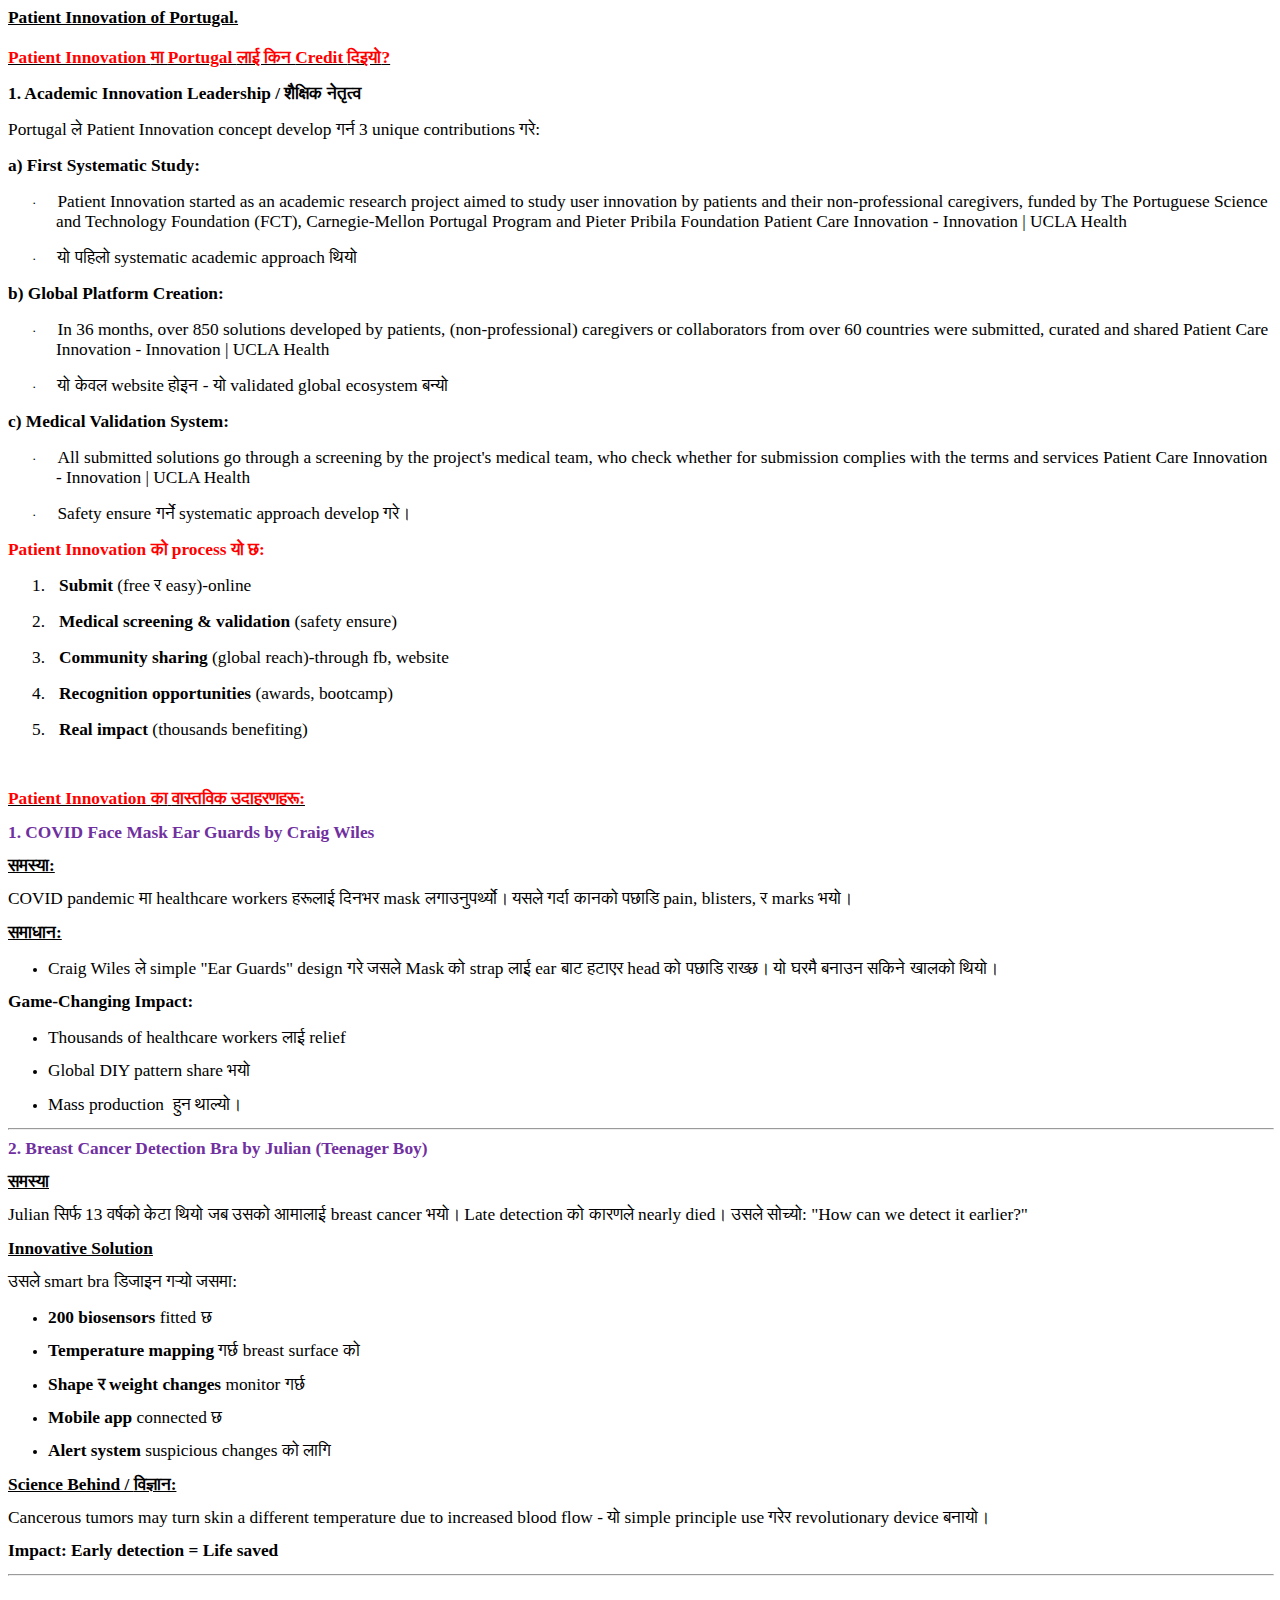
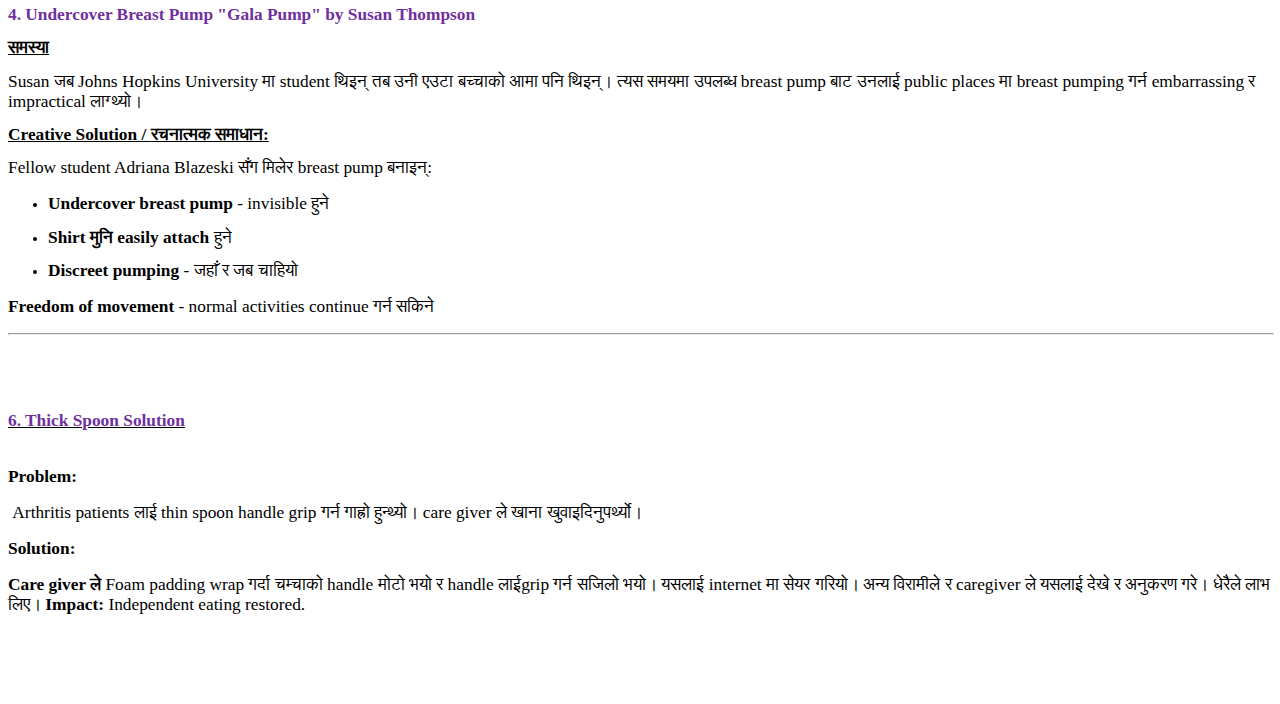
<file: patientinnovation.htm>
<html xmlns:v="urn:schemas-microsoft-com:vml"
xmlns:o="urn:schemas-microsoft-com:office:office"
xmlns:w="urn:schemas-microsoft-com:office:word"
xmlns:m="http://schemas.microsoft.com/office/2004/12/omml"
xmlns="http://www.w3.org/TR/REC-html40">

<head>
<meta http-equiv=Content-Type content="text/html; charset=utf-8">
<meta name=ProgId content=Word.Document>
<meta name=Generator content="Microsoft Word 14">
<meta name=Originator content="Microsoft Word 14">
<link rel=File-List
href="Real%20Patient%20Innovation%20Examples_files/filelist.xml">
<link rel=Edit-Time-Data
href="Real%20Patient%20Innovation%20Examples_files/editdata.mso">
<!--[if !mso]>
<style>
v\:* {behavior:url(#default#VML);}
o\:* {behavior:url(#default#VML);}
w\:* {behavior:url(#default#VML);}
.shape {behavior:url(#default#VML);}
</style>
<![endif]--><!--[if gte mso 9]><xml>
 <o:DocumentProperties>
  <o:Author>Shiva Prasad Acharya</o:Author>
  <o:Template>Normal</o:Template>
  <o:LastAuthor>Shiva Prasad Acharya</o:LastAuthor>
  <o:Revision>2</o:Revision>
  <o:TotalTime>28</o:TotalTime>
  <o:Created>2025-08-12T16:39:00Z</o:Created>
  <o:LastSaved>2025-08-12T16:39:00Z</o:LastSaved>
  <o:Pages>4</o:Pages>
  <o:Words>519</o:Words>
  <o:Characters>2963</o:Characters>
  <o:Company>HP</o:Company>
  <o:Lines>24</o:Lines>
  <o:Paragraphs>6</o:Paragraphs>
  <o:CharactersWithSpaces>3476</o:CharactersWithSpaces>
  <o:Version>14.00</o:Version>
 </o:DocumentProperties>
 <o:OfficeDocumentSettings>
  <o:AllowPNG/>
 </o:OfficeDocumentSettings>
</xml><![endif]-->
<link rel=themeData
href="Real%20Patient%20Innovation%20Examples_files/themedata.thmx">
<link rel=colorSchemeMapping
href="Real%20Patient%20Innovation%20Examples_files/colorschememapping.xml">
<!--[if gte mso 9]><xml>
 <w:WordDocument>
  <w:TrackMoves>false</w:TrackMoves>
  <w:TrackFormatting/>
  <w:PunctuationKerning/>
  <w:ValidateAgainstSchemas/>
  <w:SaveIfXMLInvalid>false</w:SaveIfXMLInvalid>
  <w:IgnoreMixedContent>false</w:IgnoreMixedContent>
  <w:AlwaysShowPlaceholderText>false</w:AlwaysShowPlaceholderText>
  <w:DoNotPromoteQF/>
  <w:LidThemeOther>EN-US</w:LidThemeOther>
  <w:LidThemeAsian>X-NONE</w:LidThemeAsian>
  <w:LidThemeComplexScript>NE</w:LidThemeComplexScript>
  <w:Compatibility>
   <w:BreakWrappedTables/>
   <w:SnapToGridInCell/>
   <w:WrapTextWithPunct/>
   <w:UseAsianBreakRules/>
   <w:DontGrowAutofit/>
   <w:SplitPgBreakAndParaMark/>
   <w:EnableOpenTypeKerning/>
   <w:DontFlipMirrorIndents/>
   <w:OverrideTableStyleHps/>
  </w:Compatibility>
  <m:mathPr>
   <m:mathFont m:val="Cambria Math"/>
   <m:brkBin m:val="before"/>
   <m:brkBinSub m:val="&#45;-"/>
   <m:smallFrac m:val="off"/>
   <m:dispDef/>
   <m:lMargin m:val="0"/>
   <m:rMargin m:val="0"/>
   <m:defJc m:val="centerGroup"/>
   <m:wrapIndent m:val="1440"/>
   <m:intLim m:val="subSup"/>
   <m:naryLim m:val="undOvr"/>
  </m:mathPr></w:WordDocument>
</xml><![endif]--><!--[if gte mso 9]><xml>
 <w:LatentStyles DefLockedState="false" DefUnhideWhenUsed="true"
  DefSemiHidden="true" DefQFormat="false" DefPriority="99"
  LatentStyleCount="267">
  <w:LsdException Locked="false" Priority="0" SemiHidden="false"
   UnhideWhenUsed="false" QFormat="true" Name="Normal"/>
  <w:LsdException Locked="false" Priority="9" SemiHidden="false"
   UnhideWhenUsed="false" QFormat="true" Name="heading 1"/>
  <w:LsdException Locked="false" Priority="9" QFormat="true" Name="heading 2"/>
  <w:LsdException Locked="false" Priority="9" QFormat="true" Name="heading 3"/>
  <w:LsdException Locked="false" Priority="9" QFormat="true" Name="heading 4"/>
  <w:LsdException Locked="false" Priority="9" QFormat="true" Name="heading 5"/>
  <w:LsdException Locked="false" Priority="9" QFormat="true" Name="heading 6"/>
  <w:LsdException Locked="false" Priority="9" QFormat="true" Name="heading 7"/>
  <w:LsdException Locked="false" Priority="9" QFormat="true" Name="heading 8"/>
  <w:LsdException Locked="false" Priority="9" QFormat="true" Name="heading 9"/>
  <w:LsdException Locked="false" Priority="39" Name="toc 1"/>
  <w:LsdException Locked="false" Priority="39" Name="toc 2"/>
  <w:LsdException Locked="false" Priority="39" Name="toc 3"/>
  <w:LsdException Locked="false" Priority="39" Name="toc 4"/>
  <w:LsdException Locked="false" Priority="39" Name="toc 5"/>
  <w:LsdException Locked="false" Priority="39" Name="toc 6"/>
  <w:LsdException Locked="false" Priority="39" Name="toc 7"/>
  <w:LsdException Locked="false" Priority="39" Name="toc 8"/>
  <w:LsdException Locked="false" Priority="39" Name="toc 9"/>
  <w:LsdException Locked="false" Priority="35" QFormat="true" Name="caption"/>
  <w:LsdException Locked="false" Priority="10" SemiHidden="false"
   UnhideWhenUsed="false" QFormat="true" Name="Title"/>
  <w:LsdException Locked="false" Priority="1" Name="Default Paragraph Font"/>
  <w:LsdException Locked="false" Priority="11" SemiHidden="false"
   UnhideWhenUsed="false" QFormat="true" Name="Subtitle"/>
  <w:LsdException Locked="false" Priority="22" SemiHidden="false"
   UnhideWhenUsed="false" QFormat="true" Name="Strong"/>
  <w:LsdException Locked="false" Priority="20" SemiHidden="false"
   UnhideWhenUsed="false" QFormat="true" Name="Emphasis"/>
  <w:LsdException Locked="false" Priority="59" SemiHidden="false"
   UnhideWhenUsed="false" Name="Table Grid"/>
  <w:LsdException Locked="false" UnhideWhenUsed="false" Name="Placeholder Text"/>
  <w:LsdException Locked="false" Priority="1" SemiHidden="false"
   UnhideWhenUsed="false" QFormat="true" Name="No Spacing"/>
  <w:LsdException Locked="false" Priority="60" SemiHidden="false"
   UnhideWhenUsed="false" Name="Light Shading"/>
  <w:LsdException Locked="false" Priority="61" SemiHidden="false"
   UnhideWhenUsed="false" Name="Light List"/>
  <w:LsdException Locked="false" Priority="62" SemiHidden="false"
   UnhideWhenUsed="false" Name="Light Grid"/>
  <w:LsdException Locked="false" Priority="63" SemiHidden="false"
   UnhideWhenUsed="false" Name="Medium Shading 1"/>
  <w:LsdException Locked="false" Priority="64" SemiHidden="false"
   UnhideWhenUsed="false" Name="Medium Shading 2"/>
  <w:LsdException Locked="false" Priority="65" SemiHidden="false"
   UnhideWhenUsed="false" Name="Medium List 1"/>
  <w:LsdException Locked="false" Priority="66" SemiHidden="false"
   UnhideWhenUsed="false" Name="Medium List 2"/>
  <w:LsdException Locked="false" Priority="67" SemiHidden="false"
   UnhideWhenUsed="false" Name="Medium Grid 1"/>
  <w:LsdException Locked="false" Priority="68" SemiHidden="false"
   UnhideWhenUsed="false" Name="Medium Grid 2"/>
  <w:LsdException Locked="false" Priority="69" SemiHidden="false"
   UnhideWhenUsed="false" Name="Medium Grid 3"/>
  <w:LsdException Locked="false" Priority="70" SemiHidden="false"
   UnhideWhenUsed="false" Name="Dark List"/>
  <w:LsdException Locked="false" Priority="71" SemiHidden="false"
   UnhideWhenUsed="false" Name="Colorful Shading"/>
  <w:LsdException Locked="false" Priority="72" SemiHidden="false"
   UnhideWhenUsed="false" Name="Colorful List"/>
  <w:LsdException Locked="false" Priority="73" SemiHidden="false"
   UnhideWhenUsed="false" Name="Colorful Grid"/>
  <w:LsdException Locked="false" Priority="60" SemiHidden="false"
   UnhideWhenUsed="false" Name="Light Shading Accent 1"/>
  <w:LsdException Locked="false" Priority="61" SemiHidden="false"
   UnhideWhenUsed="false" Name="Light List Accent 1"/>
  <w:LsdException Locked="false" Priority="62" SemiHidden="false"
   UnhideWhenUsed="false" Name="Light Grid Accent 1"/>
  <w:LsdException Locked="false" Priority="63" SemiHidden="false"
   UnhideWhenUsed="false" Name="Medium Shading 1 Accent 1"/>
  <w:LsdException Locked="false" Priority="64" SemiHidden="false"
   UnhideWhenUsed="false" Name="Medium Shading 2 Accent 1"/>
  <w:LsdException Locked="false" Priority="65" SemiHidden="false"
   UnhideWhenUsed="false" Name="Medium List 1 Accent 1"/>
  <w:LsdException Locked="false" UnhideWhenUsed="false" Name="Revision"/>
  <w:LsdException Locked="false" Priority="34" SemiHidden="false"
   UnhideWhenUsed="false" QFormat="true" Name="List Paragraph"/>
  <w:LsdException Locked="false" Priority="29" SemiHidden="false"
   UnhideWhenUsed="false" QFormat="true" Name="Quote"/>
  <w:LsdException Locked="false" Priority="30" SemiHidden="false"
   UnhideWhenUsed="false" QFormat="true" Name="Intense Quote"/>
  <w:LsdException Locked="false" Priority="66" SemiHidden="false"
   UnhideWhenUsed="false" Name="Medium List 2 Accent 1"/>
  <w:LsdException Locked="false" Priority="67" SemiHidden="false"
   UnhideWhenUsed="false" Name="Medium Grid 1 Accent 1"/>
  <w:LsdException Locked="false" Priority="68" SemiHidden="false"
   UnhideWhenUsed="false" Name="Medium Grid 2 Accent 1"/>
  <w:LsdException Locked="false" Priority="69" SemiHidden="false"
   UnhideWhenUsed="false" Name="Medium Grid 3 Accent 1"/>
  <w:LsdException Locked="false" Priority="70" SemiHidden="false"
   UnhideWhenUsed="false" Name="Dark List Accent 1"/>
  <w:LsdException Locked="false" Priority="71" SemiHidden="false"
   UnhideWhenUsed="false" Name="Colorful Shading Accent 1"/>
  <w:LsdException Locked="false" Priority="72" SemiHidden="false"
   UnhideWhenUsed="false" Name="Colorful List Accent 1"/>
  <w:LsdException Locked="false" Priority="73" SemiHidden="false"
   UnhideWhenUsed="false" Name="Colorful Grid Accent 1"/>
  <w:LsdException Locked="false" Priority="60" SemiHidden="false"
   UnhideWhenUsed="false" Name="Light Shading Accent 2"/>
  <w:LsdException Locked="false" Priority="61" SemiHidden="false"
   UnhideWhenUsed="false" Name="Light List Accent 2"/>
  <w:LsdException Locked="false" Priority="62" SemiHidden="false"
   UnhideWhenUsed="false" Name="Light Grid Accent 2"/>
  <w:LsdException Locked="false" Priority="63" SemiHidden="false"
   UnhideWhenUsed="false" Name="Medium Shading 1 Accent 2"/>
  <w:LsdException Locked="false" Priority="64" SemiHidden="false"
   UnhideWhenUsed="false" Name="Medium Shading 2 Accent 2"/>
  <w:LsdException Locked="false" Priority="65" SemiHidden="false"
   UnhideWhenUsed="false" Name="Medium List 1 Accent 2"/>
  <w:LsdException Locked="false" Priority="66" SemiHidden="false"
   UnhideWhenUsed="false" Name="Medium List 2 Accent 2"/>
  <w:LsdException Locked="false" Priority="67" SemiHidden="false"
   UnhideWhenUsed="false" Name="Medium Grid 1 Accent 2"/>
  <w:LsdException Locked="false" Priority="68" SemiHidden="false"
   UnhideWhenUsed="false" Name="Medium Grid 2 Accent 2"/>
  <w:LsdException Locked="false" Priority="69" SemiHidden="false"
   UnhideWhenUsed="false" Name="Medium Grid 3 Accent 2"/>
  <w:LsdException Locked="false" Priority="70" SemiHidden="false"
   UnhideWhenUsed="false" Name="Dark List Accent 2"/>
  <w:LsdException Locked="false" Priority="71" SemiHidden="false"
   UnhideWhenUsed="false" Name="Colorful Shading Accent 2"/>
  <w:LsdException Locked="false" Priority="72" SemiHidden="false"
   UnhideWhenUsed="false" Name="Colorful List Accent 2"/>
  <w:LsdException Locked="false" Priority="73" SemiHidden="false"
   UnhideWhenUsed="false" Name="Colorful Grid Accent 2"/>
  <w:LsdException Locked="false" Priority="60" SemiHidden="false"
   UnhideWhenUsed="false" Name="Light Shading Accent 3"/>
  <w:LsdException Locked="false" Priority="61" SemiHidden="false"
   UnhideWhenUsed="false" Name="Light List Accent 3"/>
  <w:LsdException Locked="false" Priority="62" SemiHidden="false"
   UnhideWhenUsed="false" Name="Light Grid Accent 3"/>
  <w:LsdException Locked="false" Priority="63" SemiHidden="false"
   UnhideWhenUsed="false" Name="Medium Shading 1 Accent 3"/>
  <w:LsdException Locked="false" Priority="64" SemiHidden="false"
   UnhideWhenUsed="false" Name="Medium Shading 2 Accent 3"/>
  <w:LsdException Locked="false" Priority="65" SemiHidden="false"
   UnhideWhenUsed="false" Name="Medium List 1 Accent 3"/>
  <w:LsdException Locked="false" Priority="66" SemiHidden="false"
   UnhideWhenUsed="false" Name="Medium List 2 Accent 3"/>
  <w:LsdException Locked="false" Priority="67" SemiHidden="false"
   UnhideWhenUsed="false" Name="Medium Grid 1 Accent 3"/>
  <w:LsdException Locked="false" Priority="68" SemiHidden="false"
   UnhideWhenUsed="false" Name="Medium Grid 2 Accent 3"/>
  <w:LsdException Locked="false" Priority="69" SemiHidden="false"
   UnhideWhenUsed="false" Name="Medium Grid 3 Accent 3"/>
  <w:LsdException Locked="false" Priority="70" SemiHidden="false"
   UnhideWhenUsed="false" Name="Dark List Accent 3"/>
  <w:LsdException Locked="false" Priority="71" SemiHidden="false"
   UnhideWhenUsed="false" Name="Colorful Shading Accent 3"/>
  <w:LsdException Locked="false" Priority="72" SemiHidden="false"
   UnhideWhenUsed="false" Name="Colorful List Accent 3"/>
  <w:LsdException Locked="false" Priority="73" SemiHidden="false"
   UnhideWhenUsed="false" Name="Colorful Grid Accent 3"/>
  <w:LsdException Locked="false" Priority="60" SemiHidden="false"
   UnhideWhenUsed="false" Name="Light Shading Accent 4"/>
  <w:LsdException Locked="false" Priority="61" SemiHidden="false"
   UnhideWhenUsed="false" Name="Light List Accent 4"/>
  <w:LsdException Locked="false" Priority="62" SemiHidden="false"
   UnhideWhenUsed="false" Name="Light Grid Accent 4"/>
  <w:LsdException Locked="false" Priority="63" SemiHidden="false"
   UnhideWhenUsed="false" Name="Medium Shading 1 Accent 4"/>
  <w:LsdException Locked="false" Priority="64" SemiHidden="false"
   UnhideWhenUsed="false" Name="Medium Shading 2 Accent 4"/>
  <w:LsdException Locked="false" Priority="65" SemiHidden="false"
   UnhideWhenUsed="false" Name="Medium List 1 Accent 4"/>
  <w:LsdException Locked="false" Priority="66" SemiHidden="false"
   UnhideWhenUsed="false" Name="Medium List 2 Accent 4"/>
  <w:LsdException Locked="false" Priority="67" SemiHidden="false"
   UnhideWhenUsed="false" Name="Medium Grid 1 Accent 4"/>
  <w:LsdException Locked="false" Priority="68" SemiHidden="false"
   UnhideWhenUsed="false" Name="Medium Grid 2 Accent 4"/>
  <w:LsdException Locked="false" Priority="69" SemiHidden="false"
   UnhideWhenUsed="false" Name="Medium Grid 3 Accent 4"/>
  <w:LsdException Locked="false" Priority="70" SemiHidden="false"
   UnhideWhenUsed="false" Name="Dark List Accent 4"/>
  <w:LsdException Locked="false" Priority="71" SemiHidden="false"
   UnhideWhenUsed="false" Name="Colorful Shading Accent 4"/>
  <w:LsdException Locked="false" Priority="72" SemiHidden="false"
   UnhideWhenUsed="false" Name="Colorful List Accent 4"/>
  <w:LsdException Locked="false" Priority="73" SemiHidden="false"
   UnhideWhenUsed="false" Name="Colorful Grid Accent 4"/>
  <w:LsdException Locked="false" Priority="60" SemiHidden="false"
   UnhideWhenUsed="false" Name="Light Shading Accent 5"/>
  <w:LsdException Locked="false" Priority="61" SemiHidden="false"
   UnhideWhenUsed="false" Name="Light List Accent 5"/>
  <w:LsdException Locked="false" Priority="62" SemiHidden="false"
   UnhideWhenUsed="false" Name="Light Grid Accent 5"/>
  <w:LsdException Locked="false" Priority="63" SemiHidden="false"
   UnhideWhenUsed="false" Name="Medium Shading 1 Accent 5"/>
  <w:LsdException Locked="false" Priority="64" SemiHidden="false"
   UnhideWhenUsed="false" Name="Medium Shading 2 Accent 5"/>
  <w:LsdException Locked="false" Priority="65" SemiHidden="false"
   UnhideWhenUsed="false" Name="Medium List 1 Accent 5"/>
  <w:LsdException Locked="false" Priority="66" SemiHidden="false"
   UnhideWhenUsed="false" Name="Medium List 2 Accent 5"/>
  <w:LsdException Locked="false" Priority="67" SemiHidden="false"
   UnhideWhenUsed="false" Name="Medium Grid 1 Accent 5"/>
  <w:LsdException Locked="false" Priority="68" SemiHidden="false"
   UnhideWhenUsed="false" Name="Medium Grid 2 Accent 5"/>
  <w:LsdException Locked="false" Priority="69" SemiHidden="false"
   UnhideWhenUsed="false" Name="Medium Grid 3 Accent 5"/>
  <w:LsdException Locked="false" Priority="70" SemiHidden="false"
   UnhideWhenUsed="false" Name="Dark List Accent 5"/>
  <w:LsdException Locked="false" Priority="71" SemiHidden="false"
   UnhideWhenUsed="false" Name="Colorful Shading Accent 5"/>
  <w:LsdException Locked="false" Priority="72" SemiHidden="false"
   UnhideWhenUsed="false" Name="Colorful List Accent 5"/>
  <w:LsdException Locked="false" Priority="73" SemiHidden="false"
   UnhideWhenUsed="false" Name="Colorful Grid Accent 5"/>
  <w:LsdException Locked="false" Priority="60" SemiHidden="false"
   UnhideWhenUsed="false" Name="Light Shading Accent 6"/>
  <w:LsdException Locked="false" Priority="61" SemiHidden="false"
   UnhideWhenUsed="false" Name="Light List Accent 6"/>
  <w:LsdException Locked="false" Priority="62" SemiHidden="false"
   UnhideWhenUsed="false" Name="Light Grid Accent 6"/>
  <w:LsdException Locked="false" Priority="63" SemiHidden="false"
   UnhideWhenUsed="false" Name="Medium Shading 1 Accent 6"/>
  <w:LsdException Locked="false" Priority="64" SemiHidden="false"
   UnhideWhenUsed="false" Name="Medium Shading 2 Accent 6"/>
  <w:LsdException Locked="false" Priority="65" SemiHidden="false"
   UnhideWhenUsed="false" Name="Medium List 1 Accent 6"/>
  <w:LsdException Locked="false" Priority="66" SemiHidden="false"
   UnhideWhenUsed="false" Name="Medium List 2 Accent 6"/>
  <w:LsdException Locked="false" Priority="67" SemiHidden="false"
   UnhideWhenUsed="false" Name="Medium Grid 1 Accent 6"/>
  <w:LsdException Locked="false" Priority="68" SemiHidden="false"
   UnhideWhenUsed="false" Name="Medium Grid 2 Accent 6"/>
  <w:LsdException Locked="false" Priority="69" SemiHidden="false"
   UnhideWhenUsed="false" Name="Medium Grid 3 Accent 6"/>
  <w:LsdException Locked="false" Priority="70" SemiHidden="false"
   UnhideWhenUsed="false" Name="Dark List Accent 6"/>
  <w:LsdException Locked="false" Priority="71" SemiHidden="false"
   UnhideWhenUsed="false" Name="Colorful Shading Accent 6"/>
  <w:LsdException Locked="false" Priority="72" SemiHidden="false"
   UnhideWhenUsed="false" Name="Colorful List Accent 6"/>
  <w:LsdException Locked="false" Priority="73" SemiHidden="false"
   UnhideWhenUsed="false" Name="Colorful Grid Accent 6"/>
  <w:LsdException Locked="false" Priority="19" SemiHidden="false"
   UnhideWhenUsed="false" QFormat="true" Name="Subtle Emphasis"/>
  <w:LsdException Locked="false" Priority="21" SemiHidden="false"
   UnhideWhenUsed="false" QFormat="true" Name="Intense Emphasis"/>
  <w:LsdException Locked="false" Priority="31" SemiHidden="false"
   UnhideWhenUsed="false" QFormat="true" Name="Subtle Reference"/>
  <w:LsdException Locked="false" Priority="32" SemiHidden="false"
   UnhideWhenUsed="false" QFormat="true" Name="Intense Reference"/>
  <w:LsdException Locked="false" Priority="33" SemiHidden="false"
   UnhideWhenUsed="false" QFormat="true" Name="Book Title"/>
  <w:LsdException Locked="false" Priority="37" Name="Bibliography"/>
  <w:LsdException Locked="false" Priority="39" QFormat="true" Name="TOC Heading"/>
 </w:LatentStyles>
</xml><![endif]-->
<style>
<!--
 /* Font Definitions */
 @font-face
	{font-family:Wingdings;
	panose-1:5 0 0 0 0 0 0 0 0 0;
	mso-font-charset:2;
	mso-generic-font-family:auto;
	mso-font-pitch:variable;
	mso-font-signature:0 268435456 0 0 -2147483648 0;}
@font-face
	{font-family:Mangal;
	panose-1:2 4 5 3 5 2 3 3 2 2;
	mso-font-charset:1;
	mso-generic-font-family:auto;
	mso-font-pitch:variable;
	mso-font-signature:32771 0 0 0 1 0;}
@font-face
	{font-family:Mangal;
	panose-1:2 4 5 3 5 2 3 3 2 2;
	mso-font-charset:1;
	mso-generic-font-family:auto;
	mso-font-pitch:variable;
	mso-font-signature:32771 0 0 0 1 0;}
@font-face
	{font-family:Calibri;
	panose-1:2 15 5 2 2 2 4 3 2 4;
	mso-font-charset:0;
	mso-generic-font-family:swiss;
	mso-font-pitch:variable;
	mso-font-signature:-469750017 -1040178053 9 0 511 0;}
 /* Style Definitions */
 p.MsoNormal, li.MsoNormal, div.MsoNormal
	{mso-style-unhide:no;
	mso-style-qformat:yes;
	mso-style-parent:"";
	margin-top:0cm;
	margin-right:0cm;
	margin-bottom:10.0pt;
	margin-left:0cm;
	line-height:115%;
	mso-pagination:widow-orphan;
	font-size:11.0pt;
	mso-bidi-font-size:10.0pt;
	font-family:"Calibri","sans-serif";
	mso-ascii-font-family:Calibri;
	mso-ascii-theme-font:minor-latin;
	mso-fareast-font-family:Calibri;
	mso-fareast-theme-font:minor-latin;
	mso-hansi-font-family:Calibri;
	mso-hansi-theme-font:minor-latin;
	mso-bidi-font-family:Mangal;
	mso-bidi-theme-font:minor-bidi;}
h1
	{mso-style-priority:9;
	mso-style-unhide:no;
	mso-style-qformat:yes;
	mso-style-link:"Heading 1 Char";
	mso-margin-top-alt:auto;
	margin-right:0cm;
	mso-margin-bottom-alt:auto;
	margin-left:0cm;
	mso-pagination:widow-orphan;
	mso-outline-level:1;
	font-size:24.0pt;
	font-family:"Times New Roman","serif";
	mso-fareast-font-family:"Times New Roman";
	font-weight:bold;}
h2
	{mso-style-priority:9;
	mso-style-unhide:no;
	mso-style-qformat:yes;
	mso-style-link:"Heading 2 Char";
	mso-margin-top-alt:auto;
	margin-right:0cm;
	mso-margin-bottom-alt:auto;
	margin-left:0cm;
	mso-pagination:widow-orphan;
	mso-outline-level:2;
	font-size:18.0pt;
	font-family:"Times New Roman","serif";
	mso-fareast-font-family:"Times New Roman";
	font-weight:bold;}
h3
	{mso-style-priority:9;
	mso-style-unhide:no;
	mso-style-qformat:yes;
	mso-style-link:"Heading 3 Char";
	mso-margin-top-alt:auto;
	margin-right:0cm;
	mso-margin-bottom-alt:auto;
	margin-left:0cm;
	mso-pagination:widow-orphan;
	mso-outline-level:3;
	font-size:13.5pt;
	font-family:"Times New Roman","serif";
	mso-fareast-font-family:"Times New Roman";
	font-weight:bold;}
p.MsoHeader, li.MsoHeader, div.MsoHeader
	{mso-style-priority:99;
	mso-style-link:"Header Char";
	margin:0cm;
	margin-bottom:.0001pt;
	mso-pagination:widow-orphan;
	tab-stops:center 234.0pt right 468.0pt;
	font-size:11.0pt;
	mso-bidi-font-size:10.0pt;
	font-family:"Calibri","sans-serif";
	mso-ascii-font-family:Calibri;
	mso-ascii-theme-font:minor-latin;
	mso-fareast-font-family:Calibri;
	mso-fareast-theme-font:minor-latin;
	mso-hansi-font-family:Calibri;
	mso-hansi-theme-font:minor-latin;
	mso-bidi-font-family:Mangal;
	mso-bidi-theme-font:minor-bidi;}
p.MsoFooter, li.MsoFooter, div.MsoFooter
	{mso-style-priority:99;
	mso-style-link:"Footer Char";
	margin:0cm;
	margin-bottom:.0001pt;
	mso-pagination:widow-orphan;
	tab-stops:center 234.0pt right 468.0pt;
	font-size:11.0pt;
	mso-bidi-font-size:10.0pt;
	font-family:"Calibri","sans-serif";
	mso-ascii-font-family:Calibri;
	mso-ascii-theme-font:minor-latin;
	mso-fareast-font-family:Calibri;
	mso-fareast-theme-font:minor-latin;
	mso-hansi-font-family:Calibri;
	mso-hansi-theme-font:minor-latin;
	mso-bidi-font-family:Mangal;
	mso-bidi-theme-font:minor-bidi;}
p
	{mso-style-noshow:yes;
	mso-style-priority:99;
	mso-margin-top-alt:auto;
	margin-right:0cm;
	mso-margin-bottom-alt:auto;
	margin-left:0cm;
	mso-pagination:widow-orphan;
	font-size:12.0pt;
	font-family:"Times New Roman","serif";
	mso-fareast-font-family:"Times New Roman";}
span.Heading1Char
	{mso-style-name:"Heading 1 Char";
	mso-style-priority:9;
	mso-style-unhide:no;
	mso-style-locked:yes;
	mso-style-link:"Heading 1";
	mso-ansi-font-size:24.0pt;
	mso-bidi-font-size:24.0pt;
	font-family:"Times New Roman","serif";
	mso-ascii-font-family:"Times New Roman";
	mso-fareast-font-family:"Times New Roman";
	mso-hansi-font-family:"Times New Roman";
	mso-bidi-font-family:"Times New Roman";
	mso-font-kerning:18.0pt;
	font-weight:bold;}
span.Heading2Char
	{mso-style-name:"Heading 2 Char";
	mso-style-priority:9;
	mso-style-unhide:no;
	mso-style-locked:yes;
	mso-style-link:"Heading 2";
	mso-ansi-font-size:18.0pt;
	mso-bidi-font-size:18.0pt;
	font-family:"Times New Roman","serif";
	mso-ascii-font-family:"Times New Roman";
	mso-fareast-font-family:"Times New Roman";
	mso-hansi-font-family:"Times New Roman";
	mso-bidi-font-family:"Times New Roman";
	font-weight:bold;}
span.Heading3Char
	{mso-style-name:"Heading 3 Char";
	mso-style-priority:9;
	mso-style-unhide:no;
	mso-style-locked:yes;
	mso-style-link:"Heading 3";
	mso-ansi-font-size:13.5pt;
	mso-bidi-font-size:13.5pt;
	font-family:"Times New Roman","serif";
	mso-ascii-font-family:"Times New Roman";
	mso-fareast-font-family:"Times New Roman";
	mso-hansi-font-family:"Times New Roman";
	mso-bidi-font-family:"Times New Roman";
	font-weight:bold;}
p.whitespace-normal, li.whitespace-normal, div.whitespace-normal
	{mso-style-name:whitespace-normal;
	mso-style-unhide:no;
	mso-margin-top-alt:auto;
	margin-right:0cm;
	mso-margin-bottom-alt:auto;
	margin-left:0cm;
	mso-pagination:widow-orphan;
	font-size:12.0pt;
	font-family:"Times New Roman","serif";
	mso-fareast-font-family:"Times New Roman";}
span.HeaderChar
	{mso-style-name:"Header Char";
	mso-style-priority:99;
	mso-style-unhide:no;
	mso-style-locked:yes;
	mso-style-link:Header;}
span.FooterChar
	{mso-style-name:"Footer Char";
	mso-style-priority:99;
	mso-style-unhide:no;
	mso-style-locked:yes;
	mso-style-link:Footer;}
.MsoChpDefault
	{mso-style-type:export-only;
	mso-default-props:yes;
	font-family:"Calibri","sans-serif";
	mso-ascii-font-family:Calibri;
	mso-ascii-theme-font:minor-latin;
	mso-fareast-font-family:Calibri;
	mso-fareast-theme-font:minor-latin;
	mso-hansi-font-family:Calibri;
	mso-hansi-theme-font:minor-latin;
	mso-bidi-font-family:Mangal;
	mso-bidi-theme-font:minor-bidi;}
.MsoPapDefault
	{mso-style-type:export-only;
	margin-bottom:10.0pt;
	line-height:115%;}
 /* Page Definitions */
 @page
	{mso-footnote-separator:url("Real%20Patient%20Innovation%20Examples_files/header.htm") fs;
	mso-footnote-continuation-separator:url("Real%20Patient%20Innovation%20Examples_files/header.htm") fcs;
	mso-endnote-separator:url("Real%20Patient%20Innovation%20Examples_files/header.htm") es;
	mso-endnote-continuation-separator:url("Real%20Patient%20Innovation%20Examples_files/header.htm") ecs;}
@page WordSection1
	{size:612.0pt 792.0pt;
	margin:72.0pt 72.0pt 72.0pt 72.0pt;
	mso-header-margin:35.4pt;
	mso-footer-margin:35.4pt;
	mso-footer:url("Real%20Patient%20Innovation%20Examples_files/header.htm") f1;
	mso-paper-source:0;}
div.WordSection1
	{page:WordSection1;}
 /* List Definitions */
 @list l0
	{mso-list-id:255409015;
	mso-list-template-ids:55218660;}
@list l0:level1
	{mso-level-number-format:bullet;
	mso-level-text:;
	mso-level-tab-stop:36.0pt;
	mso-level-number-position:left;
	text-indent:-18.0pt;
	mso-ansi-font-size:10.0pt;
	font-family:Symbol;}
@list l0:level2
	{mso-level-number-format:bullet;
	mso-level-text:o;
	mso-level-tab-stop:72.0pt;
	mso-level-number-position:left;
	text-indent:-18.0pt;
	mso-ansi-font-size:10.0pt;
	font-family:"Courier New";
	mso-bidi-font-family:"Times New Roman";}
@list l0:level3
	{mso-level-number-format:bullet;
	mso-level-text:;
	mso-level-tab-stop:108.0pt;
	mso-level-number-position:left;
	text-indent:-18.0pt;
	mso-ansi-font-size:10.0pt;
	font-family:Wingdings;}
@list l0:level4
	{mso-level-number-format:bullet;
	mso-level-text:;
	mso-level-tab-stop:144.0pt;
	mso-level-number-position:left;
	text-indent:-18.0pt;
	mso-ansi-font-size:10.0pt;
	font-family:Wingdings;}
@list l0:level5
	{mso-level-number-format:bullet;
	mso-level-text:;
	mso-level-tab-stop:180.0pt;
	mso-level-number-position:left;
	text-indent:-18.0pt;
	mso-ansi-font-size:10.0pt;
	font-family:Wingdings;}
@list l0:level6
	{mso-level-number-format:bullet;
	mso-level-text:;
	mso-level-tab-stop:216.0pt;
	mso-level-number-position:left;
	text-indent:-18.0pt;
	mso-ansi-font-size:10.0pt;
	font-family:Wingdings;}
@list l0:level7
	{mso-level-number-format:bullet;
	mso-level-text:;
	mso-level-tab-stop:252.0pt;
	mso-level-number-position:left;
	text-indent:-18.0pt;
	mso-ansi-font-size:10.0pt;
	font-family:Wingdings;}
@list l0:level8
	{mso-level-number-format:bullet;
	mso-level-text:;
	mso-level-tab-stop:288.0pt;
	mso-level-number-position:left;
	text-indent:-18.0pt;
	mso-ansi-font-size:10.0pt;
	font-family:Wingdings;}
@list l0:level9
	{mso-level-number-format:bullet;
	mso-level-text:;
	mso-level-tab-stop:324.0pt;
	mso-level-number-position:left;
	text-indent:-18.0pt;
	mso-ansi-font-size:10.0pt;
	font-family:Wingdings;}
@list l1
	{mso-list-id:289291076;
	mso-list-template-ids:-921009296;}
@list l1:level1
	{mso-level-number-format:bullet;
	mso-level-text:;
	mso-level-tab-stop:36.0pt;
	mso-level-number-position:left;
	text-indent:-18.0pt;
	mso-ansi-font-size:10.0pt;
	font-family:Symbol;}
@list l1:level2
	{mso-level-number-format:bullet;
	mso-level-text:o;
	mso-level-tab-stop:72.0pt;
	mso-level-number-position:left;
	text-indent:-18.0pt;
	mso-ansi-font-size:10.0pt;
	font-family:"Courier New";
	mso-bidi-font-family:"Times New Roman";}
@list l1:level3
	{mso-level-number-format:bullet;
	mso-level-text:;
	mso-level-tab-stop:108.0pt;
	mso-level-number-position:left;
	text-indent:-18.0pt;
	mso-ansi-font-size:10.0pt;
	font-family:Wingdings;}
@list l1:level4
	{mso-level-number-format:bullet;
	mso-level-text:;
	mso-level-tab-stop:144.0pt;
	mso-level-number-position:left;
	text-indent:-18.0pt;
	mso-ansi-font-size:10.0pt;
	font-family:Wingdings;}
@list l1:level5
	{mso-level-number-format:bullet;
	mso-level-text:;
	mso-level-tab-stop:180.0pt;
	mso-level-number-position:left;
	text-indent:-18.0pt;
	mso-ansi-font-size:10.0pt;
	font-family:Wingdings;}
@list l1:level6
	{mso-level-number-format:bullet;
	mso-level-text:;
	mso-level-tab-stop:216.0pt;
	mso-level-number-position:left;
	text-indent:-18.0pt;
	mso-ansi-font-size:10.0pt;
	font-family:Wingdings;}
@list l1:level7
	{mso-level-number-format:bullet;
	mso-level-text:;
	mso-level-tab-stop:252.0pt;
	mso-level-number-position:left;
	text-indent:-18.0pt;
	mso-ansi-font-size:10.0pt;
	font-family:Wingdings;}
@list l1:level8
	{mso-level-number-format:bullet;
	mso-level-text:;
	mso-level-tab-stop:288.0pt;
	mso-level-number-position:left;
	text-indent:-18.0pt;
	mso-ansi-font-size:10.0pt;
	font-family:Wingdings;}
@list l1:level9
	{mso-level-number-format:bullet;
	mso-level-text:;
	mso-level-tab-stop:324.0pt;
	mso-level-number-position:left;
	text-indent:-18.0pt;
	mso-ansi-font-size:10.0pt;
	font-family:Wingdings;}
@list l2
	{mso-list-id:518659835;
	mso-list-template-ids:1495843626;}
@list l2:level1
	{mso-level-number-format:bullet;
	mso-level-text:;
	mso-level-tab-stop:36.0pt;
	mso-level-number-position:left;
	text-indent:-18.0pt;
	mso-ansi-font-size:10.0pt;
	font-family:Symbol;}
@list l2:level2
	{mso-level-number-format:bullet;
	mso-level-text:o;
	mso-level-tab-stop:72.0pt;
	mso-level-number-position:left;
	text-indent:-18.0pt;
	mso-ansi-font-size:10.0pt;
	font-family:"Courier New";
	mso-bidi-font-family:"Times New Roman";}
@list l2:level3
	{mso-level-number-format:bullet;
	mso-level-text:;
	mso-level-tab-stop:108.0pt;
	mso-level-number-position:left;
	text-indent:-18.0pt;
	mso-ansi-font-size:10.0pt;
	font-family:Wingdings;}
@list l2:level4
	{mso-level-number-format:bullet;
	mso-level-text:;
	mso-level-tab-stop:144.0pt;
	mso-level-number-position:left;
	text-indent:-18.0pt;
	mso-ansi-font-size:10.0pt;
	font-family:Wingdings;}
@list l2:level5
	{mso-level-number-format:bullet;
	mso-level-text:;
	mso-level-tab-stop:180.0pt;
	mso-level-number-position:left;
	text-indent:-18.0pt;
	mso-ansi-font-size:10.0pt;
	font-family:Wingdings;}
@list l2:level6
	{mso-level-number-format:bullet;
	mso-level-text:;
	mso-level-tab-stop:216.0pt;
	mso-level-number-position:left;
	text-indent:-18.0pt;
	mso-ansi-font-size:10.0pt;
	font-family:Wingdings;}
@list l2:level7
	{mso-level-number-format:bullet;
	mso-level-text:;
	mso-level-tab-stop:252.0pt;
	mso-level-number-position:left;
	text-indent:-18.0pt;
	mso-ansi-font-size:10.0pt;
	font-family:Wingdings;}
@list l2:level8
	{mso-level-number-format:bullet;
	mso-level-text:;
	mso-level-tab-stop:288.0pt;
	mso-level-number-position:left;
	text-indent:-18.0pt;
	mso-ansi-font-size:10.0pt;
	font-family:Wingdings;}
@list l2:level9
	{mso-level-number-format:bullet;
	mso-level-text:;
	mso-level-tab-stop:324.0pt;
	mso-level-number-position:left;
	text-indent:-18.0pt;
	mso-ansi-font-size:10.0pt;
	font-family:Wingdings;}
@list l3
	{mso-list-id:1020549572;
	mso-list-template-ids:241074950;}
@list l3:level1
	{mso-level-number-format:bullet;
	mso-level-text:;
	mso-level-tab-stop:36.0pt;
	mso-level-number-position:left;
	text-indent:-18.0pt;
	mso-ansi-font-size:10.0pt;
	font-family:Symbol;}
@list l3:level2
	{mso-level-number-format:bullet;
	mso-level-text:o;
	mso-level-tab-stop:72.0pt;
	mso-level-number-position:left;
	text-indent:-18.0pt;
	mso-ansi-font-size:10.0pt;
	font-family:"Courier New";
	mso-bidi-font-family:"Times New Roman";}
@list l3:level3
	{mso-level-number-format:bullet;
	mso-level-text:;
	mso-level-tab-stop:108.0pt;
	mso-level-number-position:left;
	text-indent:-18.0pt;
	mso-ansi-font-size:10.0pt;
	font-family:Wingdings;}
@list l3:level4
	{mso-level-number-format:bullet;
	mso-level-text:;
	mso-level-tab-stop:144.0pt;
	mso-level-number-position:left;
	text-indent:-18.0pt;
	mso-ansi-font-size:10.0pt;
	font-family:Wingdings;}
@list l3:level5
	{mso-level-number-format:bullet;
	mso-level-text:;
	mso-level-tab-stop:180.0pt;
	mso-level-number-position:left;
	text-indent:-18.0pt;
	mso-ansi-font-size:10.0pt;
	font-family:Wingdings;}
@list l3:level6
	{mso-level-number-format:bullet;
	mso-level-text:;
	mso-level-tab-stop:216.0pt;
	mso-level-number-position:left;
	text-indent:-18.0pt;
	mso-ansi-font-size:10.0pt;
	font-family:Wingdings;}
@list l3:level7
	{mso-level-number-format:bullet;
	mso-level-text:;
	mso-level-tab-stop:252.0pt;
	mso-level-number-position:left;
	text-indent:-18.0pt;
	mso-ansi-font-size:10.0pt;
	font-family:Wingdings;}
@list l3:level8
	{mso-level-number-format:bullet;
	mso-level-text:;
	mso-level-tab-stop:288.0pt;
	mso-level-number-position:left;
	text-indent:-18.0pt;
	mso-ansi-font-size:10.0pt;
	font-family:Wingdings;}
@list l3:level9
	{mso-level-number-format:bullet;
	mso-level-text:;
	mso-level-tab-stop:324.0pt;
	mso-level-number-position:left;
	text-indent:-18.0pt;
	mso-ansi-font-size:10.0pt;
	font-family:Wingdings;}
@list l4
	{mso-list-id:1053698492;
	mso-list-template-ids:-1394036648;}
@list l4:level1
	{mso-level-number-format:bullet;
	mso-level-text:;
	mso-level-tab-stop:36.0pt;
	mso-level-number-position:left;
	text-indent:-18.0pt;
	mso-ansi-font-size:10.0pt;
	font-family:Symbol;}
@list l4:level2
	{mso-level-number-format:bullet;
	mso-level-text:o;
	mso-level-tab-stop:72.0pt;
	mso-level-number-position:left;
	text-indent:-18.0pt;
	mso-ansi-font-size:10.0pt;
	font-family:"Courier New";
	mso-bidi-font-family:"Times New Roman";}
@list l4:level3
	{mso-level-number-format:bullet;
	mso-level-text:;
	mso-level-tab-stop:108.0pt;
	mso-level-number-position:left;
	text-indent:-18.0pt;
	mso-ansi-font-size:10.0pt;
	font-family:Wingdings;}
@list l4:level4
	{mso-level-number-format:bullet;
	mso-level-text:;
	mso-level-tab-stop:144.0pt;
	mso-level-number-position:left;
	text-indent:-18.0pt;
	mso-ansi-font-size:10.0pt;
	font-family:Wingdings;}
@list l4:level5
	{mso-level-number-format:bullet;
	mso-level-text:;
	mso-level-tab-stop:180.0pt;
	mso-level-number-position:left;
	text-indent:-18.0pt;
	mso-ansi-font-size:10.0pt;
	font-family:Wingdings;}
@list l4:level6
	{mso-level-number-format:bullet;
	mso-level-text:;
	mso-level-tab-stop:216.0pt;
	mso-level-number-position:left;
	text-indent:-18.0pt;
	mso-ansi-font-size:10.0pt;
	font-family:Wingdings;}
@list l4:level7
	{mso-level-number-format:bullet;
	mso-level-text:;
	mso-level-tab-stop:252.0pt;
	mso-level-number-position:left;
	text-indent:-18.0pt;
	mso-ansi-font-size:10.0pt;
	font-family:Wingdings;}
@list l4:level8
	{mso-level-number-format:bullet;
	mso-level-text:;
	mso-level-tab-stop:288.0pt;
	mso-level-number-position:left;
	text-indent:-18.0pt;
	mso-ansi-font-size:10.0pt;
	font-family:Wingdings;}
@list l4:level9
	{mso-level-number-format:bullet;
	mso-level-text:;
	mso-level-tab-stop:324.0pt;
	mso-level-number-position:left;
	text-indent:-18.0pt;
	mso-ansi-font-size:10.0pt;
	font-family:Wingdings;}
@list l5
	{mso-list-id:1212425667;
	mso-list-template-ids:-1108710242;}
@list l6
	{mso-list-id:1361467972;
	mso-list-template-ids:1964550538;}
@list l6:level1
	{mso-level-number-format:bullet;
	mso-level-text:;
	mso-level-tab-stop:36.0pt;
	mso-level-number-position:left;
	text-indent:-18.0pt;
	mso-ansi-font-size:10.0pt;
	font-family:Symbol;}
@list l6:level2
	{mso-level-number-format:bullet;
	mso-level-text:o;
	mso-level-tab-stop:72.0pt;
	mso-level-number-position:left;
	text-indent:-18.0pt;
	mso-ansi-font-size:10.0pt;
	font-family:"Courier New";
	mso-bidi-font-family:"Times New Roman";}
@list l6:level3
	{mso-level-number-format:bullet;
	mso-level-text:;
	mso-level-tab-stop:108.0pt;
	mso-level-number-position:left;
	text-indent:-18.0pt;
	mso-ansi-font-size:10.0pt;
	font-family:Wingdings;}
@list l6:level4
	{mso-level-number-format:bullet;
	mso-level-text:;
	mso-level-tab-stop:144.0pt;
	mso-level-number-position:left;
	text-indent:-18.0pt;
	mso-ansi-font-size:10.0pt;
	font-family:Wingdings;}
@list l6:level5
	{mso-level-number-format:bullet;
	mso-level-text:;
	mso-level-tab-stop:180.0pt;
	mso-level-number-position:left;
	text-indent:-18.0pt;
	mso-ansi-font-size:10.0pt;
	font-family:Wingdings;}
@list l6:level6
	{mso-level-number-format:bullet;
	mso-level-text:;
	mso-level-tab-stop:216.0pt;
	mso-level-number-position:left;
	text-indent:-18.0pt;
	mso-ansi-font-size:10.0pt;
	font-family:Wingdings;}
@list l6:level7
	{mso-level-number-format:bullet;
	mso-level-text:;
	mso-level-tab-stop:252.0pt;
	mso-level-number-position:left;
	text-indent:-18.0pt;
	mso-ansi-font-size:10.0pt;
	font-family:Wingdings;}
@list l6:level8
	{mso-level-number-format:bullet;
	mso-level-text:;
	mso-level-tab-stop:288.0pt;
	mso-level-number-position:left;
	text-indent:-18.0pt;
	mso-ansi-font-size:10.0pt;
	font-family:Wingdings;}
@list l6:level9
	{mso-level-number-format:bullet;
	mso-level-text:;
	mso-level-tab-stop:324.0pt;
	mso-level-number-position:left;
	text-indent:-18.0pt;
	mso-ansi-font-size:10.0pt;
	font-family:Wingdings;}
@list l7
	{mso-list-id:1718776462;
	mso-list-template-ids:-562395422;}
@list l7:level1
	{mso-level-number-format:bullet;
	mso-level-text:;
	mso-level-tab-stop:36.0pt;
	mso-level-number-position:left;
	text-indent:-18.0pt;
	mso-ansi-font-size:10.0pt;
	font-family:Symbol;}
@list l7:level2
	{mso-level-number-format:bullet;
	mso-level-text:o;
	mso-level-tab-stop:72.0pt;
	mso-level-number-position:left;
	text-indent:-18.0pt;
	mso-ansi-font-size:10.0pt;
	font-family:"Courier New";
	mso-bidi-font-family:"Times New Roman";}
@list l7:level3
	{mso-level-number-format:bullet;
	mso-level-text:;
	mso-level-tab-stop:108.0pt;
	mso-level-number-position:left;
	text-indent:-18.0pt;
	mso-ansi-font-size:10.0pt;
	font-family:Wingdings;}
@list l7:level4
	{mso-level-number-format:bullet;
	mso-level-text:;
	mso-level-tab-stop:144.0pt;
	mso-level-number-position:left;
	text-indent:-18.0pt;
	mso-ansi-font-size:10.0pt;
	font-family:Wingdings;}
@list l7:level5
	{mso-level-number-format:bullet;
	mso-level-text:;
	mso-level-tab-stop:180.0pt;
	mso-level-number-position:left;
	text-indent:-18.0pt;
	mso-ansi-font-size:10.0pt;
	font-family:Wingdings;}
@list l7:level6
	{mso-level-number-format:bullet;
	mso-level-text:;
	mso-level-tab-stop:216.0pt;
	mso-level-number-position:left;
	text-indent:-18.0pt;
	mso-ansi-font-size:10.0pt;
	font-family:Wingdings;}
@list l7:level7
	{mso-level-number-format:bullet;
	mso-level-text:;
	mso-level-tab-stop:252.0pt;
	mso-level-number-position:left;
	text-indent:-18.0pt;
	mso-ansi-font-size:10.0pt;
	font-family:Wingdings;}
@list l7:level8
	{mso-level-number-format:bullet;
	mso-level-text:;
	mso-level-tab-stop:288.0pt;
	mso-level-number-position:left;
	text-indent:-18.0pt;
	mso-ansi-font-size:10.0pt;
	font-family:Wingdings;}
@list l7:level9
	{mso-level-number-format:bullet;
	mso-level-text:;
	mso-level-tab-stop:324.0pt;
	mso-level-number-position:left;
	text-indent:-18.0pt;
	mso-ansi-font-size:10.0pt;
	font-family:Wingdings;}
@list l8
	{mso-list-id:1722941852;
	mso-list-template-ids:-16210910;}
@list l8:level1
	{mso-level-number-format:bullet;
	mso-level-text:;
	mso-level-tab-stop:36.0pt;
	mso-level-number-position:left;
	text-indent:-18.0pt;
	mso-ansi-font-size:10.0pt;
	font-family:Symbol;}
@list l8:level2
	{mso-level-number-format:bullet;
	mso-level-text:o;
	mso-level-tab-stop:72.0pt;
	mso-level-number-position:left;
	text-indent:-18.0pt;
	mso-ansi-font-size:10.0pt;
	font-family:"Courier New";
	mso-bidi-font-family:"Times New Roman";}
@list l8:level3
	{mso-level-number-format:bullet;
	mso-level-text:;
	mso-level-tab-stop:108.0pt;
	mso-level-number-position:left;
	text-indent:-18.0pt;
	mso-ansi-font-size:10.0pt;
	font-family:Wingdings;}
@list l8:level4
	{mso-level-number-format:bullet;
	mso-level-text:;
	mso-level-tab-stop:144.0pt;
	mso-level-number-position:left;
	text-indent:-18.0pt;
	mso-ansi-font-size:10.0pt;
	font-family:Wingdings;}
@list l8:level5
	{mso-level-number-format:bullet;
	mso-level-text:;
	mso-level-tab-stop:180.0pt;
	mso-level-number-position:left;
	text-indent:-18.0pt;
	mso-ansi-font-size:10.0pt;
	font-family:Wingdings;}
@list l8:level6
	{mso-level-number-format:bullet;
	mso-level-text:;
	mso-level-tab-stop:216.0pt;
	mso-level-number-position:left;
	text-indent:-18.0pt;
	mso-ansi-font-size:10.0pt;
	font-family:Wingdings;}
@list l8:level7
	{mso-level-number-format:bullet;
	mso-level-text:;
	mso-level-tab-stop:252.0pt;
	mso-level-number-position:left;
	text-indent:-18.0pt;
	mso-ansi-font-size:10.0pt;
	font-family:Wingdings;}
@list l8:level8
	{mso-level-number-format:bullet;
	mso-level-text:;
	mso-level-tab-stop:288.0pt;
	mso-level-number-position:left;
	text-indent:-18.0pt;
	mso-ansi-font-size:10.0pt;
	font-family:Wingdings;}
@list l8:level9
	{mso-level-number-format:bullet;
	mso-level-text:;
	mso-level-tab-stop:324.0pt;
	mso-level-number-position:left;
	text-indent:-18.0pt;
	mso-ansi-font-size:10.0pt;
	font-family:Wingdings;}
@list l9
	{mso-list-id:1972973986;
	mso-list-template-ids:-1617667094;}
@list l9:level1
	{mso-level-number-format:bullet;
	mso-level-text:;
	mso-level-tab-stop:36.0pt;
	mso-level-number-position:left;
	text-indent:-18.0pt;
	mso-ansi-font-size:10.0pt;
	font-family:Symbol;}
@list l9:level2
	{mso-level-number-format:bullet;
	mso-level-text:o;
	mso-level-tab-stop:72.0pt;
	mso-level-number-position:left;
	text-indent:-18.0pt;
	mso-ansi-font-size:10.0pt;
	font-family:"Courier New";
	mso-bidi-font-family:"Times New Roman";}
@list l9:level3
	{mso-level-number-format:bullet;
	mso-level-text:;
	mso-level-tab-stop:108.0pt;
	mso-level-number-position:left;
	text-indent:-18.0pt;
	mso-ansi-font-size:10.0pt;
	font-family:Wingdings;}
@list l9:level4
	{mso-level-number-format:bullet;
	mso-level-text:;
	mso-level-tab-stop:144.0pt;
	mso-level-number-position:left;
	text-indent:-18.0pt;
	mso-ansi-font-size:10.0pt;
	font-family:Wingdings;}
@list l9:level5
	{mso-level-number-format:bullet;
	mso-level-text:;
	mso-level-tab-stop:180.0pt;
	mso-level-number-position:left;
	text-indent:-18.0pt;
	mso-ansi-font-size:10.0pt;
	font-family:Wingdings;}
@list l9:level6
	{mso-level-number-format:bullet;
	mso-level-text:;
	mso-level-tab-stop:216.0pt;
	mso-level-number-position:left;
	text-indent:-18.0pt;
	mso-ansi-font-size:10.0pt;
	font-family:Wingdings;}
@list l9:level7
	{mso-level-number-format:bullet;
	mso-level-text:;
	mso-level-tab-stop:252.0pt;
	mso-level-number-position:left;
	text-indent:-18.0pt;
	mso-ansi-font-size:10.0pt;
	font-family:Wingdings;}
@list l9:level8
	{mso-level-number-format:bullet;
	mso-level-text:;
	mso-level-tab-stop:288.0pt;
	mso-level-number-position:left;
	text-indent:-18.0pt;
	mso-ansi-font-size:10.0pt;
	font-family:Wingdings;}
@list l9:level9
	{mso-level-number-format:bullet;
	mso-level-text:;
	mso-level-tab-stop:324.0pt;
	mso-level-number-position:left;
	text-indent:-18.0pt;
	mso-ansi-font-size:10.0pt;
	font-family:Wingdings;}
ol
	{margin-bottom:0cm;}
ul
	{margin-bottom:0cm;}
-->
</style>
<!--[if gte mso 10]>
<style>
 /* Style Definitions */
 table.MsoNormalTable
	{mso-style-name:"Table Normal";
	mso-tstyle-rowband-size:0;
	mso-tstyle-colband-size:0;
	mso-style-noshow:yes;
	mso-style-priority:99;
	mso-style-parent:"";
	mso-padding-alt:0cm 5.4pt 0cm 5.4pt;
	mso-para-margin-top:0cm;
	mso-para-margin-right:0cm;
	mso-para-margin-bottom:10.0pt;
	mso-para-margin-left:0cm;
	line-height:115%;
	mso-pagination:widow-orphan;
	font-size:11.0pt;
	mso-bidi-font-size:10.0pt;
	font-family:"Calibri","sans-serif";
	mso-ascii-font-family:Calibri;
	mso-ascii-theme-font:minor-latin;
	mso-hansi-font-family:Calibri;
	mso-hansi-theme-font:minor-latin;
	mso-bidi-font-family:Mangal;
	mso-bidi-theme-font:minor-bidi;}
</style>
<![endif]--><!--[if gte mso 9]><xml>
 <o:shapedefaults v:ext="edit" spidmax="1026"/>
</xml><![endif]--><!--[if gte mso 9]><xml>
 <o:shapelayout v:ext="edit">
  <o:idmap v:ext="edit" data="1"/>
 </o:shapelayout></xml><![endif]-->
</head>

<body lang=EN-US style='tab-interval:36.0pt'>

<div class=WordSection1>

<p><b><u><span style='font-size:13.0pt;mso-bidi-font-family:Mangal;mso-bidi-theme-font:
minor-bidi'>Patient Innovation of Portugal.<br>
</span></u></b><b><u><span lang=NE style='font-size:13.0pt;font-family:Mangal;
mso-ascii-font-family:"Times New Roman";mso-bidi-theme-font:minor-bidi'><br>
</span></u></b><b><u><span style='font-size:13.0pt;color:red'>Patient
Innovation </span></u></b><b><u><span lang=NE style='font-size:13.0pt;
font-family:Mangal;mso-ascii-font-family:"Times New Roman";color:red'>मा </span></u></b><b><u><span
style='font-size:13.0pt;color:red'>Portugal </span></u></b><b><u><span lang=NE
style='font-size:13.0pt;font-family:Mangal;mso-ascii-font-family:"Times New Roman";
color:red'>लाई किन </span></u></b><b><u><span style='font-size:13.0pt;
color:red'>Credit </span></u></b><b><u><span lang=NE style='font-size:13.0pt;
font-family:Mangal;mso-ascii-font-family:"Times New Roman";color:red'>दिइयो</span></u></b><b><u><span
style='font-size:13.0pt;color:red'>?</span></u></b><b><u><span
style='font-size:13.0pt'><o:p></o:p></span></u></b></p>

<p><strong><span style='font-size:13.0pt'>1. Academic Innovation Leadership / </span></strong><strong><span
lang=NE style='font-size:13.0pt;font-family:Mangal;mso-ascii-font-family:"Times New Roman"'>शैक्षिक
नेतृत्व</span></strong><span style='font-size:13.0pt'><o:p></o:p></span></p>

<p><span style='font-size:13.0pt'>Portugal </span><span lang=NE
style='font-size:13.0pt;font-family:Mangal;mso-ascii-font-family:"Times New Roman"'>ले
</span><span style='font-size:13.0pt'>Patient Innovation concept develop </span><span
lang=NE style='font-size:13.0pt;font-family:Mangal;mso-ascii-font-family:"Times New Roman"'>गर्न
</span><span style='font-size:13.0pt'>3 unique contributions </span><span
lang=NE style='font-size:13.0pt;font-family:Mangal;mso-ascii-font-family:"Times New Roman"'>गरे:</span><span
style='font-size:13.0pt'><o:p></o:p></span></p>

<p><strong><span style='font-size:13.0pt'>a) First Systematic Study:</span></strong><span
style='font-size:13.0pt'><o:p></o:p></span></p>

<p style='margin-left:36.0pt;text-indent:-18.0pt;mso-list:l0 level1 lfo6;
tab-stops:list 36.0pt'><![if !supportLists]><span style='font-size:10.0pt;
mso-bidi-font-size:13.0pt;font-family:Symbol;mso-fareast-font-family:Symbol;
mso-bidi-font-family:Symbol'><span style='mso-list:Ignore'>·<span
style='font:7.0pt "Times New Roman"'>&nbsp;&nbsp;&nbsp;&nbsp;&nbsp;&nbsp;&nbsp;&nbsp;
</span></span></span><![endif]><span style='font-size:13.0pt'>Patient Innovation
started as an academic research project aimed to study user innovation by
patients and their non-professional caregivers, funded by The Portuguese
Science and Technology Foundation (FCT), Carnegie-Mellon Portugal Program and
Pieter Pribila Foundation Patient Care Innovation - Innovation | UCLA Health<o:p></o:p></span></p>

<p style='margin-left:36.0pt;text-indent:-18.0pt;mso-list:l0 level1 lfo6;
tab-stops:list 36.0pt'><![if !supportLists]><span style='font-size:10.0pt;
mso-bidi-font-size:13.0pt;font-family:Symbol;mso-fareast-font-family:Symbol;
mso-bidi-font-family:Symbol'><span style='mso-list:Ignore'>·<span
style='font:7.0pt "Times New Roman"'>&nbsp;&nbsp;&nbsp;&nbsp;&nbsp;&nbsp;&nbsp;&nbsp;
</span></span></span><![endif]><span lang=NE style='font-size:13.0pt;
font-family:Mangal;mso-ascii-font-family:"Times New Roman"'>यो पहिलो </span><span
style='font-size:13.0pt'>systematic academic approach </span><span lang=NE
style='font-size:13.0pt;font-family:Mangal;mso-ascii-font-family:"Times New Roman"'>थियो</span><span
style='font-size:13.0pt'><o:p></o:p></span></p>

<p><strong><span style='font-size:13.0pt'>b) Global Platform Creation:</span></strong><span
style='font-size:13.0pt'><o:p></o:p></span></p>

<p style='margin-left:36.0pt;text-indent:-18.0pt;mso-list:l2 level1 lfo7;
tab-stops:list 36.0pt'><![if !supportLists]><span style='font-size:10.0pt;
mso-bidi-font-size:13.0pt;font-family:Symbol;mso-fareast-font-family:Symbol;
mso-bidi-font-family:Symbol'><span style='mso-list:Ignore'>·<span
style='font:7.0pt "Times New Roman"'>&nbsp;&nbsp;&nbsp;&nbsp;&nbsp;&nbsp;&nbsp;&nbsp;
</span></span></span><![endif]><span style='font-size:13.0pt'>In 36 months,
over 850 solutions developed by patients, (non-professional) caregivers or
collaborators from over 60 countries were submitted, curated and shared Patient
Care Innovation - Innovation | UCLA Health<o:p></o:p></span></p>

<p style='margin-left:36.0pt;text-indent:-18.0pt;mso-list:l2 level1 lfo7;
tab-stops:list 36.0pt'><![if !supportLists]><span style='font-size:10.0pt;
mso-bidi-font-size:13.0pt;font-family:Symbol;mso-fareast-font-family:Symbol;
mso-bidi-font-family:Symbol'><span style='mso-list:Ignore'>·<span
style='font:7.0pt "Times New Roman"'>&nbsp;&nbsp;&nbsp;&nbsp;&nbsp;&nbsp;&nbsp;&nbsp;
</span></span></span><![endif]><span lang=NE style='font-size:13.0pt;
font-family:Mangal;mso-ascii-font-family:"Times New Roman"'>यो केवल </span><span
style='font-size:13.0pt'>website </span><span lang=NE style='font-size:13.0pt;
font-family:Mangal;mso-ascii-font-family:"Times New Roman"'>होइन - यो </span><span
style='font-size:13.0pt'>validated global ecosystem </span><span lang=NE
style='font-size:13.0pt;font-family:Mangal;mso-ascii-font-family:"Times New Roman"'>बन्यो</span><span
style='font-size:13.0pt'><o:p></o:p></span></p>

<p><strong><span style='font-size:13.0pt'>c) Medical Validation System:</span></strong><span
style='font-size:13.0pt'><o:p></o:p></span></p>

<p style='margin-left:36.0pt;text-indent:-18.0pt;mso-list:l6 level1 lfo8;
tab-stops:list 36.0pt'><![if !supportLists]><span style='font-size:10.0pt;
mso-bidi-font-size:13.0pt;font-family:Symbol;mso-fareast-font-family:Symbol;
mso-bidi-font-family:Symbol'><span style='mso-list:Ignore'>·<span
style='font:7.0pt "Times New Roman"'>&nbsp;&nbsp;&nbsp;&nbsp;&nbsp;&nbsp;&nbsp;&nbsp;
</span></span></span><![endif]><span style='font-size:13.0pt'>All submitted
solutions go through a screening by the project's medical team, who check
whether for submission complies with the terms and services Patient Care
Innovation - Innovation | UCLA Health<o:p></o:p></span></p>

<p style='margin-left:36.0pt;text-indent:-18.0pt;mso-list:l6 level1 lfo8;
tab-stops:list 36.0pt'><![if !supportLists]><span style='font-size:10.0pt;
mso-bidi-font-size:13.0pt;font-family:Symbol;mso-fareast-font-family:Symbol;
mso-bidi-font-family:Symbol'><span style='mso-list:Ignore'>·<span
style='font:7.0pt "Times New Roman"'>&nbsp;&nbsp;&nbsp;&nbsp;&nbsp;&nbsp;&nbsp;&nbsp;
</span></span></span><![endif]><span style='font-size:13.0pt'>Safety ensure </span><span
lang=NE style='font-size:13.0pt;font-family:Mangal;mso-ascii-font-family:"Times New Roman"'>गर्ने
</span><span style='font-size:13.0pt'>systematic approach develop </span><span
lang=NE style='font-size:13.0pt;font-family:Mangal;mso-ascii-font-family:"Times New Roman"'>गरे।</span><span
style='font-size:13.0pt'><o:p></o:p></span></p>

<p><strong><span style='font-size:13.0pt;color:red'>Patient Innovation </span></strong><strong><span
lang=NE style='font-size:13.0pt;font-family:Mangal;mso-ascii-font-family:"Times New Roman";
color:red'>को </span></strong><strong><span style='font-size:13.0pt;color:red'>process
</span></strong><strong><span lang=NE style='font-size:13.0pt;font-family:Mangal;
mso-ascii-font-family:"Times New Roman";color:red'>यो छ:</span></strong><span
style='font-size:13.0pt;color:red'><o:p></o:p></span></p>

<p style='margin-left:36.0pt;text-indent:-18.0pt;mso-list:l5 level1 lfo9;
tab-stops:list 36.0pt'><![if !supportLists]><span style='font-size:13.0pt'><span
style='mso-list:Ignore'>1.<span style='font:7.0pt "Times New Roman"'>&nbsp;&nbsp;&nbsp;&nbsp;&nbsp;
</span></span></span><![endif]><strong><span style='font-size:13.0pt'>Submit</span></strong><span
style='font-size:13.0pt'> (free </span><span lang=NE style='font-size:13.0pt;
font-family:Mangal;mso-ascii-font-family:"Times New Roman"'>र </span><span
style='font-size:13.0pt'>easy)-online<o:p></o:p></span></p>

<p style='margin-left:36.0pt;text-indent:-18.0pt;mso-list:l5 level1 lfo9;
tab-stops:list 36.0pt'><![if !supportLists]><span style='font-size:13.0pt'><span
style='mso-list:Ignore'>2.<span style='font:7.0pt "Times New Roman"'>&nbsp;&nbsp;&nbsp;&nbsp;&nbsp;
</span></span></span><![endif]><strong><span style='font-size:13.0pt'>Medical </span></strong><strong><span
style='font-size:13.0pt;mso-bidi-font-family:Mangal'>screening &amp; </span></strong><strong><span
style='font-size:13.0pt'>validation</span></strong><span style='font-size:13.0pt'>
(safety ensure)<o:p></o:p></span></p>

<p style='margin-left:36.0pt;text-indent:-18.0pt;mso-list:l5 level1 lfo9;
tab-stops:list 36.0pt'><![if !supportLists]><span style='font-size:13.0pt'><span
style='mso-list:Ignore'>3.<span style='font:7.0pt "Times New Roman"'>&nbsp;&nbsp;&nbsp;&nbsp;&nbsp;
</span></span></span><![endif]><strong><span style='font-size:13.0pt'>Community
sharing</span></strong><span style='font-size:13.0pt'> (global reach)-through
fb, website<o:p></o:p></span></p>

<p style='margin-left:36.0pt;text-indent:-18.0pt;mso-list:l5 level1 lfo9;
tab-stops:list 36.0pt'><![if !supportLists]><span style='font-size:13.0pt'><span
style='mso-list:Ignore'>4.<span style='font:7.0pt "Times New Roman"'>&nbsp;&nbsp;&nbsp;&nbsp;&nbsp;
</span></span></span><![endif]><strong><span style='font-size:13.0pt'>Recognition
opportunities</span></strong><span style='font-size:13.0pt'> (awards, bootcamp)<o:p></o:p></span></p>

<p style='margin-left:36.0pt;text-indent:-18.0pt;mso-list:l5 level1 lfo9;
tab-stops:list 36.0pt'><![if !supportLists]><span style='font-size:13.0pt'><span
style='mso-list:Ignore'>5.<span style='font:7.0pt "Times New Roman"'>&nbsp;&nbsp;&nbsp;&nbsp;&nbsp;
</span></span></span><![endif]><strong><span style='font-size:13.0pt'>Real
impact</span></strong><span style='font-size:13.0pt'> (thousands benefiting)<o:p></o:p></span></p>

<p class=MsoNormal><span style='font-size:13.0pt;line-height:115%'><o:p>&nbsp;</o:p></span></p>

<p class=MsoNormal style='mso-margin-top-alt:auto;mso-margin-bottom-alt:auto;
line-height:normal;mso-outline-level:1'><b><u><span style='font-size:13.0pt;
font-family:"Times New Roman","serif";mso-fareast-font-family:"Times New Roman";
color:red;mso-font-kerning:18.0pt'>Patient Innovation </span></u></b><b><u><span
lang=NE style='font-size:13.0pt;font-family:Mangal;mso-ascii-font-family:"Times New Roman";
mso-fareast-font-family:"Times New Roman";mso-hansi-font-family:"Times New Roman";
mso-bidi-font-family:Mangal;mso-bidi-theme-font:minor-bidi;color:red;
mso-font-kerning:18.0pt'>का</span></u></b><b><u><span lang=NE style='font-size:
13.0pt;font-family:"Times New Roman","serif";mso-fareast-font-family:"Times New Roman";
color:red;mso-font-kerning:18.0pt'> </span></u></b><b><u><span lang=NE
style='font-size:13.0pt;font-family:Mangal;mso-ascii-font-family:"Times New Roman";
mso-fareast-font-family:"Times New Roman";mso-hansi-font-family:"Times New Roman";
color:red;mso-font-kerning:18.0pt'>वास्तविक उदाहरणहरू:</span></u></b><b><u><span
style='font-size:13.0pt;font-family:"Times New Roman","serif";mso-fareast-font-family:
"Times New Roman";color:red;mso-font-kerning:18.0pt'><o:p></o:p></span></u></b></p>

<p class=MsoNormal style='mso-margin-top-alt:auto;mso-margin-bottom-alt:auto;
line-height:normal;mso-outline-level:2'><b><span style='font-size:13.0pt;
font-family:"Times New Roman","serif";mso-fareast-font-family:"Times New Roman";
color:#7030A0'>1. COVID Face Mask Ear Guards by Craig Wiles<o:p></o:p></span></b></p>

<p class=MsoNormal style='mso-margin-top-alt:auto;mso-margin-bottom-alt:auto;
line-height:normal;mso-outline-level:3'><b><u><span lang=NE style='font-size:
13.0pt;font-family:Mangal;mso-ascii-font-family:"Times New Roman";mso-fareast-font-family:
"Times New Roman";mso-hansi-font-family:"Times New Roman"'>समस्या:</span></u></b><b><u><span
style='font-size:13.0pt;font-family:"Times New Roman","serif";mso-fareast-font-family:
"Times New Roman"'><o:p></o:p></span></u></b></p>

<p class=MsoNormal style='mso-margin-top-alt:auto;mso-margin-bottom-alt:auto;
line-height:normal'><span style='font-size:13.0pt;font-family:"Times New Roman","serif";
mso-fareast-font-family:"Times New Roman"'>COVID pandemic </span><span lang=NE
style='font-size:13.0pt;font-family:Mangal;mso-ascii-font-family:"Times New Roman";
mso-fareast-font-family:"Times New Roman";mso-hansi-font-family:"Times New Roman"'>मा
</span><span style='font-size:13.0pt;font-family:"Times New Roman","serif";
mso-fareast-font-family:"Times New Roman"'>healthcare workers </span><span
lang=NE style='font-size:13.0pt;font-family:Mangal;mso-ascii-font-family:"Times New Roman";
mso-fareast-font-family:"Times New Roman";mso-hansi-font-family:"Times New Roman"'>हरूलाई
दिनभर </span><span style='font-size:13.0pt;font-family:"Times New Roman","serif";
mso-fareast-font-family:"Times New Roman"'>mask </span><span lang=NE
style='font-size:13.0pt;font-family:Mangal;mso-ascii-font-family:"Times New Roman";
mso-fareast-font-family:"Times New Roman";mso-hansi-font-family:"Times New Roman"'>लगाउनुपर्थ्यो।
यसले गर्दा कानको पछाडि </span><span style='font-size:13.0pt;font-family:"Times New Roman","serif";
mso-fareast-font-family:"Times New Roman"'>pain, blisters, </span><span
lang=NE style='font-size:13.0pt;font-family:Mangal;mso-ascii-font-family:"Times New Roman";
mso-fareast-font-family:"Times New Roman";mso-hansi-font-family:"Times New Roman"'>र
</span><span style='font-size:13.0pt;font-family:"Times New Roman","serif";
mso-fareast-font-family:"Times New Roman"'>marks</span><span lang=NE
style='font-size:13.0pt;font-family:Mangal;mso-ascii-font-family:"Times New Roman";
mso-fareast-font-family:"Times New Roman";mso-hansi-font-family:"Times New Roman"'>
भयो।</span><span style='font-size:13.0pt;font-family:"Times New Roman","serif";
mso-fareast-font-family:"Times New Roman";mso-bidi-font-family:Mangal'><o:p></o:p></span></p>

<p class=MsoNormal style='mso-margin-top-alt:auto;mso-margin-bottom-alt:auto;
line-height:normal;mso-outline-level:3'><b><u><span lang=NE style='font-size:
13.0pt;font-family:Mangal;mso-ascii-font-family:"Times New Roman";mso-fareast-font-family:
"Times New Roman";mso-hansi-font-family:"Times New Roman"'>समाधान:</span></u></b><b><u><span
style='font-size:13.0pt;font-family:"Times New Roman","serif";mso-fareast-font-family:
"Times New Roman"'><o:p></o:p></span></u></b></p>

<ul type=disc>
 <li class=MsoNormal style='mso-margin-top-alt:auto;mso-margin-bottom-alt:auto;
     line-height:normal;mso-list:l3 level1 lfo1;tab-stops:list 36.0pt'><span
     style='font-size:13.0pt;font-family:"Times New Roman","serif";mso-fareast-font-family:
     "Times New Roman"'>Craig Wiles </span><span lang=NE style='font-size:13.0pt;
     font-family:Mangal;mso-ascii-font-family:"Times New Roman";mso-fareast-font-family:
     "Times New Roman";mso-hansi-font-family:"Times New Roman"'>ले </span><span
     style='font-size:13.0pt;font-family:"Times New Roman","serif";mso-fareast-font-family:
     "Times New Roman"'>simple &quot;Ear Guards&quot; design </span><span
     lang=NE style='font-size:13.0pt;font-family:Mangal;mso-ascii-font-family:
     "Times New Roman";mso-fareast-font-family:"Times New Roman";mso-hansi-font-family:
     "Times New Roman"'>गरे जसले </span><span style='font-size:13.0pt;
     font-family:"Times New Roman","serif";mso-fareast-font-family:"Times New Roman"'>Mask
     </span><span lang=NE style='font-size:13.0pt;font-family:Mangal;
     mso-ascii-font-family:"Times New Roman";mso-fareast-font-family:"Times New Roman";
     mso-hansi-font-family:"Times New Roman"'>को </span><span style='font-size:
     13.0pt;font-family:"Times New Roman","serif";mso-fareast-font-family:"Times New Roman"'>strap
     </span><span lang=NE style='font-size:13.0pt;font-family:Mangal;
     mso-ascii-font-family:"Times New Roman";mso-fareast-font-family:"Times New Roman";
     mso-hansi-font-family:"Times New Roman"'>लाई </span><span
     style='font-size:13.0pt;font-family:"Times New Roman","serif";mso-fareast-font-family:
     "Times New Roman"'>ear </span><span lang=NE style='font-size:13.0pt;
     font-family:Mangal;mso-ascii-font-family:"Times New Roman";mso-fareast-font-family:
     "Times New Roman";mso-hansi-font-family:"Times New Roman"'>बाट हटाएर </span><span
     style='font-size:13.0pt;font-family:"Times New Roman","serif";mso-fareast-font-family:
     "Times New Roman"'>head </span><span lang=NE style='font-size:13.0pt;
     font-family:Mangal;mso-ascii-font-family:"Times New Roman";mso-fareast-font-family:
     "Times New Roman";mso-hansi-font-family:"Times New Roman"'>को पछाडि राख्छ।
     यो घरमै बनाउन सकिने खालको थियो।</span><span style='font-size:13.0pt;
     font-family:"Times New Roman","serif";mso-fareast-font-family:"Times New Roman"'><o:p></o:p></span></li>
</ul>

<p class=MsoNormal style='mso-margin-top-alt:auto;mso-margin-bottom-alt:auto;
line-height:normal;mso-outline-level:3'><b><span style='font-size:13.0pt;
font-family:"Times New Roman","serif";mso-fareast-font-family:"Times New Roman"'>Game-Changing
Impact:<o:p></o:p></span></b></p>

<ul type=disc>
 <li class=MsoNormal style='mso-margin-top-alt:auto;mso-margin-bottom-alt:auto;
     line-height:normal;mso-list:l1 level1 lfo2;tab-stops:list 36.0pt'><span
     style='font-size:13.0pt;font-family:"Times New Roman","serif";mso-fareast-font-family:
     "Times New Roman"'>Thousands of healthcare workers </span><span lang=NE
     style='font-size:13.0pt;font-family:Mangal;mso-ascii-font-family:"Times New Roman";
     mso-fareast-font-family:"Times New Roman";mso-hansi-font-family:"Times New Roman"'>लाई
     </span><span style='font-size:13.0pt;font-family:"Times New Roman","serif";
     mso-fareast-font-family:"Times New Roman"'>relief<o:p></o:p></span></li>
 <li class=MsoNormal style='mso-margin-top-alt:auto;mso-margin-bottom-alt:auto;
     line-height:normal;mso-list:l1 level1 lfo2;tab-stops:list 36.0pt'><span
     style='font-size:13.0pt;font-family:"Times New Roman","serif";mso-fareast-font-family:
     "Times New Roman"'>Global DIY pattern share </span><span lang=NE
     style='font-size:13.0pt;font-family:Mangal;mso-ascii-font-family:"Times New Roman";
     mso-fareast-font-family:"Times New Roman";mso-hansi-font-family:"Times New Roman"'>भयो</span><span
     style='font-size:13.0pt;font-family:"Times New Roman","serif";mso-fareast-font-family:
     "Times New Roman"'><o:p></o:p></span></li>
 <li class=MsoNormal style='mso-margin-top-alt:auto;mso-margin-bottom-alt:auto;
     line-height:normal;mso-list:l1 level1 lfo2;tab-stops:list 36.0pt'><span
     style='font-size:13.0pt;font-family:"Times New Roman","serif";mso-fareast-font-family:
     "Times New Roman"'>Mass production </span><span lang=NE style='font-size:
     13.0pt;font-family:Mangal;mso-ascii-font-family:"Times New Roman";
     mso-fareast-font-family:"Times New Roman";mso-hansi-font-family:"Times New Roman";
     mso-bidi-font-family:Mangal;mso-bidi-theme-font:minor-bidi'><span
     style='mso-spacerun:yes'> </span>हुन थाल्यो।</span><span style='font-size:
     13.0pt;font-family:"Times New Roman","serif";mso-fareast-font-family:"Times New Roman"'><o:p></o:p></span></li>
</ul>

<div class=MsoNormal align=center style='margin-bottom:0cm;margin-bottom:.0001pt;
text-align:center;line-height:normal'><span style='font-size:13.0pt;font-family:
"Times New Roman","serif";mso-fareast-font-family:"Times New Roman"'>

<hr size=2 width="100%" align=center>

</span></div>

<p class=MsoNormal style='mso-margin-top-alt:auto;mso-margin-bottom-alt:auto;
line-height:normal;mso-outline-level:2'><b><span style='font-size:13.0pt;
font-family:"Times New Roman","serif";mso-fareast-font-family:"Times New Roman";
color:#7030A0'>2. Breast Cancer Detection Bra by Julian (Teenager Boy)<o:p></o:p></span></b></p>

<p class=MsoNormal style='mso-margin-top-alt:auto;mso-margin-bottom-alt:auto;
line-height:normal;mso-outline-level:3'><b><u><span lang=NE style='font-size:
13.0pt;font-family:Mangal;mso-ascii-font-family:"Times New Roman";mso-fareast-font-family:
"Times New Roman";mso-hansi-font-family:"Times New Roman"'>समस्या</span></u></b><b><u><span
style='font-size:13.0pt;font-family:"Times New Roman","serif";mso-fareast-font-family:
"Times New Roman";mso-bidi-font-family:Mangal'><o:p></o:p></span></u></b></p>

<p class=MsoNormal style='mso-margin-top-alt:auto;mso-margin-bottom-alt:auto;
line-height:normal'><span style='font-size:13.0pt;font-family:"Times New Roman","serif";
mso-fareast-font-family:"Times New Roman"'>Julian </span><span lang=NE
style='font-size:13.0pt;font-family:Mangal;mso-ascii-font-family:"Times New Roman";
mso-fareast-font-family:"Times New Roman";mso-hansi-font-family:"Times New Roman"'>सिर्फ
</span><span style='font-size:13.0pt;font-family:"Times New Roman","serif";
mso-fareast-font-family:"Times New Roman"'>13 </span><span lang=NE
style='font-size:13.0pt;font-family:Mangal;mso-ascii-font-family:"Times New Roman";
mso-fareast-font-family:"Times New Roman";mso-hansi-font-family:"Times New Roman"'>वर्षको
केटा थियो जब उसको आमालाई </span><span style='font-size:13.0pt;font-family:"Times New Roman","serif";
mso-fareast-font-family:"Times New Roman"'>breast cancer </span><span lang=NE
style='font-size:13.0pt;font-family:Mangal;mso-ascii-font-family:"Times New Roman";
mso-fareast-font-family:"Times New Roman";mso-hansi-font-family:"Times New Roman"'>भयो।
</span><span style='font-size:13.0pt;font-family:"Times New Roman","serif";
mso-fareast-font-family:"Times New Roman"'>Late detection </span><span lang=NE
style='font-size:13.0pt;font-family:Mangal;mso-ascii-font-family:"Times New Roman";
mso-fareast-font-family:"Times New Roman";mso-hansi-font-family:"Times New Roman"'>को
कारणले </span><span style='font-size:13.0pt;font-family:"Times New Roman","serif";
mso-fareast-font-family:"Times New Roman"'>nearly died</span><span lang=NE
style='font-size:13.0pt;font-family:Mangal;mso-ascii-font-family:"Times New Roman";
mso-fareast-font-family:"Times New Roman";mso-hansi-font-family:"Times New Roman"'>।
उसले सोच्यो: &quot;</span><span style='font-size:13.0pt;font-family:"Times New Roman","serif";
mso-fareast-font-family:"Times New Roman"'>How can we detect it earlier?&quot;<o:p></o:p></span></p>

<p class=MsoNormal style='mso-margin-top-alt:auto;mso-margin-bottom-alt:auto;
line-height:normal;mso-outline-level:3'><b><u><span style='font-size:13.0pt;
font-family:"Times New Roman","serif";mso-fareast-font-family:"Times New Roman"'>Innovative
Solution <o:p></o:p></span></u></b></p>

<p class=MsoNormal style='mso-margin-top-alt:auto;mso-margin-bottom-alt:auto;
line-height:normal'><span lang=NE style='font-size:13.0pt;font-family:Mangal;
mso-ascii-font-family:"Times New Roman";mso-fareast-font-family:"Times New Roman";
mso-hansi-font-family:"Times New Roman"'>उसले </span><span style='font-size:
13.0pt;font-family:"Times New Roman","serif";mso-fareast-font-family:"Times New Roman"'>smart
bra </span><span lang=NE style='font-size:13.0pt;font-family:Mangal;mso-ascii-font-family:
"Times New Roman";mso-fareast-font-family:"Times New Roman";mso-hansi-font-family:
"Times New Roman"'>डिजाइन गर्‍यो जसमा:</span><span style='font-size:13.0pt;
font-family:"Times New Roman","serif";mso-fareast-font-family:"Times New Roman"'><o:p></o:p></span></p>

<ul type=disc>
 <li class=MsoNormal style='mso-margin-top-alt:auto;mso-margin-bottom-alt:auto;
     line-height:normal;mso-list:l9 level1 lfo3;tab-stops:list 36.0pt'><b><span
     style='font-size:13.0pt;font-family:"Times New Roman","serif";mso-fareast-font-family:
     "Times New Roman"'>200 biosensors</span></b><span style='font-size:13.0pt;
     font-family:"Times New Roman","serif";mso-fareast-font-family:"Times New Roman"'>
     fitted </span><span lang=NE style='font-size:13.0pt;font-family:Mangal;
     mso-ascii-font-family:"Times New Roman";mso-fareast-font-family:"Times New Roman";
     mso-hansi-font-family:"Times New Roman"'>छ</span><span style='font-size:
     13.0pt;font-family:"Times New Roman","serif";mso-fareast-font-family:"Times New Roman"'><o:p></o:p></span></li>
 <li class=MsoNormal style='mso-margin-top-alt:auto;mso-margin-bottom-alt:auto;
     line-height:normal;mso-list:l9 level1 lfo3;tab-stops:list 36.0pt'><b><span
     style='font-size:13.0pt;font-family:"Times New Roman","serif";mso-fareast-font-family:
     "Times New Roman"'>Temperature mapping</span></b><span style='font-size:
     13.0pt;font-family:"Times New Roman","serif";mso-fareast-font-family:"Times New Roman"'>
     </span><span lang=NE style='font-size:13.0pt;font-family:Mangal;
     mso-ascii-font-family:"Times New Roman";mso-fareast-font-family:"Times New Roman";
     mso-hansi-font-family:"Times New Roman"'>गर्छ </span><span
     style='font-size:13.0pt;font-family:"Times New Roman","serif";mso-fareast-font-family:
     "Times New Roman"'>breast surface </span><span lang=NE style='font-size:
     13.0pt;font-family:Mangal;mso-ascii-font-family:"Times New Roman";
     mso-fareast-font-family:"Times New Roman";mso-hansi-font-family:"Times New Roman"'>को</span><span
     style='font-size:13.0pt;font-family:"Times New Roman","serif";mso-fareast-font-family:
     "Times New Roman"'><o:p></o:p></span></li>
 <li class=MsoNormal style='mso-margin-top-alt:auto;mso-margin-bottom-alt:auto;
     line-height:normal;mso-list:l9 level1 lfo3;tab-stops:list 36.0pt'><b><span
     style='font-size:13.0pt;font-family:"Times New Roman","serif";mso-fareast-font-family:
     "Times New Roman"'>Shape </span></b><b><span lang=NE style='font-size:
     13.0pt;font-family:Mangal;mso-ascii-font-family:"Times New Roman";
     mso-fareast-font-family:"Times New Roman";mso-hansi-font-family:"Times New Roman"'>र
     </span></b><b><span style='font-size:13.0pt;font-family:"Times New Roman","serif";
     mso-fareast-font-family:"Times New Roman"'>weight changes</span></b><span
     style='font-size:13.0pt;font-family:"Times New Roman","serif";mso-fareast-font-family:
     "Times New Roman"'> monitor </span><span lang=NE style='font-size:13.0pt;
     font-family:Mangal;mso-ascii-font-family:"Times New Roman";mso-fareast-font-family:
     "Times New Roman";mso-hansi-font-family:"Times New Roman"'>गर्छ</span><span
     style='font-size:13.0pt;font-family:"Times New Roman","serif";mso-fareast-font-family:
     "Times New Roman"'><o:p></o:p></span></li>
 <li class=MsoNormal style='mso-margin-top-alt:auto;mso-margin-bottom-alt:auto;
     line-height:normal;mso-list:l9 level1 lfo3;tab-stops:list 36.0pt'><b><span
     style='font-size:13.0pt;font-family:"Times New Roman","serif";mso-fareast-font-family:
     "Times New Roman"'>Mobile app</span></b><span style='font-size:13.0pt;
     font-family:"Times New Roman","serif";mso-fareast-font-family:"Times New Roman"'>
     connected </span><span lang=NE style='font-size:13.0pt;font-family:Mangal;
     mso-ascii-font-family:"Times New Roman";mso-fareast-font-family:"Times New Roman";
     mso-hansi-font-family:"Times New Roman"'>छ</span><span style='font-size:
     13.0pt;font-family:"Times New Roman","serif";mso-fareast-font-family:"Times New Roman"'><o:p></o:p></span></li>
 <li class=MsoNormal style='mso-margin-top-alt:auto;mso-margin-bottom-alt:auto;
     line-height:normal;mso-list:l9 level1 lfo3;tab-stops:list 36.0pt'><b><span
     style='font-size:13.0pt;font-family:"Times New Roman","serif";mso-fareast-font-family:
     "Times New Roman"'>Alert system</span></b><span style='font-size:13.0pt;
     font-family:"Times New Roman","serif";mso-fareast-font-family:"Times New Roman"'>
     suspicious changes </span><span lang=NE style='font-size:13.0pt;
     font-family:Mangal;mso-ascii-font-family:"Times New Roman";mso-fareast-font-family:
     "Times New Roman";mso-hansi-font-family:"Times New Roman"'>को लागि</span><span
     style='font-size:13.0pt;font-family:"Times New Roman","serif";mso-fareast-font-family:
     "Times New Roman"'><o:p></o:p></span></li>
</ul>

<p class=MsoNormal style='mso-margin-top-alt:auto;mso-margin-bottom-alt:auto;
line-height:normal;mso-outline-level:3'><b><u><span style='font-size:13.0pt;
font-family:"Times New Roman","serif";mso-fareast-font-family:"Times New Roman"'>Science
Behind / </span></u></b><b><u><span lang=NE style='font-size:13.0pt;font-family:
Mangal;mso-ascii-font-family:"Times New Roman";mso-fareast-font-family:"Times New Roman";
mso-hansi-font-family:"Times New Roman"'>विज्ञान:</span></u></b><b><u><span
style='font-size:13.0pt;font-family:"Times New Roman","serif";mso-fareast-font-family:
"Times New Roman"'><o:p></o:p></span></u></b></p>

<p class=MsoNormal style='mso-margin-top-alt:auto;mso-margin-bottom-alt:auto;
line-height:normal'><span style='font-size:13.0pt;font-family:"Times New Roman","serif";
mso-fareast-font-family:"Times New Roman"'>Cancerous tumors may turn skin a
different temperature due to increased blood flow - </span><span lang=NE
style='font-size:13.0pt;font-family:Mangal;mso-ascii-font-family:"Times New Roman";
mso-fareast-font-family:"Times New Roman";mso-hansi-font-family:"Times New Roman"'>यो
</span><span style='font-size:13.0pt;font-family:"Times New Roman","serif";
mso-fareast-font-family:"Times New Roman"'>simple principle use </span><span
lang=NE style='font-size:13.0pt;font-family:Mangal;mso-ascii-font-family:"Times New Roman";
mso-fareast-font-family:"Times New Roman";mso-hansi-font-family:"Times New Roman"'>गरेर
</span><span style='font-size:13.0pt;font-family:"Times New Roman","serif";
mso-fareast-font-family:"Times New Roman"'>revolutionary device </span><span
lang=NE style='font-size:13.0pt;font-family:Mangal;mso-ascii-font-family:"Times New Roman";
mso-fareast-font-family:"Times New Roman";mso-hansi-font-family:"Times New Roman"'>बनायो।</span><span
style='font-size:13.0pt;font-family:"Times New Roman","serif";mso-fareast-font-family:
"Times New Roman"'><o:p></o:p></span></p>

<p class=MsoNormal style='mso-margin-top-alt:auto;mso-margin-bottom-alt:auto;
line-height:normal;mso-outline-level:3'><b><span style='font-size:13.0pt;
font-family:"Times New Roman","serif";mso-fareast-font-family:"Times New Roman"'>Impact:
Early detection = Life saved<o:p></o:p></span></b></p>

<div class=MsoNormal align=center style='margin-bottom:0cm;margin-bottom:.0001pt;
text-align:center;line-height:normal'><span style='font-size:13.0pt;font-family:
"Times New Roman","serif";mso-fareast-font-family:"Times New Roman"'>

<hr size=2 width="100%" align=center>

</span></div>

<p class=MsoNormal style='margin-bottom:0cm;margin-bottom:.0001pt;line-height:
normal'><span style='font-size:13.0pt;font-family:"Times New Roman","serif";
mso-fareast-font-family:"Times New Roman"'><o:p>&nbsp;</o:p></span></p>

<p class=MsoNormal style='mso-margin-top-alt:auto;mso-margin-bottom-alt:auto;
line-height:normal;mso-outline-level:2'><b><span style='font-size:13.0pt;
font-family:"Times New Roman","serif";mso-fareast-font-family:"Times New Roman";
color:#7030A0'>4. Undercover Breast Pump &quot;Gala Pump&quot; by Susan
Thompson<o:p></o:p></span></b></p>

<p class=MsoNormal style='mso-margin-top-alt:auto;mso-margin-bottom-alt:auto;
line-height:normal;mso-outline-level:3'><b><u><span lang=NE style='font-size:
13.0pt;font-family:Mangal;mso-ascii-font-family:"Times New Roman";mso-fareast-font-family:
"Times New Roman";mso-hansi-font-family:"Times New Roman"'>समस्या</span></u></b><b><u><span
style='font-size:13.0pt;font-family:"Times New Roman","serif";mso-fareast-font-family:
"Times New Roman";mso-bidi-font-family:Mangal'><o:p></o:p></span></u></b></p>

<p class=MsoNormal style='mso-margin-top-alt:auto;mso-margin-bottom-alt:auto;
line-height:normal'><span style='font-size:13.0pt;font-family:"Times New Roman","serif";
mso-fareast-font-family:"Times New Roman"'>Susan </span><span lang=NE
style='font-size:13.0pt;font-family:Mangal;mso-ascii-font-family:"Times New Roman";
mso-fareast-font-family:"Times New Roman";mso-hansi-font-family:"Times New Roman"'>जब
</span><span style='font-size:13.0pt;font-family:"Times New Roman","serif";
mso-fareast-font-family:"Times New Roman"'>Johns Hopkins University </span><span
lang=NE style='font-size:13.0pt;font-family:Mangal;mso-ascii-font-family:"Times New Roman";
mso-fareast-font-family:"Times New Roman";mso-hansi-font-family:"Times New Roman"'>मा
</span><span style='font-size:13.0pt;font-family:"Times New Roman","serif";
mso-fareast-font-family:"Times New Roman"'>student </span><span lang=NE
style='font-size:13.0pt;font-family:Mangal;mso-ascii-font-family:"Times New Roman";
mso-fareast-font-family:"Times New Roman";mso-hansi-font-family:"Times New Roman"'>थिइन्
तब उनी एउटा बच्चाको आमा पनि थिइन्।</span><span lang=NE style='font-size:13.0pt;
font-family:"Times New Roman","serif";mso-fareast-font-family:"Times New Roman";
mso-bidi-font-family:Mangal'> </span><span lang=NE style='font-size:13.0pt;
font-family:Mangal;mso-ascii-font-family:"Times New Roman";mso-fareast-font-family:
"Times New Roman";mso-hansi-font-family:"Times New Roman"'>त्यस समयमा उपलब्ध </span><span
style='font-size:13.0pt;font-family:"Times New Roman","serif";mso-fareast-font-family:
"Times New Roman";mso-bidi-font-family:Mangal'>breast pump </span><span
lang=NE style='font-size:13.0pt;font-family:Mangal;mso-ascii-font-family:"Times New Roman";
mso-fareast-font-family:"Times New Roman";mso-hansi-font-family:"Times New Roman"'>बाट</span><span
lang=NE style='font-size:13.0pt;font-family:"Times New Roman","serif";
mso-fareast-font-family:"Times New Roman"'> </span><span lang=NE
style='font-size:13.0pt;font-family:Mangal;mso-ascii-font-family:"Times New Roman";
mso-fareast-font-family:"Times New Roman";mso-hansi-font-family:"Times New Roman"'>उनलाई
</span><span style='font-size:13.0pt;font-family:"Times New Roman","serif";
mso-fareast-font-family:"Times New Roman"'>public places </span><span lang=NE
style='font-size:13.0pt;font-family:Mangal;mso-ascii-font-family:"Times New Roman";
mso-fareast-font-family:"Times New Roman";mso-hansi-font-family:"Times New Roman"'>मा
</span><span style='font-size:13.0pt;font-family:"Times New Roman","serif";
mso-fareast-font-family:"Times New Roman"'>breast pumping </span><span lang=NE
style='font-size:13.0pt;font-family:Mangal;mso-ascii-font-family:"Times New Roman";
mso-fareast-font-family:"Times New Roman";mso-hansi-font-family:"Times New Roman"'>गर्न
</span><span style='font-size:13.0pt;font-family:"Times New Roman","serif";
mso-fareast-font-family:"Times New Roman"'>embarrassing </span><span lang=NE
style='font-size:13.0pt;font-family:Mangal;mso-ascii-font-family:"Times New Roman";
mso-fareast-font-family:"Times New Roman";mso-hansi-font-family:"Times New Roman"'>र
</span><span style='font-size:13.0pt;font-family:"Times New Roman","serif";
mso-fareast-font-family:"Times New Roman"'>impractical </span><span lang=NE
style='font-size:13.0pt;font-family:Mangal;mso-ascii-font-family:"Times New Roman";
mso-fareast-font-family:"Times New Roman";mso-hansi-font-family:"Times New Roman"'>लाग्थ्यो।</span><span
style='font-size:13.0pt;font-family:"Times New Roman","serif";mso-fareast-font-family:
"Times New Roman"'><o:p></o:p></span></p>

<p class=MsoNormal style='mso-margin-top-alt:auto;mso-margin-bottom-alt:auto;
line-height:normal;mso-outline-level:3'><b><u><span style='font-size:13.0pt;
font-family:"Times New Roman","serif";mso-fareast-font-family:"Times New Roman"'>Creative
Solution / </span></u></b><b><u><span lang=NE style='font-size:13.0pt;
font-family:Mangal;mso-ascii-font-family:"Times New Roman";mso-fareast-font-family:
"Times New Roman";mso-hansi-font-family:"Times New Roman"'>रचनात्मक समाधान:</span></u></b><b><u><span
style='font-size:13.0pt;font-family:"Times New Roman","serif";mso-fareast-font-family:
"Times New Roman"'><o:p></o:p></span></u></b></p>

<p class=MsoNormal style='mso-margin-top-alt:auto;mso-margin-bottom-alt:auto;
line-height:normal'><span style='font-size:13.0pt;font-family:"Times New Roman","serif";
mso-fareast-font-family:"Times New Roman"'>Fellow student Adriana Blazeski </span><span
lang=NE style='font-size:13.0pt;font-family:Mangal;mso-ascii-font-family:"Times New Roman";
mso-fareast-font-family:"Times New Roman";mso-hansi-font-family:"Times New Roman"'>सँग
मिलेर </span><span style='font-size:13.0pt;font-family:"Times New Roman","serif";
mso-fareast-font-family:"Times New Roman";mso-bidi-font-family:Mangal'>breast
pump </span><span lang=NE style='font-size:13.0pt;font-family:Mangal;
mso-ascii-font-family:"Times New Roman";mso-fareast-font-family:"Times New Roman";
mso-hansi-font-family:"Times New Roman"'>बनाइन्</span><span style='font-size:
13.0pt;font-family:"Times New Roman","serif";mso-fareast-font-family:"Times New Roman";
mso-bidi-font-family:Mangal'>:</span><span style='font-size:13.0pt;font-family:
"Times New Roman","serif";mso-fareast-font-family:"Times New Roman"'><o:p></o:p></span></p>

<ul type=disc>
 <li class=MsoNormal style='mso-margin-top-alt:auto;mso-margin-bottom-alt:auto;
     line-height:normal;mso-list:l8 level1 lfo5;tab-stops:list 36.0pt'><b><span
     style='font-size:13.0pt;font-family:"Times New Roman","serif";mso-fareast-font-family:
     "Times New Roman"'>Undercover breast pump</span></b><span
     style='font-size:13.0pt;font-family:"Times New Roman","serif";mso-fareast-font-family:
     "Times New Roman"'> - invisible </span><span lang=NE style='font-size:
     13.0pt;font-family:Mangal;mso-ascii-font-family:"Times New Roman";
     mso-fareast-font-family:"Times New Roman";mso-hansi-font-family:"Times New Roman"'>हुने</span><span
     style='font-size:13.0pt;font-family:"Times New Roman","serif";mso-fareast-font-family:
     "Times New Roman"'><o:p></o:p></span></li>
 <li class=MsoNormal style='mso-margin-top-alt:auto;mso-margin-bottom-alt:auto;
     line-height:normal;mso-list:l8 level1 lfo5;tab-stops:list 36.0pt'><b><span
     style='font-size:13.0pt;font-family:"Times New Roman","serif";mso-fareast-font-family:
     "Times New Roman"'>Shirt </span></b><b><span lang=NE style='font-size:
     13.0pt;font-family:Mangal;mso-ascii-font-family:"Times New Roman";
     mso-fareast-font-family:"Times New Roman";mso-hansi-font-family:"Times New Roman"'>मुनि
     </span></b><b><span style='font-size:13.0pt;font-family:"Times New Roman","serif";
     mso-fareast-font-family:"Times New Roman"'>easily attach</span></b><span
     style='font-size:13.0pt;font-family:"Times New Roman","serif";mso-fareast-font-family:
     "Times New Roman"'> </span><span lang=NE style='font-size:13.0pt;
     font-family:Mangal;mso-ascii-font-family:"Times New Roman";mso-fareast-font-family:
     "Times New Roman";mso-hansi-font-family:"Times New Roman"'>हुने</span><span
     style='font-size:13.0pt;font-family:"Times New Roman","serif";mso-fareast-font-family:
     "Times New Roman"'><o:p></o:p></span></li>
 <li class=MsoNormal style='mso-margin-top-alt:auto;mso-margin-bottom-alt:auto;
     line-height:normal;mso-list:l8 level1 lfo5;tab-stops:list 36.0pt'><b><span
     style='font-size:13.0pt;font-family:"Times New Roman","serif";mso-fareast-font-family:
     "Times New Roman"'>Discreet pumping</span></b><span style='font-size:13.0pt;
     font-family:"Times New Roman","serif";mso-fareast-font-family:"Times New Roman"'>
     - </span><span lang=NE style='font-size:13.0pt;font-family:Mangal;
     mso-ascii-font-family:"Times New Roman";mso-fareast-font-family:"Times New Roman";
     mso-hansi-font-family:"Times New Roman"'>जहाँ र जब चाहियो</span><span
     style='font-size:13.0pt;font-family:"Times New Roman","serif";mso-fareast-font-family:
     "Times New Roman"'><o:p></o:p></span></li>
</ul>

<p class=whitespace-normal><b><span style='font-size:13.0pt'>Freedom of
movement</span></b><span style='font-size:13.0pt'> - normal activities continue
</span><span lang=NE style='font-size:13.0pt;font-family:Mangal;mso-ascii-font-family:
"Times New Roman"'>गर्न सकिने</span><span style='font-size:13.0pt;mso-bidi-font-family:
Mangal'><o:p></o:p></span></p>

<div class=whitespace-normal align=center style='text-align:center'><span
style='font-size:13.0pt'>

<hr size=2 width="100%" align=center>

</span></div>

<p class=whitespace-normal><span style='font-size:13.0pt;mso-bidi-font-family:
Mangal'><br>
<br>
<br>
<b><u><span style='color:#7030A0'>6. Thick Spoon Solution</span><span
style='color:black;mso-themecolor:text1'><o:p></o:p></span></u></b></span></p>

<p class=whitespace-normal><b><span style='font-size:13.0pt;mso-bidi-font-family:
Mangal;color:#7030A0'><br>
</span></b><b><span style='font-size:13.0pt;color:black;mso-themecolor:text1'>Problem</span></b><b><span
style='font-size:13.0pt;mso-bidi-font-family:Mangal;color:black;mso-themecolor:
text1'>:</span></b><b><span style='font-size:13.0pt;mso-bidi-font-family:Mangal;
color:#7030A0'><o:p></o:p></span></b></p>

<p class=whitespace-normal><span style='font-size:13.0pt;color:#7030A0'><span
style='mso-spacerun:yes'> </span></span><span style='font-size:13.0pt'>Arthritis
patients </span><span lang=NE style='font-size:13.0pt;font-family:Mangal;
mso-ascii-font-family:"Times New Roman"'>लाई </span><span style='font-size:
13.0pt'>thin spoon handle grip </span><span lang=NE style='font-size:13.0pt;
font-family:Mangal;mso-ascii-font-family:"Times New Roman"'>गर्न </span><span
lang=NE style='font-size:13.0pt;font-family:Mangal;mso-ascii-font-family:"Times New Roman";
mso-bidi-theme-font:minor-bidi'>गाह्रो हुन्थ्यो। </span><span style='font-size:
13.0pt;mso-bidi-font-family:Mangal;mso-bidi-theme-font:minor-bidi'>care giver </span><span
lang=NE style='font-size:13.0pt;font-family:Mangal;mso-ascii-font-family:"Times New Roman";
mso-bidi-theme-font:minor-bidi'>ले खाना खुवाइदिनुपर्थ्यो।</span><span
style='font-size:13.0pt;mso-bidi-font-family:Mangal;mso-bidi-theme-font:minor-bidi'><o:p></o:p></span></p>

<p class=whitespace-normal><b><span style='font-size:13.0pt;color:black;
mso-themecolor:text1'>Solution:<o:p></o:p></span></b></p>

<p class=whitespace-normal><b><span style='font-size:13.0pt;mso-bidi-font-family:
Mangal;mso-bidi-theme-font:minor-bidi'>Care giver </span></b><b><span lang=NE
style='font-size:13.0pt;font-family:Mangal;mso-ascii-font-family:"Times New Roman";
mso-bidi-theme-font:minor-bidi'>ले </span></b><span style='font-size:13.0pt'>Foam
padding wrap </span><span lang=NE style='font-size:13.0pt;font-family:Mangal;
mso-ascii-font-family:"Times New Roman"'>गर्दा चम्चाको </span><span
style='font-size:13.0pt;mso-bidi-font-family:Mangal'>handle </span><span
lang=NE style='font-size:13.0pt;font-family:Mangal;mso-ascii-font-family:"Times New Roman"'>मोटो
भयो र </span><span style='font-size:13.0pt;mso-bidi-font-family:Mangal'>handle </span><span
lang=NE style='font-size:13.0pt;font-family:Mangal;mso-ascii-font-family:"Times New Roman"'>लाई</span><span
style='font-size:13.0pt;mso-bidi-font-family:Mangal'>grip </span><span lang=NE
style='font-size:13.0pt;font-family:Mangal;mso-ascii-font-family:"Times New Roman"'>गर्न
सजिलो भयो। यसलाई </span><span style='font-size:13.0pt;mso-bidi-font-family:
Mangal'>internet </span><span lang=NE style='font-size:13.0pt;font-family:Mangal;
mso-ascii-font-family:"Times New Roman"'>मा सेयर गरियो। अन्य विरामीले र </span><span
style='font-size:13.0pt;mso-bidi-font-family:Mangal'>caregiver </span><span
lang=NE style='font-size:13.0pt;font-family:Mangal;mso-ascii-font-family:"Times New Roman"'>ले
यसलाई देखे र अनुकरण गरे। धेरैले लाभ लिए। </span><strong><span style='font-size:
13.0pt'>Impact:</span></strong><span style='font-size:13.0pt'> Independent
eating restored<span lang=NE>.</span><br>
<br style='mso-special-character:line-break'>
<![if !supportLineBreakNewLine]><br style='mso-special-character:line-break'>
<![endif]><o:p></o:p></span></p>

<p class=MsoNormal><span style='font-size:13.0pt;line-height:115%'><o:p>&nbsp;</o:p></span></p>

</div>

</body>

</html>
</file>
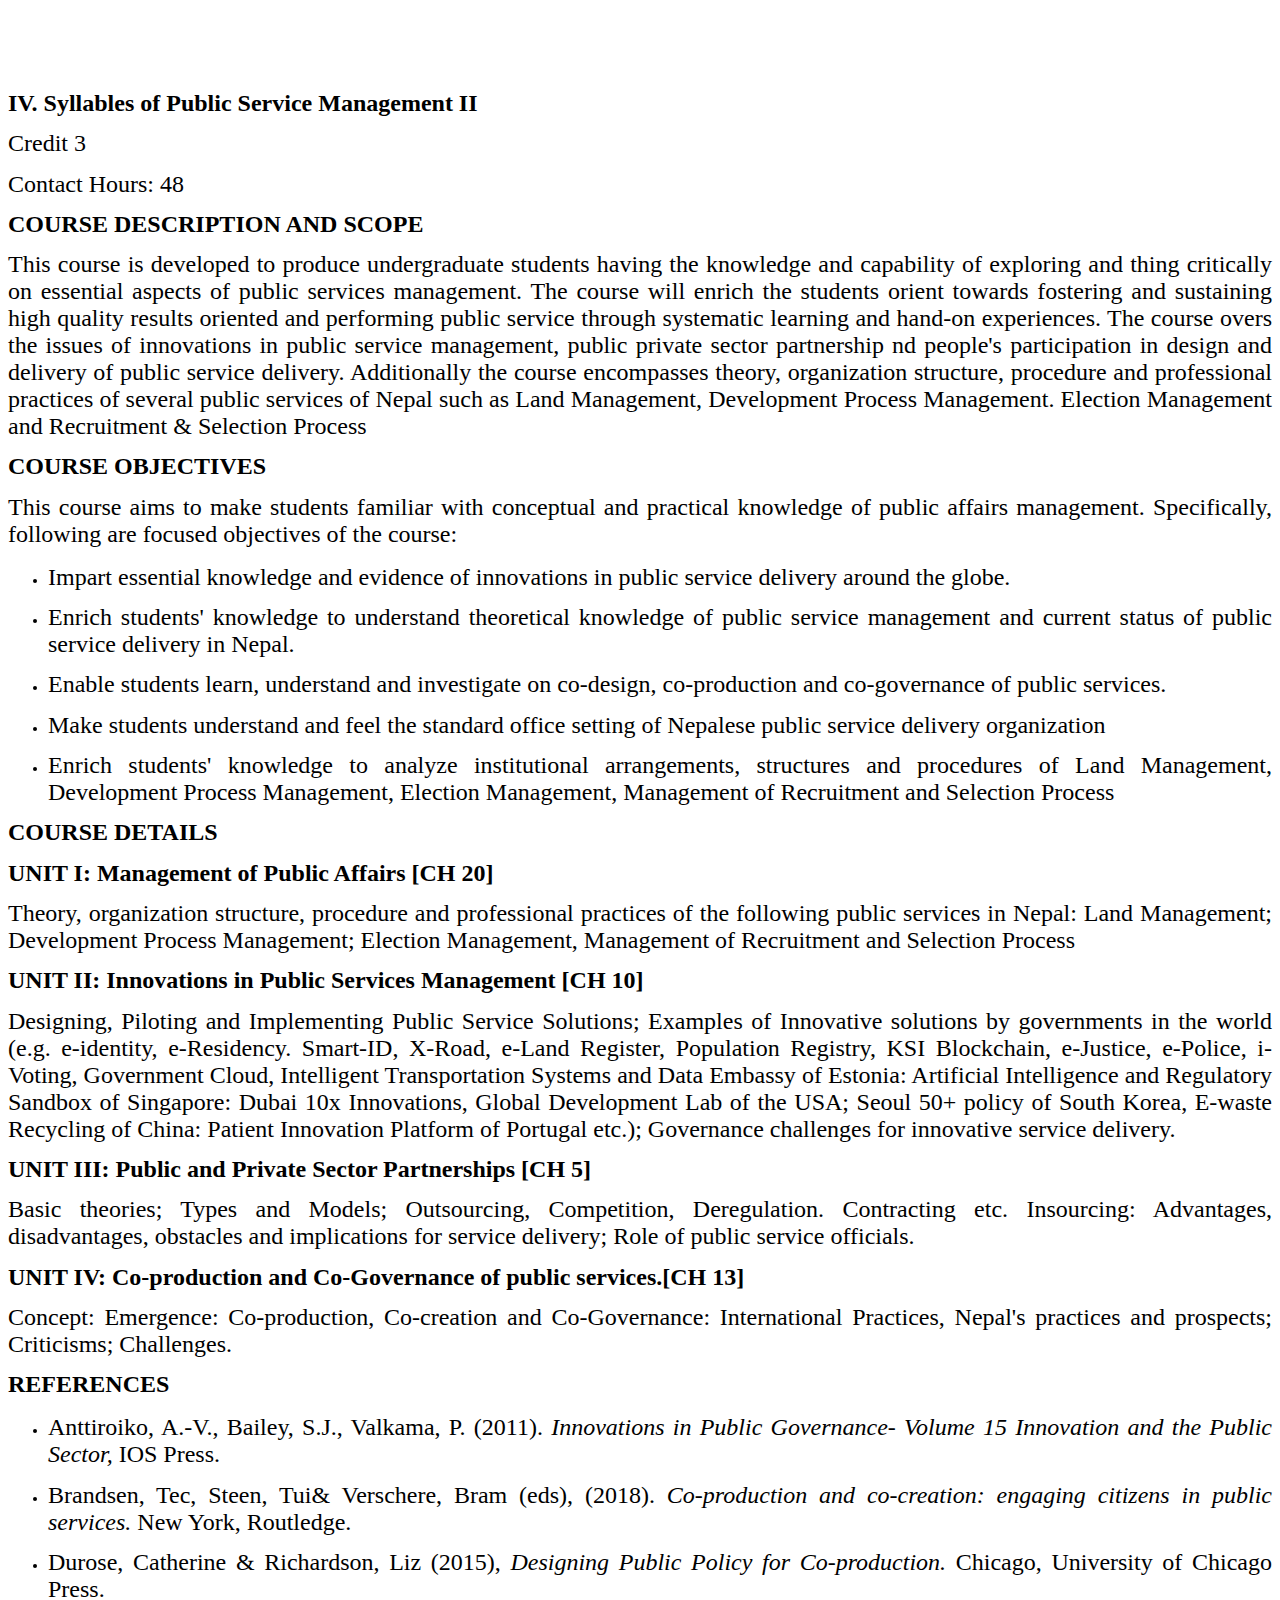
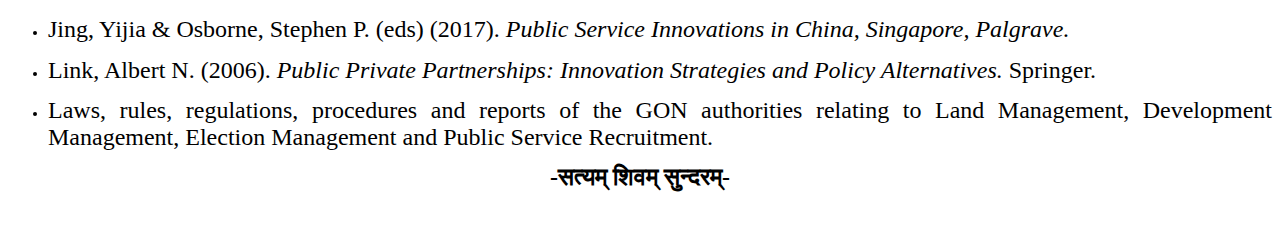
<file: psm2syllablesbpsg.htm>
<html xmlns:v="urn:schemas-microsoft-com:vml"
xmlns:o="urn:schemas-microsoft-com:office:office"
xmlns:w="urn:schemas-microsoft-com:office:word"
xmlns:m="http://schemas.microsoft.com/office/2004/12/omml"
xmlns="http://www.w3.org/TR/REC-html40">

<head>
<meta http-equiv=Content-Type content="text/html; charset=utf-8">
<meta name=ProgId content=Word.Document>
<meta name=Generator content="Microsoft Word 14">
<meta name=Originator content="Microsoft Word 14">
<link rel=File-List href="psm-II%20syllables%20bpsg_files/filelist.xml">
<!--[if gte mso 9]><xml>
 <o:DocumentProperties>
  <o:Author>Shiva Prasad Acharya</o:Author>
  <o:Template>Normal</o:Template>
  <o:LastAuthor>Shiva Prasad Acharya</o:LastAuthor>
  <o:Revision>2</o:Revision>
  <o:TotalTime>3</o:TotalTime>
  <o:Created>2025-08-10T02:42:00Z</o:Created>
  <o:LastSaved>2025-08-10T02:42:00Z</o:LastSaved>
  <o:Pages>1</o:Pages>
  <o:Words>610</o:Words>
  <o:Characters>3483</o:Characters>
  <o:Company>HP</o:Company>
  <o:Lines>29</o:Lines>
  <o:Paragraphs>8</o:Paragraphs>
  <o:CharactersWithSpaces>4085</o:CharactersWithSpaces>
  <o:Version>14.00</o:Version>
 </o:DocumentProperties>
 <o:OfficeDocumentSettings>
  <o:AllowPNG/>
 </o:OfficeDocumentSettings>
</xml><![endif]-->
<link rel=themeData href="psm-II%20syllables%20bpsg_files/themedata.thmx">
<link rel=colorSchemeMapping
href="psm-II%20syllables%20bpsg_files/colorschememapping.xml">
<!--[if gte mso 9]><xml>
 <w:WordDocument>
  <w:GrammarState>Clean</w:GrammarState>
  <w:TrackMoves>false</w:TrackMoves>
  <w:TrackFormatting/>
  <w:PunctuationKerning/>
  <w:ValidateAgainstSchemas/>
  <w:SaveIfXMLInvalid>false</w:SaveIfXMLInvalid>
  <w:IgnoreMixedContent>false</w:IgnoreMixedContent>
  <w:AlwaysShowPlaceholderText>false</w:AlwaysShowPlaceholderText>
  <w:DoNotPromoteQF/>
  <w:LidThemeOther>EN-US</w:LidThemeOther>
  <w:LidThemeAsian>X-NONE</w:LidThemeAsian>
  <w:LidThemeComplexScript>NE</w:LidThemeComplexScript>
  <w:Compatibility>
   <w:BreakWrappedTables/>
   <w:SnapToGridInCell/>
   <w:WrapTextWithPunct/>
   <w:UseAsianBreakRules/>
   <w:DontGrowAutofit/>
   <w:SplitPgBreakAndParaMark/>
   <w:EnableOpenTypeKerning/>
   <w:DontFlipMirrorIndents/>
   <w:OverrideTableStyleHps/>
  </w:Compatibility>
  <m:mathPr>
   <m:mathFont m:val="Cambria Math"/>
   <m:brkBin m:val="before"/>
   <m:brkBinSub m:val="&#45;-"/>
   <m:smallFrac m:val="off"/>
   <m:dispDef/>
   <m:lMargin m:val="0"/>
   <m:rMargin m:val="0"/>
   <m:defJc m:val="centerGroup"/>
   <m:wrapIndent m:val="1440"/>
   <m:intLim m:val="subSup"/>
   <m:naryLim m:val="undOvr"/>
  </m:mathPr></w:WordDocument>
</xml><![endif]--><!--[if gte mso 9]><xml>
 <w:LatentStyles DefLockedState="false" DefUnhideWhenUsed="true"
  DefSemiHidden="true" DefQFormat="false" DefPriority="99"
  LatentStyleCount="267">
  <w:LsdException Locked="false" Priority="0" SemiHidden="false"
   UnhideWhenUsed="false" QFormat="true" Name="Normal"/>
  <w:LsdException Locked="false" Priority="9" SemiHidden="false"
   UnhideWhenUsed="false" QFormat="true" Name="heading 1"/>
  <w:LsdException Locked="false" Priority="9" QFormat="true" Name="heading 2"/>
  <w:LsdException Locked="false" Priority="9" QFormat="true" Name="heading 3"/>
  <w:LsdException Locked="false" Priority="9" QFormat="true" Name="heading 4"/>
  <w:LsdException Locked="false" Priority="9" QFormat="true" Name="heading 5"/>
  <w:LsdException Locked="false" Priority="9" QFormat="true" Name="heading 6"/>
  <w:LsdException Locked="false" Priority="9" QFormat="true" Name="heading 7"/>
  <w:LsdException Locked="false" Priority="9" QFormat="true" Name="heading 8"/>
  <w:LsdException Locked="false" Priority="9" QFormat="true" Name="heading 9"/>
  <w:LsdException Locked="false" Priority="39" Name="toc 1"/>
  <w:LsdException Locked="false" Priority="39" Name="toc 2"/>
  <w:LsdException Locked="false" Priority="39" Name="toc 3"/>
  <w:LsdException Locked="false" Priority="39" Name="toc 4"/>
  <w:LsdException Locked="false" Priority="39" Name="toc 5"/>
  <w:LsdException Locked="false" Priority="39" Name="toc 6"/>
  <w:LsdException Locked="false" Priority="39" Name="toc 7"/>
  <w:LsdException Locked="false" Priority="39" Name="toc 8"/>
  <w:LsdException Locked="false" Priority="39" Name="toc 9"/>
  <w:LsdException Locked="false" Priority="35" QFormat="true" Name="caption"/>
  <w:LsdException Locked="false" Priority="10" SemiHidden="false"
   UnhideWhenUsed="false" QFormat="true" Name="Title"/>
  <w:LsdException Locked="false" Priority="1" Name="Default Paragraph Font"/>
  <w:LsdException Locked="false" Priority="11" SemiHidden="false"
   UnhideWhenUsed="false" QFormat="true" Name="Subtitle"/>
  <w:LsdException Locked="false" Priority="22" SemiHidden="false"
   UnhideWhenUsed="false" QFormat="true" Name="Strong"/>
  <w:LsdException Locked="false" Priority="20" SemiHidden="false"
   UnhideWhenUsed="false" QFormat="true" Name="Emphasis"/>
  <w:LsdException Locked="false" Priority="59" SemiHidden="false"
   UnhideWhenUsed="false" Name="Table Grid"/>
  <w:LsdException Locked="false" UnhideWhenUsed="false" Name="Placeholder Text"/>
  <w:LsdException Locked="false" Priority="1" SemiHidden="false"
   UnhideWhenUsed="false" QFormat="true" Name="No Spacing"/>
  <w:LsdException Locked="false" Priority="60" SemiHidden="false"
   UnhideWhenUsed="false" Name="Light Shading"/>
  <w:LsdException Locked="false" Priority="61" SemiHidden="false"
   UnhideWhenUsed="false" Name="Light List"/>
  <w:LsdException Locked="false" Priority="62" SemiHidden="false"
   UnhideWhenUsed="false" Name="Light Grid"/>
  <w:LsdException Locked="false" Priority="63" SemiHidden="false"
   UnhideWhenUsed="false" Name="Medium Shading 1"/>
  <w:LsdException Locked="false" Priority="64" SemiHidden="false"
   UnhideWhenUsed="false" Name="Medium Shading 2"/>
  <w:LsdException Locked="false" Priority="65" SemiHidden="false"
   UnhideWhenUsed="false" Name="Medium List 1"/>
  <w:LsdException Locked="false" Priority="66" SemiHidden="false"
   UnhideWhenUsed="false" Name="Medium List 2"/>
  <w:LsdException Locked="false" Priority="67" SemiHidden="false"
   UnhideWhenUsed="false" Name="Medium Grid 1"/>
  <w:LsdException Locked="false" Priority="68" SemiHidden="false"
   UnhideWhenUsed="false" Name="Medium Grid 2"/>
  <w:LsdException Locked="false" Priority="69" SemiHidden="false"
   UnhideWhenUsed="false" Name="Medium Grid 3"/>
  <w:LsdException Locked="false" Priority="70" SemiHidden="false"
   UnhideWhenUsed="false" Name="Dark List"/>
  <w:LsdException Locked="false" Priority="71" SemiHidden="false"
   UnhideWhenUsed="false" Name="Colorful Shading"/>
  <w:LsdException Locked="false" Priority="72" SemiHidden="false"
   UnhideWhenUsed="false" Name="Colorful List"/>
  <w:LsdException Locked="false" Priority="73" SemiHidden="false"
   UnhideWhenUsed="false" Name="Colorful Grid"/>
  <w:LsdException Locked="false" Priority="60" SemiHidden="false"
   UnhideWhenUsed="false" Name="Light Shading Accent 1"/>
  <w:LsdException Locked="false" Priority="61" SemiHidden="false"
   UnhideWhenUsed="false" Name="Light List Accent 1"/>
  <w:LsdException Locked="false" Priority="62" SemiHidden="false"
   UnhideWhenUsed="false" Name="Light Grid Accent 1"/>
  <w:LsdException Locked="false" Priority="63" SemiHidden="false"
   UnhideWhenUsed="false" Name="Medium Shading 1 Accent 1"/>
  <w:LsdException Locked="false" Priority="64" SemiHidden="false"
   UnhideWhenUsed="false" Name="Medium Shading 2 Accent 1"/>
  <w:LsdException Locked="false" Priority="65" SemiHidden="false"
   UnhideWhenUsed="false" Name="Medium List 1 Accent 1"/>
  <w:LsdException Locked="false" UnhideWhenUsed="false" Name="Revision"/>
  <w:LsdException Locked="false" Priority="34" SemiHidden="false"
   UnhideWhenUsed="false" QFormat="true" Name="List Paragraph"/>
  <w:LsdException Locked="false" Priority="29" SemiHidden="false"
   UnhideWhenUsed="false" QFormat="true" Name="Quote"/>
  <w:LsdException Locked="false" Priority="30" SemiHidden="false"
   UnhideWhenUsed="false" QFormat="true" Name="Intense Quote"/>
  <w:LsdException Locked="false" Priority="66" SemiHidden="false"
   UnhideWhenUsed="false" Name="Medium List 2 Accent 1"/>
  <w:LsdException Locked="false" Priority="67" SemiHidden="false"
   UnhideWhenUsed="false" Name="Medium Grid 1 Accent 1"/>
  <w:LsdException Locked="false" Priority="68" SemiHidden="false"
   UnhideWhenUsed="false" Name="Medium Grid 2 Accent 1"/>
  <w:LsdException Locked="false" Priority="69" SemiHidden="false"
   UnhideWhenUsed="false" Name="Medium Grid 3 Accent 1"/>
  <w:LsdException Locked="false" Priority="70" SemiHidden="false"
   UnhideWhenUsed="false" Name="Dark List Accent 1"/>
  <w:LsdException Locked="false" Priority="71" SemiHidden="false"
   UnhideWhenUsed="false" Name="Colorful Shading Accent 1"/>
  <w:LsdException Locked="false" Priority="72" SemiHidden="false"
   UnhideWhenUsed="false" Name="Colorful List Accent 1"/>
  <w:LsdException Locked="false" Priority="73" SemiHidden="false"
   UnhideWhenUsed="false" Name="Colorful Grid Accent 1"/>
  <w:LsdException Locked="false" Priority="60" SemiHidden="false"
   UnhideWhenUsed="false" Name="Light Shading Accent 2"/>
  <w:LsdException Locked="false" Priority="61" SemiHidden="false"
   UnhideWhenUsed="false" Name="Light List Accent 2"/>
  <w:LsdException Locked="false" Priority="62" SemiHidden="false"
   UnhideWhenUsed="false" Name="Light Grid Accent 2"/>
  <w:LsdException Locked="false" Priority="63" SemiHidden="false"
   UnhideWhenUsed="false" Name="Medium Shading 1 Accent 2"/>
  <w:LsdException Locked="false" Priority="64" SemiHidden="false"
   UnhideWhenUsed="false" Name="Medium Shading 2 Accent 2"/>
  <w:LsdException Locked="false" Priority="65" SemiHidden="false"
   UnhideWhenUsed="false" Name="Medium List 1 Accent 2"/>
  <w:LsdException Locked="false" Priority="66" SemiHidden="false"
   UnhideWhenUsed="false" Name="Medium List 2 Accent 2"/>
  <w:LsdException Locked="false" Priority="67" SemiHidden="false"
   UnhideWhenUsed="false" Name="Medium Grid 1 Accent 2"/>
  <w:LsdException Locked="false" Priority="68" SemiHidden="false"
   UnhideWhenUsed="false" Name="Medium Grid 2 Accent 2"/>
  <w:LsdException Locked="false" Priority="69" SemiHidden="false"
   UnhideWhenUsed="false" Name="Medium Grid 3 Accent 2"/>
  <w:LsdException Locked="false" Priority="70" SemiHidden="false"
   UnhideWhenUsed="false" Name="Dark List Accent 2"/>
  <w:LsdException Locked="false" Priority="71" SemiHidden="false"
   UnhideWhenUsed="false" Name="Colorful Shading Accent 2"/>
  <w:LsdException Locked="false" Priority="72" SemiHidden="false"
   UnhideWhenUsed="false" Name="Colorful List Accent 2"/>
  <w:LsdException Locked="false" Priority="73" SemiHidden="false"
   UnhideWhenUsed="false" Name="Colorful Grid Accent 2"/>
  <w:LsdException Locked="false" Priority="60" SemiHidden="false"
   UnhideWhenUsed="false" Name="Light Shading Accent 3"/>
  <w:LsdException Locked="false" Priority="61" SemiHidden="false"
   UnhideWhenUsed="false" Name="Light List Accent 3"/>
  <w:LsdException Locked="false" Priority="62" SemiHidden="false"
   UnhideWhenUsed="false" Name="Light Grid Accent 3"/>
  <w:LsdException Locked="false" Priority="63" SemiHidden="false"
   UnhideWhenUsed="false" Name="Medium Shading 1 Accent 3"/>
  <w:LsdException Locked="false" Priority="64" SemiHidden="false"
   UnhideWhenUsed="false" Name="Medium Shading 2 Accent 3"/>
  <w:LsdException Locked="false" Priority="65" SemiHidden="false"
   UnhideWhenUsed="false" Name="Medium List 1 Accent 3"/>
  <w:LsdException Locked="false" Priority="66" SemiHidden="false"
   UnhideWhenUsed="false" Name="Medium List 2 Accent 3"/>
  <w:LsdException Locked="false" Priority="67" SemiHidden="false"
   UnhideWhenUsed="false" Name="Medium Grid 1 Accent 3"/>
  <w:LsdException Locked="false" Priority="68" SemiHidden="false"
   UnhideWhenUsed="false" Name="Medium Grid 2 Accent 3"/>
  <w:LsdException Locked="false" Priority="69" SemiHidden="false"
   UnhideWhenUsed="false" Name="Medium Grid 3 Accent 3"/>
  <w:LsdException Locked="false" Priority="70" SemiHidden="false"
   UnhideWhenUsed="false" Name="Dark List Accent 3"/>
  <w:LsdException Locked="false" Priority="71" SemiHidden="false"
   UnhideWhenUsed="false" Name="Colorful Shading Accent 3"/>
  <w:LsdException Locked="false" Priority="72" SemiHidden="false"
   UnhideWhenUsed="false" Name="Colorful List Accent 3"/>
  <w:LsdException Locked="false" Priority="73" SemiHidden="false"
   UnhideWhenUsed="false" Name="Colorful Grid Accent 3"/>
  <w:LsdException Locked="false" Priority="60" SemiHidden="false"
   UnhideWhenUsed="false" Name="Light Shading Accent 4"/>
  <w:LsdException Locked="false" Priority="61" SemiHidden="false"
   UnhideWhenUsed="false" Name="Light List Accent 4"/>
  <w:LsdException Locked="false" Priority="62" SemiHidden="false"
   UnhideWhenUsed="false" Name="Light Grid Accent 4"/>
  <w:LsdException Locked="false" Priority="63" SemiHidden="false"
   UnhideWhenUsed="false" Name="Medium Shading 1 Accent 4"/>
  <w:LsdException Locked="false" Priority="64" SemiHidden="false"
   UnhideWhenUsed="false" Name="Medium Shading 2 Accent 4"/>
  <w:LsdException Locked="false" Priority="65" SemiHidden="false"
   UnhideWhenUsed="false" Name="Medium List 1 Accent 4"/>
  <w:LsdException Locked="false" Priority="66" SemiHidden="false"
   UnhideWhenUsed="false" Name="Medium List 2 Accent 4"/>
  <w:LsdException Locked="false" Priority="67" SemiHidden="false"
   UnhideWhenUsed="false" Name="Medium Grid 1 Accent 4"/>
  <w:LsdException Locked="false" Priority="68" SemiHidden="false"
   UnhideWhenUsed="false" Name="Medium Grid 2 Accent 4"/>
  <w:LsdException Locked="false" Priority="69" SemiHidden="false"
   UnhideWhenUsed="false" Name="Medium Grid 3 Accent 4"/>
  <w:LsdException Locked="false" Priority="70" SemiHidden="false"
   UnhideWhenUsed="false" Name="Dark List Accent 4"/>
  <w:LsdException Locked="false" Priority="71" SemiHidden="false"
   UnhideWhenUsed="false" Name="Colorful Shading Accent 4"/>
  <w:LsdException Locked="false" Priority="72" SemiHidden="false"
   UnhideWhenUsed="false" Name="Colorful List Accent 4"/>
  <w:LsdException Locked="false" Priority="73" SemiHidden="false"
   UnhideWhenUsed="false" Name="Colorful Grid Accent 4"/>
  <w:LsdException Locked="false" Priority="60" SemiHidden="false"
   UnhideWhenUsed="false" Name="Light Shading Accent 5"/>
  <w:LsdException Locked="false" Priority="61" SemiHidden="false"
   UnhideWhenUsed="false" Name="Light List Accent 5"/>
  <w:LsdException Locked="false" Priority="62" SemiHidden="false"
   UnhideWhenUsed="false" Name="Light Grid Accent 5"/>
  <w:LsdException Locked="false" Priority="63" SemiHidden="false"
   UnhideWhenUsed="false" Name="Medium Shading 1 Accent 5"/>
  <w:LsdException Locked="false" Priority="64" SemiHidden="false"
   UnhideWhenUsed="false" Name="Medium Shading 2 Accent 5"/>
  <w:LsdException Locked="false" Priority="65" SemiHidden="false"
   UnhideWhenUsed="false" Name="Medium List 1 Accent 5"/>
  <w:LsdException Locked="false" Priority="66" SemiHidden="false"
   UnhideWhenUsed="false" Name="Medium List 2 Accent 5"/>
  <w:LsdException Locked="false" Priority="67" SemiHidden="false"
   UnhideWhenUsed="false" Name="Medium Grid 1 Accent 5"/>
  <w:LsdException Locked="false" Priority="68" SemiHidden="false"
   UnhideWhenUsed="false" Name="Medium Grid 2 Accent 5"/>
  <w:LsdException Locked="false" Priority="69" SemiHidden="false"
   UnhideWhenUsed="false" Name="Medium Grid 3 Accent 5"/>
  <w:LsdException Locked="false" Priority="70" SemiHidden="false"
   UnhideWhenUsed="false" Name="Dark List Accent 5"/>
  <w:LsdException Locked="false" Priority="71" SemiHidden="false"
   UnhideWhenUsed="false" Name="Colorful Shading Accent 5"/>
  <w:LsdException Locked="false" Priority="72" SemiHidden="false"
   UnhideWhenUsed="false" Name="Colorful List Accent 5"/>
  <w:LsdException Locked="false" Priority="73" SemiHidden="false"
   UnhideWhenUsed="false" Name="Colorful Grid Accent 5"/>
  <w:LsdException Locked="false" Priority="60" SemiHidden="false"
   UnhideWhenUsed="false" Name="Light Shading Accent 6"/>
  <w:LsdException Locked="false" Priority="61" SemiHidden="false"
   UnhideWhenUsed="false" Name="Light List Accent 6"/>
  <w:LsdException Locked="false" Priority="62" SemiHidden="false"
   UnhideWhenUsed="false" Name="Light Grid Accent 6"/>
  <w:LsdException Locked="false" Priority="63" SemiHidden="false"
   UnhideWhenUsed="false" Name="Medium Shading 1 Accent 6"/>
  <w:LsdException Locked="false" Priority="64" SemiHidden="false"
   UnhideWhenUsed="false" Name="Medium Shading 2 Accent 6"/>
  <w:LsdException Locked="false" Priority="65" SemiHidden="false"
   UnhideWhenUsed="false" Name="Medium List 1 Accent 6"/>
  <w:LsdException Locked="false" Priority="66" SemiHidden="false"
   UnhideWhenUsed="false" Name="Medium List 2 Accent 6"/>
  <w:LsdException Locked="false" Priority="67" SemiHidden="false"
   UnhideWhenUsed="false" Name="Medium Grid 1 Accent 6"/>
  <w:LsdException Locked="false" Priority="68" SemiHidden="false"
   UnhideWhenUsed="false" Name="Medium Grid 2 Accent 6"/>
  <w:LsdException Locked="false" Priority="69" SemiHidden="false"
   UnhideWhenUsed="false" Name="Medium Grid 3 Accent 6"/>
  <w:LsdException Locked="false" Priority="70" SemiHidden="false"
   UnhideWhenUsed="false" Name="Dark List Accent 6"/>
  <w:LsdException Locked="false" Priority="71" SemiHidden="false"
   UnhideWhenUsed="false" Name="Colorful Shading Accent 6"/>
  <w:LsdException Locked="false" Priority="72" SemiHidden="false"
   UnhideWhenUsed="false" Name="Colorful List Accent 6"/>
  <w:LsdException Locked="false" Priority="73" SemiHidden="false"
   UnhideWhenUsed="false" Name="Colorful Grid Accent 6"/>
  <w:LsdException Locked="false" Priority="19" SemiHidden="false"
   UnhideWhenUsed="false" QFormat="true" Name="Subtle Emphasis"/>
  <w:LsdException Locked="false" Priority="21" SemiHidden="false"
   UnhideWhenUsed="false" QFormat="true" Name="Intense Emphasis"/>
  <w:LsdException Locked="false" Priority="31" SemiHidden="false"
   UnhideWhenUsed="false" QFormat="true" Name="Subtle Reference"/>
  <w:LsdException Locked="false" Priority="32" SemiHidden="false"
   UnhideWhenUsed="false" QFormat="true" Name="Intense Reference"/>
  <w:LsdException Locked="false" Priority="33" SemiHidden="false"
   UnhideWhenUsed="false" QFormat="true" Name="Book Title"/>
  <w:LsdException Locked="false" Priority="37" Name="Bibliography"/>
  <w:LsdException Locked="false" Priority="39" QFormat="true" Name="TOC Heading"/>
 </w:LatentStyles>
</xml><![endif]-->
<style>
<!--
 /* Font Definitions */
 @font-face
	{font-family:Wingdings;
	panose-1:5 0 0 0 0 0 0 0 0 0;
	mso-font-charset:2;
	mso-generic-font-family:auto;
	mso-font-pitch:variable;
	mso-font-signature:0 268435456 0 0 -2147483648 0;}
@font-face
	{font-family:Wingdings;
	panose-1:5 0 0 0 0 0 0 0 0 0;
	mso-font-charset:2;
	mso-generic-font-family:auto;
	mso-font-pitch:variable;
	mso-font-signature:0 268435456 0 0 -2147483648 0;}
@font-face
	{font-family:Calibri;
	panose-1:2 15 5 2 2 2 4 3 2 4;
	mso-font-charset:0;
	mso-generic-font-family:swiss;
	mso-font-pitch:variable;
	mso-font-signature:-469750017 -1040178053 9 0 511 0;}
@font-face
	{font-family:Kokila;
	panose-1:2 11 6 4 2 2 2 2 2 4;
	mso-font-charset:0;
	mso-generic-font-family:swiss;
	mso-font-pitch:variable;
	mso-font-signature:32771 0 0 0 1 0;}
 /* Style Definitions */
 p.MsoNormal, li.MsoNormal, div.MsoNormal
	{mso-style-unhide:no;
	mso-style-qformat:yes;
	mso-style-parent:"";
	margin-top:0cm;
	margin-right:0cm;
	margin-bottom:10.0pt;
	margin-left:0cm;
	line-height:115%;
	mso-pagination:widow-orphan;
	font-size:11.0pt;
	mso-bidi-font-size:10.0pt;
	font-family:"Calibri","sans-serif";
	mso-ascii-font-family:Calibri;
	mso-ascii-theme-font:minor-latin;
	mso-fareast-font-family:Calibri;
	mso-fareast-theme-font:minor-latin;
	mso-hansi-font-family:Calibri;
	mso-hansi-theme-font:minor-latin;
	mso-bidi-font-family:Mangal;
	mso-bidi-theme-font:minor-bidi;}
h2
	{mso-style-priority:9;
	mso-style-unhide:no;
	mso-style-qformat:yes;
	mso-style-link:"Heading 2 Char";
	mso-margin-top-alt:auto;
	margin-right:0cm;
	mso-margin-bottom-alt:auto;
	margin-left:0cm;
	mso-pagination:widow-orphan;
	mso-outline-level:2;
	font-size:18.0pt;
	font-family:"Times New Roman","serif";
	mso-fareast-font-family:"Times New Roman";
	font-weight:bold;}
p
	{mso-style-noshow:yes;
	mso-style-priority:99;
	mso-margin-top-alt:auto;
	margin-right:0cm;
	mso-margin-bottom-alt:auto;
	margin-left:0cm;
	mso-pagination:widow-orphan;
	font-size:12.0pt;
	font-family:"Times New Roman","serif";
	mso-fareast-font-family:"Times New Roman";}
span.Heading2Char
	{mso-style-name:"Heading 2 Char";
	mso-style-priority:9;
	mso-style-unhide:no;
	mso-style-locked:yes;
	mso-style-link:"Heading 2";
	mso-ansi-font-size:18.0pt;
	mso-bidi-font-size:18.0pt;
	font-family:"Times New Roman","serif";
	mso-ascii-font-family:"Times New Roman";
	mso-fareast-font-family:"Times New Roman";
	mso-hansi-font-family:"Times New Roman";
	mso-bidi-font-family:"Times New Roman";
	font-weight:bold;}
p.bold, li.bold, div.bold
	{mso-style-name:bold;
	mso-style-unhide:no;
	mso-margin-top-alt:auto;
	margin-right:0cm;
	mso-margin-bottom-alt:auto;
	margin-left:0cm;
	mso-pagination:widow-orphan;
	font-size:12.0pt;
	font-family:"Times New Roman","serif";
	mso-fareast-font-family:"Times New Roman";}
span.GramE
	{mso-style-name:"";
	mso-gram-e:yes;}
.MsoChpDefault
	{mso-style-type:export-only;
	mso-default-props:yes;
	font-family:"Calibri","sans-serif";
	mso-ascii-font-family:Calibri;
	mso-ascii-theme-font:minor-latin;
	mso-fareast-font-family:Calibri;
	mso-fareast-theme-font:minor-latin;
	mso-hansi-font-family:Calibri;
	mso-hansi-theme-font:minor-latin;
	mso-bidi-font-family:Mangal;
	mso-bidi-theme-font:minor-bidi;}
.MsoPapDefault
	{mso-style-type:export-only;
	margin-bottom:10.0pt;
	line-height:115%;}
@page WordSection1
	{size:612.0pt 792.0pt;
	margin:72.0pt 72.0pt 72.0pt 72.0pt;
	mso-header-margin:35.4pt;
	mso-footer-margin:35.4pt;
	mso-paper-source:0;}
div.WordSection1
	{page:WordSection1;}
 /* List Definitions */
 @list l0
	{mso-list-id:1377654333;
	mso-list-template-ids:1011797798;}
@list l0:level1
	{mso-level-number-format:bullet;
	mso-level-text:;
	mso-level-tab-stop:36.0pt;
	mso-level-number-position:left;
	text-indent:-18.0pt;
	mso-ansi-font-size:10.0pt;
	font-family:Symbol;}
@list l0:level2
	{mso-level-number-format:bullet;
	mso-level-text:o;
	mso-level-tab-stop:72.0pt;
	mso-level-number-position:left;
	text-indent:-18.0pt;
	mso-ansi-font-size:10.0pt;
	font-family:"Courier New";
	mso-bidi-font-family:"Times New Roman";}
@list l0:level3
	{mso-level-number-format:bullet;
	mso-level-text:;
	mso-level-tab-stop:108.0pt;
	mso-level-number-position:left;
	text-indent:-18.0pt;
	mso-ansi-font-size:10.0pt;
	font-family:Wingdings;}
@list l0:level4
	{mso-level-number-format:bullet;
	mso-level-text:;
	mso-level-tab-stop:144.0pt;
	mso-level-number-position:left;
	text-indent:-18.0pt;
	mso-ansi-font-size:10.0pt;
	font-family:Wingdings;}
@list l0:level5
	{mso-level-number-format:bullet;
	mso-level-text:;
	mso-level-tab-stop:180.0pt;
	mso-level-number-position:left;
	text-indent:-18.0pt;
	mso-ansi-font-size:10.0pt;
	font-family:Wingdings;}
@list l0:level6
	{mso-level-number-format:bullet;
	mso-level-text:;
	mso-level-tab-stop:216.0pt;
	mso-level-number-position:left;
	text-indent:-18.0pt;
	mso-ansi-font-size:10.0pt;
	font-family:Wingdings;}
@list l0:level7
	{mso-level-number-format:bullet;
	mso-level-text:;
	mso-level-tab-stop:252.0pt;
	mso-level-number-position:left;
	text-indent:-18.0pt;
	mso-ansi-font-size:10.0pt;
	font-family:Wingdings;}
@list l0:level8
	{mso-level-number-format:bullet;
	mso-level-text:;
	mso-level-tab-stop:288.0pt;
	mso-level-number-position:left;
	text-indent:-18.0pt;
	mso-ansi-font-size:10.0pt;
	font-family:Wingdings;}
@list l0:level9
	{mso-level-number-format:bullet;
	mso-level-text:;
	mso-level-tab-stop:324.0pt;
	mso-level-number-position:left;
	text-indent:-18.0pt;
	mso-ansi-font-size:10.0pt;
	font-family:Wingdings;}
@list l1
	{mso-list-id:1943369795;
	mso-list-template-ids:-905277956;}
@list l1:level1
	{mso-level-number-format:bullet;
	mso-level-text:;
	mso-level-tab-stop:36.0pt;
	mso-level-number-position:left;
	text-indent:-18.0pt;
	mso-ansi-font-size:10.0pt;
	font-family:Symbol;}
@list l1:level2
	{mso-level-number-format:bullet;
	mso-level-text:o;
	mso-level-tab-stop:72.0pt;
	mso-level-number-position:left;
	text-indent:-18.0pt;
	mso-ansi-font-size:10.0pt;
	font-family:"Courier New";
	mso-bidi-font-family:"Times New Roman";}
@list l1:level3
	{mso-level-number-format:bullet;
	mso-level-text:;
	mso-level-tab-stop:108.0pt;
	mso-level-number-position:left;
	text-indent:-18.0pt;
	mso-ansi-font-size:10.0pt;
	font-family:Wingdings;}
@list l1:level4
	{mso-level-number-format:bullet;
	mso-level-text:;
	mso-level-tab-stop:144.0pt;
	mso-level-number-position:left;
	text-indent:-18.0pt;
	mso-ansi-font-size:10.0pt;
	font-family:Wingdings;}
@list l1:level5
	{mso-level-number-format:bullet;
	mso-level-text:;
	mso-level-tab-stop:180.0pt;
	mso-level-number-position:left;
	text-indent:-18.0pt;
	mso-ansi-font-size:10.0pt;
	font-family:Wingdings;}
@list l1:level6
	{mso-level-number-format:bullet;
	mso-level-text:;
	mso-level-tab-stop:216.0pt;
	mso-level-number-position:left;
	text-indent:-18.0pt;
	mso-ansi-font-size:10.0pt;
	font-family:Wingdings;}
@list l1:level7
	{mso-level-number-format:bullet;
	mso-level-text:;
	mso-level-tab-stop:252.0pt;
	mso-level-number-position:left;
	text-indent:-18.0pt;
	mso-ansi-font-size:10.0pt;
	font-family:Wingdings;}
@list l1:level8
	{mso-level-number-format:bullet;
	mso-level-text:;
	mso-level-tab-stop:288.0pt;
	mso-level-number-position:left;
	text-indent:-18.0pt;
	mso-ansi-font-size:10.0pt;
	font-family:Wingdings;}
@list l1:level9
	{mso-level-number-format:bullet;
	mso-level-text:;
	mso-level-tab-stop:324.0pt;
	mso-level-number-position:left;
	text-indent:-18.0pt;
	mso-ansi-font-size:10.0pt;
	font-family:Wingdings;}
ol
	{margin-bottom:0cm;}
ul
	{margin-bottom:0cm;}
-->
</style>
<!--[if gte mso 10]>
<style>
 /* Style Definitions */
 table.MsoNormalTable
	{mso-style-name:"Table Normal";
	mso-tstyle-rowband-size:0;
	mso-tstyle-colband-size:0;
	mso-style-noshow:yes;
	mso-style-priority:99;
	mso-style-parent:"";
	mso-padding-alt:0cm 5.4pt 0cm 5.4pt;
	mso-para-margin-top:0cm;
	mso-para-margin-right:0cm;
	mso-para-margin-bottom:10.0pt;
	mso-para-margin-left:0cm;
	line-height:115%;
	mso-pagination:widow-orphan;
	font-size:11.0pt;
	mso-bidi-font-size:10.0pt;
	font-family:"Calibri","sans-serif";
	mso-ascii-font-family:Calibri;
	mso-ascii-theme-font:minor-latin;
	mso-hansi-font-family:Calibri;
	mso-hansi-theme-font:minor-latin;
	mso-bidi-font-family:Mangal;
	mso-bidi-theme-font:minor-bidi;}
</style>
<![endif]--><!--[if gte mso 9]><xml>
 <o:shapedefaults v:ext="edit" spidmax="1026"/>
</xml><![endif]--><!--[if gte mso 9]><xml>
 <o:shapelayout v:ext="edit">
  <o:idmap v:ext="edit" data="1"/>
 </o:shapelayout></xml><![endif]-->
</head>

<body lang=EN-US style='tab-interval:36.0pt'>

<div class=WordSection1>

<p class=MsoNormal style='text-align:justify'><span style='font-size:18.0pt;
line-height:115%;font-family:"Kokila","sans-serif"'><o:p>&nbsp;</o:p></span></p>

<p class=MsoNormal style='text-align:justify'><span style='font-size:18.0pt;
line-height:115%;font-family:"Kokila","sans-serif"'><o:p>&nbsp;</o:p></span></p>

<p class=MsoNormal style='mso-margin-top-alt:auto;mso-margin-bottom-alt:auto;
text-align:justify;line-height:normal;mso-outline-level:2'><b><span
style='font-size:18.0pt;font-family:"Kokila","sans-serif";mso-fareast-font-family:
"Times New Roman";color:black'>IV. Syllables of Public Service Management II<o:p></o:p></span></b></p>

<p class=MsoNormal style='mso-margin-top-alt:auto;mso-margin-bottom-alt:auto;
text-align:justify;line-height:normal'><span style='font-size:18.0pt;
font-family:"Kokila","sans-serif";mso-fareast-font-family:"Times New Roman";
color:black'>Credit 3<o:p></o:p></span></p>

<p class=MsoNormal style='mso-margin-top-alt:auto;mso-margin-bottom-alt:auto;
text-align:justify;line-height:normal'><span style='font-size:18.0pt;
font-family:"Kokila","sans-serif";mso-fareast-font-family:"Times New Roman";
color:black'>Contact Hours: 48<o:p></o:p></span></p>

<p class=MsoNormal style='mso-margin-top-alt:auto;mso-margin-bottom-alt:auto;
text-align:justify;line-height:normal'><b><span style='font-size:18.0pt;
font-family:"Kokila","sans-serif";mso-fareast-font-family:"Times New Roman";
color:black'>COURSE DESCRIPTION AND SCOPE<o:p></o:p></span></b></p>

<p class=MsoNormal style='mso-margin-top-alt:auto;mso-margin-bottom-alt:auto;
text-align:justify;line-height:normal'><span style='font-size:18.0pt;
font-family:"Kokila","sans-serif";mso-fareast-font-family:"Times New Roman";
color:black'>This course is developed to produce undergraduate students having
the knowledge and capability of exploring and thing critically on essential
aspects of public services management. The course will enrich the students
orient towards fostering and sustaining high quality results oriented and
performing public service through systematic learning and hand-on experiences. <span
class=GramE>The course overs the issues of innovations in public service
management, public private sector partnership nd people's participation in
design and delivery of public service delivery.</span> Additionally the course
encompasses theory, organization structure, procedure and professional
practices of several public services of Nepal such as Land Management,
Development Process Management. Election Management and Recruitment &amp;
Selection Process<o:p></o:p></span></p>

<p class=MsoNormal style='mso-margin-top-alt:auto;mso-margin-bottom-alt:auto;
text-align:justify;line-height:normal'><b><span style='font-size:18.0pt;
font-family:"Kokila","sans-serif";mso-fareast-font-family:"Times New Roman";
color:black'>COURSE OBJECTIVES<o:p></o:p></span></b></p>

<p class=MsoNormal style='mso-margin-top-alt:auto;mso-margin-bottom-alt:auto;
text-align:justify;line-height:normal'><span style='font-size:18.0pt;
font-family:"Kokila","sans-serif";mso-fareast-font-family:"Times New Roman";
color:black'>This course aims to make students familiar with conceptual and
practical knowledge of public affairs management. Specifically, following are
focused objectives of the course:<o:p></o:p></span></p>

<ul type=disc>
 <li class=MsoNormal style='color:black;mso-margin-top-alt:auto;mso-margin-bottom-alt:
     auto;text-align:justify;line-height:normal;mso-list:l1 level1 lfo1;
     tab-stops:list 36.0pt'><span style='font-size:18.0pt;font-family:"Kokila","sans-serif";
     mso-fareast-font-family:"Times New Roman"'>Impart essential knowledge and
     evidence of innovations in public service delivery around the globe.<o:p></o:p></span></li>
 <li class=MsoNormal style='color:black;mso-margin-top-alt:auto;mso-margin-bottom-alt:
     auto;text-align:justify;line-height:normal;mso-list:l1 level1 lfo1;
     tab-stops:list 36.0pt'><span style='font-size:18.0pt;font-family:"Kokila","sans-serif";
     mso-fareast-font-family:"Times New Roman"'>Enrich students' knowledge to
     understand theoretical knowledge of public service management and current
     status of public service delivery in Nepal.<o:p></o:p></span></li>
 <li class=MsoNormal style='color:black;mso-margin-top-alt:auto;mso-margin-bottom-alt:
     auto;text-align:justify;line-height:normal;mso-list:l1 level1 lfo1;
     tab-stops:list 36.0pt'><span style='font-size:18.0pt;font-family:"Kokila","sans-serif";
     mso-fareast-font-family:"Times New Roman"'>Enable students learn, understand
     and investigate on co-design, co-production and co-governance of public
     services.<o:p></o:p></span></li>
 <li class=MsoNormal style='color:black;mso-margin-top-alt:auto;mso-margin-bottom-alt:
     auto;text-align:justify;line-height:normal;mso-list:l1 level1 lfo1;
     tab-stops:list 36.0pt'><span style='font-size:18.0pt;font-family:"Kokila","sans-serif";
     mso-fareast-font-family:"Times New Roman"'>Make students understand and
     feel the standard office setting of Nepalese public service delivery
     organization<o:p></o:p></span></li>
 <li class=MsoNormal style='color:black;mso-margin-top-alt:auto;mso-margin-bottom-alt:
     auto;text-align:justify;line-height:normal;mso-list:l1 level1 lfo1;
     tab-stops:list 36.0pt'><span style='font-size:18.0pt;font-family:"Kokila","sans-serif";
     mso-fareast-font-family:"Times New Roman"'>Enrich students' knowledge to
     analyze institutional arrangements, structures and procedures of Land
     Management, Development Process Management, Election Management,
     Management of Recruitment and Selection Process<o:p></o:p></span></li>
</ul>

<p class=MsoNormal style='mso-margin-top-alt:auto;mso-margin-bottom-alt:auto;
text-align:justify;line-height:normal'><b><span style='font-size:18.0pt;
font-family:"Kokila","sans-serif";mso-fareast-font-family:"Times New Roman";
color:black'>COURSE DETAILS<o:p></o:p></span></b></p>

<p class=MsoNormal style='mso-margin-top-alt:auto;mso-margin-bottom-alt:auto;
text-align:justify;line-height:normal'><b><span style='font-size:18.0pt;
font-family:"Kokila","sans-serif";mso-fareast-font-family:"Times New Roman";
color:black'>UNIT I: Management of Public Affairs [CH 20]<o:p></o:p></span></b></p>

<p class=MsoNormal style='mso-margin-top-alt:auto;mso-margin-bottom-alt:auto;
text-align:justify;line-height:normal'><span style='font-size:18.0pt;
font-family:"Kokila","sans-serif";mso-fareast-font-family:"Times New Roman";
color:black'>Theory, organization structure, procedure and professional
practices of the following public services in Nepal: Land Management;
Development Process Management; Election Management, Management of Recruitment
and Selection Process<o:p></o:p></span></p>

<p class=MsoNormal style='mso-margin-top-alt:auto;mso-margin-bottom-alt:auto;
text-align:justify;line-height:normal'><b><span style='font-size:18.0pt;
font-family:"Kokila","sans-serif";mso-fareast-font-family:"Times New Roman";
color:black'>UNIT II: Innovations in Public Services Management [CH 10]<o:p></o:p></span></b></p>

<p class=MsoNormal style='mso-margin-top-alt:auto;mso-margin-bottom-alt:auto;
text-align:justify;line-height:normal'><span class=GramE><span
style='font-size:18.0pt;font-family:"Kokila","sans-serif";mso-fareast-font-family:
"Times New Roman";color:black'>Designing, Piloting and Implementing Public
Service Solutions; Examples of Innovative solutions by governments in the world
(e.g. e-identity, e-Residency.</span></span><span style='font-size:18.0pt;
font-family:"Kokila","sans-serif";mso-fareast-font-family:"Times New Roman";
color:black'> Smart-ID, X-Road, e-Land Register, Population Registry, KSI
Blockchain, e-Justice, e-Police, i-Voting, Government Cloud, Intelligent
Transportation Systems and Data Embassy of Estonia: Artificial Intelligence and
Regulatory Sandbox of Singapore: Dubai 10x Innovations, Global Development Lab
of the USA; Seoul 50+ policy of South Korea, E-waste Recycling of China: Patient
Innovation Platform of Portugal etc.); Governance challenges for innovative
service delivery.<o:p></o:p></span></p>

<p class=MsoNormal style='mso-margin-top-alt:auto;mso-margin-bottom-alt:auto;
text-align:justify;line-height:normal'><b><span style='font-size:18.0pt;
font-family:"Kokila","sans-serif";mso-fareast-font-family:"Times New Roman";
color:black'>UNIT III: Public and Private Sector Partnerships [CH 5]<o:p></o:p></span></b></p>

<p class=MsoNormal style='mso-margin-top-alt:auto;mso-margin-bottom-alt:auto;
text-align:justify;line-height:normal'><span class=GramE><span
style='font-size:18.0pt;font-family:"Kokila","sans-serif";mso-fareast-font-family:
"Times New Roman";color:black'>Basic theories; Types and Models; Outsourcing,
Competition, Deregulation.</span></span><span style='font-size:18.0pt;
font-family:"Kokila","sans-serif";mso-fareast-font-family:"Times New Roman";
color:black'> <span class=GramE>Contracting etc.</span> Insourcing: Advantages,
disadvantages, obstacles and implications for service delivery; Role of public
service officials.<o:p></o:p></span></p>

<p class=MsoNormal style='mso-margin-top-alt:auto;mso-margin-bottom-alt:auto;
text-align:justify;line-height:normal'><b><span style='font-size:18.0pt;
font-family:"Kokila","sans-serif";mso-fareast-font-family:"Times New Roman";
color:black'>UNIT IV: Co-production and Co-Governance of public services<span
class=GramE>.[</span>CH 13]<o:p></o:p></span></b></p>

<p class=MsoNormal style='mso-margin-top-alt:auto;mso-margin-bottom-alt:auto;
text-align:justify;line-height:normal'><span style='font-size:18.0pt;
font-family:"Kokila","sans-serif";mso-fareast-font-family:"Times New Roman";
color:black'>Concept: Emergence: Co-production, Co-creation and Co-Governance: International
Practices, Nepal's practices and prospects; Criticisms; Challenges.<o:p></o:p></span></p>

<p class=MsoNormal style='mso-margin-top-alt:auto;mso-margin-bottom-alt:auto;
text-align:justify;line-height:normal'><b><span style='font-size:18.0pt;
font-family:"Kokila","sans-serif";mso-fareast-font-family:"Times New Roman";
color:black'>REFERENCES<o:p></o:p></span></b></p>

<ul type=disc>
 <li class=MsoNormal style='color:black;mso-margin-top-alt:auto;mso-margin-bottom-alt:
     auto;text-align:justify;line-height:normal;mso-list:l0 level1 lfo2;
     tab-stops:list 36.0pt'><span style='font-size:18.0pt;font-family:"Kokila","sans-serif";
     mso-fareast-font-family:"Times New Roman"'>Anttiroiko, A.-V., Bailey,
     S.J., Valkama, P. (2011).&nbsp;<i>Innovations in Public Governance- Volume
     15 Innovation and the Public Sector,</i>&nbsp;IOS Press.<o:p></o:p></span></li>
 <li class=MsoNormal style='color:black;mso-margin-top-alt:auto;mso-margin-bottom-alt:
     auto;text-align:justify;line-height:normal;mso-list:l0 level1 lfo2;
     tab-stops:list 36.0pt'><span style='font-size:18.0pt;font-family:"Kokila","sans-serif";
     mso-fareast-font-family:"Times New Roman"'>Brandsen, Tec, Steen, Tui&amp;
     Verschere, Bram (<span class=GramE>eds</span>), (2018).&nbsp;<i>Co-production
     and co-creation: engaging citizens in public services.</i>&nbsp;New York,
     Routledge.<o:p></o:p></span></li>
 <li class=MsoNormal style='color:black;mso-margin-top-alt:auto;mso-margin-bottom-alt:
     auto;text-align:justify;line-height:normal;mso-list:l0 level1 lfo2;
     tab-stops:list 36.0pt'><span style='font-size:18.0pt;font-family:"Kokila","sans-serif";
     mso-fareast-font-family:"Times New Roman"'>Durose, Catherine &amp;
     Richardson, Liz (2015),&nbsp;<i>Designing Public Policy for Co-production.</i>&nbsp;Chicago,
     University of Chicago Press.<o:p></o:p></span></li>
 <li class=MsoNormal style='color:black;mso-margin-top-alt:auto;mso-margin-bottom-alt:
     auto;text-align:justify;line-height:normal;mso-list:l0 level1 lfo2;
     tab-stops:list 36.0pt'><span style='font-size:18.0pt;font-family:"Kokila","sans-serif";
     mso-fareast-font-family:"Times New Roman"'>Jing, Yijia &amp; Osborne,
     Stephen P. (<span class=GramE>eds</span>) (2017).&nbsp;<i>Public Service
     Innovations in China, Singapore, Palgrave.</i><o:p></o:p></span></li>
 <li class=MsoNormal style='color:black;mso-margin-top-alt:auto;mso-margin-bottom-alt:
     auto;text-align:justify;line-height:normal;mso-list:l0 level1 lfo2;
     tab-stops:list 36.0pt'><span style='font-size:18.0pt;font-family:"Kokila","sans-serif";
     mso-fareast-font-family:"Times New Roman"'>Link, Albert N. (2006).&nbsp;<i>Public
     Private Partnerships: Innovation Strategies and Policy Alternatives.</i>&nbsp;Springer.<o:p></o:p></span></li>
 <li class=MsoNormal style='color:black;mso-margin-top-alt:auto;mso-margin-bottom-alt:
     auto;text-align:justify;line-height:normal;mso-list:l0 level1 lfo2;
     tab-stops:list 36.0pt'><span style='font-size:18.0pt;font-family:"Kokila","sans-serif";
     mso-fareast-font-family:"Times New Roman"'>Laws, rules, regulations,
     procedures and reports of the GON authorities relating to Land Management,
     Development Management, Election Management and Public Service
     Recruitment.<o:p></o:p></span></li>
</ul>

<p class=MsoNormal align=center style='margin-bottom:0cm;margin-bottom:.0001pt;
text-align:center;line-height:normal'><b><span style='font-size:18.0pt;
font-family:"Kokila","sans-serif";mso-fareast-font-family:"Times New Roman"'>-<span
lang=NE>सत्यम् शिवम् सुन्दरम्-</span></span></b><span style='font-size:18.0pt;
font-family:"Kokila","sans-serif";mso-fareast-font-family:"Times New Roman"'><o:p></o:p></span></p>

<p class=MsoNormal style='text-align:justify'><span style='font-size:18.0pt;
line-height:115%;font-family:"Kokila","sans-serif"'><o:p>&nbsp;</o:p></span></p>

</div>

</body>

</html>
</file>
